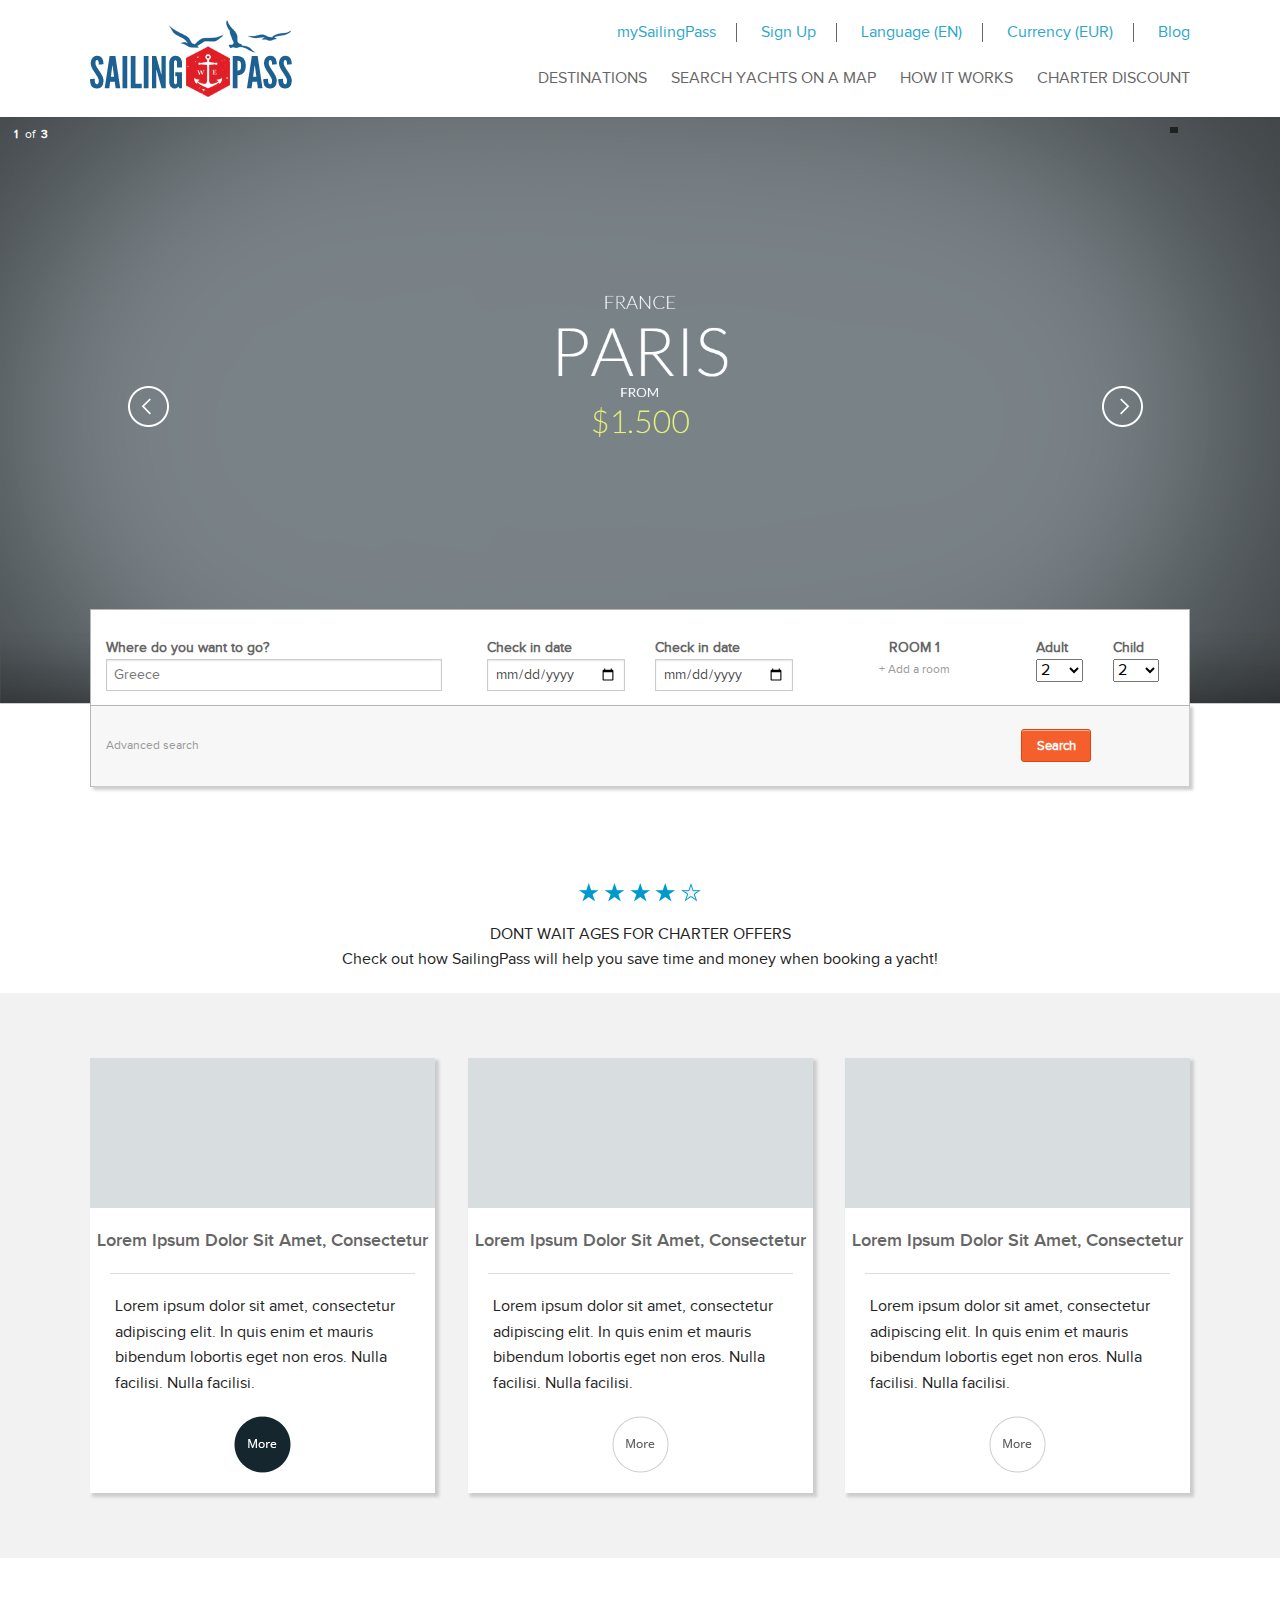
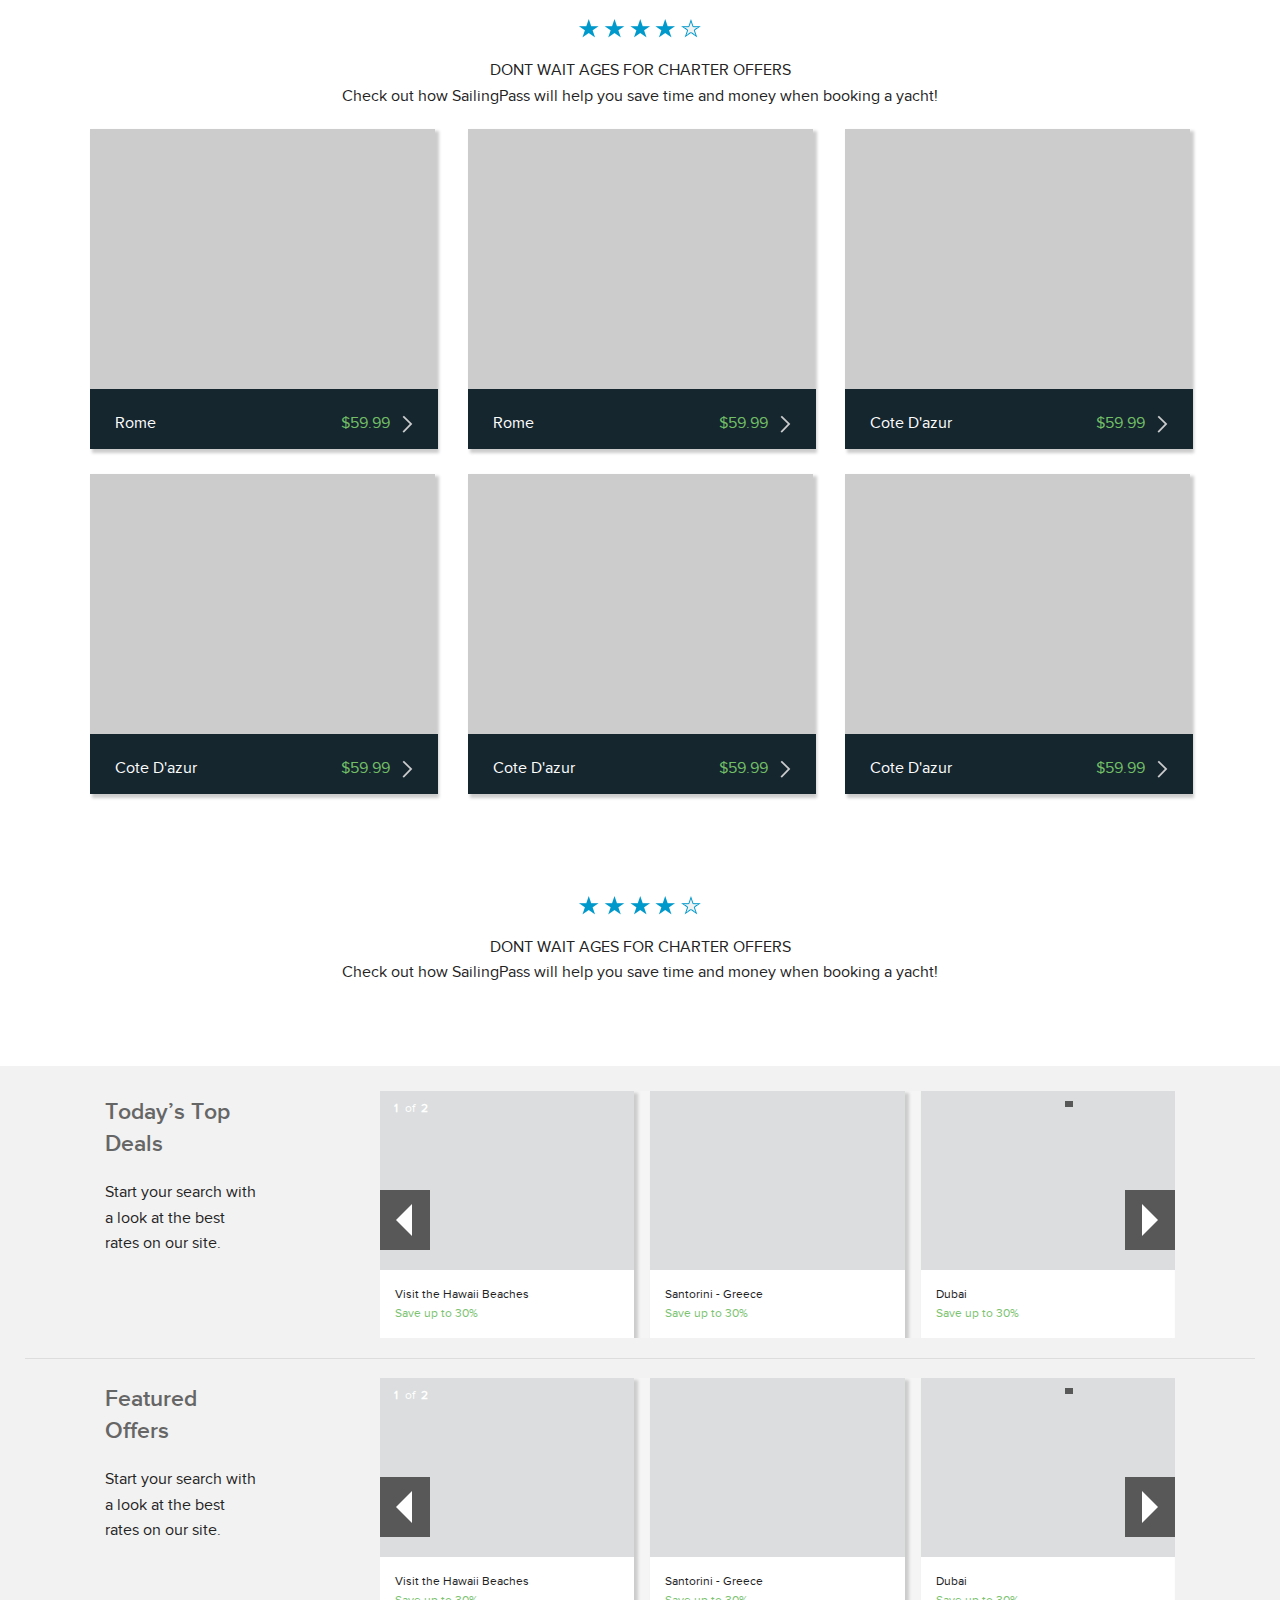
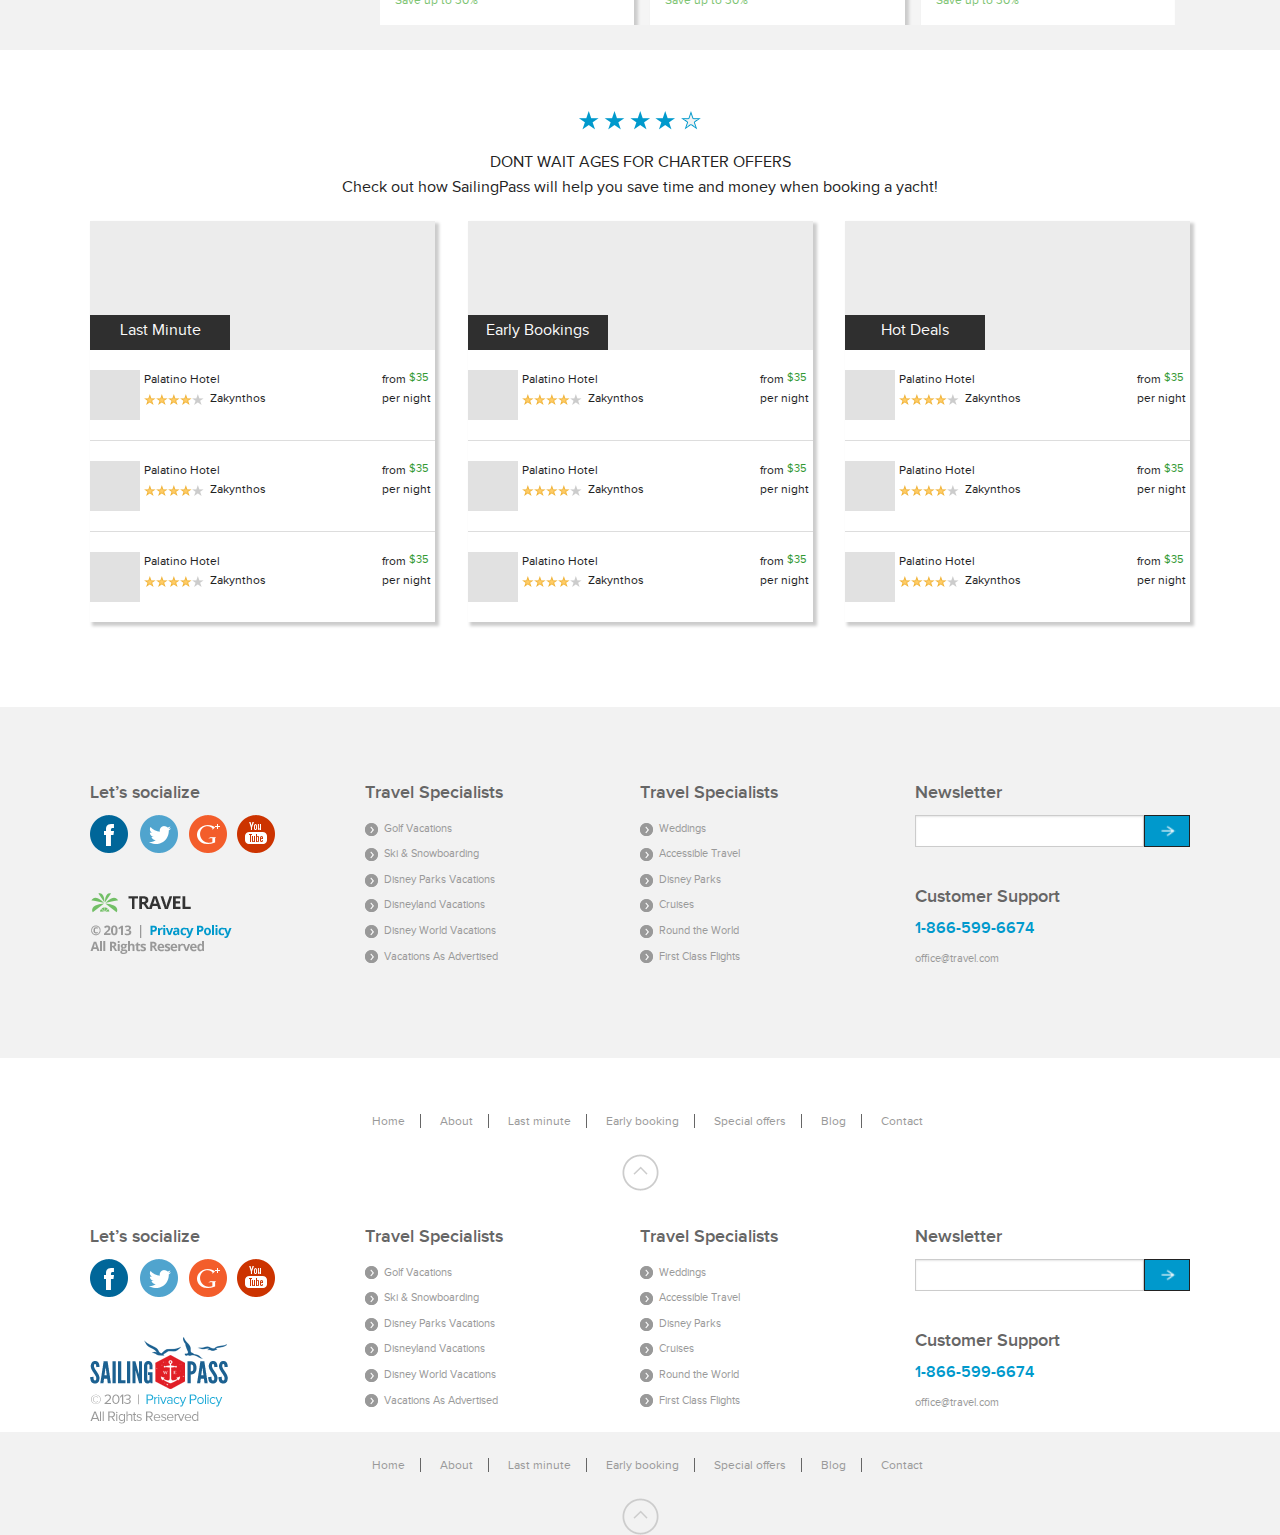
<file: index.html>
<!DOCTYPE html>
<!--[if IE 8]> 				 <html class="no-js lt-ie9" lang="en" > <![endif]-->
<!--[if gt IE 8]><!--> <html class="no-js" lang="en" > <!--<![endif]-->

    <head>
        <meta charset="utf-8">
        <meta name="viewport" content="width=device-width">
        <title>SAILING PASS</title>

        <link rel="stylesheet" href="stylesheets/app.css">

        <script src="javascripts/jquery.min.js"></script>
        <script src="javascripts/vendor/custom.modernizr.js"></script>

    </head>
    <body>
        <!-- Start of Header Section -->
        <header id="header">
            <div class="row collapse">
                <div class="large-4 columns">                    
                    <div class="logo">
                        <a href="#"><img src="img/logo.png" alt="Logo" /></a>                                                
                    </div>
                </div>
                <div class="large-8 columns">    
                    <div class="top-nav">
                        <ul class="nav-top">
                            <li><a href="#"> mySailingPass</a></li>
                            <li><a href="#">Sign Up</a></li>
                            <li><a href="#">Language (EN)</a></li>
                            <li><a href="#">Currency (EUR)</a></li>
                            <li> <a href="#">Blog</a></li>
                        </ul>
                        <ul class="nav-top2">
                            <li><a href="#">DESTINATIONS</a></li>
                            <li><a href="#">SEARCH YACHTS ON A MAP</a></li>
                            <li><a href="#">HOW IT WORKS</a></li>
                            <li><a href="#">CHARTER DISCOUNT</a></li>                            
                        </ul>
                    </div>
                </div>
            </div>    
        </header>
        <!-- End of Header Section -->
        <!-- Start of Slider Section -->
        <section id="Slider">            
            <ul id="slider" data-orbit class="collapse">
                <li>
                    <img src="img/slider1.png" />
                    <!--div class="orbit-caption">...</div-->
                </li>       
                <li>
                    <img src="img/slider1.png" />

                </li>
                <li>
                    <img src="img/slider1.png" />

                </li>
            </ul>            
        </section>
        <!-- End of Slider Section -->
        <!-- Start of Search Section -->
        <section id="search" >
            <div class="row collapse search-section">
                <div class="columns large-12">
                    <div class="row">
                        <div class="large-4 columns">
                            <label> <strong>Where do you want to go?</strong></label>
                            <input type="text" placeholder="Greece">
                        </div>
                        <div class="large-4 columns">
                            <div class="row">
                                <div class="large-6 columns">
                                    <label> <strong>Check in date</strong></label>
                                    <input type="date" >
                                </div>
                                <div class="large-6 columns">
                                    <label> <strong>Check in date</strong></label>
                                    <input type="date" >
                                </div>
                            </div>
                        </div>
                        <div class="large-2 columns">
                            <center>
                                <label> <strong>ROOM 1</strong></label>
                                <a href="#" class="addroom-link">+ Add a room</a>
                            </center>
                        </div>
                        <div class="large-2 columns">
                            <div class="row">
                                <div class="large-6 columns">
                                    <label> <strong>Adult</strong></label>
                                    <select id="customDropdown">
                                        <option value="0" selected>2</option>
                                    </select>
                                </div>
                                <div class="large-6 columns right">
                                    <label> <strong>Child</strong></label>
                                    <select id="customDropdown">
                                        <option value="0" selected>2</option>
                                    </select>
                                </div>
                            </div>
                        </div>
                    </div> 

                    <div class="row search-bottom">
                        <div class="columns large-10">
                            <a href="#" class="addroom-link">Advanced search</a>
                        </div>
                        <div class="columns large-2">
                            <a href="#" class="small search-button button">Search</a>
                        </div>
                    </div>
                </div>
            </div> 
        </section>
        <!-- End of Search Section -->
        <!-- Start of Small Header Section -->
        <section id="small-header">
            <div class="row">
                <div class="columns large-12">
                    <center>
                        <img src="img/stars.png" alt="Stars" />
                        <p>                            
                            DONT WAIT AGES FOR CHARTER OFFERS <br /> Check out how SailingPass will help you save time and money when booking a yacht!

                        </p>
                    </center>
                </div>
            </div>
        </section>
        <!-- End of Small Header Section -->

        <!-- Start of Content Section -->
        <section id="content">
            <div class="row collapse">
                <div class="columns large-12">
                    <div class="content1">
                        <img src="img/content-top.png" />
                        <p>
                        <h5 class="text-center">
                            Lorem Ipsum Dolor Sit Amet,  Consectetur 
                        </h5>
                        </p>
                        <hr style="margin:20px" />
                        <p>Lorem ipsum dolor sit amet, consectetur adipiscing elit. In quis enim et mauris bibendum lobortis eget non eros. 
                            Nulla facilisi. Nulla facilisi.</p> 
                        <p class="text-center">
                            <a href="#"><img src="img/more-black.png" /></a>
                        </p>
                    </div>

                    <div class="content2">
                        <img src="img/content-top.png" />
                        <p>
                        <h5 class="text-center">
                            Lorem Ipsum Dolor Sit Amet,  Consectetur 
                        </h5>
                        </p>
                        <hr style="margin:20px" />
                        <p>Lorem ipsum dolor sit amet, consectetur adipiscing elit. In quis enim et mauris bibendum lobortis eget non eros. 
                            Nulla facilisi. Nulla facilisi.</p>
                        <p class="text-center">
                            <a href="#"><img src="img/more-white.png" /></a>
                        </p>
                    </div>

                    <div class="content3">
                        <img src="img/content-top.png" />
                        <p>
                        <h5 class="text-center">
                            Lorem Ipsum Dolor Sit Amet,  Consectetur 
                        </h5>                            
                        </p>
                        <hr style="margin:20px" />
                        <p>Lorem ipsum dolor sit amet, consectetur adipiscing elit. In quis enim et mauris bibendum lobortis eget non eros. 
                            Nulla facilisi. Nulla facilisi.</p>
                        <p class="text-center">
                            <a href="#"><img src="img/more-white.png" /></a>
                        </p>
                    </div>
                </div>
            </div>
        </section>
        <!-- End of Content Section -->

        <!-- Start of Small Header Section -->
        <section id="top-places">
            <div class="row">
                <div class="columns large-12">
                    <center>
                        <img src="img/stars.png" alt="Stars" />
                        <p>                            
                            DONT WAIT AGES FOR CHARTER OFFERS <br /> Check out how SailingPass will help you save time and money when booking a yacht!

                        </p>
                    </center>
                </div>
            </div>
            <div class="row collapse">
                <div class="columns large-12">
                    <div class="content1">
                        <img src="img/top-content.png" />
                        <div class="top-places-bottom">
                            Rome
                            <span style="float: right;color: #72BF66">
                                $59.99 &nbsp;&nbsp;<img src="img/forward-icon.png" />
                            </span>
                        </div>
                    </div>

                    <div class="content2">
                        <img src="img/top-content.png" />
                        <div class="top-places-bottom">
                            Rome
                            <span style="float: right;color: #72BF66">
                                $59.99 &nbsp;&nbsp;<img src="img/forward-icon.png" />
                            </span>
                        </div>
                    </div>

                    <div class="content3">
                        <img src="img/top-content.png" />
                        <div class="top-places-bottom">
                            Cote D'azur
                            <span style="float: right;color: #72BF66">
                                $59.99 &nbsp;&nbsp;<img src="img/forward-icon.png" />
                            </span>
                        </div>
                    </div>



                    <div class="content1">
                        <img src="img/top-content.png" />
                        <div class="top-places-bottom">
                            Cote D'azur
                            <span style="float: right;color: #72BF66">
                                $59.99 &nbsp;&nbsp;<img src="img/forward-icon.png" />
                            </span>
                        </div>
                    </div>

                    <div class="content2">
                        <img src="img/top-content.png" />
                        <div class="top-places-bottom">
                            Cote D'azur
                            <span style="float: right;color: #72BF66">
                                $59.99 &nbsp;&nbsp;<img src="img/forward-icon.png" />
                            </span>
                        </div>
                    </div>

                    <div class="content3">
                        <img src="img/top-content.png" />
                        <div class="top-places-bottom">
                            Cote D'azur
                            <span style="float: right;color: #72BF66">
                                $59.99 &nbsp;&nbsp;<img src="img/forward-icon.png" />
                            </span>
                        </div>
                    </div>
                </div>
            </div>
            <br /><br /><br /><br />
            <div class="row">
                <div class="columns large-12">
                    <center>
                        <img src="img/stars.png" alt="Stars" />
                        <p>                            
                            DONT WAIT AGES FOR CHARTER OFFERS <br /> Check out how SailingPass will help you save time and money when booking a yacht!

                        </p>
                    </center>
                </div>
            </div>
        </section>
        <!-- End of Small Header Section -->

        <!-- Start of Top Deals Section -->
        <section id="top-deals">
            <div class="row">
                <div class="columns large-2">
                    <h4>Today’s Top Deals</h4>
                    <p class="small">Start your search with a look at the best rates on our site. </p>
                </div>

                <div class="columns large-9 offset-1">
                    <ul data-orbit>
                        <li>
                            <div class="slider-sction1">
                                <img src="img/top-img.png" />
                                <p>Visit the Hawaii Beaches <br />
                                    <span class="save-upto">Save up to 30%</span>
                            </div>
                            <div  class="slider-sction2">
                                <img src="img/top-img.png" />
                                <p >Santorini - Greece <br />
                                    <span class="save-upto">Save up to 30%</span>
                            </div>
                            <div class="slider-sction3">
                                <img src="img/top-img.png" />
                                <p>Dubai <br />
                                    <span class="save-upto">Save up to 30%</span>
                            </div>
                        </li>
                        <li>
                            <div class="slider-sction1">
                                <img src="img/top-img.png" />
                                <p>Visit the Hawaii Beaches <br />
                                    <span class="save-upto">Save up to 30%</span>
                            </div>
                            <div  class="slider-sction2">
                                <img src="img/top-img.png" />
                                <p >Santorini - Greece <br />
                                    <span class="save-upto">Save up to 30%</span>
                            </div>
                            <div class="slider-sction3">
                                <img src="img/top-img.png" />
                                <p>Dubai <br />
                                    <span class="save-upto">Save up to 30%</span>
                            </div>
                        </li>

                    </ul>
                </div>
            </div>
            <hr />
            <div class="row">
                <div class="columns large-2">
                    <h4>Featured Offers</h4>
                    <p class="small">Start your search with a look at the best rates on our site. </p>
                </div>

                <div class="columns large-9 offset-1">
                    <ul data-orbit>
                        <li>
                            <div class="slider-sction1">
                                <img src="img/top-img.png" />
                                <p>Visit the Hawaii Beaches <br />
                                    <span class="save-upto">Save up to 30%</span>
                            </div>
                            <div  class="slider-sction2">
                                <img src="img/top-img.png" />
                                <p >Santorini - Greece <br />
                                    <span class="save-upto">Save up to 30%</span>
                            </div>
                            <div class="slider-sction3">
                                <img src="img/top-img.png" />
                                <p>Dubai <br />
                                    <span class="save-upto">Save up to 30%</span>
                            </div>
                        </li>
                        <li>
                            <div class="slider-sction1">
                                <img src="img/top-img.png" />
                                <p>Visit the Hawaii Beaches <br />
                                    <span class="save-upto">Save up to 30%</span>
                            </div>
                            <div  class="slider-sction2">
                                <img src="img/top-img.png" />
                                <p >Santorini - Greece <br />
                                    <span class="save-upto">Save up to 30%</span>
                            </div>
                            <div class="slider-sction3">
                                <img src="img/top-img.png" />
                                <p>Dubai <br />
                                    <span class="save-upto">Save up to 30%</span>
                            </div>
                        </li>

                    </ul>
                </div>
            </div>
        </section>
        <!-- End of Small Header Section -->

        <!-- Start of Hot Deals Section -->
        <section id="hot-deals">
            <div class="row">
                <div class="columns large-12">
                    <center>
                        <img src="img/stars.png" alt="Stars" />
                        <p>                            
                            DONT WAIT AGES FOR CHARTER OFFERS <br /> Check out how SailingPass will help you save time and money when booking a yacht!

                        </p>
                    </center>
                </div>
            </div>

            <div class="row collapse">
                <div class="large-12 columns">

                    <div class="hot-deals-section1">
                        <img src="img/hotdeals-top.png" />
                        <a href="#" class="last-min-link">Last Minute</a>
                        <p>
                            <img src="img/hotdeals-small.png" />  
                            <span class="hotel-name">
                                Palatino Hotel <br />
                                <img src="img/rating.png" /> &nbsp;Zakynthos
                            </span>
                            <span class="hotel-price">
                                from <span class="green-price">$35</span> <br />
                                per night
                            </span>                        
                        </p>
                        <hr />
                        <p>
                            <img src="img/hotdeals-small.png" />  
                            <span class="hotel-name">
                                Palatino Hotel <br />
                                <img src="img/rating.png" /> &nbsp;Zakynthos
                            </span>
                            <span class="hotel-price">
                                from <span class="green-price">$35</span> <br />
                                per night
                            </span>                        
                        </p>
                        <hr />
                        <p>
                            <img src="img/hotdeals-small.png" />  
                            <span class="hotel-name">
                                Palatino Hotel <br />
                                <img src="img/rating.png" /> &nbsp;Zakynthos
                            </span>
                            <span class="hotel-price">
                                from <span class="green-price">$35</span> <br />
                                per night
                            </span>                        
                        </p>

                    </div>
                    <div class="hot-deals-section2">
                        <img src="img/hotdeals-top.png" />
                        <a href="#" class="last-min-link">Early Bookings</a>
                        <p>
                            <img src="img/hotdeals-small.png" />  
                            <span class="hotel-name">
                                Palatino Hotel <br />
                                <img src="img/rating.png" /> &nbsp;Zakynthos
                            </span>
                            <span class="hotel-price">
                                from <span class="green-price">$35</span> <br />
                                per night
                            </span>                        
                        </p>
                        <hr />
                        <p>
                            <img src="img/hotdeals-small.png" />  
                            <span class="hotel-name">
                                Palatino Hotel <br />
                                <img src="img/rating.png" /> &nbsp;Zakynthos
                            </span>
                            <span class="hotel-price">
                                from <span class="green-price">$35</span> <br />
                                per night
                            </span>                        
                        </p>
                        <hr />
                        <p>
                            <img src="img/hotdeals-small.png" />  
                            <span class="hotel-name">
                                Palatino Hotel <br />
                                <img src="img/rating.png" /> &nbsp;Zakynthos
                            </span>
                            <span class="hotel-price">
                                from <span class="green-price">$35</span> <br />
                                per night
                            </span>                        
                        </p>

                    </div>
                    <div class="hot-deals-section3">
                        <img src="img/hotdeals-top.png" />
                        <a href="#" class="last-min-link">Hot Deals</a>
                        <p>
                            <img src="img/hotdeals-small.png" />  
                            <span class="hotel-name">
                                Palatino Hotel <br />
                                <img src="img/rating.png" /> &nbsp;Zakynthos
                            </span>
                            <span class="hotel-price">
                                from <span class="green-price">$35</span> <br />
                                per night
                            </span>                        
                        </p>
                        <hr />
                        <p>
                            <img src="img/hotdeals-small.png" />  
                            <span class="hotel-name">
                                Palatino Hotel <br />
                                <img src="img/rating.png" /> &nbsp;Zakynthos
                            </span>
                            <span class="hotel-price">
                                from <span class="green-price">$35</span> <br />
                                per night
                            </span>                        
                        </p>
                        <hr />
                        <p>
                            <img src="img/hotdeals-small.png" />  
                            <span class="hotel-name">
                                Palatino Hotel <br />
                                <img src="img/rating.png" /> &nbsp;Zakynthos
                            </span>
                            <span class="hotel-price">
                                from <span class="green-price">$35</span> <br />
                                per night
                            </span>                        
                        </p>

                    </div>
                </div>              
            </div>
        </section>
        <!-- End of Hot Deals Section -->

        <!-- Start of Footer Section -->
        <section id="footer">
            <div class="row collapse">
                <div class="columns large-3">
                    <h5>Let’s socialize</h5>
                    <img src="img/social-icons.png" />
                    <img src="img/travel-logo.png" style="margin-top: 40px" />
                </div>
                <div class="columns large-3">
                    <h5>Travel Specialists</h5>
                    <ul class="footer-list">
                        <li><a href="#" class="footer-link"><img src="img/footerlink-icon.png"/>&nbsp;&nbsp;Golf Vacations</a></li>
                        <li><a href="#" class="footer-link"><img src="img/footerlink-icon.png"/>&nbsp;&nbsp;Ski & Snowboarding</a></li>
                        <li><a href="#" class="footer-link"><img src="img/footerlink-icon.png"/>&nbsp;&nbsp;Disney Parks Vacations</a></li>
                        <li><a href="#" class="footer-link"><img src="img/footerlink-icon.png"/>&nbsp;&nbsp;Disneyland Vacations</a></li>
                        <li><a href="#" class="footer-link"><img src="img/footerlink-icon.png"/>&nbsp;&nbsp;Disney World Vacations</a></li>
                        <li><a href="#" class="footer-link"><img src="img/footerlink-icon.png"/>&nbsp;&nbsp;Vacations As Advertised</a></li>
                    </ul>
                </div>
                <div class="columns large-3">
                    <h5>Travel Specialists</h5>
                    <ul class="footer-list">
                        <li><a href="#" class="footer-link"><img src="img/footerlink-icon.png"/>&nbsp;&nbsp;Weddings</a></li>
                        <li><a href="#" class="footer-link"><img src="img/footerlink-icon.png"/>&nbsp;&nbsp;Accessible Travel</a></li>
                        <li><a href="#" class="footer-link"><img src="img/footerlink-icon.png"/>&nbsp;&nbsp;Disney Parks</a></li>
                        <li><a href="#" class="footer-link"><img src="img/footerlink-icon.png"/>&nbsp;&nbsp;Cruises</a></li>
                        <li><a href="#" class="footer-link"><img src="img/footerlink-icon.png"/>&nbsp;&nbsp;Round the World</a></li>
                        <li><a href="#" class="footer-link"><img src="img/footerlink-icon.png"/>&nbsp;&nbsp;First Class Flights</a></li>
                    </ul>
                </div>
                <div class="columns large-3">
                    <h5>Newsletter</h5>
                    <div class="row collapse">
                        <div class="large-10 columns">
                            <input type="text" placeholder="">
                        </div>
                        <div class="large-2 columns">
                            <img src="img/news-btn.png" class="postfix" />
                        </div>
                    </div>
                    <br />
                    <h5>Customer Support</h5>
                    <h6 style="color: #0099CC">1-866-599-6674</h6>
                    <a href="mailto:office@travel.com" class="footer-link">office@travel.com</a>
                </div>
            </div>
        </section>
        <footer id="footer-menu">
            <ul class="bottom-nav">
                <li><a href="#">Home</a></li>
                <li><a href="#">About</a></li>
                <li><a href="#">Last minute</a></li>
                <li><a href="#">Early booking</a></li>                            
                <li><a href="#">Special offers</a></li>                            
                <li><a href="#">Blog</a></li>                            
                <li><a href="#">Contact</a></li>                            
            </ul> 
            <center><a href="#header"><img src="img/go-top.png" /></a></center>
        </footer>



        <!-- End of Footer Section -->
        <!-- Start Footer 2-->
        <section id="footer2">
            <div class="row collapse">
                <div class="columns large-3">
                    <h5>Let’s socialize</h5>
                    <img src="img/social-icons.png" />
                    <img src="img/logo2.png" style="margin-top: 40px" />
                </div>
                <div class="columns large-3">
                    <h5>Travel Specialists</h5>
                    <ul class="footer-list">
                        <li><a href="#" class="footer-link"><img src="img/footerlink-icon.png"/>&nbsp;&nbsp;Golf Vacations</a></li>
                        <li><a href="#" class="footer-link"><img src="img/footerlink-icon.png"/>&nbsp;&nbsp;Ski & Snowboarding</a></li>
                        <li><a href="#" class="footer-link"><img src="img/footerlink-icon.png"/>&nbsp;&nbsp;Disney Parks Vacations</a></li>
                        <li><a href="#" class="footer-link"><img src="img/footerlink-icon.png"/>&nbsp;&nbsp;Disneyland Vacations</a></li>
                        <li><a href="#" class="footer-link"><img src="img/footerlink-icon.png"/>&nbsp;&nbsp;Disney World Vacations</a></li>
                        <li><a href="#" class="footer-link"><img src="img/footerlink-icon.png"/>&nbsp;&nbsp;Vacations As Advertised</a></li>
                    </ul>
                </div>
                <div class="columns large-3">
                    <h5>Travel Specialists</h5>
                    <ul class="footer-list">
                        <li><a href="#" class="footer-link"><img src="img/footerlink-icon.png"/>&nbsp;&nbsp;Weddings</a></li>
                        <li><a href="#" class="footer-link"><img src="img/footerlink-icon.png"/>&nbsp;&nbsp;Accessible Travel</a></li>
                        <li><a href="#" class="footer-link"><img src="img/footerlink-icon.png"/>&nbsp;&nbsp;Disney Parks</a></li>
                        <li><a href="#" class="footer-link"><img src="img/footerlink-icon.png"/>&nbsp;&nbsp;Cruises</a></li>
                        <li><a href="#" class="footer-link"><img src="img/footerlink-icon.png"/>&nbsp;&nbsp;Round the World</a></li>
                        <li><a href="#" class="footer-link"><img src="img/footerlink-icon.png"/>&nbsp;&nbsp;First Class Flights</a></li>
                    </ul>
                </div>
                <div class="columns large-3">
                    <h5>Newsletter</h5>
                    <div class="row collapse">
                        <div class="large-10 columns">
                            <input type="text" placeholder="">
                        </div>
                        <div class="large-2 columns">
                            <img src="img/news-btn.png" class="postfix" />
                        </div>
                    </div>
                    <br />
                    <h5>Customer Support</h5>
                    <h6 style="color: #0099CC">1-866-599-6674</h6>
                    <a href="mailto:office@travel.com" class="footer-link">office@travel.com</a>
                </div>
            </div>
        </section>
        <footer id="footer-menu2">
            <ul class="bottom-nav">
                <li><a href="#">Home</a></li>
                <li><a href="#">About</a></li>
                <li><a href="#">Last minute</a></li>
                <li><a href="#">Early booking</a></li>                            
                <li><a href="#">Special offers</a></li>                            
                <li><a href="#">Blog</a></li>                            
                <li><a href="#">Contact</a></li>                            
            </ul> 
            <center><a href="#header"><img src="img/go-top.png" /></a></center>
        </footer>

        <script>
            document.write('<script src=' +
                ('__proto__' in {} ? 'javascripts/vendor/zepto' : 'javascripts/vendor/jquery') +
                '.js><\/script>')
        </script>

        <script src="javascripts/foundation/foundation.js"></script>

        <script src="javascripts/foundation/foundation.abide.js"></script>

        <script src="javascripts/foundation/foundation.alerts.js"></script>

        <script src="javascripts/foundation/foundation.clearing.js"></script>

        <script src="javascripts/foundation/foundation.cookie.js"></script>

        <script src="javascripts/foundation/foundation.dropdown.js"></script>

        <script src="javascripts/foundation/foundation.forms.js"></script>

        <script src="javascripts/foundation/foundation.interchange.js"></script>

        <script src="javascripts/foundation/foundation.joyride.js"></script>

        <script src="javascripts/foundation/foundation.magellan.js"></script>

        <script src="javascripts/foundation/foundation.orbit.js"></script>

        <script src="javascripts/foundation/foundation.placeholder.js"></script>

        <script src="javascripts/foundation/foundation.reveal.js"></script>

        <script src="javascripts/foundation/foundation.section.js"></script>

        <script src="javascripts/foundation/foundation.tooltips.js"></script>

        <script src="javascripts/foundation/foundation.topbar.js"></script>

        <script src="javascripts/custom.js"></script>
        <script>
            $(document).foundation();
        </script>
    </body>
</html>
</file>
<file: stylesheets/app.css>
/* normalize.css v2.1.2 | MIT License | git.io/normalize */
/* ==========================================================================
   HTML5 display definitions
   ========================================================================== */
/**
 * Correct `block` display not defined in IE 8/9.
 */
/* line 22, ../sass/_normalize.scss */
article,
aside,
details,
figcaption,
figure,
footer,
header,
hgroup,
main,
nav,
section,
summary {
  display: block;
}

/**
 * Correct `inline-block` display not defined in IE 8/9.
 */
/* line 32, ../sass/_normalize.scss */
audio,
canvas,
video {
  display: inline-block;
}

/**
 * Prevent modern browsers from displaying `audio` without controls.
 * Remove excess height in iOS 5 devices.
 */
/* line 41, ../sass/_normalize.scss */
audio:not([controls]) {
  display: none;
  height: 0;
}

/**
 * Address `[hidden]` styling not present in IE 8/9.
 * Hide the `template` element in IE, Safari, and Firefox < 22.
 */
/* line 52, ../sass/_normalize.scss */
[hidden],
template {
  display: none;
}

/* line 56, ../sass/_normalize.scss */
script {
  display: none !important;
}

/* ==========================================================================
   Base
   ========================================================================== */
/**
 * 1. Set default font family to sans-serif.
 * 2. Prevent iOS text size adjust after orientation change, without disabling
 *    user zoom.
 */
/* line 70, ../sass/_normalize.scss */
html {
  font-family: sans-serif;
  /* 1 */
  -ms-text-size-adjust: 100%;
  /* 2 */
  -webkit-text-size-adjust: 100%;
  /* 2 */
}

/**
 * Remove default margin.
 */
/* line 80, ../sass/_normalize.scss */
body {
  margin: 0;
}

/* ==========================================================================
   Links
   ========================================================================== */
/**
 * Remove the gray background color from active links in IE 10.
 */
/* line 92, ../sass/_normalize.scss */
a {
  background: transparent;
}

/**
 * Address `outline` inconsistency between Chrome and other browsers.
 */
/* line 100, ../sass/_normalize.scss */
a:focus {
  outline: thin dotted;
}

/**
 * Improve readability when focused and also mouse hovered in all browsers.
 */
/* line 109, ../sass/_normalize.scss */
a:active,
a:hover {
  outline: 0;
}

/* ==========================================================================
   Typography
   ========================================================================== */
/**
 * Address variable `h1` font-size and margin within `section` and `article`
 * contexts in Firefox 4+, Safari 5, and Chrome.
 */
/* line 122, ../sass/_normalize.scss */
h1 {
  font-size: 2em;
  margin: 0.67em 0;
}

/**
 * Address styling not present in IE 8/9, Safari 5, and Chrome.
 */
/* line 131, ../sass/_normalize.scss */
abbr[title] {
  border-bottom: 1px dotted;
}

/**
 * Address style set to `bolder` in Firefox 4+, Safari 5, and Chrome.
 */
/* line 140, ../sass/_normalize.scss */
b,
strong {
  font-weight: bold;
}

/**
 * Address styling not present in Safari 5 and Chrome.
 */
/* line 148, ../sass/_normalize.scss */
dfn {
  font-style: italic;
}

/**
 * Address differences between Firefox and other browsers.
 */
/* line 156, ../sass/_normalize.scss */
hr {
  -moz-box-sizing: content-box;
  box-sizing: content-box;
  height: 0;
}

/**
 * Address styling not present in IE 8/9.
 */
/* line 166, ../sass/_normalize.scss */
mark {
  background: #ff0;
  color: #000;
}

/**
 * Correct font family set oddly in Safari 5 and Chrome.
 */
/* line 178, ../sass/_normalize.scss */
code,
kbd,
pre,
samp {
  font-family: monospace, serif;
  font-size: 1em;
}

/**
 * Improve readability of pre-formatted text in all browsers.
 */
/* line 187, ../sass/_normalize.scss */
pre {
  white-space: pre-wrap;
}

/**
 * Set consistent quote types.
 */
/* line 195, ../sass/_normalize.scss */
q {
  quotes: "\201C" "\201D" "\2018" "\2019";
}

/**
 * Address inconsistent and variable font size in all browsers.
 */
/* line 203, ../sass/_normalize.scss */
small {
  font-size: 80%;
}

/**
 * Prevent `sub` and `sup` affecting `line-height` in all browsers.
 */
/* line 212, ../sass/_normalize.scss */
sub,
sup {
  font-size: 75%;
  line-height: 0;
  position: relative;
  vertical-align: baseline;
}

/* line 219, ../sass/_normalize.scss */
sup {
  top: -0.5em;
}

/* line 223, ../sass/_normalize.scss */
sub {
  bottom: -0.25em;
}

/* ==========================================================================
   Embedded content
   ========================================================================== */
/**
 * Remove border when inside `a` element in IE 8/9.
 */
/* line 235, ../sass/_normalize.scss */
img {
  border: 0;
}

/**
 * Correct overflow displayed oddly in IE 9.
 */
/* line 243, ../sass/_normalize.scss */
svg:not(:root) {
  overflow: hidden;
}

/* ==========================================================================
   Figures
   ========================================================================== */
/**
 * Address margin not present in IE 8/9 and Safari 5.
 */
/* line 255, ../sass/_normalize.scss */
figure {
  margin: 0;
}

/* ==========================================================================
   Forms
   ========================================================================== */
/**
 * Define consistent border, margin, and padding.
 */
/* line 267, ../sass/_normalize.scss */
fieldset {
  border: 1px solid #c0c0c0;
  margin: 0 2px;
  padding: 0.35em 0.625em 0.75em;
}

/**
 * 1. Correct `color` not being inherited in IE 8/9.
 * 2. Remove padding so people aren't caught out if they zero out fieldsets.
 */
/* line 278, ../sass/_normalize.scss */
legend {
  border: 0;
  /* 1 */
  padding: 0;
  /* 2 */
}

/**
 * 1. Correct font family not being inherited in all browsers.
 * 2. Correct font size not being inherited in all browsers.
 * 3. Address margins set differently in Firefox 4+, Safari 5, and Chrome.
 */
/* line 292, ../sass/_normalize.scss */
button,
input,
select,
textarea {
  font-family: inherit;
  /* 1 */
  font-size: 100%;
  /* 2 */
  margin: 0;
  /* 3 */
}

/**
 * Address Firefox 4+ setting `line-height` on `input` using `!important` in
 * the UA stylesheet.
 */
/* line 304, ../sass/_normalize.scss */
button,
input {
  line-height: normal;
}

/**
 * Address inconsistent `text-transform` inheritance for `button` and `select`.
 * All other form control elements do not inherit `text-transform` values.
 * Correct `button` style inheritance in Chrome, Safari 5+, and IE 8+.
 * Correct `select` style inheritance in Firefox 4+ and Opera.
 */
/* line 316, ../sass/_normalize.scss */
button,
select {
  text-transform: none;
}

/**
 * 1. Avoid the WebKit bug in Android 4.0.* where (2) destroys native `audio`
 *    and `video` controls.
 * 2. Correct inability to style clickable `input` types in iOS.
 * 3. Improve usability and consistency of cursor style between image-type
 *    `input` and others.
 */
/* line 331, ../sass/_normalize.scss */
button,
html input[type="button"],
input[type="reset"],
input[type="submit"] {
  -webkit-appearance: button;
  /* 2 */
  cursor: pointer;
  /* 3 */
}

/**
 * Re-set default cursor for disabled elements.
 */
/* line 341, ../sass/_normalize.scss */
button[disabled],
html input[disabled] {
  cursor: default;
}

/**
 * 1. Address box sizing set to `content-box` in IE 8/9.
 * 2. Remove excess padding in IE 8/9.
 */
/* line 351, ../sass/_normalize.scss */
input[type="checkbox"],
input[type="radio"] {
  box-sizing: border-box;
  /* 1 */
  padding: 0;
  /* 2 */
}

/**
 * 1. Address `appearance` set to `searchfield` in Safari 5 and Chrome.
 * 2. Address `box-sizing` set to `border-box` in Safari 5 and Chrome
 *    (include `-moz` to future-proof).
 */
/* line 362, ../sass/_normalize.scss */
input[type="search"] {
  -webkit-appearance: textfield;
  /* 1 */
  -moz-box-sizing: content-box;
  -webkit-box-sizing: content-box;
  /* 2 */
  box-sizing: content-box;
}

/**
 * Remove inner padding and search cancel button in Safari 5 and Chrome
 * on OS X.
 */
/* line 375, ../sass/_normalize.scss */
input[type="search"]::-webkit-search-cancel-button,
input[type="search"]::-webkit-search-decoration {
  -webkit-appearance: none;
}

/**
 * Remove inner padding and border in Firefox 4+.
 */
/* line 384, ../sass/_normalize.scss */
button::-moz-focus-inner,
input::-moz-focus-inner {
  border: 0;
  padding: 0;
}

/**
 * 1. Remove default vertical scrollbar in IE 8/9.
 * 2. Improve readability and alignment in all browsers.
 */
/* line 394, ../sass/_normalize.scss */
textarea {
  overflow: auto;
  /* 1 */
  vertical-align: top;
  /* 2 */
}

/* ==========================================================================
   Tables
   ========================================================================== */
/**
 * Remove most spacing between table cells.
 */
/* line 407, ../sass/_normalize.scss */
table {
  border-collapse: collapse;
  border-spacing: 0;
}

/* line 264, ../../../../Ruby200-x64/lib/ruby/gems/2.0.0/gems/zurb-foundation-4.3.2/scss/foundation/components/_global.scss */
meta.foundation-mq-small {
  font-family: "only screen and (min-width: 768px)";
  width: 768px;
}

/* line 269, ../../../../Ruby200-x64/lib/ruby/gems/2.0.0/gems/zurb-foundation-4.3.2/scss/foundation/components/_global.scss */
meta.foundation-mq-medium {
  font-family: "only screen and (min-width:1280px)";
  width: 1280px;
}

/* line 274, ../../../../Ruby200-x64/lib/ruby/gems/2.0.0/gems/zurb-foundation-4.3.2/scss/foundation/components/_global.scss */
meta.foundation-mq-large {
  font-family: "only screen and (min-width:1440px)";
  width: 1440px;
}

/* line 292, ../../../../Ruby200-x64/lib/ruby/gems/2.0.0/gems/zurb-foundation-4.3.2/scss/foundation/components/_global.scss */
*,
*:before,
*:after {
  -moz-box-sizing: border-box;
  -webkit-box-sizing: border-box;
  box-sizing: border-box;
}

/* line 297, ../../../../Ruby200-x64/lib/ruby/gems/2.0.0/gems/zurb-foundation-4.3.2/scss/foundation/components/_global.scss */
html,
body {
  font-size: 100%;
}

/* line 300, ../../../../Ruby200-x64/lib/ruby/gems/2.0.0/gems/zurb-foundation-4.3.2/scss/foundation/components/_global.scss */
body {
  background: white;
  color: #222222;
  padding: 0;
  margin: 0;
  font-family: "Helvetica Neue", "Helvetica", Helvetica, Arial, sans-serif;
  font-weight: normal;
  font-style: normal;
  line-height: 1;
  position: relative;
  cursor: default;
}

/* line 313, ../../../../Ruby200-x64/lib/ruby/gems/2.0.0/gems/zurb-foundation-4.3.2/scss/foundation/components/_global.scss */
a:hover {
  cursor: pointer;
}

/* line 318, ../../../../Ruby200-x64/lib/ruby/gems/2.0.0/gems/zurb-foundation-4.3.2/scss/foundation/components/_global.scss */
img,
object,
embed {
  max-width: 100%;
  height: auto;
}

/* line 321, ../../../../Ruby200-x64/lib/ruby/gems/2.0.0/gems/zurb-foundation-4.3.2/scss/foundation/components/_global.scss */
object,
embed {
  height: 100%;
}

/* line 322, ../../../../Ruby200-x64/lib/ruby/gems/2.0.0/gems/zurb-foundation-4.3.2/scss/foundation/components/_global.scss */
img {
  -ms-interpolation-mode: bicubic;
}

/* line 328, ../../../../Ruby200-x64/lib/ruby/gems/2.0.0/gems/zurb-foundation-4.3.2/scss/foundation/components/_global.scss */
#map_canvas img,
#map_canvas embed,
#map_canvas object,
.map_canvas img,
.map_canvas embed,
.map_canvas object {
  max-width: none !important;
}

/* line 333, ../../../../Ruby200-x64/lib/ruby/gems/2.0.0/gems/zurb-foundation-4.3.2/scss/foundation/components/_global.scss */
.left {
  float: left !important;
}

/* line 334, ../../../../Ruby200-x64/lib/ruby/gems/2.0.0/gems/zurb-foundation-4.3.2/scss/foundation/components/_global.scss */
.right {
  float: right !important;
}

/* line 335, ../../../../Ruby200-x64/lib/ruby/gems/2.0.0/gems/zurb-foundation-4.3.2/scss/foundation/components/_global.scss */
.text-left {
  text-align: left !important;
}

/* line 336, ../../../../Ruby200-x64/lib/ruby/gems/2.0.0/gems/zurb-foundation-4.3.2/scss/foundation/components/_global.scss */
.text-right {
  text-align: right !important;
}

/* line 337, ../../../../Ruby200-x64/lib/ruby/gems/2.0.0/gems/zurb-foundation-4.3.2/scss/foundation/components/_global.scss */
.text-center {
  text-align: center !important;
}

/* line 338, ../../../../Ruby200-x64/lib/ruby/gems/2.0.0/gems/zurb-foundation-4.3.2/scss/foundation/components/_global.scss */
.text-justify {
  text-align: justify !important;
}

/* line 339, ../../../../Ruby200-x64/lib/ruby/gems/2.0.0/gems/zurb-foundation-4.3.2/scss/foundation/components/_global.scss */
.hide {
  display: none;
}

/* line 345, ../../../../Ruby200-x64/lib/ruby/gems/2.0.0/gems/zurb-foundation-4.3.2/scss/foundation/components/_global.scss */
.antialiased {
  -webkit-font-smoothing: antialiased;
}

/* line 348, ../../../../Ruby200-x64/lib/ruby/gems/2.0.0/gems/zurb-foundation-4.3.2/scss/foundation/components/_global.scss */
img {
  display: inline-block;
  vertical-align: middle;
}

/* line 358, ../../../../Ruby200-x64/lib/ruby/gems/2.0.0/gems/zurb-foundation-4.3.2/scss/foundation/components/_global.scss */
textarea {
  height: auto;
  min-height: 50px;
}

/* line 361, ../../../../Ruby200-x64/lib/ruby/gems/2.0.0/gems/zurb-foundation-4.3.2/scss/foundation/components/_global.scss */
select {
  width: 100%;
}

/* Grid HTML Classes */
/* line 116, ../../../../Ruby200-x64/lib/ruby/gems/2.0.0/gems/zurb-foundation-4.3.2/scss/foundation/components/_grid.scss */
.row {
  width: 100%;
  margin-left: auto;
  margin-right: auto;
  margin-top: 0;
  margin-bottom: 0;
  max-width: 68.75em;
  *zoom: 1;
}
/* line 121, ../../../../Ruby200-x64/lib/ruby/gems/2.0.0/gems/zurb-foundation-4.3.2/scss/foundation/components/_global.scss */
.row:before, .row:after {
  content: " ";
  display: table;
}
/* line 122, ../../../../Ruby200-x64/lib/ruby/gems/2.0.0/gems/zurb-foundation-4.3.2/scss/foundation/components/_global.scss */
.row:after {
  clear: both;
}
/* line 121, ../../../../Ruby200-x64/lib/ruby/gems/2.0.0/gems/zurb-foundation-4.3.2/scss/foundation/components/_grid.scss */
.row.collapse > .column,
.row.collapse > .columns {
  position: relative;
  padding-left: 0;
  padding-right: 0;
  float: left;
}
/* line 123, ../../../../Ruby200-x64/lib/ruby/gems/2.0.0/gems/zurb-foundation-4.3.2/scss/foundation/components/_grid.scss */
.row.collapse .row {
  margin-left: 0;
  margin-right: 0;
}
/* line 126, ../../../../Ruby200-x64/lib/ruby/gems/2.0.0/gems/zurb-foundation-4.3.2/scss/foundation/components/_grid.scss */
.row .row {
  width: auto;
  margin-left: -0.9375em;
  margin-right: -0.9375em;
  margin-top: 0;
  margin-bottom: 0;
  max-width: none;
  *zoom: 1;
}
/* line 121, ../../../../Ruby200-x64/lib/ruby/gems/2.0.0/gems/zurb-foundation-4.3.2/scss/foundation/components/_global.scss */
.row .row:before, .row .row:after {
  content: " ";
  display: table;
}
/* line 122, ../../../../Ruby200-x64/lib/ruby/gems/2.0.0/gems/zurb-foundation-4.3.2/scss/foundation/components/_global.scss */
.row .row:after {
  clear: both;
}
/* line 127, ../../../../Ruby200-x64/lib/ruby/gems/2.0.0/gems/zurb-foundation-4.3.2/scss/foundation/components/_grid.scss */
.row .row.collapse {
  width: auto;
  margin: 0;
  max-width: none;
  *zoom: 1;
}
/* line 121, ../../../../Ruby200-x64/lib/ruby/gems/2.0.0/gems/zurb-foundation-4.3.2/scss/foundation/components/_global.scss */
.row .row.collapse:before, .row .row.collapse:after {
  content: " ";
  display: table;
}
/* line 122, ../../../../Ruby200-x64/lib/ruby/gems/2.0.0/gems/zurb-foundation-4.3.2/scss/foundation/components/_global.scss */
.row .row.collapse:after {
  clear: both;
}

/* line 132, ../../../../Ruby200-x64/lib/ruby/gems/2.0.0/gems/zurb-foundation-4.3.2/scss/foundation/components/_grid.scss */
.column,
.columns {
  position: relative;
  padding-left: 0.9375em;
  padding-right: 0.9375em;
  width: 100%;
  float: left;
}

@media only screen {
  /* line 137, ../../../../Ruby200-x64/lib/ruby/gems/2.0.0/gems/zurb-foundation-4.3.2/scss/foundation/components/_grid.scss */
  .column,
  .columns {
    position: relative;
    padding-left: 0.9375em;
    padding-right: 0.9375em;
    float: left;
  }

  /* line 140, ../../../../Ruby200-x64/lib/ruby/gems/2.0.0/gems/zurb-foundation-4.3.2/scss/foundation/components/_grid.scss */
  .small-1 {
    position: relative;
    width: 8.33333%;
  }

  /* line 140, ../../../../Ruby200-x64/lib/ruby/gems/2.0.0/gems/zurb-foundation-4.3.2/scss/foundation/components/_grid.scss */
  .small-2 {
    position: relative;
    width: 16.66667%;
  }

  /* line 140, ../../../../Ruby200-x64/lib/ruby/gems/2.0.0/gems/zurb-foundation-4.3.2/scss/foundation/components/_grid.scss */
  .small-3 {
    position: relative;
    width: 25%;
  }

  /* line 140, ../../../../Ruby200-x64/lib/ruby/gems/2.0.0/gems/zurb-foundation-4.3.2/scss/foundation/components/_grid.scss */
  .small-4 {
    position: relative;
    width: 33.33333%;
  }

  /* line 140, ../../../../Ruby200-x64/lib/ruby/gems/2.0.0/gems/zurb-foundation-4.3.2/scss/foundation/components/_grid.scss */
  .small-5 {
    position: relative;
    width: 41.66667%;
  }

  /* line 140, ../../../../Ruby200-x64/lib/ruby/gems/2.0.0/gems/zurb-foundation-4.3.2/scss/foundation/components/_grid.scss */
  .small-6 {
    position: relative;
    width: 50%;
  }

  /* line 140, ../../../../Ruby200-x64/lib/ruby/gems/2.0.0/gems/zurb-foundation-4.3.2/scss/foundation/components/_grid.scss */
  .small-7 {
    position: relative;
    width: 58.33333%;
  }

  /* line 140, ../../../../Ruby200-x64/lib/ruby/gems/2.0.0/gems/zurb-foundation-4.3.2/scss/foundation/components/_grid.scss */
  .small-8 {
    position: relative;
    width: 66.66667%;
  }

  /* line 140, ../../../../Ruby200-x64/lib/ruby/gems/2.0.0/gems/zurb-foundation-4.3.2/scss/foundation/components/_grid.scss */
  .small-9 {
    position: relative;
    width: 75%;
  }

  /* line 140, ../../../../Ruby200-x64/lib/ruby/gems/2.0.0/gems/zurb-foundation-4.3.2/scss/foundation/components/_grid.scss */
  .small-10 {
    position: relative;
    width: 83.33333%;
  }

  /* line 140, ../../../../Ruby200-x64/lib/ruby/gems/2.0.0/gems/zurb-foundation-4.3.2/scss/foundation/components/_grid.scss */
  .small-11 {
    position: relative;
    width: 91.66667%;
  }

  /* line 140, ../../../../Ruby200-x64/lib/ruby/gems/2.0.0/gems/zurb-foundation-4.3.2/scss/foundation/components/_grid.scss */
  .small-12 {
    position: relative;
    width: 100%;
  }

  /* line 144, ../../../../Ruby200-x64/lib/ruby/gems/2.0.0/gems/zurb-foundation-4.3.2/scss/foundation/components/_grid.scss */
  .small-offset-0 {
    position: relative;
    margin-left: 0%;
  }

  /* line 144, ../../../../Ruby200-x64/lib/ruby/gems/2.0.0/gems/zurb-foundation-4.3.2/scss/foundation/components/_grid.scss */
  .small-offset-1 {
    position: relative;
    margin-left: 8.33333%;
  }

  /* line 144, ../../../../Ruby200-x64/lib/ruby/gems/2.0.0/gems/zurb-foundation-4.3.2/scss/foundation/components/_grid.scss */
  .small-offset-2 {
    position: relative;
    margin-left: 16.66667%;
  }

  /* line 144, ../../../../Ruby200-x64/lib/ruby/gems/2.0.0/gems/zurb-foundation-4.3.2/scss/foundation/components/_grid.scss */
  .small-offset-3 {
    position: relative;
    margin-left: 25%;
  }

  /* line 144, ../../../../Ruby200-x64/lib/ruby/gems/2.0.0/gems/zurb-foundation-4.3.2/scss/foundation/components/_grid.scss */
  .small-offset-4 {
    position: relative;
    margin-left: 33.33333%;
  }

  /* line 144, ../../../../Ruby200-x64/lib/ruby/gems/2.0.0/gems/zurb-foundation-4.3.2/scss/foundation/components/_grid.scss */
  .small-offset-5 {
    position: relative;
    margin-left: 41.66667%;
  }

  /* line 144, ../../../../Ruby200-x64/lib/ruby/gems/2.0.0/gems/zurb-foundation-4.3.2/scss/foundation/components/_grid.scss */
  .small-offset-6 {
    position: relative;
    margin-left: 50%;
  }

  /* line 144, ../../../../Ruby200-x64/lib/ruby/gems/2.0.0/gems/zurb-foundation-4.3.2/scss/foundation/components/_grid.scss */
  .small-offset-7 {
    position: relative;
    margin-left: 58.33333%;
  }

  /* line 144, ../../../../Ruby200-x64/lib/ruby/gems/2.0.0/gems/zurb-foundation-4.3.2/scss/foundation/components/_grid.scss */
  .small-offset-8 {
    position: relative;
    margin-left: 66.66667%;
  }

  /* line 144, ../../../../Ruby200-x64/lib/ruby/gems/2.0.0/gems/zurb-foundation-4.3.2/scss/foundation/components/_grid.scss */
  .small-offset-9 {
    position: relative;
    margin-left: 75%;
  }

  /* line 144, ../../../../Ruby200-x64/lib/ruby/gems/2.0.0/gems/zurb-foundation-4.3.2/scss/foundation/components/_grid.scss */
  .small-offset-10 {
    position: relative;
    margin-left: 83.33333%;
  }

  /* line 147, ../../../../Ruby200-x64/lib/ruby/gems/2.0.0/gems/zurb-foundation-4.3.2/scss/foundation/components/_grid.scss */
  [class*="column"] + [class*="column"]:last-child {
    float: right;
  }

  /* line 148, ../../../../Ruby200-x64/lib/ruby/gems/2.0.0/gems/zurb-foundation-4.3.2/scss/foundation/components/_grid.scss */
  [class*="column"] + [class*="column"].end {
    float: left;
  }

  /* line 151, ../../../../Ruby200-x64/lib/ruby/gems/2.0.0/gems/zurb-foundation-4.3.2/scss/foundation/components/_grid.scss */
  .column.small-centered,
  .columns.small-centered {
    position: relative;
    margin-left: auto;
    margin-right: auto;
    float: none !important;
  }
}
/* Styles for screens that are atleast 768px; */
@media only screen and (min-width: 768px) {
  /* line 158, ../../../../Ruby200-x64/lib/ruby/gems/2.0.0/gems/zurb-foundation-4.3.2/scss/foundation/components/_grid.scss */
  .large-1 {
    position: relative;
    width: 8.33333%;
  }

  /* line 158, ../../../../Ruby200-x64/lib/ruby/gems/2.0.0/gems/zurb-foundation-4.3.2/scss/foundation/components/_grid.scss */
  .large-2 {
    position: relative;
    width: 16.66667%;
  }

  /* line 158, ../../../../Ruby200-x64/lib/ruby/gems/2.0.0/gems/zurb-foundation-4.3.2/scss/foundation/components/_grid.scss */
  .large-3 {
    position: relative;
    width: 25%;
  }

  /* line 158, ../../../../Ruby200-x64/lib/ruby/gems/2.0.0/gems/zurb-foundation-4.3.2/scss/foundation/components/_grid.scss */
  .large-4 {
    position: relative;
    width: 33.33333%;
  }

  /* line 158, ../../../../Ruby200-x64/lib/ruby/gems/2.0.0/gems/zurb-foundation-4.3.2/scss/foundation/components/_grid.scss */
  .large-5 {
    position: relative;
    width: 41.66667%;
  }

  /* line 158, ../../../../Ruby200-x64/lib/ruby/gems/2.0.0/gems/zurb-foundation-4.3.2/scss/foundation/components/_grid.scss */
  .large-6 {
    position: relative;
    width: 50%;
  }

  /* line 158, ../../../../Ruby200-x64/lib/ruby/gems/2.0.0/gems/zurb-foundation-4.3.2/scss/foundation/components/_grid.scss */
  .large-7 {
    position: relative;
    width: 58.33333%;
  }

  /* line 158, ../../../../Ruby200-x64/lib/ruby/gems/2.0.0/gems/zurb-foundation-4.3.2/scss/foundation/components/_grid.scss */
  .large-8 {
    position: relative;
    width: 66.66667%;
  }

  /* line 158, ../../../../Ruby200-x64/lib/ruby/gems/2.0.0/gems/zurb-foundation-4.3.2/scss/foundation/components/_grid.scss */
  .large-9 {
    position: relative;
    width: 75%;
  }

  /* line 158, ../../../../Ruby200-x64/lib/ruby/gems/2.0.0/gems/zurb-foundation-4.3.2/scss/foundation/components/_grid.scss */
  .large-10 {
    position: relative;
    width: 83.33333%;
  }

  /* line 158, ../../../../Ruby200-x64/lib/ruby/gems/2.0.0/gems/zurb-foundation-4.3.2/scss/foundation/components/_grid.scss */
  .large-11 {
    position: relative;
    width: 91.66667%;
  }

  /* line 158, ../../../../Ruby200-x64/lib/ruby/gems/2.0.0/gems/zurb-foundation-4.3.2/scss/foundation/components/_grid.scss */
  .large-12 {
    position: relative;
    width: 100%;
  }

  /* line 162, ../../../../Ruby200-x64/lib/ruby/gems/2.0.0/gems/zurb-foundation-4.3.2/scss/foundation/components/_grid.scss */
  .row .large-offset-0 {
    position: relative;
    margin-left: 0%;
  }

  /* line 162, ../../../../Ruby200-x64/lib/ruby/gems/2.0.0/gems/zurb-foundation-4.3.2/scss/foundation/components/_grid.scss */
  .row .large-offset-1 {
    position: relative;
    margin-left: 8.33333%;
  }

  /* line 162, ../../../../Ruby200-x64/lib/ruby/gems/2.0.0/gems/zurb-foundation-4.3.2/scss/foundation/components/_grid.scss */
  .row .large-offset-2 {
    position: relative;
    margin-left: 16.66667%;
  }

  /* line 162, ../../../../Ruby200-x64/lib/ruby/gems/2.0.0/gems/zurb-foundation-4.3.2/scss/foundation/components/_grid.scss */
  .row .large-offset-3 {
    position: relative;
    margin-left: 25%;
  }

  /* line 162, ../../../../Ruby200-x64/lib/ruby/gems/2.0.0/gems/zurb-foundation-4.3.2/scss/foundation/components/_grid.scss */
  .row .large-offset-4 {
    position: relative;
    margin-left: 33.33333%;
  }

  /* line 162, ../../../../Ruby200-x64/lib/ruby/gems/2.0.0/gems/zurb-foundation-4.3.2/scss/foundation/components/_grid.scss */
  .row .large-offset-5 {
    position: relative;
    margin-left: 41.66667%;
  }

  /* line 162, ../../../../Ruby200-x64/lib/ruby/gems/2.0.0/gems/zurb-foundation-4.3.2/scss/foundation/components/_grid.scss */
  .row .large-offset-6 {
    position: relative;
    margin-left: 50%;
  }

  /* line 162, ../../../../Ruby200-x64/lib/ruby/gems/2.0.0/gems/zurb-foundation-4.3.2/scss/foundation/components/_grid.scss */
  .row .large-offset-7 {
    position: relative;
    margin-left: 58.33333%;
  }

  /* line 162, ../../../../Ruby200-x64/lib/ruby/gems/2.0.0/gems/zurb-foundation-4.3.2/scss/foundation/components/_grid.scss */
  .row .large-offset-8 {
    position: relative;
    margin-left: 66.66667%;
  }

  /* line 162, ../../../../Ruby200-x64/lib/ruby/gems/2.0.0/gems/zurb-foundation-4.3.2/scss/foundation/components/_grid.scss */
  .row .large-offset-9 {
    position: relative;
    margin-left: 75%;
  }

  /* line 162, ../../../../Ruby200-x64/lib/ruby/gems/2.0.0/gems/zurb-foundation-4.3.2/scss/foundation/components/_grid.scss */
  .row .large-offset-10 {
    position: relative;
    margin-left: 83.33333%;
  }

  /* line 162, ../../../../Ruby200-x64/lib/ruby/gems/2.0.0/gems/zurb-foundation-4.3.2/scss/foundation/components/_grid.scss */
  .row .large-offset-11 {
    position: relative;
    margin-left: 91.66667%;
  }

  /* line 166, ../../../../Ruby200-x64/lib/ruby/gems/2.0.0/gems/zurb-foundation-4.3.2/scss/foundation/components/_grid.scss */
  .push-1 {
    position: relative;
    left: 8.33333%;
    right: auto;
  }

  /* line 167, ../../../../Ruby200-x64/lib/ruby/gems/2.0.0/gems/zurb-foundation-4.3.2/scss/foundation/components/_grid.scss */
  .pull-1 {
    position: relative;
    right: 8.33333%;
    left: auto;
  }

  /* line 166, ../../../../Ruby200-x64/lib/ruby/gems/2.0.0/gems/zurb-foundation-4.3.2/scss/foundation/components/_grid.scss */
  .push-2 {
    position: relative;
    left: 16.66667%;
    right: auto;
  }

  /* line 167, ../../../../Ruby200-x64/lib/ruby/gems/2.0.0/gems/zurb-foundation-4.3.2/scss/foundation/components/_grid.scss */
  .pull-2 {
    position: relative;
    right: 16.66667%;
    left: auto;
  }

  /* line 166, ../../../../Ruby200-x64/lib/ruby/gems/2.0.0/gems/zurb-foundation-4.3.2/scss/foundation/components/_grid.scss */
  .push-3 {
    position: relative;
    left: 25%;
    right: auto;
  }

  /* line 167, ../../../../Ruby200-x64/lib/ruby/gems/2.0.0/gems/zurb-foundation-4.3.2/scss/foundation/components/_grid.scss */
  .pull-3 {
    position: relative;
    right: 25%;
    left: auto;
  }

  /* line 166, ../../../../Ruby200-x64/lib/ruby/gems/2.0.0/gems/zurb-foundation-4.3.2/scss/foundation/components/_grid.scss */
  .push-4 {
    position: relative;
    left: 33.33333%;
    right: auto;
  }

  /* line 167, ../../../../Ruby200-x64/lib/ruby/gems/2.0.0/gems/zurb-foundation-4.3.2/scss/foundation/components/_grid.scss */
  .pull-4 {
    position: relative;
    right: 33.33333%;
    left: auto;
  }

  /* line 166, ../../../../Ruby200-x64/lib/ruby/gems/2.0.0/gems/zurb-foundation-4.3.2/scss/foundation/components/_grid.scss */
  .push-5 {
    position: relative;
    left: 41.66667%;
    right: auto;
  }

  /* line 167, ../../../../Ruby200-x64/lib/ruby/gems/2.0.0/gems/zurb-foundation-4.3.2/scss/foundation/components/_grid.scss */
  .pull-5 {
    position: relative;
    right: 41.66667%;
    left: auto;
  }

  /* line 166, ../../../../Ruby200-x64/lib/ruby/gems/2.0.0/gems/zurb-foundation-4.3.2/scss/foundation/components/_grid.scss */
  .push-6 {
    position: relative;
    left: 50%;
    right: auto;
  }

  /* line 167, ../../../../Ruby200-x64/lib/ruby/gems/2.0.0/gems/zurb-foundation-4.3.2/scss/foundation/components/_grid.scss */
  .pull-6 {
    position: relative;
    right: 50%;
    left: auto;
  }

  /* line 166, ../../../../Ruby200-x64/lib/ruby/gems/2.0.0/gems/zurb-foundation-4.3.2/scss/foundation/components/_grid.scss */
  .push-7 {
    position: relative;
    left: 58.33333%;
    right: auto;
  }

  /* line 167, ../../../../Ruby200-x64/lib/ruby/gems/2.0.0/gems/zurb-foundation-4.3.2/scss/foundation/components/_grid.scss */
  .pull-7 {
    position: relative;
    right: 58.33333%;
    left: auto;
  }

  /* line 166, ../../../../Ruby200-x64/lib/ruby/gems/2.0.0/gems/zurb-foundation-4.3.2/scss/foundation/components/_grid.scss */
  .push-8 {
    position: relative;
    left: 66.66667%;
    right: auto;
  }

  /* line 167, ../../../../Ruby200-x64/lib/ruby/gems/2.0.0/gems/zurb-foundation-4.3.2/scss/foundation/components/_grid.scss */
  .pull-8 {
    position: relative;
    right: 66.66667%;
    left: auto;
  }

  /* line 166, ../../../../Ruby200-x64/lib/ruby/gems/2.0.0/gems/zurb-foundation-4.3.2/scss/foundation/components/_grid.scss */
  .push-9 {
    position: relative;
    left: 75%;
    right: auto;
  }

  /* line 167, ../../../../Ruby200-x64/lib/ruby/gems/2.0.0/gems/zurb-foundation-4.3.2/scss/foundation/components/_grid.scss */
  .pull-9 {
    position: relative;
    right: 75%;
    left: auto;
  }

  /* line 166, ../../../../Ruby200-x64/lib/ruby/gems/2.0.0/gems/zurb-foundation-4.3.2/scss/foundation/components/_grid.scss */
  .push-10 {
    position: relative;
    left: 83.33333%;
    right: auto;
  }

  /* line 167, ../../../../Ruby200-x64/lib/ruby/gems/2.0.0/gems/zurb-foundation-4.3.2/scss/foundation/components/_grid.scss */
  .pull-10 {
    position: relative;
    right: 83.33333%;
    left: auto;
  }

  /* line 166, ../../../../Ruby200-x64/lib/ruby/gems/2.0.0/gems/zurb-foundation-4.3.2/scss/foundation/components/_grid.scss */
  .push-11 {
    position: relative;
    left: 91.66667%;
    right: auto;
  }

  /* line 167, ../../../../Ruby200-x64/lib/ruby/gems/2.0.0/gems/zurb-foundation-4.3.2/scss/foundation/components/_grid.scss */
  .pull-11 {
    position: relative;
    right: 91.66667%;
    left: auto;
  }

  /* line 171, ../../../../Ruby200-x64/lib/ruby/gems/2.0.0/gems/zurb-foundation-4.3.2/scss/foundation/components/_grid.scss */
  .column.large-centered,
  .columns.large-centered {
    position: relative;
    margin-left: auto;
    margin-right: auto;
    float: none !important;
  }

  /* line 174, ../../../../Ruby200-x64/lib/ruby/gems/2.0.0/gems/zurb-foundation-4.3.2/scss/foundation/components/_grid.scss */
  .column.large-uncentered,
  .columns.large-uncentered {
    margin-left: 0;
    margin-right: 0;
    float: left !important;
  }

  /* line 181, ../../../../Ruby200-x64/lib/ruby/gems/2.0.0/gems/zurb-foundation-4.3.2/scss/foundation/components/_grid.scss */
  .column.large-uncentered.opposite,
  .columns.large-uncentered.opposite {
    float: right !important;
  }
}
/* Foundation Visibility HTML Classes */
/* line 11, ../../../../Ruby200-x64/lib/ruby/gems/2.0.0/gems/zurb-foundation-4.3.2/scss/foundation/components/_visibility.scss */
.show-for-small,
.show-for-medium-down,
.show-for-large-down {
  display: inherit !important;
}

/* line 17, ../../../../Ruby200-x64/lib/ruby/gems/2.0.0/gems/zurb-foundation-4.3.2/scss/foundation/components/_visibility.scss */
.show-for-medium,
.show-for-medium-up,
.show-for-large,
.show-for-large-up,
.show-for-xlarge {
  display: none !important;
}

/* line 23, ../../../../Ruby200-x64/lib/ruby/gems/2.0.0/gems/zurb-foundation-4.3.2/scss/foundation/components/_visibility.scss */
.hide-for-medium,
.hide-for-medium-up,
.hide-for-large,
.hide-for-large-up,
.hide-for-xlarge {
  display: inherit !important;
}

/* line 27, ../../../../Ruby200-x64/lib/ruby/gems/2.0.0/gems/zurb-foundation-4.3.2/scss/foundation/components/_visibility.scss */
.hide-for-small,
.hide-for-medium-down,
.hide-for-large-down {
  display: none !important;
}

/* Specific visilbity for tables */
/* line 38, ../../../../Ruby200-x64/lib/ruby/gems/2.0.0/gems/zurb-foundation-4.3.2/scss/foundation/components/_visibility.scss */
table.show-for-small, table.show-for-medium-down, table.show-for-large-down, table.hide-for-medium, table.hide-for-medium-up, table.hide-for-large, table.hide-for-large-up, table.hide-for-xlarge {
  display: table;
}

/* line 48, ../../../../Ruby200-x64/lib/ruby/gems/2.0.0/gems/zurb-foundation-4.3.2/scss/foundation/components/_visibility.scss */
thead.show-for-small, thead.show-for-medium-down, thead.show-for-large-down, thead.hide-for-medium, thead.hide-for-medium-up, thead.hide-for-large, thead.hide-for-large-up, thead.hide-for-xlarge {
  display: table-header-group !important;
}

/* line 58, ../../../../Ruby200-x64/lib/ruby/gems/2.0.0/gems/zurb-foundation-4.3.2/scss/foundation/components/_visibility.scss */
tbody.show-for-small, tbody.show-for-medium-down, tbody.show-for-large-down, tbody.hide-for-medium, tbody.hide-for-medium-up, tbody.hide-for-large, tbody.hide-for-large-up, tbody.hide-for-xlarge {
  display: table-row-group !important;
}

/* line 68, ../../../../Ruby200-x64/lib/ruby/gems/2.0.0/gems/zurb-foundation-4.3.2/scss/foundation/components/_visibility.scss */
tr.show-for-small, tr.show-for-medium-down, tr.show-for-large-down, tr.hide-for-medium, tr.hide-for-medium-up, tr.hide-for-large, tr.hide-for-large-up, tr.hide-for-xlarge {
  display: table-row !important;
}

/* line 79, ../../../../Ruby200-x64/lib/ruby/gems/2.0.0/gems/zurb-foundation-4.3.2/scss/foundation/components/_visibility.scss */
td.show-for-small, td.show-for-medium-down, td.show-for-large-down, td.hide-for-medium, td.hide-for-medium-up, td.hide-for-large, td.hide-for-large-up, td.hide-for-xlarge,
th.show-for-small,
th.show-for-medium-down,
th.show-for-large-down,
th.hide-for-medium,
th.hide-for-medium-up,
th.hide-for-large,
th.hide-for-large-up,
th.hide-for-xlarge {
  display: table-cell !important;
}

/* Medium Displays: 768px - 1279px */
@media only screen and (min-width: 768px) {
  /* line 85, ../../../../Ruby200-x64/lib/ruby/gems/2.0.0/gems/zurb-foundation-4.3.2/scss/foundation/components/_visibility.scss */
  .show-for-medium,
  .show-for-medium-up {
    display: inherit !important;
  }

  /* line 87, ../../../../Ruby200-x64/lib/ruby/gems/2.0.0/gems/zurb-foundation-4.3.2/scss/foundation/components/_visibility.scss */
  .show-for-small {
    display: none !important;
  }

  /* line 89, ../../../../Ruby200-x64/lib/ruby/gems/2.0.0/gems/zurb-foundation-4.3.2/scss/foundation/components/_visibility.scss */
  .hide-for-small {
    display: inherit !important;
  }

  /* line 92, ../../../../Ruby200-x64/lib/ruby/gems/2.0.0/gems/zurb-foundation-4.3.2/scss/foundation/components/_visibility.scss */
  .hide-for-medium,
  .hide-for-medium-up {
    display: none !important;
  }

  /* Specific visilbity for tables */
  /* line 98, ../../../../Ruby200-x64/lib/ruby/gems/2.0.0/gems/zurb-foundation-4.3.2/scss/foundation/components/_visibility.scss */
  table.show-for-medium, table.show-for-medium-up, table.hide-for-small {
    display: table;
  }

  /* line 103, ../../../../Ruby200-x64/lib/ruby/gems/2.0.0/gems/zurb-foundation-4.3.2/scss/foundation/components/_visibility.scss */
  thead.show-for-medium, thead.show-for-medium-up, thead.hide-for-small {
    display: table-header-group !important;
  }

  /* line 108, ../../../../Ruby200-x64/lib/ruby/gems/2.0.0/gems/zurb-foundation-4.3.2/scss/foundation/components/_visibility.scss */
  tbody.show-for-medium, tbody.show-for-medium-up, tbody.hide-for-small {
    display: table-row-group !important;
  }

  /* line 113, ../../../../Ruby200-x64/lib/ruby/gems/2.0.0/gems/zurb-foundation-4.3.2/scss/foundation/components/_visibility.scss */
  tr.show-for-medium, tr.show-for-medium-up, tr.hide-for-small {
    display: table-row !important;
  }

  /* line 119, ../../../../Ruby200-x64/lib/ruby/gems/2.0.0/gems/zurb-foundation-4.3.2/scss/foundation/components/_visibility.scss */
  td.show-for-medium, td.show-for-medium-up, td.hide-for-small,
  th.show-for-medium,
  th.show-for-medium-up,
  th.hide-for-small {
    display: table-cell !important;
  }
}
/* Large Displays: 1280px - 1440px */
@media only screen and (min-width: 1280px) {
  /* line 126, ../../../../Ruby200-x64/lib/ruby/gems/2.0.0/gems/zurb-foundation-4.3.2/scss/foundation/components/_visibility.scss */
  .show-for-large,
  .show-for-large-up {
    display: inherit !important;
  }

  /* line 129, ../../../../Ruby200-x64/lib/ruby/gems/2.0.0/gems/zurb-foundation-4.3.2/scss/foundation/components/_visibility.scss */
  .show-for-medium,
  .show-for-medium-down {
    display: none !important;
  }

  /* line 132, ../../../../Ruby200-x64/lib/ruby/gems/2.0.0/gems/zurb-foundation-4.3.2/scss/foundation/components/_visibility.scss */
  .hide-for-medium,
  .hide-for-medium-down {
    display: inherit !important;
  }

  /* line 135, ../../../../Ruby200-x64/lib/ruby/gems/2.0.0/gems/zurb-foundation-4.3.2/scss/foundation/components/_visibility.scss */
  .hide-for-large,
  .hide-for-large-up {
    display: none !important;
  }

  /* Specific visilbity for tables */
  /* line 142, ../../../../Ruby200-x64/lib/ruby/gems/2.0.0/gems/zurb-foundation-4.3.2/scss/foundation/components/_visibility.scss */
  table.show-for-large, table.show-for-large-up, table.hide-for-medium, table.hide-for-medium-down {
    display: table;
  }

  /* line 148, ../../../../Ruby200-x64/lib/ruby/gems/2.0.0/gems/zurb-foundation-4.3.2/scss/foundation/components/_visibility.scss */
  thead.show-for-large, thead.show-for-large-up, thead.hide-for-medium, thead.hide-for-medium-down {
    display: table-header-group !important;
  }

  /* line 154, ../../../../Ruby200-x64/lib/ruby/gems/2.0.0/gems/zurb-foundation-4.3.2/scss/foundation/components/_visibility.scss */
  tbody.show-for-large, tbody.show-for-large-up, tbody.hide-for-medium, tbody.hide-for-medium-down {
    display: table-row-group !important;
  }

  /* line 160, ../../../../Ruby200-x64/lib/ruby/gems/2.0.0/gems/zurb-foundation-4.3.2/scss/foundation/components/_visibility.scss */
  tr.show-for-large, tr.show-for-large-up, tr.hide-for-medium, tr.hide-for-medium-down {
    display: table-row !important;
  }

  /* line 167, ../../../../Ruby200-x64/lib/ruby/gems/2.0.0/gems/zurb-foundation-4.3.2/scss/foundation/components/_visibility.scss */
  td.show-for-large, td.show-for-large-up, td.hide-for-medium, td.hide-for-medium-down,
  th.show-for-large,
  th.show-for-large-up,
  th.hide-for-medium,
  th.hide-for-medium-down {
    display: table-cell !important;
  }
}
/* X-Large Displays: 1400px and up */
@media only screen and (min-width: 1440px) {
  /* line 173, ../../../../Ruby200-x64/lib/ruby/gems/2.0.0/gems/zurb-foundation-4.3.2/scss/foundation/components/_visibility.scss */
  .show-for-xlarge {
    display: inherit !important;
  }

  /* line 176, ../../../../Ruby200-x64/lib/ruby/gems/2.0.0/gems/zurb-foundation-4.3.2/scss/foundation/components/_visibility.scss */
  .show-for-large,
  .show-for-large-down {
    display: none !important;
  }

  /* line 179, ../../../../Ruby200-x64/lib/ruby/gems/2.0.0/gems/zurb-foundation-4.3.2/scss/foundation/components/_visibility.scss */
  .hide-for-large,
  .hide-for-large-down {
    display: inherit !important;
  }

  /* line 181, ../../../../Ruby200-x64/lib/ruby/gems/2.0.0/gems/zurb-foundation-4.3.2/scss/foundation/components/_visibility.scss */
  .hide-for-xlarge {
    display: none !important;
  }

  /* Specific visilbity for tables */
  /* line 187, ../../../../Ruby200-x64/lib/ruby/gems/2.0.0/gems/zurb-foundation-4.3.2/scss/foundation/components/_visibility.scss */
  table.show-for-xlarge, table.hide-for-large, table.hide-for-large-down {
    display: table;
  }

  /* line 192, ../../../../Ruby200-x64/lib/ruby/gems/2.0.0/gems/zurb-foundation-4.3.2/scss/foundation/components/_visibility.scss */
  thead.show-for-xlarge, thead.hide-for-large, thead.hide-for-large-down {
    display: table-header-group !important;
  }

  /* line 197, ../../../../Ruby200-x64/lib/ruby/gems/2.0.0/gems/zurb-foundation-4.3.2/scss/foundation/components/_visibility.scss */
  tbody.show-for-xlarge, tbody.hide-for-large, tbody.hide-for-large-down {
    display: table-row-group !important;
  }

  /* line 202, ../../../../Ruby200-x64/lib/ruby/gems/2.0.0/gems/zurb-foundation-4.3.2/scss/foundation/components/_visibility.scss */
  tr.show-for-xlarge, tr.hide-for-large, tr.hide-for-large-down {
    display: table-row !important;
  }

  /* line 208, ../../../../Ruby200-x64/lib/ruby/gems/2.0.0/gems/zurb-foundation-4.3.2/scss/foundation/components/_visibility.scss */
  td.show-for-xlarge, td.hide-for-large, td.hide-for-large-down,
  th.show-for-xlarge,
  th.hide-for-large,
  th.hide-for-large-down {
    display: table-cell !important;
  }
}
/* Orientation targeting */
/* line 215, ../../../../Ruby200-x64/lib/ruby/gems/2.0.0/gems/zurb-foundation-4.3.2/scss/foundation/components/_visibility.scss */
.show-for-landscape,
.hide-for-portrait {
  display: inherit !important;
}

/* line 217, ../../../../Ruby200-x64/lib/ruby/gems/2.0.0/gems/zurb-foundation-4.3.2/scss/foundation/components/_visibility.scss */
.hide-for-landscape,
.show-for-portrait {
  display: none !important;
}

/* Specific visilbity for tables */
/* line 222, ../../../../Ruby200-x64/lib/ruby/gems/2.0.0/gems/zurb-foundation-4.3.2/scss/foundation/components/_visibility.scss */
table.hide-for-landscape, table.show-for-portrait {
  display: table;
}

/* line 226, ../../../../Ruby200-x64/lib/ruby/gems/2.0.0/gems/zurb-foundation-4.3.2/scss/foundation/components/_visibility.scss */
thead.hide-for-landscape, thead.show-for-portrait {
  display: table-header-group !important;
}

/* line 230, ../../../../Ruby200-x64/lib/ruby/gems/2.0.0/gems/zurb-foundation-4.3.2/scss/foundation/components/_visibility.scss */
tbody.hide-for-landscape, tbody.show-for-portrait {
  display: table-row-group !important;
}

/* line 234, ../../../../Ruby200-x64/lib/ruby/gems/2.0.0/gems/zurb-foundation-4.3.2/scss/foundation/components/_visibility.scss */
tr.hide-for-landscape, tr.show-for-portrait {
  display: table-row !important;
}

/* line 239, ../../../../Ruby200-x64/lib/ruby/gems/2.0.0/gems/zurb-foundation-4.3.2/scss/foundation/components/_visibility.scss */
td.hide-for-landscape, td.show-for-portrait,
th.hide-for-landscape,
th.show-for-portrait {
  display: table-cell !important;
}

@media only screen and (orientation: landscape) {
  /* line 244, ../../../../Ruby200-x64/lib/ruby/gems/2.0.0/gems/zurb-foundation-4.3.2/scss/foundation/components/_visibility.scss */
  .show-for-landscape,
  .hide-for-portrait {
    display: inherit !important;
  }

  /* line 246, ../../../../Ruby200-x64/lib/ruby/gems/2.0.0/gems/zurb-foundation-4.3.2/scss/foundation/components/_visibility.scss */
  .hide-for-landscape,
  .show-for-portrait {
    display: none !important;
  }

  /* Specific visilbity for tables */
  /* line 251, ../../../../Ruby200-x64/lib/ruby/gems/2.0.0/gems/zurb-foundation-4.3.2/scss/foundation/components/_visibility.scss */
  table.show-for-landscape, table.hide-for-portrait {
    display: table;
  }

  /* line 255, ../../../../Ruby200-x64/lib/ruby/gems/2.0.0/gems/zurb-foundation-4.3.2/scss/foundation/components/_visibility.scss */
  thead.show-for-landscape, thead.hide-for-portrait {
    display: table-header-group !important;
  }

  /* line 259, ../../../../Ruby200-x64/lib/ruby/gems/2.0.0/gems/zurb-foundation-4.3.2/scss/foundation/components/_visibility.scss */
  tbody.show-for-landscape, tbody.hide-for-portrait {
    display: table-row-group !important;
  }

  /* line 263, ../../../../Ruby200-x64/lib/ruby/gems/2.0.0/gems/zurb-foundation-4.3.2/scss/foundation/components/_visibility.scss */
  tr.show-for-landscape, tr.hide-for-portrait {
    display: table-row !important;
  }

  /* line 268, ../../../../Ruby200-x64/lib/ruby/gems/2.0.0/gems/zurb-foundation-4.3.2/scss/foundation/components/_visibility.scss */
  td.show-for-landscape, td.hide-for-portrait,
  th.show-for-landscape,
  th.hide-for-portrait {
    display: table-cell !important;
  }
}
@media only screen and (orientation: portrait) {
  /* line 274, ../../../../Ruby200-x64/lib/ruby/gems/2.0.0/gems/zurb-foundation-4.3.2/scss/foundation/components/_visibility.scss */
  .show-for-portrait,
  .hide-for-landscape {
    display: inherit !important;
  }

  /* line 276, ../../../../Ruby200-x64/lib/ruby/gems/2.0.0/gems/zurb-foundation-4.3.2/scss/foundation/components/_visibility.scss */
  .hide-for-portrait,
  .show-for-landscape {
    display: none !important;
  }

  /* Specific visilbity for tables */
  /* line 281, ../../../../Ruby200-x64/lib/ruby/gems/2.0.0/gems/zurb-foundation-4.3.2/scss/foundation/components/_visibility.scss */
  table.show-for-portrait, table.hide-for-landscape {
    display: table;
  }

  /* line 285, ../../../../Ruby200-x64/lib/ruby/gems/2.0.0/gems/zurb-foundation-4.3.2/scss/foundation/components/_visibility.scss */
  thead.show-for-portrait, thead.hide-for-landscape {
    display: table-header-group !important;
  }

  /* line 289, ../../../../Ruby200-x64/lib/ruby/gems/2.0.0/gems/zurb-foundation-4.3.2/scss/foundation/components/_visibility.scss */
  tbody.show-for-portrait, tbody.hide-for-landscape {
    display: table-row-group !important;
  }

  /* line 293, ../../../../Ruby200-x64/lib/ruby/gems/2.0.0/gems/zurb-foundation-4.3.2/scss/foundation/components/_visibility.scss */
  tr.show-for-portrait, tr.hide-for-landscape {
    display: table-row !important;
  }

  /* line 298, ../../../../Ruby200-x64/lib/ruby/gems/2.0.0/gems/zurb-foundation-4.3.2/scss/foundation/components/_visibility.scss */
  td.show-for-portrait, td.hide-for-landscape,
  th.show-for-portrait,
  th.hide-for-landscape {
    display: table-cell !important;
  }
}
/* Touch-enabled device targeting */
/* line 303, ../../../../Ruby200-x64/lib/ruby/gems/2.0.0/gems/zurb-foundation-4.3.2/scss/foundation/components/_visibility.scss */
.show-for-touch {
  display: none !important;
}

/* line 304, ../../../../Ruby200-x64/lib/ruby/gems/2.0.0/gems/zurb-foundation-4.3.2/scss/foundation/components/_visibility.scss */
.hide-for-touch {
  display: inherit !important;
}

/* line 305, ../../../../Ruby200-x64/lib/ruby/gems/2.0.0/gems/zurb-foundation-4.3.2/scss/foundation/components/_visibility.scss */
.touch .show-for-touch {
  display: inherit !important;
}

/* line 306, ../../../../Ruby200-x64/lib/ruby/gems/2.0.0/gems/zurb-foundation-4.3.2/scss/foundation/components/_visibility.scss */
.touch .hide-for-touch {
  display: none !important;
}

/* Specific visilbity for tables */
/* line 309, ../../../../Ruby200-x64/lib/ruby/gems/2.0.0/gems/zurb-foundation-4.3.2/scss/foundation/components/_visibility.scss */
table.hide-for-touch {
  display: table;
}

/* line 310, ../../../../Ruby200-x64/lib/ruby/gems/2.0.0/gems/zurb-foundation-4.3.2/scss/foundation/components/_visibility.scss */
.touch table.show-for-touch {
  display: table;
}

/* line 311, ../../../../Ruby200-x64/lib/ruby/gems/2.0.0/gems/zurb-foundation-4.3.2/scss/foundation/components/_visibility.scss */
thead.hide-for-touch {
  display: table-header-group !important;
}

/* line 312, ../../../../Ruby200-x64/lib/ruby/gems/2.0.0/gems/zurb-foundation-4.3.2/scss/foundation/components/_visibility.scss */
.touch thead.show-for-touch {
  display: table-header-group !important;
}

/* line 313, ../../../../Ruby200-x64/lib/ruby/gems/2.0.0/gems/zurb-foundation-4.3.2/scss/foundation/components/_visibility.scss */
tbody.hide-for-touch {
  display: table-row-group !important;
}

/* line 314, ../../../../Ruby200-x64/lib/ruby/gems/2.0.0/gems/zurb-foundation-4.3.2/scss/foundation/components/_visibility.scss */
.touch tbody.show-for-touch {
  display: table-row-group !important;
}

/* line 315, ../../../../Ruby200-x64/lib/ruby/gems/2.0.0/gems/zurb-foundation-4.3.2/scss/foundation/components/_visibility.scss */
tr.hide-for-touch {
  display: table-row !important;
}

/* line 316, ../../../../Ruby200-x64/lib/ruby/gems/2.0.0/gems/zurb-foundation-4.3.2/scss/foundation/components/_visibility.scss */
.touch tr.show-for-touch {
  display: table-row !important;
}

/* line 317, ../../../../Ruby200-x64/lib/ruby/gems/2.0.0/gems/zurb-foundation-4.3.2/scss/foundation/components/_visibility.scss */
td.hide-for-touch {
  display: table-cell !important;
}

/* line 318, ../../../../Ruby200-x64/lib/ruby/gems/2.0.0/gems/zurb-foundation-4.3.2/scss/foundation/components/_visibility.scss */
.touch td.show-for-touch {
  display: table-cell !important;
}

/* line 319, ../../../../Ruby200-x64/lib/ruby/gems/2.0.0/gems/zurb-foundation-4.3.2/scss/foundation/components/_visibility.scss */
th.hide-for-touch {
  display: table-cell !important;
}

/* line 320, ../../../../Ruby200-x64/lib/ruby/gems/2.0.0/gems/zurb-foundation-4.3.2/scss/foundation/components/_visibility.scss */
.touch th.show-for-touch {
  display: table-cell !important;
}

/* Foundation Block Grids for below small breakpoint */
@media only screen {
  /* line 50, ../../../../Ruby200-x64/lib/ruby/gems/2.0.0/gems/zurb-foundation-4.3.2/scss/foundation/components/_block-grid.scss */
  [class*="block-grid-"] {
    display: block;
    padding: 0;
    margin: 0 -0.625em;
    *zoom: 1;
  }
  /* line 121, ../../../../Ruby200-x64/lib/ruby/gems/2.0.0/gems/zurb-foundation-4.3.2/scss/foundation/components/_global.scss */
  [class*="block-grid-"]:before, [class*="block-grid-"]:after {
    content: " ";
    display: table;
  }
  /* line 122, ../../../../Ruby200-x64/lib/ruby/gems/2.0.0/gems/zurb-foundation-4.3.2/scss/foundation/components/_global.scss */
  [class*="block-grid-"]:after {
    clear: both;
  }
  /* line 27, ../../../../Ruby200-x64/lib/ruby/gems/2.0.0/gems/zurb-foundation-4.3.2/scss/foundation/components/_block-grid.scss */
  [class*="block-grid-"] > li {
    display: inline;
    height: auto;
    float: left;
    padding: 0 0.625em 1.25em;
  }

  /* line 36, ../../../../Ruby200-x64/lib/ruby/gems/2.0.0/gems/zurb-foundation-4.3.2/scss/foundation/components/_block-grid.scss */
  .small-block-grid-1 > li {
    width: 100%;
    padding: 0 0.625em 1.25em;
  }
  /* line 40, ../../../../Ruby200-x64/lib/ruby/gems/2.0.0/gems/zurb-foundation-4.3.2/scss/foundation/components/_block-grid.scss */
  .small-block-grid-1 > li:nth-of-type(n) {
    clear: none;
  }
  /* line 41, ../../../../Ruby200-x64/lib/ruby/gems/2.0.0/gems/zurb-foundation-4.3.2/scss/foundation/components/_block-grid.scss */
  .small-block-grid-1 > li:nth-of-type(1n+1) {
    clear: both;
  }

  /* line 36, ../../../../Ruby200-x64/lib/ruby/gems/2.0.0/gems/zurb-foundation-4.3.2/scss/foundation/components/_block-grid.scss */
  .small-block-grid-2 > li {
    width: 50%;
    padding: 0 0.625em 1.25em;
  }
  /* line 40, ../../../../Ruby200-x64/lib/ruby/gems/2.0.0/gems/zurb-foundation-4.3.2/scss/foundation/components/_block-grid.scss */
  .small-block-grid-2 > li:nth-of-type(n) {
    clear: none;
  }
  /* line 41, ../../../../Ruby200-x64/lib/ruby/gems/2.0.0/gems/zurb-foundation-4.3.2/scss/foundation/components/_block-grid.scss */
  .small-block-grid-2 > li:nth-of-type(2n+1) {
    clear: both;
  }

  /* line 36, ../../../../Ruby200-x64/lib/ruby/gems/2.0.0/gems/zurb-foundation-4.3.2/scss/foundation/components/_block-grid.scss */
  .small-block-grid-3 > li {
    width: 33.33333%;
    padding: 0 0.625em 1.25em;
  }
  /* line 40, ../../../../Ruby200-x64/lib/ruby/gems/2.0.0/gems/zurb-foundation-4.3.2/scss/foundation/components/_block-grid.scss */
  .small-block-grid-3 > li:nth-of-type(n) {
    clear: none;
  }
  /* line 41, ../../../../Ruby200-x64/lib/ruby/gems/2.0.0/gems/zurb-foundation-4.3.2/scss/foundation/components/_block-grid.scss */
  .small-block-grid-3 > li:nth-of-type(3n+1) {
    clear: both;
  }

  /* line 36, ../../../../Ruby200-x64/lib/ruby/gems/2.0.0/gems/zurb-foundation-4.3.2/scss/foundation/components/_block-grid.scss */
  .small-block-grid-4 > li {
    width: 25%;
    padding: 0 0.625em 1.25em;
  }
  /* line 40, ../../../../Ruby200-x64/lib/ruby/gems/2.0.0/gems/zurb-foundation-4.3.2/scss/foundation/components/_block-grid.scss */
  .small-block-grid-4 > li:nth-of-type(n) {
    clear: none;
  }
  /* line 41, ../../../../Ruby200-x64/lib/ruby/gems/2.0.0/gems/zurb-foundation-4.3.2/scss/foundation/components/_block-grid.scss */
  .small-block-grid-4 > li:nth-of-type(4n+1) {
    clear: both;
  }

  /* line 36, ../../../../Ruby200-x64/lib/ruby/gems/2.0.0/gems/zurb-foundation-4.3.2/scss/foundation/components/_block-grid.scss */
  .small-block-grid-5 > li {
    width: 20%;
    padding: 0 0.625em 1.25em;
  }
  /* line 40, ../../../../Ruby200-x64/lib/ruby/gems/2.0.0/gems/zurb-foundation-4.3.2/scss/foundation/components/_block-grid.scss */
  .small-block-grid-5 > li:nth-of-type(n) {
    clear: none;
  }
  /* line 41, ../../../../Ruby200-x64/lib/ruby/gems/2.0.0/gems/zurb-foundation-4.3.2/scss/foundation/components/_block-grid.scss */
  .small-block-grid-5 > li:nth-of-type(5n+1) {
    clear: both;
  }

  /* line 36, ../../../../Ruby200-x64/lib/ruby/gems/2.0.0/gems/zurb-foundation-4.3.2/scss/foundation/components/_block-grid.scss */
  .small-block-grid-6 > li {
    width: 16.66667%;
    padding: 0 0.625em 1.25em;
  }
  /* line 40, ../../../../Ruby200-x64/lib/ruby/gems/2.0.0/gems/zurb-foundation-4.3.2/scss/foundation/components/_block-grid.scss */
  .small-block-grid-6 > li:nth-of-type(n) {
    clear: none;
  }
  /* line 41, ../../../../Ruby200-x64/lib/ruby/gems/2.0.0/gems/zurb-foundation-4.3.2/scss/foundation/components/_block-grid.scss */
  .small-block-grid-6 > li:nth-of-type(6n+1) {
    clear: both;
  }

  /* line 36, ../../../../Ruby200-x64/lib/ruby/gems/2.0.0/gems/zurb-foundation-4.3.2/scss/foundation/components/_block-grid.scss */
  .small-block-grid-7 > li {
    width: 14.28571%;
    padding: 0 0.625em 1.25em;
  }
  /* line 40, ../../../../Ruby200-x64/lib/ruby/gems/2.0.0/gems/zurb-foundation-4.3.2/scss/foundation/components/_block-grid.scss */
  .small-block-grid-7 > li:nth-of-type(n) {
    clear: none;
  }
  /* line 41, ../../../../Ruby200-x64/lib/ruby/gems/2.0.0/gems/zurb-foundation-4.3.2/scss/foundation/components/_block-grid.scss */
  .small-block-grid-7 > li:nth-of-type(7n+1) {
    clear: both;
  }

  /* line 36, ../../../../Ruby200-x64/lib/ruby/gems/2.0.0/gems/zurb-foundation-4.3.2/scss/foundation/components/_block-grid.scss */
  .small-block-grid-8 > li {
    width: 12.5%;
    padding: 0 0.625em 1.25em;
  }
  /* line 40, ../../../../Ruby200-x64/lib/ruby/gems/2.0.0/gems/zurb-foundation-4.3.2/scss/foundation/components/_block-grid.scss */
  .small-block-grid-8 > li:nth-of-type(n) {
    clear: none;
  }
  /* line 41, ../../../../Ruby200-x64/lib/ruby/gems/2.0.0/gems/zurb-foundation-4.3.2/scss/foundation/components/_block-grid.scss */
  .small-block-grid-8 > li:nth-of-type(8n+1) {
    clear: both;
  }

  /* line 36, ../../../../Ruby200-x64/lib/ruby/gems/2.0.0/gems/zurb-foundation-4.3.2/scss/foundation/components/_block-grid.scss */
  .small-block-grid-9 > li {
    width: 11.11111%;
    padding: 0 0.625em 1.25em;
  }
  /* line 40, ../../../../Ruby200-x64/lib/ruby/gems/2.0.0/gems/zurb-foundation-4.3.2/scss/foundation/components/_block-grid.scss */
  .small-block-grid-9 > li:nth-of-type(n) {
    clear: none;
  }
  /* line 41, ../../../../Ruby200-x64/lib/ruby/gems/2.0.0/gems/zurb-foundation-4.3.2/scss/foundation/components/_block-grid.scss */
  .small-block-grid-9 > li:nth-of-type(9n+1) {
    clear: both;
  }

  /* line 36, ../../../../Ruby200-x64/lib/ruby/gems/2.0.0/gems/zurb-foundation-4.3.2/scss/foundation/components/_block-grid.scss */
  .small-block-grid-10 > li {
    width: 10%;
    padding: 0 0.625em 1.25em;
  }
  /* line 40, ../../../../Ruby200-x64/lib/ruby/gems/2.0.0/gems/zurb-foundation-4.3.2/scss/foundation/components/_block-grid.scss */
  .small-block-grid-10 > li:nth-of-type(n) {
    clear: none;
  }
  /* line 41, ../../../../Ruby200-x64/lib/ruby/gems/2.0.0/gems/zurb-foundation-4.3.2/scss/foundation/components/_block-grid.scss */
  .small-block-grid-10 > li:nth-of-type(10n+1) {
    clear: both;
  }

  /* line 36, ../../../../Ruby200-x64/lib/ruby/gems/2.0.0/gems/zurb-foundation-4.3.2/scss/foundation/components/_block-grid.scss */
  .small-block-grid-11 > li {
    width: 9.09091%;
    padding: 0 0.625em 1.25em;
  }
  /* line 40, ../../../../Ruby200-x64/lib/ruby/gems/2.0.0/gems/zurb-foundation-4.3.2/scss/foundation/components/_block-grid.scss */
  .small-block-grid-11 > li:nth-of-type(n) {
    clear: none;
  }
  /* line 41, ../../../../Ruby200-x64/lib/ruby/gems/2.0.0/gems/zurb-foundation-4.3.2/scss/foundation/components/_block-grid.scss */
  .small-block-grid-11 > li:nth-of-type(11n+1) {
    clear: both;
  }

  /* line 36, ../../../../Ruby200-x64/lib/ruby/gems/2.0.0/gems/zurb-foundation-4.3.2/scss/foundation/components/_block-grid.scss */
  .small-block-grid-12 > li {
    width: 8.33333%;
    padding: 0 0.625em 1.25em;
  }
  /* line 40, ../../../../Ruby200-x64/lib/ruby/gems/2.0.0/gems/zurb-foundation-4.3.2/scss/foundation/components/_block-grid.scss */
  .small-block-grid-12 > li:nth-of-type(n) {
    clear: none;
  }
  /* line 41, ../../../../Ruby200-x64/lib/ruby/gems/2.0.0/gems/zurb-foundation-4.3.2/scss/foundation/components/_block-grid.scss */
  .small-block-grid-12 > li:nth-of-type(12n+1) {
    clear: both;
  }
}
/* Foundation Block Grids for above small breakpoint */
@media only screen and (min-width: 768px) {
  /* Remove small grid clearing */
  /* line 63, ../../../../Ruby200-x64/lib/ruby/gems/2.0.0/gems/zurb-foundation-4.3.2/scss/foundation/components/_block-grid.scss */
  .small-block-grid-1 > li:nth-of-type(1n+1) {
    clear: none;
  }

  /* line 63, ../../../../Ruby200-x64/lib/ruby/gems/2.0.0/gems/zurb-foundation-4.3.2/scss/foundation/components/_block-grid.scss */
  .small-block-grid-2 > li:nth-of-type(2n+1) {
    clear: none;
  }

  /* line 63, ../../../../Ruby200-x64/lib/ruby/gems/2.0.0/gems/zurb-foundation-4.3.2/scss/foundation/components/_block-grid.scss */
  .small-block-grid-3 > li:nth-of-type(3n+1) {
    clear: none;
  }

  /* line 63, ../../../../Ruby200-x64/lib/ruby/gems/2.0.0/gems/zurb-foundation-4.3.2/scss/foundation/components/_block-grid.scss */
  .small-block-grid-4 > li:nth-of-type(4n+1) {
    clear: none;
  }

  /* line 63, ../../../../Ruby200-x64/lib/ruby/gems/2.0.0/gems/zurb-foundation-4.3.2/scss/foundation/components/_block-grid.scss */
  .small-block-grid-5 > li:nth-of-type(5n+1) {
    clear: none;
  }

  /* line 63, ../../../../Ruby200-x64/lib/ruby/gems/2.0.0/gems/zurb-foundation-4.3.2/scss/foundation/components/_block-grid.scss */
  .small-block-grid-6 > li:nth-of-type(6n+1) {
    clear: none;
  }

  /* line 63, ../../../../Ruby200-x64/lib/ruby/gems/2.0.0/gems/zurb-foundation-4.3.2/scss/foundation/components/_block-grid.scss */
  .small-block-grid-7 > li:nth-of-type(7n+1) {
    clear: none;
  }

  /* line 63, ../../../../Ruby200-x64/lib/ruby/gems/2.0.0/gems/zurb-foundation-4.3.2/scss/foundation/components/_block-grid.scss */
  .small-block-grid-8 > li:nth-of-type(8n+1) {
    clear: none;
  }

  /* line 63, ../../../../Ruby200-x64/lib/ruby/gems/2.0.0/gems/zurb-foundation-4.3.2/scss/foundation/components/_block-grid.scss */
  .small-block-grid-9 > li:nth-of-type(9n+1) {
    clear: none;
  }

  /* line 63, ../../../../Ruby200-x64/lib/ruby/gems/2.0.0/gems/zurb-foundation-4.3.2/scss/foundation/components/_block-grid.scss */
  .small-block-grid-10 > li:nth-of-type(10n+1) {
    clear: none;
  }

  /* line 63, ../../../../Ruby200-x64/lib/ruby/gems/2.0.0/gems/zurb-foundation-4.3.2/scss/foundation/components/_block-grid.scss */
  .small-block-grid-11 > li:nth-of-type(11n+1) {
    clear: none;
  }

  /* line 63, ../../../../Ruby200-x64/lib/ruby/gems/2.0.0/gems/zurb-foundation-4.3.2/scss/foundation/components/_block-grid.scss */
  .small-block-grid-12 > li:nth-of-type(12n+1) {
    clear: none;
  }

  /* line 36, ../../../../Ruby200-x64/lib/ruby/gems/2.0.0/gems/zurb-foundation-4.3.2/scss/foundation/components/_block-grid.scss */
  .large-block-grid-1 > li {
    width: 100%;
    padding: 0 0.625em 1.25em;
  }
  /* line 40, ../../../../Ruby200-x64/lib/ruby/gems/2.0.0/gems/zurb-foundation-4.3.2/scss/foundation/components/_block-grid.scss */
  .large-block-grid-1 > li:nth-of-type(n) {
    clear: none;
  }
  /* line 41, ../../../../Ruby200-x64/lib/ruby/gems/2.0.0/gems/zurb-foundation-4.3.2/scss/foundation/components/_block-grid.scss */
  .large-block-grid-1 > li:nth-of-type(1n+1) {
    clear: both;
  }

  /* line 36, ../../../../Ruby200-x64/lib/ruby/gems/2.0.0/gems/zurb-foundation-4.3.2/scss/foundation/components/_block-grid.scss */
  .large-block-grid-2 > li {
    width: 50%;
    padding: 0 0.625em 1.25em;
  }
  /* line 40, ../../../../Ruby200-x64/lib/ruby/gems/2.0.0/gems/zurb-foundation-4.3.2/scss/foundation/components/_block-grid.scss */
  .large-block-grid-2 > li:nth-of-type(n) {
    clear: none;
  }
  /* line 41, ../../../../Ruby200-x64/lib/ruby/gems/2.0.0/gems/zurb-foundation-4.3.2/scss/foundation/components/_block-grid.scss */
  .large-block-grid-2 > li:nth-of-type(2n+1) {
    clear: both;
  }

  /* line 36, ../../../../Ruby200-x64/lib/ruby/gems/2.0.0/gems/zurb-foundation-4.3.2/scss/foundation/components/_block-grid.scss */
  .large-block-grid-3 > li {
    width: 33.33333%;
    padding: 0 0.625em 1.25em;
  }
  /* line 40, ../../../../Ruby200-x64/lib/ruby/gems/2.0.0/gems/zurb-foundation-4.3.2/scss/foundation/components/_block-grid.scss */
  .large-block-grid-3 > li:nth-of-type(n) {
    clear: none;
  }
  /* line 41, ../../../../Ruby200-x64/lib/ruby/gems/2.0.0/gems/zurb-foundation-4.3.2/scss/foundation/components/_block-grid.scss */
  .large-block-grid-3 > li:nth-of-type(3n+1) {
    clear: both;
  }

  /* line 36, ../../../../Ruby200-x64/lib/ruby/gems/2.0.0/gems/zurb-foundation-4.3.2/scss/foundation/components/_block-grid.scss */
  .large-block-grid-4 > li {
    width: 25%;
    padding: 0 0.625em 1.25em;
  }
  /* line 40, ../../../../Ruby200-x64/lib/ruby/gems/2.0.0/gems/zurb-foundation-4.3.2/scss/foundation/components/_block-grid.scss */
  .large-block-grid-4 > li:nth-of-type(n) {
    clear: none;
  }
  /* line 41, ../../../../Ruby200-x64/lib/ruby/gems/2.0.0/gems/zurb-foundation-4.3.2/scss/foundation/components/_block-grid.scss */
  .large-block-grid-4 > li:nth-of-type(4n+1) {
    clear: both;
  }

  /* line 36, ../../../../Ruby200-x64/lib/ruby/gems/2.0.0/gems/zurb-foundation-4.3.2/scss/foundation/components/_block-grid.scss */
  .large-block-grid-5 > li {
    width: 20%;
    padding: 0 0.625em 1.25em;
  }
  /* line 40, ../../../../Ruby200-x64/lib/ruby/gems/2.0.0/gems/zurb-foundation-4.3.2/scss/foundation/components/_block-grid.scss */
  .large-block-grid-5 > li:nth-of-type(n) {
    clear: none;
  }
  /* line 41, ../../../../Ruby200-x64/lib/ruby/gems/2.0.0/gems/zurb-foundation-4.3.2/scss/foundation/components/_block-grid.scss */
  .large-block-grid-5 > li:nth-of-type(5n+1) {
    clear: both;
  }

  /* line 36, ../../../../Ruby200-x64/lib/ruby/gems/2.0.0/gems/zurb-foundation-4.3.2/scss/foundation/components/_block-grid.scss */
  .large-block-grid-6 > li {
    width: 16.66667%;
    padding: 0 0.625em 1.25em;
  }
  /* line 40, ../../../../Ruby200-x64/lib/ruby/gems/2.0.0/gems/zurb-foundation-4.3.2/scss/foundation/components/_block-grid.scss */
  .large-block-grid-6 > li:nth-of-type(n) {
    clear: none;
  }
  /* line 41, ../../../../Ruby200-x64/lib/ruby/gems/2.0.0/gems/zurb-foundation-4.3.2/scss/foundation/components/_block-grid.scss */
  .large-block-grid-6 > li:nth-of-type(6n+1) {
    clear: both;
  }

  /* line 36, ../../../../Ruby200-x64/lib/ruby/gems/2.0.0/gems/zurb-foundation-4.3.2/scss/foundation/components/_block-grid.scss */
  .large-block-grid-7 > li {
    width: 14.28571%;
    padding: 0 0.625em 1.25em;
  }
  /* line 40, ../../../../Ruby200-x64/lib/ruby/gems/2.0.0/gems/zurb-foundation-4.3.2/scss/foundation/components/_block-grid.scss */
  .large-block-grid-7 > li:nth-of-type(n) {
    clear: none;
  }
  /* line 41, ../../../../Ruby200-x64/lib/ruby/gems/2.0.0/gems/zurb-foundation-4.3.2/scss/foundation/components/_block-grid.scss */
  .large-block-grid-7 > li:nth-of-type(7n+1) {
    clear: both;
  }

  /* line 36, ../../../../Ruby200-x64/lib/ruby/gems/2.0.0/gems/zurb-foundation-4.3.2/scss/foundation/components/_block-grid.scss */
  .large-block-grid-8 > li {
    width: 12.5%;
    padding: 0 0.625em 1.25em;
  }
  /* line 40, ../../../../Ruby200-x64/lib/ruby/gems/2.0.0/gems/zurb-foundation-4.3.2/scss/foundation/components/_block-grid.scss */
  .large-block-grid-8 > li:nth-of-type(n) {
    clear: none;
  }
  /* line 41, ../../../../Ruby200-x64/lib/ruby/gems/2.0.0/gems/zurb-foundation-4.3.2/scss/foundation/components/_block-grid.scss */
  .large-block-grid-8 > li:nth-of-type(8n+1) {
    clear: both;
  }

  /* line 36, ../../../../Ruby200-x64/lib/ruby/gems/2.0.0/gems/zurb-foundation-4.3.2/scss/foundation/components/_block-grid.scss */
  .large-block-grid-9 > li {
    width: 11.11111%;
    padding: 0 0.625em 1.25em;
  }
  /* line 40, ../../../../Ruby200-x64/lib/ruby/gems/2.0.0/gems/zurb-foundation-4.3.2/scss/foundation/components/_block-grid.scss */
  .large-block-grid-9 > li:nth-of-type(n) {
    clear: none;
  }
  /* line 41, ../../../../Ruby200-x64/lib/ruby/gems/2.0.0/gems/zurb-foundation-4.3.2/scss/foundation/components/_block-grid.scss */
  .large-block-grid-9 > li:nth-of-type(9n+1) {
    clear: both;
  }

  /* line 36, ../../../../Ruby200-x64/lib/ruby/gems/2.0.0/gems/zurb-foundation-4.3.2/scss/foundation/components/_block-grid.scss */
  .large-block-grid-10 > li {
    width: 10%;
    padding: 0 0.625em 1.25em;
  }
  /* line 40, ../../../../Ruby200-x64/lib/ruby/gems/2.0.0/gems/zurb-foundation-4.3.2/scss/foundation/components/_block-grid.scss */
  .large-block-grid-10 > li:nth-of-type(n) {
    clear: none;
  }
  /* line 41, ../../../../Ruby200-x64/lib/ruby/gems/2.0.0/gems/zurb-foundation-4.3.2/scss/foundation/components/_block-grid.scss */
  .large-block-grid-10 > li:nth-of-type(10n+1) {
    clear: both;
  }

  /* line 36, ../../../../Ruby200-x64/lib/ruby/gems/2.0.0/gems/zurb-foundation-4.3.2/scss/foundation/components/_block-grid.scss */
  .large-block-grid-11 > li {
    width: 9.09091%;
    padding: 0 0.625em 1.25em;
  }
  /* line 40, ../../../../Ruby200-x64/lib/ruby/gems/2.0.0/gems/zurb-foundation-4.3.2/scss/foundation/components/_block-grid.scss */
  .large-block-grid-11 > li:nth-of-type(n) {
    clear: none;
  }
  /* line 41, ../../../../Ruby200-x64/lib/ruby/gems/2.0.0/gems/zurb-foundation-4.3.2/scss/foundation/components/_block-grid.scss */
  .large-block-grid-11 > li:nth-of-type(11n+1) {
    clear: both;
  }

  /* line 36, ../../../../Ruby200-x64/lib/ruby/gems/2.0.0/gems/zurb-foundation-4.3.2/scss/foundation/components/_block-grid.scss */
  .large-block-grid-12 > li {
    width: 8.33333%;
    padding: 0 0.625em 1.25em;
  }
  /* line 40, ../../../../Ruby200-x64/lib/ruby/gems/2.0.0/gems/zurb-foundation-4.3.2/scss/foundation/components/_block-grid.scss */
  .large-block-grid-12 > li:nth-of-type(n) {
    clear: none;
  }
  /* line 41, ../../../../Ruby200-x64/lib/ruby/gems/2.0.0/gems/zurb-foundation-4.3.2/scss/foundation/components/_block-grid.scss */
  .large-block-grid-12 > li:nth-of-type(12n+1) {
    clear: both;
  }
}
/* line 111, ../../../../Ruby200-x64/lib/ruby/gems/2.0.0/gems/zurb-foundation-4.3.2/scss/foundation/components/_type.scss */
p.lead {
  font-size: 1.21875em;
  line-height: 1.6;
}

/* line 116, ../../../../Ruby200-x64/lib/ruby/gems/2.0.0/gems/zurb-foundation-4.3.2/scss/foundation/components/_type.scss */
.subheader {
  line-height: 1.4;
  color: #6f6f6f;
  font-weight: 300;
  margin-top: 0.2em;
  margin-bottom: 0.5em;
}

/* Typography resets */
/* line 145, ../../../../Ruby200-x64/lib/ruby/gems/2.0.0/gems/zurb-foundation-4.3.2/scss/foundation/components/_type.scss */
div,
dl,
dt,
dd,
ul,
ol,
li,
h1,
h2,
h3,
h4,
h5,
h6,
pre,
form,
p,
blockquote,
th,
td {
  margin: 0;
  padding: 0;
  direction: ltr;
}

/* Default Link Styles */
/* line 152, ../../../../Ruby200-x64/lib/ruby/gems/2.0.0/gems/zurb-foundation-4.3.2/scss/foundation/components/_type.scss */
a {
  color: #2ba6cb;
  text-decoration: none;
  line-height: inherit;
}
/* line 158, ../../../../Ruby200-x64/lib/ruby/gems/2.0.0/gems/zurb-foundation-4.3.2/scss/foundation/components/_type.scss */
a:hover, a:focus {
  color: #2795b6;
}
/* line 160, ../../../../Ruby200-x64/lib/ruby/gems/2.0.0/gems/zurb-foundation-4.3.2/scss/foundation/components/_type.scss */
a img {
  border: none;
}

/* Default paragraph styles */
/* line 164, ../../../../Ruby200-x64/lib/ruby/gems/2.0.0/gems/zurb-foundation-4.3.2/scss/foundation/components/_type.scss */
p {
  font-family: inherit;
  font-weight: normal;
  font-size: 1em;
  line-height: 1.6;
  margin-bottom: 1.25em;
  text-rendering: optimizeLegibility;
}
/* line 174, ../../../../Ruby200-x64/lib/ruby/gems/2.0.0/gems/zurb-foundation-4.3.2/scss/foundation/components/_type.scss */
p aside {
  font-size: 0.875em;
  line-height: 1.35;
  font-style: italic;
}

/* Default header styles */
/* line 182, ../../../../Ruby200-x64/lib/ruby/gems/2.0.0/gems/zurb-foundation-4.3.2/scss/foundation/components/_type.scss */
h1, h2, h3, h4, h5, h6 {
  font-family: "Helvetica Neue", "Helvetica", Helvetica, Arial, sans-serif;
  font-weight: bold;
  font-style: normal;
  color: #222222;
  text-rendering: optimizeLegibility;
  margin-top: 0.2em;
  margin-bottom: 0.5em;
  line-height: 1.2125em;
}
/* line 192, ../../../../Ruby200-x64/lib/ruby/gems/2.0.0/gems/zurb-foundation-4.3.2/scss/foundation/components/_type.scss */
h1 small, h2 small, h3 small, h4 small, h5 small, h6 small {
  font-size: 60%;
  color: #6f6f6f;
  line-height: 0;
}

/* line 199, ../../../../Ruby200-x64/lib/ruby/gems/2.0.0/gems/zurb-foundation-4.3.2/scss/foundation/components/_type.scss */
h1 {
  font-size: 2.125em;
}

/* line 200, ../../../../Ruby200-x64/lib/ruby/gems/2.0.0/gems/zurb-foundation-4.3.2/scss/foundation/components/_type.scss */
h2 {
  font-size: 1.6875em;
}

/* line 201, ../../../../Ruby200-x64/lib/ruby/gems/2.0.0/gems/zurb-foundation-4.3.2/scss/foundation/components/_type.scss */
h3 {
  font-size: 1.375em;
}

/* line 202, ../../../../Ruby200-x64/lib/ruby/gems/2.0.0/gems/zurb-foundation-4.3.2/scss/foundation/components/_type.scss */
h4 {
  font-size: 1.125em;
}

/* line 203, ../../../../Ruby200-x64/lib/ruby/gems/2.0.0/gems/zurb-foundation-4.3.2/scss/foundation/components/_type.scss */
h5 {
  font-size: 1.125em;
}

/* line 204, ../../../../Ruby200-x64/lib/ruby/gems/2.0.0/gems/zurb-foundation-4.3.2/scss/foundation/components/_type.scss */
h6 {
  font-size: 1em;
}

/* line 208, ../../../../Ruby200-x64/lib/ruby/gems/2.0.0/gems/zurb-foundation-4.3.2/scss/foundation/components/_type.scss */
hr {
  border: solid #dddddd;
  border-width: 1px 0 0;
  clear: both;
  margin: 1.25em 0 1.1875em;
  height: 0;
}

/* Helpful Typography Defaults */
/* line 218, ../../../../Ruby200-x64/lib/ruby/gems/2.0.0/gems/zurb-foundation-4.3.2/scss/foundation/components/_type.scss */
em,
i {
  font-style: italic;
  line-height: inherit;
}

/* line 224, ../../../../Ruby200-x64/lib/ruby/gems/2.0.0/gems/zurb-foundation-4.3.2/scss/foundation/components/_type.scss */
strong,
b {
  font-weight: bold;
  line-height: inherit;
}

/* line 229, ../../../../Ruby200-x64/lib/ruby/gems/2.0.0/gems/zurb-foundation-4.3.2/scss/foundation/components/_type.scss */
small {
  font-size: 60%;
  line-height: inherit;
}

/* line 234, ../../../../Ruby200-x64/lib/ruby/gems/2.0.0/gems/zurb-foundation-4.3.2/scss/foundation/components/_type.scss */
code {
  font-family: Consolas, "Liberation Mono", Courier, monospace;
  font-weight: bold;
  color: #7f0a0c;
}

/* Lists */
/* line 243, ../../../../Ruby200-x64/lib/ruby/gems/2.0.0/gems/zurb-foundation-4.3.2/scss/foundation/components/_type.scss */
ul,
ol,
dl {
  font-size: 1em;
  line-height: 1.6;
  margin-bottom: 1.25em;
  list-style-position: outside;
  font-family: inherit;
}

/* line 251, ../../../../Ruby200-x64/lib/ruby/gems/2.0.0/gems/zurb-foundation-4.3.2/scss/foundation/components/_type.scss */
ul, ol {
  margin-left: 0;
}
/* line 253, ../../../../Ruby200-x64/lib/ruby/gems/2.0.0/gems/zurb-foundation-4.3.2/scss/foundation/components/_type.scss */
ul.no-bullet, ol.no-bullet {
  margin-left: 0;
}

/* Unordered Lists */
/* line 260, ../../../../Ruby200-x64/lib/ruby/gems/2.0.0/gems/zurb-foundation-4.3.2/scss/foundation/components/_type.scss */
ul li ul,
ul li ol {
  margin-left: 1.25em;
  margin-bottom: 0;
  font-size: 1em;
  /* Override nested font-size change */
}
/* line 269, ../../../../Ruby200-x64/lib/ruby/gems/2.0.0/gems/zurb-foundation-4.3.2/scss/foundation/components/_type.scss */
ul.square li ul, ul.circle li ul, ul.disc li ul {
  list-style: inherit;
}
/* line 272, ../../../../Ruby200-x64/lib/ruby/gems/2.0.0/gems/zurb-foundation-4.3.2/scss/foundation/components/_type.scss */
ul.square {
  list-style-type: square;
}
/* line 273, ../../../../Ruby200-x64/lib/ruby/gems/2.0.0/gems/zurb-foundation-4.3.2/scss/foundation/components/_type.scss */
ul.circle {
  list-style-type: circle;
}
/* line 274, ../../../../Ruby200-x64/lib/ruby/gems/2.0.0/gems/zurb-foundation-4.3.2/scss/foundation/components/_type.scss */
ul.disc {
  list-style-type: disc;
}
/* line 275, ../../../../Ruby200-x64/lib/ruby/gems/2.0.0/gems/zurb-foundation-4.3.2/scss/foundation/components/_type.scss */
ul.no-bullet {
  list-style: none;
}

/* Ordered Lists */
/* line 282, ../../../../Ruby200-x64/lib/ruby/gems/2.0.0/gems/zurb-foundation-4.3.2/scss/foundation/components/_type.scss */
ol li ul,
ol li ol {
  margin-left: 1.25em;
  margin-bottom: 0;
}

/* Definition Lists */
/* line 291, ../../../../Ruby200-x64/lib/ruby/gems/2.0.0/gems/zurb-foundation-4.3.2/scss/foundation/components/_type.scss */
dl dt {
  margin-bottom: 0.3em;
  font-weight: bold;
}
/* line 295, ../../../../Ruby200-x64/lib/ruby/gems/2.0.0/gems/zurb-foundation-4.3.2/scss/foundation/components/_type.scss */
dl dd {
  margin-bottom: 0.75em;
}

/* Abbreviations */
/* line 300, ../../../../Ruby200-x64/lib/ruby/gems/2.0.0/gems/zurb-foundation-4.3.2/scss/foundation/components/_type.scss */
abbr,
acronym {
  text-transform: uppercase;
  font-size: 90%;
  color: #222222;
  border-bottom: 1px dotted #dddddd;
  cursor: help;
}

/* line 307, ../../../../Ruby200-x64/lib/ruby/gems/2.0.0/gems/zurb-foundation-4.3.2/scss/foundation/components/_type.scss */
abbr {
  text-transform: none;
}

/* Blockquotes */
/* line 312, ../../../../Ruby200-x64/lib/ruby/gems/2.0.0/gems/zurb-foundation-4.3.2/scss/foundation/components/_type.scss */
blockquote {
  margin: 0 0 1.25em;
  padding: 0.5625em 1.25em 0 1.1875em;
  border-left: 1px solid #dddddd;
}
/* line 317, ../../../../Ruby200-x64/lib/ruby/gems/2.0.0/gems/zurb-foundation-4.3.2/scss/foundation/components/_type.scss */
blockquote cite {
  display: block;
  font-size: 0.8125em;
  color: #555555;
}
/* line 321, ../../../../Ruby200-x64/lib/ruby/gems/2.0.0/gems/zurb-foundation-4.3.2/scss/foundation/components/_type.scss */
blockquote cite:before {
  content: "\2014 \0020";
}
/* line 326, ../../../../Ruby200-x64/lib/ruby/gems/2.0.0/gems/zurb-foundation-4.3.2/scss/foundation/components/_type.scss */
blockquote cite a,
blockquote cite a:visited {
  color: #555555;
}

/* line 332, ../../../../Ruby200-x64/lib/ruby/gems/2.0.0/gems/zurb-foundation-4.3.2/scss/foundation/components/_type.scss */
blockquote,
blockquote p {
  line-height: 1.6;
  color: #6f6f6f;
}

/* Microformats */
/* line 338, ../../../../Ruby200-x64/lib/ruby/gems/2.0.0/gems/zurb-foundation-4.3.2/scss/foundation/components/_type.scss */
.vcard {
  display: inline-block;
  margin: 0 0 1.25em 0;
  border: 1px solid #dddddd;
  padding: 0.625em 0.75em;
}
/* line 344, ../../../../Ruby200-x64/lib/ruby/gems/2.0.0/gems/zurb-foundation-4.3.2/scss/foundation/components/_type.scss */
.vcard li {
  margin: 0;
  display: block;
}
/* line 348, ../../../../Ruby200-x64/lib/ruby/gems/2.0.0/gems/zurb-foundation-4.3.2/scss/foundation/components/_type.scss */
.vcard .fn {
  font-weight: bold;
  font-size: 0.9375em;
}

/* line 355, ../../../../Ruby200-x64/lib/ruby/gems/2.0.0/gems/zurb-foundation-4.3.2/scss/foundation/components/_type.scss */
.vevent .summary {
  font-weight: bold;
}
/* line 357, ../../../../Ruby200-x64/lib/ruby/gems/2.0.0/gems/zurb-foundation-4.3.2/scss/foundation/components/_type.scss */
.vevent abbr {
  cursor: default;
  text-decoration: none;
  font-weight: bold;
  border: none;
  padding: 0 0.0625em;
}

@media only screen and (min-width: 768px) {
  /* line 368, ../../../../Ruby200-x64/lib/ruby/gems/2.0.0/gems/zurb-foundation-4.3.2/scss/foundation/components/_type.scss */
  h1, h2, h3, h4, h5, h6 {
    line-height: 1.4;
  }

  /* line 369, ../../../../Ruby200-x64/lib/ruby/gems/2.0.0/gems/zurb-foundation-4.3.2/scss/foundation/components/_type.scss */
  h1 {
    font-size: 2.75em;
  }

  /* line 370, ../../../../Ruby200-x64/lib/ruby/gems/2.0.0/gems/zurb-foundation-4.3.2/scss/foundation/components/_type.scss */
  h2 {
    font-size: 2.3125em;
  }

  /* line 371, ../../../../Ruby200-x64/lib/ruby/gems/2.0.0/gems/zurb-foundation-4.3.2/scss/foundation/components/_type.scss */
  h3 {
    font-size: 1.6875em;
  }

  /* line 372, ../../../../Ruby200-x64/lib/ruby/gems/2.0.0/gems/zurb-foundation-4.3.2/scss/foundation/components/_type.scss */
  h4 {
    font-size: 1.4375em;
  }
}
/*
 * Print styles.
 *
 * Inlined to avoid required HTTP connection: www.phpied.com/delay-loading-your-print-css/
 * Credit to Paul Irish and HTML5 Boilerplate (html5boilerplate.com)
*/
/* line 383, ../../../../Ruby200-x64/lib/ruby/gems/2.0.0/gems/zurb-foundation-4.3.2/scss/foundation/components/_type.scss */
.print-only {
  display: none !important;
}

@media print {
  /* line 385, ../../../../Ruby200-x64/lib/ruby/gems/2.0.0/gems/zurb-foundation-4.3.2/scss/foundation/components/_type.scss */
  * {
    background: transparent !important;
    color: #000 !important;
    /* Black prints faster: h5bp.com/s */
    box-shadow: none !important;
    text-shadow: none !important;
  }

  /* line 393, ../../../../Ruby200-x64/lib/ruby/gems/2.0.0/gems/zurb-foundation-4.3.2/scss/foundation/components/_type.scss */
  a,
  a:visited {
    text-decoration: underline;
  }

  /* line 394, ../../../../Ruby200-x64/lib/ruby/gems/2.0.0/gems/zurb-foundation-4.3.2/scss/foundation/components/_type.scss */
  a[href]:after {
    content: " (" attr(href) ")";
  }

  /* line 396, ../../../../Ruby200-x64/lib/ruby/gems/2.0.0/gems/zurb-foundation-4.3.2/scss/foundation/components/_type.scss */
  abbr[title]:after {
    content: " (" attr(title) ")";
  }

  /* line 401, ../../../../Ruby200-x64/lib/ruby/gems/2.0.0/gems/zurb-foundation-4.3.2/scss/foundation/components/_type.scss */
  .ir a:after,
  a[href^="javascript:"]:after,
  a[href^="#"]:after {
    content: "";
  }

  /* line 404, ../../../../Ruby200-x64/lib/ruby/gems/2.0.0/gems/zurb-foundation-4.3.2/scss/foundation/components/_type.scss */
  pre,
  blockquote {
    border: 1px solid #999;
    page-break-inside: avoid;
  }

  /* line 409, ../../../../Ruby200-x64/lib/ruby/gems/2.0.0/gems/zurb-foundation-4.3.2/scss/foundation/components/_type.scss */
  thead {
    display: table-header-group;
    /* h5bp.com/t */
  }

  /* line 412, ../../../../Ruby200-x64/lib/ruby/gems/2.0.0/gems/zurb-foundation-4.3.2/scss/foundation/components/_type.scss */
  tr,
  img {
    page-break-inside: avoid;
  }

  /* line 414, ../../../../Ruby200-x64/lib/ruby/gems/2.0.0/gems/zurb-foundation-4.3.2/scss/foundation/components/_type.scss */
  img {
    max-width: 100% !important;
  }

  @page {
    margin: 0.5cm;
}

  /* line 420, ../../../../Ruby200-x64/lib/ruby/gems/2.0.0/gems/zurb-foundation-4.3.2/scss/foundation/components/_type.scss */
  p,
  h2,
  h3 {
    orphans: 3;
    widows: 3;
  }

  /* line 426, ../../../../Ruby200-x64/lib/ruby/gems/2.0.0/gems/zurb-foundation-4.3.2/scss/foundation/components/_type.scss */
  h2,
  h3 {
    page-break-after: avoid;
  }

  /* line 428, ../../../../Ruby200-x64/lib/ruby/gems/2.0.0/gems/zurb-foundation-4.3.2/scss/foundation/components/_type.scss */
  .hide-on-print {
    display: none !important;
  }

  /* line 429, ../../../../Ruby200-x64/lib/ruby/gems/2.0.0/gems/zurb-foundation-4.3.2/scss/foundation/components/_type.scss */
  .print-only {
    display: block !important;
  }

  /* line 430, ../../../../Ruby200-x64/lib/ruby/gems/2.0.0/gems/zurb-foundation-4.3.2/scss/foundation/components/_type.scss */
  .hide-for-print {
    display: none !important;
  }

  /* line 431, ../../../../Ruby200-x64/lib/ruby/gems/2.0.0/gems/zurb-foundation-4.3.2/scss/foundation/components/_type.scss */
  .show-for-print {
    display: inherit !important;
  }
}
/* line 171, ../../../../Ruby200-x64/lib/ruby/gems/2.0.0/gems/zurb-foundation-4.3.2/scss/foundation/components/_buttons.scss */
button, .button {
  border-style: solid;
  border-width: 1px;
  cursor: pointer;
  font-family: inherit;
  font-weight: bold;
  line-height: normal;
  margin: 0 0 1.25em;
  position: relative;
  text-decoration: none;
  text-align: center;
  display: inline-block;
  padding-top: 0.75em;
  padding-right: 1.5em;
  padding-bottom: 0.8125em;
  padding-left: 1.5em;
  font-size: 1em;
  background-color: #2ba6cb;
  border-color: #2284a1;
  color: white;
}
/* line 122, ../../../../Ruby200-x64/lib/ruby/gems/2.0.0/gems/zurb-foundation-4.3.2/scss/foundation/components/_buttons.scss */
button:hover, button:focus, .button:hover, .button:focus {
  background-color: #2284a1;
}
/* line 133, ../../../../Ruby200-x64/lib/ruby/gems/2.0.0/gems/zurb-foundation-4.3.2/scss/foundation/components/_buttons.scss */
button:hover, button:focus, .button:hover, .button:focus {
  color: white;
}
/* line 176, ../../../../Ruby200-x64/lib/ruby/gems/2.0.0/gems/zurb-foundation-4.3.2/scss/foundation/components/_buttons.scss */
button.secondary, .button.secondary {
  background-color: #e9e9e9;
  border-color: #d0d0d0;
  color: #333333;
}
/* line 122, ../../../../Ruby200-x64/lib/ruby/gems/2.0.0/gems/zurb-foundation-4.3.2/scss/foundation/components/_buttons.scss */
button.secondary:hover, button.secondary:focus, .button.secondary:hover, .button.secondary:focus {
  background-color: #d0d0d0;
}
/* line 128, ../../../../Ruby200-x64/lib/ruby/gems/2.0.0/gems/zurb-foundation-4.3.2/scss/foundation/components/_buttons.scss */
button.secondary:hover, button.secondary:focus, .button.secondary:hover, .button.secondary:focus {
  color: #333333;
}
/* line 177, ../../../../Ruby200-x64/lib/ruby/gems/2.0.0/gems/zurb-foundation-4.3.2/scss/foundation/components/_buttons.scss */
button.success, .button.success {
  background-color: #5da423;
  border-color: #457a1a;
  color: white;
}
/* line 122, ../../../../Ruby200-x64/lib/ruby/gems/2.0.0/gems/zurb-foundation-4.3.2/scss/foundation/components/_buttons.scss */
button.success:hover, button.success:focus, .button.success:hover, .button.success:focus {
  background-color: #457a1a;
}
/* line 133, ../../../../Ruby200-x64/lib/ruby/gems/2.0.0/gems/zurb-foundation-4.3.2/scss/foundation/components/_buttons.scss */
button.success:hover, button.success:focus, .button.success:hover, .button.success:focus {
  color: white;
}
/* line 178, ../../../../Ruby200-x64/lib/ruby/gems/2.0.0/gems/zurb-foundation-4.3.2/scss/foundation/components/_buttons.scss */
button.alert, .button.alert {
  background-color: #c60f13;
  border-color: #970b0e;
  color: white;
}
/* line 122, ../../../../Ruby200-x64/lib/ruby/gems/2.0.0/gems/zurb-foundation-4.3.2/scss/foundation/components/_buttons.scss */
button.alert:hover, button.alert:focus, .button.alert:hover, .button.alert:focus {
  background-color: #970b0e;
}
/* line 133, ../../../../Ruby200-x64/lib/ruby/gems/2.0.0/gems/zurb-foundation-4.3.2/scss/foundation/components/_buttons.scss */
button.alert:hover, button.alert:focus, .button.alert:hover, .button.alert:focus {
  color: white;
}
/* line 180, ../../../../Ruby200-x64/lib/ruby/gems/2.0.0/gems/zurb-foundation-4.3.2/scss/foundation/components/_buttons.scss */
button.large, .button.large {
  padding-top: 1em;
  padding-right: 2em;
  padding-bottom: 1.0625em;
  padding-left: 2em;
  font-size: 1.25em;
}
/* line 181, ../../../../Ruby200-x64/lib/ruby/gems/2.0.0/gems/zurb-foundation-4.3.2/scss/foundation/components/_buttons.scss */
button.small, .button.small {
  padding-top: 0.5625em;
  padding-right: 1.125em;
  padding-bottom: 0.625em;
  padding-left: 1.125em;
  font-size: 0.8125em;
}
/* line 182, ../../../../Ruby200-x64/lib/ruby/gems/2.0.0/gems/zurb-foundation-4.3.2/scss/foundation/components/_buttons.scss */
button.tiny, .button.tiny {
  padding-top: 0.4375em;
  padding-right: 0.875em;
  padding-bottom: 0.5em;
  padding-left: 0.875em;
  font-size: 0.6875em;
}
/* line 183, ../../../../Ruby200-x64/lib/ruby/gems/2.0.0/gems/zurb-foundation-4.3.2/scss/foundation/components/_buttons.scss */
button.expand, .button.expand {
  padding-right: 0;
  padding-left: 0;
  width: 100%;
}
/* line 185, ../../../../Ruby200-x64/lib/ruby/gems/2.0.0/gems/zurb-foundation-4.3.2/scss/foundation/components/_buttons.scss */
button.left-align, .button.left-align {
  text-align: left;
  text-indent: 0.75em;
}
/* line 186, ../../../../Ruby200-x64/lib/ruby/gems/2.0.0/gems/zurb-foundation-4.3.2/scss/foundation/components/_buttons.scss */
button.right-align, .button.right-align {
  text-align: right;
  padding-right: 0.75em;
}
/* line 188, ../../../../Ruby200-x64/lib/ruby/gems/2.0.0/gems/zurb-foundation-4.3.2/scss/foundation/components/_buttons.scss */
button.disabled, button[disabled], .button.disabled, .button[disabled] {
  background-color: #2ba6cb;
  border-color: #2284a1;
  color: white;
  cursor: default;
  opacity: 0.6;
  -webkit-box-shadow: none;
  box-shadow: none;
}
/* line 122, ../../../../Ruby200-x64/lib/ruby/gems/2.0.0/gems/zurb-foundation-4.3.2/scss/foundation/components/_buttons.scss */
button.disabled:hover, button.disabled:focus, button[disabled]:hover, button[disabled]:focus, .button.disabled:hover, .button.disabled:focus, .button[disabled]:hover, .button[disabled]:focus {
  background-color: #2284a1;
}
/* line 133, ../../../../Ruby200-x64/lib/ruby/gems/2.0.0/gems/zurb-foundation-4.3.2/scss/foundation/components/_buttons.scss */
button.disabled:hover, button.disabled:focus, button[disabled]:hover, button[disabled]:focus, .button.disabled:hover, .button.disabled:focus, .button[disabled]:hover, .button[disabled]:focus {
  color: white;
}
/* line 146, ../../../../Ruby200-x64/lib/ruby/gems/2.0.0/gems/zurb-foundation-4.3.2/scss/foundation/components/_buttons.scss */
button.disabled:hover, button.disabled:focus, button[disabled]:hover, button[disabled]:focus, .button.disabled:hover, .button.disabled:focus, .button[disabled]:hover, .button[disabled]:focus {
  background-color: #2ba6cb;
}
/* line 189, ../../../../Ruby200-x64/lib/ruby/gems/2.0.0/gems/zurb-foundation-4.3.2/scss/foundation/components/_buttons.scss */
button.disabled.secondary, button[disabled].secondary, .button.disabled.secondary, .button[disabled].secondary {
  background-color: #e9e9e9;
  border-color: #d0d0d0;
  color: #333333;
  cursor: default;
  opacity: 0.6;
  -webkit-box-shadow: none;
  box-shadow: none;
}
/* line 122, ../../../../Ruby200-x64/lib/ruby/gems/2.0.0/gems/zurb-foundation-4.3.2/scss/foundation/components/_buttons.scss */
button.disabled.secondary:hover, button.disabled.secondary:focus, button[disabled].secondary:hover, button[disabled].secondary:focus, .button.disabled.secondary:hover, .button.disabled.secondary:focus, .button[disabled].secondary:hover, .button[disabled].secondary:focus {
  background-color: #d0d0d0;
}
/* line 128, ../../../../Ruby200-x64/lib/ruby/gems/2.0.0/gems/zurb-foundation-4.3.2/scss/foundation/components/_buttons.scss */
button.disabled.secondary:hover, button.disabled.secondary:focus, button[disabled].secondary:hover, button[disabled].secondary:focus, .button.disabled.secondary:hover, .button.disabled.secondary:focus, .button[disabled].secondary:hover, .button[disabled].secondary:focus {
  color: #333333;
}
/* line 146, ../../../../Ruby200-x64/lib/ruby/gems/2.0.0/gems/zurb-foundation-4.3.2/scss/foundation/components/_buttons.scss */
button.disabled.secondary:hover, button.disabled.secondary:focus, button[disabled].secondary:hover, button[disabled].secondary:focus, .button.disabled.secondary:hover, .button.disabled.secondary:focus, .button[disabled].secondary:hover, .button[disabled].secondary:focus {
  background-color: #e9e9e9;
}
/* line 190, ../../../../Ruby200-x64/lib/ruby/gems/2.0.0/gems/zurb-foundation-4.3.2/scss/foundation/components/_buttons.scss */
button.disabled.success, button[disabled].success, .button.disabled.success, .button[disabled].success {
  background-color: #5da423;
  border-color: #457a1a;
  color: white;
  cursor: default;
  opacity: 0.6;
  -webkit-box-shadow: none;
  box-shadow: none;
}
/* line 122, ../../../../Ruby200-x64/lib/ruby/gems/2.0.0/gems/zurb-foundation-4.3.2/scss/foundation/components/_buttons.scss */
button.disabled.success:hover, button.disabled.success:focus, button[disabled].success:hover, button[disabled].success:focus, .button.disabled.success:hover, .button.disabled.success:focus, .button[disabled].success:hover, .button[disabled].success:focus {
  background-color: #457a1a;
}
/* line 133, ../../../../Ruby200-x64/lib/ruby/gems/2.0.0/gems/zurb-foundation-4.3.2/scss/foundation/components/_buttons.scss */
button.disabled.success:hover, button.disabled.success:focus, button[disabled].success:hover, button[disabled].success:focus, .button.disabled.success:hover, .button.disabled.success:focus, .button[disabled].success:hover, .button[disabled].success:focus {
  color: white;
}
/* line 146, ../../../../Ruby200-x64/lib/ruby/gems/2.0.0/gems/zurb-foundation-4.3.2/scss/foundation/components/_buttons.scss */
button.disabled.success:hover, button.disabled.success:focus, button[disabled].success:hover, button[disabled].success:focus, .button.disabled.success:hover, .button.disabled.success:focus, .button[disabled].success:hover, .button[disabled].success:focus {
  background-color: #5da423;
}
/* line 191, ../../../../Ruby200-x64/lib/ruby/gems/2.0.0/gems/zurb-foundation-4.3.2/scss/foundation/components/_buttons.scss */
button.disabled.alert, button[disabled].alert, .button.disabled.alert, .button[disabled].alert {
  background-color: #c60f13;
  border-color: #970b0e;
  color: white;
  cursor: default;
  opacity: 0.6;
  -webkit-box-shadow: none;
  box-shadow: none;
}
/* line 122, ../../../../Ruby200-x64/lib/ruby/gems/2.0.0/gems/zurb-foundation-4.3.2/scss/foundation/components/_buttons.scss */
button.disabled.alert:hover, button.disabled.alert:focus, button[disabled].alert:hover, button[disabled].alert:focus, .button.disabled.alert:hover, .button.disabled.alert:focus, .button[disabled].alert:hover, .button[disabled].alert:focus {
  background-color: #970b0e;
}
/* line 133, ../../../../Ruby200-x64/lib/ruby/gems/2.0.0/gems/zurb-foundation-4.3.2/scss/foundation/components/_buttons.scss */
button.disabled.alert:hover, button.disabled.alert:focus, button[disabled].alert:hover, button[disabled].alert:focus, .button.disabled.alert:hover, .button.disabled.alert:focus, .button[disabled].alert:hover, .button[disabled].alert:focus {
  color: white;
}
/* line 146, ../../../../Ruby200-x64/lib/ruby/gems/2.0.0/gems/zurb-foundation-4.3.2/scss/foundation/components/_buttons.scss */
button.disabled.alert:hover, button.disabled.alert:focus, button[disabled].alert:hover, button[disabled].alert:focus, .button.disabled.alert:hover, .button.disabled.alert:focus, .button[disabled].alert:hover, .button[disabled].alert:focus {
  background-color: #c60f13;
}

/* line 196, ../../../../Ruby200-x64/lib/ruby/gems/2.0.0/gems/zurb-foundation-4.3.2/scss/foundation/components/_buttons.scss */
button, .button {
  padding-top: 0.8125em;
  padding-bottom: 0.75em;
  -webkit-appearance: none;
}
/* line 198, ../../../../Ruby200-x64/lib/ruby/gems/2.0.0/gems/zurb-foundation-4.3.2/scss/foundation/components/_buttons.scss */
button.tiny, .button.tiny {
  padding-top: 0.5em;
  padding-bottom: 0.4375em;
  -webkit-appearance: none;
}
/* line 199, ../../../../Ruby200-x64/lib/ruby/gems/2.0.0/gems/zurb-foundation-4.3.2/scss/foundation/components/_buttons.scss */
button.small, .button.small {
  padding-top: 0.625em;
  padding-bottom: 0.5625em;
  -webkit-appearance: none;
}
/* line 200, ../../../../Ruby200-x64/lib/ruby/gems/2.0.0/gems/zurb-foundation-4.3.2/scss/foundation/components/_buttons.scss */
button.large, .button.large {
  padding-top: 1.03125em;
  padding-bottom: 1.03125em;
  -webkit-appearance: none;
}

@media only screen {
  /* line 206, ../../../../Ruby200-x64/lib/ruby/gems/2.0.0/gems/zurb-foundation-4.3.2/scss/foundation/components/_buttons.scss */
  button, .button {
    -webkit-box-shadow: 0 1px 0 rgba(255, 255, 255, 0.5) inset;
    box-shadow: 0 1px 0 rgba(255, 255, 255, 0.5) inset;
    -webkit-transition: background-color 300ms ease-out;
    -moz-transition: background-color 300ms ease-out;
    transition: background-color 300ms ease-out;
  }
  /* line 68, ../../../../Ruby200-x64/lib/ruby/gems/2.0.0/gems/zurb-foundation-4.3.2/scss/foundation/components/_global.scss */
  button:active, .button:active {
    -webkit-box-shadow: 0 1px 0 rgba(0, 0, 0, 0.2) inset;
    box-shadow: 0 1px 0 rgba(0, 0, 0, 0.2) inset;
  }
  /* line 214, ../../../../Ruby200-x64/lib/ruby/gems/2.0.0/gems/zurb-foundation-4.3.2/scss/foundation/components/_buttons.scss */
  button.radius, .button.radius {
    -webkit-border-radius: 3px;
    border-radius: 3px;
  }
  /* line 215, ../../../../Ruby200-x64/lib/ruby/gems/2.0.0/gems/zurb-foundation-4.3.2/scss/foundation/components/_buttons.scss */
  button.round, .button.round {
    -webkit-border-radius: 1000px;
    border-radius: 1000px;
  }
}
@media only screen and (min-width: 768px) {
  /* line 223, ../../../../Ruby200-x64/lib/ruby/gems/2.0.0/gems/zurb-foundation-4.3.2/scss/foundation/components/_buttons.scss */
  button, .button {
    display: inline-block;
  }
}
/* Standard Forms */
/* line 264, ../../../../Ruby200-x64/lib/ruby/gems/2.0.0/gems/zurb-foundation-4.3.2/scss/foundation/components/_forms.scss */
form {
  margin: 0 0 1em;
}

/* Using forms within rows, we need to set some defaults */
/* line 67, ../../../../Ruby200-x64/lib/ruby/gems/2.0.0/gems/zurb-foundation-4.3.2/scss/foundation/components/_forms.scss */
form .row .row {
  margin: 0 -0.5em;
}
/* line 70, ../../../../Ruby200-x64/lib/ruby/gems/2.0.0/gems/zurb-foundation-4.3.2/scss/foundation/components/_forms.scss */
form .row .row .column,
form .row .row .columns {
  padding: 0 0.5em;
}
/* line 73, ../../../../Ruby200-x64/lib/ruby/gems/2.0.0/gems/zurb-foundation-4.3.2/scss/foundation/components/_forms.scss */
form .row .row.collapse {
  margin: 0;
}
/* line 76, ../../../../Ruby200-x64/lib/ruby/gems/2.0.0/gems/zurb-foundation-4.3.2/scss/foundation/components/_forms.scss */
form .row .row.collapse .column,
form .row .row.collapse .columns {
  padding: 0;
}
/* line 77, ../../../../Ruby200-x64/lib/ruby/gems/2.0.0/gems/zurb-foundation-4.3.2/scss/foundation/components/_forms.scss */
form .row .row.collapse input {
  -moz-border-radius-bottomright: 0;
  -moz-border-radius-topright: 0;
  -webkit-border-bottom-right-radius: 0;
  -webkit-border-top-right-radius: 0;
}
/* line 89, ../../../../Ruby200-x64/lib/ruby/gems/2.0.0/gems/zurb-foundation-4.3.2/scss/foundation/components/_forms.scss */
form .row input.column,
form .row input.columns,
form .row textarea.column,
form .row textarea.columns {
  padding-left: 0.5em;
}

/* Label Styles */
/* line 270, ../../../../Ruby200-x64/lib/ruby/gems/2.0.0/gems/zurb-foundation-4.3.2/scss/foundation/components/_forms.scss */
label {
  font-size: 0.875em;
  color: #4d4d4d;
  cursor: pointer;
  display: block;
  font-weight: 500;
  margin-bottom: 0.1875em;
  /* Styles for required inputs */
}
/* line 271, ../../../../Ruby200-x64/lib/ruby/gems/2.0.0/gems/zurb-foundation-4.3.2/scss/foundation/components/_forms.scss */
label.right {
  float: none;
  text-align: right;
}
/* line 272, ../../../../Ruby200-x64/lib/ruby/gems/2.0.0/gems/zurb-foundation-4.3.2/scss/foundation/components/_forms.scss */
label.inline {
  margin: 0 0 1em 0;
  padding: 0.625em 0;
}
/* line 274, ../../../../Ruby200-x64/lib/ruby/gems/2.0.0/gems/zurb-foundation-4.3.2/scss/foundation/components/_forms.scss */
label small {
  text-transform: capitalize;
  color: #666666;
}

/* Attach elements to the beginning or end of an input */
/* line 282, ../../../../Ruby200-x64/lib/ruby/gems/2.0.0/gems/zurb-foundation-4.3.2/scss/foundation/components/_forms.scss */
.prefix,
.postfix {
  display: block;
  position: relative;
  z-index: 2;
  text-align: center;
  width: 100%;
  padding-top: 0;
  padding-bottom: 0;
  border-style: solid;
  border-width: 1px;
  overflow: hidden;
  font-size: 0.875em;
  height: 2.3125em;
  line-height: 2.3125em;
}

/* Adjust padding, alignment and radius if pre/post element is a button */
/* line 285, ../../../../Ruby200-x64/lib/ruby/gems/2.0.0/gems/zurb-foundation-4.3.2/scss/foundation/components/_forms.scss */
.postfix.button {
  padding-left: 0;
  padding-right: 0;
  padding-top: 0;
  padding-bottom: 0;
  text-align: center;
  line-height: 2.125em;
}

/* line 286, ../../../../Ruby200-x64/lib/ruby/gems/2.0.0/gems/zurb-foundation-4.3.2/scss/foundation/components/_forms.scss */
.prefix.button {
  padding-left: 0;
  padding-right: 0;
  padding-top: 0;
  padding-bottom: 0;
  text-align: center;
  line-height: 2.125em;
}

/* line 288, ../../../../Ruby200-x64/lib/ruby/gems/2.0.0/gems/zurb-foundation-4.3.2/scss/foundation/components/_forms.scss */
.prefix.button.radius {
  -webkit-border-radius: 0;
  border-radius: 0;
  -moz-border-radius-bottomleft: 3px;
  -moz-border-radius-topleft: 3px;
  -webkit-border-bottom-left-radius: 3px;
  -webkit-border-top-left-radius: 3px;
  border-bottom-left-radius: 3px;
  border-top-left-radius: 3px;
}

/* line 289, ../../../../Ruby200-x64/lib/ruby/gems/2.0.0/gems/zurb-foundation-4.3.2/scss/foundation/components/_forms.scss */
.postfix.button.radius {
  -webkit-border-radius: 0;
  border-radius: 0;
  -moz-border-radius-topright: 3px;
  -moz-border-radius-bottomright: 3px;
  -webkit-border-top-right-radius: 3px;
  -webkit-border-bottom-right-radius: 3px;
  border-top-right-radius: 3px;
  border-bottom-right-radius: 3px;
}

/* line 290, ../../../../Ruby200-x64/lib/ruby/gems/2.0.0/gems/zurb-foundation-4.3.2/scss/foundation/components/_forms.scss */
.prefix.button.round {
  -webkit-border-radius: 0;
  border-radius: 0;
  -moz-border-radius-bottomleft: 1000px;
  -moz-border-radius-topleft: 1000px;
  -webkit-border-bottom-left-radius: 1000px;
  -webkit-border-top-left-radius: 1000px;
  border-bottom-left-radius: 1000px;
  border-top-left-radius: 1000px;
}

/* line 291, ../../../../Ruby200-x64/lib/ruby/gems/2.0.0/gems/zurb-foundation-4.3.2/scss/foundation/components/_forms.scss */
.postfix.button.round {
  -webkit-border-radius: 0;
  border-radius: 0;
  -moz-border-radius-topright: 1000px;
  -moz-border-radius-bottomright: 1000px;
  -webkit-border-top-right-radius: 1000px;
  -webkit-border-bottom-right-radius: 1000px;
  border-top-right-radius: 1000px;
  border-bottom-right-radius: 1000px;
}

/* Separate prefix and postfix styles when on span or label so buttons keep their own */
/* line 294, ../../../../Ruby200-x64/lib/ruby/gems/2.0.0/gems/zurb-foundation-4.3.2/scss/foundation/components/_forms.scss */
span.prefix, label.prefix {
  background: #f2f2f2;
  border-color: #d9d9d9;
  border-right: none;
  color: #333333;
}
/* line 295, ../../../../Ruby200-x64/lib/ruby/gems/2.0.0/gems/zurb-foundation-4.3.2/scss/foundation/components/_forms.scss */
span.prefix.radius, label.prefix.radius {
  -webkit-border-radius: 0;
  border-radius: 0;
  -moz-border-radius-bottomleft: 3px;
  -moz-border-radius-topleft: 3px;
  -webkit-border-bottom-left-radius: 3px;
  -webkit-border-top-left-radius: 3px;
  border-bottom-left-radius: 3px;
  border-top-left-radius: 3px;
}

/* line 297, ../../../../Ruby200-x64/lib/ruby/gems/2.0.0/gems/zurb-foundation-4.3.2/scss/foundation/components/_forms.scss */
span.postfix, label.postfix {
  background: #f2f2f2;
  border-color: #cccccc;
  border-left: none;
  color: #333333;
}
/* line 298, ../../../../Ruby200-x64/lib/ruby/gems/2.0.0/gems/zurb-foundation-4.3.2/scss/foundation/components/_forms.scss */
span.postfix.radius, label.postfix.radius {
  -webkit-border-radius: 0;
  border-radius: 0;
  -moz-border-radius-topright: 3px;
  -moz-border-radius-bottomright: 3px;
  -webkit-border-top-right-radius: 3px;
  -webkit-border-bottom-right-radius: 3px;
  border-top-right-radius: 3px;
  border-bottom-right-radius: 3px;
}

/* Input groups will automatically style first and last elements of the group */
/* line 304, ../../../../Ruby200-x64/lib/ruby/gems/2.0.0/gems/zurb-foundation-4.3.2/scss/foundation/components/_forms.scss */
.input-group.radius > *:first-child, .input-group.radius > *:first-child * {
  -moz-border-radius-bottomleft: 3px;
  -moz-border-radius-topleft: 3px;
  -webkit-border-bottom-left-radius: 3px;
  -webkit-border-top-left-radius: 3px;
  border-bottom-left-radius: 3px;
  border-top-left-radius: 3px;
}
/* line 307, ../../../../Ruby200-x64/lib/ruby/gems/2.0.0/gems/zurb-foundation-4.3.2/scss/foundation/components/_forms.scss */
.input-group.radius > *:last-child, .input-group.radius > *:last-child * {
  -moz-border-radius-topright: 3px;
  -moz-border-radius-bottomright: 3px;
  -webkit-border-top-right-radius: 3px;
  -webkit-border-bottom-right-radius: 3px;
  border-top-right-radius: 3px;
  border-bottom-right-radius: 3px;
}
/* line 312, ../../../../Ruby200-x64/lib/ruby/gems/2.0.0/gems/zurb-foundation-4.3.2/scss/foundation/components/_forms.scss */
.input-group.round > *:first-child, .input-group.round > *:first-child * {
  -moz-border-radius-bottomleft: 1000px;
  -moz-border-radius-topleft: 1000px;
  -webkit-border-bottom-left-radius: 1000px;
  -webkit-border-top-left-radius: 1000px;
  border-bottom-left-radius: 1000px;
  border-top-left-radius: 1000px;
}
/* line 315, ../../../../Ruby200-x64/lib/ruby/gems/2.0.0/gems/zurb-foundation-4.3.2/scss/foundation/components/_forms.scss */
.input-group.round > *:last-child, .input-group.round > *:last-child * {
  -moz-border-radius-topright: 1000px;
  -moz-border-radius-bottomright: 1000px;
  -webkit-border-top-right-radius: 1000px;
  -webkit-border-bottom-right-radius: 1000px;
  border-top-right-radius: 1000px;
  border-bottom-right-radius: 1000px;
}

/* We use this to get basic styling on all basic form elements */
/* line 335, ../../../../Ruby200-x64/lib/ruby/gems/2.0.0/gems/zurb-foundation-4.3.2/scss/foundation/components/_forms.scss */
input[type="text"],
input[type="password"],
input[type="date"],
input[type="datetime"],
input[type="datetime-local"],
input[type="month"],
input[type="week"],
input[type="email"],
input[type="number"],
input[type="search"],
input[type="tel"],
input[type="time"],
input[type="url"],
textarea {
  -webkit-appearance: none;
  -webkit-border-radius: 0;
  border-radius: 0;
  background-color: white;
  font-family: inherit;
  border: 1px solid #cccccc;
  -webkit-box-shadow: inset 0 1px 2px rgba(0, 0, 0, 0.1);
  box-shadow: inset 0 1px 2px rgba(0, 0, 0, 0.1);
  color: rgba(0, 0, 0, 0.75);
  display: block;
  font-size: 0.875em;
  margin: 0 0 1em 0;
  padding: 0.5em;
  height: 2.3125em;
  width: 100%;
  -moz-box-sizing: border-box;
  -webkit-box-sizing: border-box;
  box-sizing: border-box;
  -webkit-transition: -webkit-box-shadow 0.45s, border-color 0.45s ease-in-out;
  -moz-transition: -moz-box-shadow 0.45s, border-color 0.45s ease-in-out;
  transition: box-shadow 0.45s, border-color 0.45s ease-in-out;
}
/* line 134, ../../../../Ruby200-x64/lib/ruby/gems/2.0.0/gems/zurb-foundation-4.3.2/scss/foundation/components/_global.scss */
input[type="text"]:focus,
input[type="password"]:focus,
input[type="date"]:focus,
input[type="datetime"]:focus,
input[type="datetime-local"]:focus,
input[type="month"]:focus,
input[type="week"]:focus,
input[type="email"]:focus,
input[type="number"]:focus,
input[type="search"]:focus,
input[type="tel"]:focus,
input[type="time"]:focus,
input[type="url"]:focus,
textarea:focus {
  -webkit-box-shadow: 0 0 5px #999999;
  -moz-box-shadow: 0 0 5px #999999;
  box-shadow: 0 0 5px #999999;
  border-color: #999999;
}
/* line 113, ../../../../Ruby200-x64/lib/ruby/gems/2.0.0/gems/zurb-foundation-4.3.2/scss/foundation/components/_forms.scss */
input[type="text"]:focus,
input[type="password"]:focus,
input[type="date"]:focus,
input[type="datetime"]:focus,
input[type="datetime-local"]:focus,
input[type="month"]:focus,
input[type="week"]:focus,
input[type="email"]:focus,
input[type="number"]:focus,
input[type="search"]:focus,
input[type="tel"]:focus,
input[type="time"]:focus,
input[type="url"]:focus,
textarea:focus {
  background: #fafafa;
  border-color: #999999;
  outline: none;
}
/* line 120, ../../../../Ruby200-x64/lib/ruby/gems/2.0.0/gems/zurb-foundation-4.3.2/scss/foundation/components/_forms.scss */
input[type="text"][disabled],
input[type="password"][disabled],
input[type="date"][disabled],
input[type="datetime"][disabled],
input[type="datetime-local"][disabled],
input[type="month"][disabled],
input[type="week"][disabled],
input[type="email"][disabled],
input[type="number"][disabled],
input[type="search"][disabled],
input[type="tel"][disabled],
input[type="time"][disabled],
input[type="url"][disabled],
textarea[disabled] {
  background-color: #dddddd;
}

/* Adjust margin for form elements below */
/* line 349, ../../../../Ruby200-x64/lib/ruby/gems/2.0.0/gems/zurb-foundation-4.3.2/scss/foundation/components/_forms.scss */
input[type="file"],
input[type="checkbox"],
input[type="radio"],
select {
  margin: 0 0 1em 0;
}

/* Normalize file input width */
/* line 354, ../../../../Ruby200-x64/lib/ruby/gems/2.0.0/gems/zurb-foundation-4.3.2/scss/foundation/components/_forms.scss */
input[type="file"] {
  width: 100%;
}

/* We add basic fieldset styling */
/* line 359, ../../../../Ruby200-x64/lib/ruby/gems/2.0.0/gems/zurb-foundation-4.3.2/scss/foundation/components/_forms.scss */
fieldset {
  border: solid 1px #dddddd;
  padding: 1.25em;
  margin: 1.125em 0;
}
/* line 221, ../../../../Ruby200-x64/lib/ruby/gems/2.0.0/gems/zurb-foundation-4.3.2/scss/foundation/components/_forms.scss */
fieldset legend {
  font-weight: bold;
  background: white;
  padding: 0 0.1875em;
  margin: 0;
  margin-left: -0.1875em;
}

/* Error Handling */
/* line 366, ../../../../Ruby200-x64/lib/ruby/gems/2.0.0/gems/zurb-foundation-4.3.2/scss/foundation/components/_forms.scss */
[data-abide] .error small.error, [data-abide] span.error, [data-abide] small.error {
  display: block;
  padding: 0.375em 0.25em;
  margin-top: 0;
  margin-bottom: 1em;
  font-size: 0.75em;
  font-weight: bold;
  background: #c60f13;
  color: white;
}
/* line 369, ../../../../Ruby200-x64/lib/ruby/gems/2.0.0/gems/zurb-foundation-4.3.2/scss/foundation/components/_forms.scss */
[data-abide] span.error, [data-abide] small.error {
  display: none;
}

/* line 371, ../../../../Ruby200-x64/lib/ruby/gems/2.0.0/gems/zurb-foundation-4.3.2/scss/foundation/components/_forms.scss */
span.error, small.error {
  display: block;
  padding: 0.375em 0.25em;
  margin-top: 0;
  margin-bottom: 1em;
  font-size: 0.75em;
  font-weight: bold;
  background: #c60f13;
  color: white;
}

/* line 377, ../../../../Ruby200-x64/lib/ruby/gems/2.0.0/gems/zurb-foundation-4.3.2/scss/foundation/components/_forms.scss */
.error input,
.error textarea,
.error select {
  border-color: #c60f13;
  background-color: rgba(198, 15, 19, 0.1);
  margin-bottom: 0;
}
/* line 236, ../../../../Ruby200-x64/lib/ruby/gems/2.0.0/gems/zurb-foundation-4.3.2/scss/foundation/components/_forms.scss */
.error input:focus,
.error textarea:focus,
.error select:focus {
  background: #fafafa;
  border-color: #999999;
}
/* line 383, ../../../../Ruby200-x64/lib/ruby/gems/2.0.0/gems/zurb-foundation-4.3.2/scss/foundation/components/_forms.scss */
.error label,
.error label.error {
  color: #c60f13;
}
/* line 388, ../../../../Ruby200-x64/lib/ruby/gems/2.0.0/gems/zurb-foundation-4.3.2/scss/foundation/components/_forms.scss */
.error > small,
.error small.error {
  display: block;
  padding: 0.375em 0.25em;
  margin-top: 0;
  margin-bottom: 1em;
  font-size: 0.75em;
  font-weight: bold;
  background: #c60f13;
  color: white;
}
/* line 392, ../../../../Ruby200-x64/lib/ruby/gems/2.0.0/gems/zurb-foundation-4.3.2/scss/foundation/components/_forms.scss */
.error span.error-message {
  display: block;
}

/* line 398, ../../../../Ruby200-x64/lib/ruby/gems/2.0.0/gems/zurb-foundation-4.3.2/scss/foundation/components/_forms.scss */
input.error,
textarea.error {
  border-color: #c60f13;
  background-color: rgba(198, 15, 19, 0.1);
  margin-bottom: 0;
}
/* line 236, ../../../../Ruby200-x64/lib/ruby/gems/2.0.0/gems/zurb-foundation-4.3.2/scss/foundation/components/_forms.scss */
input.error:focus,
textarea.error:focus {
  background: #fafafa;
  border-color: #999999;
}

/* line 403, ../../../../Ruby200-x64/lib/ruby/gems/2.0.0/gems/zurb-foundation-4.3.2/scss/foundation/components/_forms.scss */
.error select {
  border-color: #c60f13;
  background-color: rgba(198, 15, 19, 0.1);
}
/* line 236, ../../../../Ruby200-x64/lib/ruby/gems/2.0.0/gems/zurb-foundation-4.3.2/scss/foundation/components/_forms.scss */
.error select:focus {
  background: #fafafa;
  border-color: #999999;
}

/* line 407, ../../../../Ruby200-x64/lib/ruby/gems/2.0.0/gems/zurb-foundation-4.3.2/scss/foundation/components/_forms.scss */
label.error {
  color: #c60f13;
}

/* Button Groups */
/* line 72, ../../../../Ruby200-x64/lib/ruby/gems/2.0.0/gems/zurb-foundation-4.3.2/scss/foundation/components/_button-groups.scss */
.button-group {
  list-style: none;
  margin: 0;
  *zoom: 1;
}
/* line 121, ../../../../Ruby200-x64/lib/ruby/gems/2.0.0/gems/zurb-foundation-4.3.2/scss/foundation/components/_global.scss */
.button-group:before, .button-group:after {
  content: " ";
  display: table;
}
/* line 122, ../../../../Ruby200-x64/lib/ruby/gems/2.0.0/gems/zurb-foundation-4.3.2/scss/foundation/components/_global.scss */
.button-group:after {
  clear: both;
}
/* line 74, ../../../../Ruby200-x64/lib/ruby/gems/2.0.0/gems/zurb-foundation-4.3.2/scss/foundation/components/_button-groups.scss */
.button-group > * {
  margin: 0 0 0 -1px;
  float: left;
}
/* line 35, ../../../../Ruby200-x64/lib/ruby/gems/2.0.0/gems/zurb-foundation-4.3.2/scss/foundation/components/_button-groups.scss */
.button-group > *:first-child {
  margin-left: 0;
}
/* line 53, ../../../../Ruby200-x64/lib/ruby/gems/2.0.0/gems/zurb-foundation-4.3.2/scss/foundation/components/_button-groups.scss */
.button-group.radius > *:first-child, .button-group.radius > *:first-child > a, .button-group.radius > *:first-child > button, .button-group.radius > *:first-child > .button {
  -moz-border-radius-bottomleft: 3px;
  -moz-border-radius-topleft: 3px;
  -webkit-border-bottom-left-radius: 3px;
  -webkit-border-top-left-radius: 3px;
  border-bottom-left-radius: 3px;
  border-top-left-radius: 3px;
}
/* line 57, ../../../../Ruby200-x64/lib/ruby/gems/2.0.0/gems/zurb-foundation-4.3.2/scss/foundation/components/_button-groups.scss */
.button-group.radius > *:last-child, .button-group.radius > *:last-child > a, .button-group.radius > *:last-child > button, .button-group.radius > *:last-child > .button {
  -moz-border-radius-topright: 3px;
  -moz-border-radius-bottomright: 3px;
  -webkit-border-top-right-radius: 3px;
  -webkit-border-bottom-right-radius: 3px;
  border-top-right-radius: 3px;
  border-bottom-right-radius: 3px;
}
/* line 53, ../../../../Ruby200-x64/lib/ruby/gems/2.0.0/gems/zurb-foundation-4.3.2/scss/foundation/components/_button-groups.scss */
.button-group.round > *:first-child, .button-group.round > *:first-child > a, .button-group.round > *:first-child > button, .button-group.round > *:first-child > .button {
  -moz-border-radius-bottomleft: 1000px;
  -moz-border-radius-topleft: 1000px;
  -webkit-border-bottom-left-radius: 1000px;
  -webkit-border-top-left-radius: 1000px;
  border-bottom-left-radius: 1000px;
  border-top-left-radius: 1000px;
}
/* line 57, ../../../../Ruby200-x64/lib/ruby/gems/2.0.0/gems/zurb-foundation-4.3.2/scss/foundation/components/_button-groups.scss */
.button-group.round > *:last-child, .button-group.round > *:last-child > a, .button-group.round > *:last-child > button, .button-group.round > *:last-child > .button {
  -moz-border-radius-topright: 1000px;
  -moz-border-radius-bottomright: 1000px;
  -webkit-border-top-right-radius: 1000px;
  -webkit-border-bottom-right-radius: 1000px;
  border-top-right-radius: 1000px;
  border-bottom-right-radius: 1000px;
}
/* line 80, ../../../../Ruby200-x64/lib/ruby/gems/2.0.0/gems/zurb-foundation-4.3.2/scss/foundation/components/_button-groups.scss */
.button-group.even-2 li {
  width: 50%;
}
/* line 63, ../../../../Ruby200-x64/lib/ruby/gems/2.0.0/gems/zurb-foundation-4.3.2/scss/foundation/components/_button-groups.scss */
.button-group.even-2 li button, .button-group.even-2 li .button {
  width: 100%;
}
/* line 80, ../../../../Ruby200-x64/lib/ruby/gems/2.0.0/gems/zurb-foundation-4.3.2/scss/foundation/components/_button-groups.scss */
.button-group.even-3 li {
  width: 33.33333%;
}
/* line 63, ../../../../Ruby200-x64/lib/ruby/gems/2.0.0/gems/zurb-foundation-4.3.2/scss/foundation/components/_button-groups.scss */
.button-group.even-3 li button, .button-group.even-3 li .button {
  width: 100%;
}
/* line 80, ../../../../Ruby200-x64/lib/ruby/gems/2.0.0/gems/zurb-foundation-4.3.2/scss/foundation/components/_button-groups.scss */
.button-group.even-4 li {
  width: 25%;
}
/* line 63, ../../../../Ruby200-x64/lib/ruby/gems/2.0.0/gems/zurb-foundation-4.3.2/scss/foundation/components/_button-groups.scss */
.button-group.even-4 li button, .button-group.even-4 li .button {
  width: 100%;
}
/* line 80, ../../../../Ruby200-x64/lib/ruby/gems/2.0.0/gems/zurb-foundation-4.3.2/scss/foundation/components/_button-groups.scss */
.button-group.even-5 li {
  width: 20%;
}
/* line 63, ../../../../Ruby200-x64/lib/ruby/gems/2.0.0/gems/zurb-foundation-4.3.2/scss/foundation/components/_button-groups.scss */
.button-group.even-5 li button, .button-group.even-5 li .button {
  width: 100%;
}
/* line 80, ../../../../Ruby200-x64/lib/ruby/gems/2.0.0/gems/zurb-foundation-4.3.2/scss/foundation/components/_button-groups.scss */
.button-group.even-6 li {
  width: 16.66667%;
}
/* line 63, ../../../../Ruby200-x64/lib/ruby/gems/2.0.0/gems/zurb-foundation-4.3.2/scss/foundation/components/_button-groups.scss */
.button-group.even-6 li button, .button-group.even-6 li .button {
  width: 100%;
}
/* line 80, ../../../../Ruby200-x64/lib/ruby/gems/2.0.0/gems/zurb-foundation-4.3.2/scss/foundation/components/_button-groups.scss */
.button-group.even-7 li {
  width: 14.28571%;
}
/* line 63, ../../../../Ruby200-x64/lib/ruby/gems/2.0.0/gems/zurb-foundation-4.3.2/scss/foundation/components/_button-groups.scss */
.button-group.even-7 li button, .button-group.even-7 li .button {
  width: 100%;
}
/* line 80, ../../../../Ruby200-x64/lib/ruby/gems/2.0.0/gems/zurb-foundation-4.3.2/scss/foundation/components/_button-groups.scss */
.button-group.even-8 li {
  width: 12.5%;
}
/* line 63, ../../../../Ruby200-x64/lib/ruby/gems/2.0.0/gems/zurb-foundation-4.3.2/scss/foundation/components/_button-groups.scss */
.button-group.even-8 li button, .button-group.even-8 li .button {
  width: 100%;
}

/* line 84, ../../../../Ruby200-x64/lib/ruby/gems/2.0.0/gems/zurb-foundation-4.3.2/scss/foundation/components/_button-groups.scss */
.button-bar {
  *zoom: 1;
}
/* line 121, ../../../../Ruby200-x64/lib/ruby/gems/2.0.0/gems/zurb-foundation-4.3.2/scss/foundation/components/_global.scss */
.button-bar:before, .button-bar:after {
  content: " ";
  display: table;
}
/* line 122, ../../../../Ruby200-x64/lib/ruby/gems/2.0.0/gems/zurb-foundation-4.3.2/scss/foundation/components/_global.scss */
.button-bar:after {
  clear: both;
}
/* line 86, ../../../../Ruby200-x64/lib/ruby/gems/2.0.0/gems/zurb-foundation-4.3.2/scss/foundation/components/_button-groups.scss */
.button-bar .button-group {
  float: left;
  margin-right: 0.625em;
}
/* line 23, ../../../../Ruby200-x64/lib/ruby/gems/2.0.0/gems/zurb-foundation-4.3.2/scss/foundation/components/_button-groups.scss */
.button-bar .button-group div {
  overflow: hidden;
}

/* Dropdown Button */
/* line 108, ../../../../Ruby200-x64/lib/ruby/gems/2.0.0/gems/zurb-foundation-4.3.2/scss/foundation/components/_dropdown-buttons.scss */
.dropdown.button {
  position: relative;
  padding-right: 3.1875em;
}
/* line 46, ../../../../Ruby200-x64/lib/ruby/gems/2.0.0/gems/zurb-foundation-4.3.2/scss/foundation/components/_dropdown-buttons.scss */
.dropdown.button:before {
  position: absolute;
  content: "";
  width: 0;
  height: 0;
  display: block;
  border-style: solid;
  border-color: white transparent transparent transparent;
  top: 50%;
}
/* line 81, ../../../../Ruby200-x64/lib/ruby/gems/2.0.0/gems/zurb-foundation-4.3.2/scss/foundation/components/_dropdown-buttons.scss */
.dropdown.button:before {
  border-width: 0.5625em;
  right: 1.5em;
  margin-top: -0.25em;
}
/* line 100, ../../../../Ruby200-x64/lib/ruby/gems/2.0.0/gems/zurb-foundation-4.3.2/scss/foundation/components/_dropdown-buttons.scss */
.dropdown.button:before {
  border-color: white transparent transparent transparent;
}
/* line 109, ../../../../Ruby200-x64/lib/ruby/gems/2.0.0/gems/zurb-foundation-4.3.2/scss/foundation/components/_dropdown-buttons.scss */
.dropdown.button.tiny {
  padding-right: 2.1875em;
}
/* line 61, ../../../../Ruby200-x64/lib/ruby/gems/2.0.0/gems/zurb-foundation-4.3.2/scss/foundation/components/_dropdown-buttons.scss */
.dropdown.button.tiny:before {
  border-width: 0.4375em;
  right: 0.875em;
  margin-top: -0.15625em;
}
/* line 100, ../../../../Ruby200-x64/lib/ruby/gems/2.0.0/gems/zurb-foundation-4.3.2/scss/foundation/components/_dropdown-buttons.scss */
.dropdown.button.tiny:before {
  border-color: white transparent transparent transparent;
}
/* line 110, ../../../../Ruby200-x64/lib/ruby/gems/2.0.0/gems/zurb-foundation-4.3.2/scss/foundation/components/_dropdown-buttons.scss */
.dropdown.button.small {
  padding-right: 2.8125em;
}
/* line 71, ../../../../Ruby200-x64/lib/ruby/gems/2.0.0/gems/zurb-foundation-4.3.2/scss/foundation/components/_dropdown-buttons.scss */
.dropdown.button.small:before {
  border-width: 0.5625em;
  right: 1.125em;
  margin-top: -0.21875em;
}
/* line 100, ../../../../Ruby200-x64/lib/ruby/gems/2.0.0/gems/zurb-foundation-4.3.2/scss/foundation/components/_dropdown-buttons.scss */
.dropdown.button.small:before {
  border-color: white transparent transparent transparent;
}
/* line 111, ../../../../Ruby200-x64/lib/ruby/gems/2.0.0/gems/zurb-foundation-4.3.2/scss/foundation/components/_dropdown-buttons.scss */
.dropdown.button.large {
  padding-right: 4em;
}
/* line 91, ../../../../Ruby200-x64/lib/ruby/gems/2.0.0/gems/zurb-foundation-4.3.2/scss/foundation/components/_dropdown-buttons.scss */
.dropdown.button.large:before {
  border-width: 0.625em;
  right: 1.75em;
  margin-top: -0.3125em;
}
/* line 100, ../../../../Ruby200-x64/lib/ruby/gems/2.0.0/gems/zurb-foundation-4.3.2/scss/foundation/components/_dropdown-buttons.scss */
.dropdown.button.large:before {
  border-color: white transparent transparent transparent;
}
/* line 112, ../../../../Ruby200-x64/lib/ruby/gems/2.0.0/gems/zurb-foundation-4.3.2/scss/foundation/components/_dropdown-buttons.scss */
.dropdown.button.secondary:before {
  border-color: #333333 transparent transparent transparent;
}

/* Split Buttons */
/* line 150, ../../../../Ruby200-x64/lib/ruby/gems/2.0.0/gems/zurb-foundation-4.3.2/scss/foundation/components/_split-buttons.scss */
.split.button {
  position: relative;
  padding-right: 4.8em;
}
/* line 53, ../../../../Ruby200-x64/lib/ruby/gems/2.0.0/gems/zurb-foundation-4.3.2/scss/foundation/components/_split-buttons.scss */
.split.button span {
  display: block;
  height: 100%;
  position: absolute;
  right: 0;
  top: 0;
  border-left: solid 1px;
}
/* line 62, ../../../../Ruby200-x64/lib/ruby/gems/2.0.0/gems/zurb-foundation-4.3.2/scss/foundation/components/_split-buttons.scss */
.split.button span:before {
  position: absolute;
  content: "";
  width: 0;
  height: 0;
  display: block;
  border-style: inset;
  left: 50%;
}
/* line 73, ../../../../Ruby200-x64/lib/ruby/gems/2.0.0/gems/zurb-foundation-4.3.2/scss/foundation/components/_split-buttons.scss */
.split.button span:active {
  background-color: rgba(0, 0, 0, 0.1);
}
/* line 79, ../../../../Ruby200-x64/lib/ruby/gems/2.0.0/gems/zurb-foundation-4.3.2/scss/foundation/components/_split-buttons.scss */
.split.button span {
  border-left-color: #1e728c;
}
/* line 116, ../../../../Ruby200-x64/lib/ruby/gems/2.0.0/gems/zurb-foundation-4.3.2/scss/foundation/components/_split-buttons.scss */
.split.button span {
  width: 3em;
}
/* line 117, ../../../../Ruby200-x64/lib/ruby/gems/2.0.0/gems/zurb-foundation-4.3.2/scss/foundation/components/_split-buttons.scss */
.split.button span:before {
  border-top-style: solid;
  border-width: 0.5625em;
  top: 1.125em;
  margin-left: -0.5625em;
}
/* line 142, ../../../../Ruby200-x64/lib/ruby/gems/2.0.0/gems/zurb-foundation-4.3.2/scss/foundation/components/_split-buttons.scss */
.split.button span:before {
  border-color: white transparent transparent transparent;
}
/* line 79, ../../../../Ruby200-x64/lib/ruby/gems/2.0.0/gems/zurb-foundation-4.3.2/scss/foundation/components/_split-buttons.scss */
.split.button.secondary span {
  border-left-color: #c3c3c3;
}
/* line 142, ../../../../Ruby200-x64/lib/ruby/gems/2.0.0/gems/zurb-foundation-4.3.2/scss/foundation/components/_split-buttons.scss */
.split.button.secondary span:before {
  border-color: white transparent transparent transparent;
}
/* line 79, ../../../../Ruby200-x64/lib/ruby/gems/2.0.0/gems/zurb-foundation-4.3.2/scss/foundation/components/_split-buttons.scss */
.split.button.alert span {
  border-left-color: #7f0a0c;
}
/* line 79, ../../../../Ruby200-x64/lib/ruby/gems/2.0.0/gems/zurb-foundation-4.3.2/scss/foundation/components/_split-buttons.scss */
.split.button.success span {
  border-left-color: #396516;
}
/* line 156, ../../../../Ruby200-x64/lib/ruby/gems/2.0.0/gems/zurb-foundation-4.3.2/scss/foundation/components/_split-buttons.scss */
.split.button.tiny {
  padding-right: 3.9375em;
}
/* line 88, ../../../../Ruby200-x64/lib/ruby/gems/2.0.0/gems/zurb-foundation-4.3.2/scss/foundation/components/_split-buttons.scss */
.split.button.tiny span {
  width: 2.84375em;
}
/* line 89, ../../../../Ruby200-x64/lib/ruby/gems/2.0.0/gems/zurb-foundation-4.3.2/scss/foundation/components/_split-buttons.scss */
.split.button.tiny span:before {
  border-top-style: solid;
  border-width: 0.4375em;
  top: 0.875em;
  margin-left: -0.3125em;
}
/* line 157, ../../../../Ruby200-x64/lib/ruby/gems/2.0.0/gems/zurb-foundation-4.3.2/scss/foundation/components/_split-buttons.scss */
.split.button.small {
  padding-right: 3.9375em;
}
/* line 102, ../../../../Ruby200-x64/lib/ruby/gems/2.0.0/gems/zurb-foundation-4.3.2/scss/foundation/components/_split-buttons.scss */
.split.button.small span {
  width: 2.8125em;
}
/* line 103, ../../../../Ruby200-x64/lib/ruby/gems/2.0.0/gems/zurb-foundation-4.3.2/scss/foundation/components/_split-buttons.scss */
.split.button.small span:before {
  border-top-style: solid;
  border-width: 0.5625em;
  top: 0.84375em;
  margin-left: -0.5625em;
}
/* line 158, ../../../../Ruby200-x64/lib/ruby/gems/2.0.0/gems/zurb-foundation-4.3.2/scss/foundation/components/_split-buttons.scss */
.split.button.large {
  padding-right: 6em;
}
/* line 130, ../../../../Ruby200-x64/lib/ruby/gems/2.0.0/gems/zurb-foundation-4.3.2/scss/foundation/components/_split-buttons.scss */
.split.button.large span {
  width: 3.75em;
}
/* line 131, ../../../../Ruby200-x64/lib/ruby/gems/2.0.0/gems/zurb-foundation-4.3.2/scss/foundation/components/_split-buttons.scss */
.split.button.large span:before {
  border-top-style: solid;
  border-width: 0.625em;
  top: 1.3125em;
  margin-left: -0.5625em;
}
/* line 159, ../../../../Ruby200-x64/lib/ruby/gems/2.0.0/gems/zurb-foundation-4.3.2/scss/foundation/components/_split-buttons.scss */
.split.button.expand {
  padding-left: 2em;
}
/* line 142, ../../../../Ruby200-x64/lib/ruby/gems/2.0.0/gems/zurb-foundation-4.3.2/scss/foundation/components/_split-buttons.scss */
.split.button.secondary span:before {
  border-color: #333333 transparent transparent transparent;
}
/* line 163, ../../../../Ruby200-x64/lib/ruby/gems/2.0.0/gems/zurb-foundation-4.3.2/scss/foundation/components/_split-buttons.scss */
.split.button.radius span {
  -moz-border-radius-topright: 3px;
  -moz-border-radius-bottomright: 3px;
  -webkit-border-top-right-radius: 3px;
  -webkit-border-bottom-right-radius: 3px;
  border-top-right-radius: 3px;
  border-bottom-right-radius: 3px;
}
/* line 164, ../../../../Ruby200-x64/lib/ruby/gems/2.0.0/gems/zurb-foundation-4.3.2/scss/foundation/components/_split-buttons.scss */
.split.button.round span {
  -moz-border-radius-topright: 1000px;
  -moz-border-radius-bottomright: 1000px;
  -webkit-border-top-right-radius: 1000px;
  -webkit-border-bottom-right-radius: 1000px;
  border-top-right-radius: 1000px;
  border-bottom-right-radius: 1000px;
}

/* Flex Video */
/* line 44, ../../../../Ruby200-x64/lib/ruby/gems/2.0.0/gems/zurb-foundation-4.3.2/scss/foundation/components/_flex-video.scss */
.flex-video {
  position: relative;
  padding-top: 1.5625em;
  padding-bottom: 67.5%;
  height: 0;
  margin-bottom: 1em;
  overflow: hidden;
}
/* line 26, ../../../../Ruby200-x64/lib/ruby/gems/2.0.0/gems/zurb-foundation-4.3.2/scss/foundation/components/_flex-video.scss */
.flex-video.widescreen {
  padding-bottom: 57.25%;
}
/* line 27, ../../../../Ruby200-x64/lib/ruby/gems/2.0.0/gems/zurb-foundation-4.3.2/scss/foundation/components/_flex-video.scss */
.flex-video.vimeo {
  padding-top: 0;
}
/* line 32, ../../../../Ruby200-x64/lib/ruby/gems/2.0.0/gems/zurb-foundation-4.3.2/scss/foundation/components/_flex-video.scss */
.flex-video iframe,
.flex-video object,
.flex-video embed,
.flex-video video {
  position: absolute;
  top: 0;
  left: 0;
  width: 100%;
  height: 100%;
}

/* Sections */
/* line 285, ../../../../Ruby200-x64/lib/ruby/gems/2.0.0/gems/zurb-foundation-4.3.2/scss/foundation/components/_section.scss */
[data-section=''], [data-section='auto'], .section-container.auto,
[data-section='vertical-tabs'], .section-container.vertical-tabs,
[data-section='vertical-nav'], .section-container.vertical-nav,
[data-section='horizontal-nav'], .section-container.horizontal-nav,
[data-section='accordion'], .section-container.accordion {
  width: 100%;
  position: relative;
  display: block;
  margin-bottom: 1.25em;
}
/* line 55, ../../../../Ruby200-x64/lib/ruby/gems/2.0.0/gems/zurb-foundation-4.3.2/scss/foundation/components/_section.scss */
[data-section=''][data-section-small-style], [data-section='auto'][data-section-small-style], .section-container.auto[data-section-small-style],
[data-section='vertical-tabs'][data-section-small-style], .section-container.vertical-tabs[data-section-small-style],
[data-section='vertical-nav'][data-section-small-style], .section-container.vertical-nav[data-section-small-style],
[data-section='horizontal-nav'][data-section-small-style], .section-container.horizontal-nav[data-section-small-style],
[data-section='accordion'][data-section-small-style], .section-container.accordion[data-section-small-style] {
  width: 100% !important;
}
/* line 58, ../../../../Ruby200-x64/lib/ruby/gems/2.0.0/gems/zurb-foundation-4.3.2/scss/foundation/components/_section.scss */
[data-section=''][data-section-small-style] > [data-section-region], [data-section=''][data-section-small-style] > section, [data-section=''][data-section-small-style] > .section, [data-section='auto'][data-section-small-style] > [data-section-region], [data-section='auto'][data-section-small-style] > section, [data-section='auto'][data-section-small-style] > .section, .section-container.auto[data-section-small-style] > [data-section-region], .section-container.auto[data-section-small-style] > section, .section-container.auto[data-section-small-style] > .section,
[data-section='vertical-tabs'][data-section-small-style] > [data-section-region],
[data-section='vertical-tabs'][data-section-small-style] > section,
[data-section='vertical-tabs'][data-section-small-style] > .section, .section-container.vertical-tabs[data-section-small-style] > [data-section-region], .section-container.vertical-tabs[data-section-small-style] > section, .section-container.vertical-tabs[data-section-small-style] > .section,
[data-section='vertical-nav'][data-section-small-style] > [data-section-region],
[data-section='vertical-nav'][data-section-small-style] > section,
[data-section='vertical-nav'][data-section-small-style] > .section, .section-container.vertical-nav[data-section-small-style] > [data-section-region], .section-container.vertical-nav[data-section-small-style] > section, .section-container.vertical-nav[data-section-small-style] > .section,
[data-section='horizontal-nav'][data-section-small-style] > [data-section-region],
[data-section='horizontal-nav'][data-section-small-style] > section,
[data-section='horizontal-nav'][data-section-small-style] > .section, .section-container.horizontal-nav[data-section-small-style] > [data-section-region], .section-container.horizontal-nav[data-section-small-style] > section, .section-container.horizontal-nav[data-section-small-style] > .section,
[data-section='accordion'][data-section-small-style] > [data-section-region],
[data-section='accordion'][data-section-small-style] > section,
[data-section='accordion'][data-section-small-style] > .section, .section-container.accordion[data-section-small-style] > [data-section-region], .section-container.accordion[data-section-small-style] > section, .section-container.accordion[data-section-small-style] > .section {
  padding: 0 !important;
  margin: 0 !important;
}
/* line 61, ../../../../Ruby200-x64/lib/ruby/gems/2.0.0/gems/zurb-foundation-4.3.2/scss/foundation/components/_section.scss */
[data-section=''][data-section-small-style] > [data-section-region] > [data-section-title], [data-section=''][data-section-small-style] > [data-section-region] > .title, [data-section=''][data-section-small-style] > section > [data-section-title], [data-section=''][data-section-small-style] > section > .title, [data-section=''][data-section-small-style] > .section > [data-section-title], [data-section=''][data-section-small-style] > .section > .title, [data-section='auto'][data-section-small-style] > [data-section-region] > [data-section-title], [data-section='auto'][data-section-small-style] > [data-section-region] > .title, [data-section='auto'][data-section-small-style] > section > [data-section-title], [data-section='auto'][data-section-small-style] > section > .title, [data-section='auto'][data-section-small-style] > .section > [data-section-title], [data-section='auto'][data-section-small-style] > .section > .title, .section-container.auto[data-section-small-style] > [data-section-region] > [data-section-title], .section-container.auto[data-section-small-style] > [data-section-region] > .title, .section-container.auto[data-section-small-style] > section > [data-section-title], .section-container.auto[data-section-small-style] > section > .title, .section-container.auto[data-section-small-style] > .section > [data-section-title], .section-container.auto[data-section-small-style] > .section > .title,
[data-section='vertical-tabs'][data-section-small-style] > [data-section-region] > [data-section-title],
[data-section='vertical-tabs'][data-section-small-style] > [data-section-region] > .title,
[data-section='vertical-tabs'][data-section-small-style] > section > [data-section-title],
[data-section='vertical-tabs'][data-section-small-style] > section > .title,
[data-section='vertical-tabs'][data-section-small-style] > .section > [data-section-title],
[data-section='vertical-tabs'][data-section-small-style] > .section > .title, .section-container.vertical-tabs[data-section-small-style] > [data-section-region] > [data-section-title], .section-container.vertical-tabs[data-section-small-style] > [data-section-region] > .title, .section-container.vertical-tabs[data-section-small-style] > section > [data-section-title], .section-container.vertical-tabs[data-section-small-style] > section > .title, .section-container.vertical-tabs[data-section-small-style] > .section > [data-section-title], .section-container.vertical-tabs[data-section-small-style] > .section > .title,
[data-section='vertical-nav'][data-section-small-style] > [data-section-region] > [data-section-title],
[data-section='vertical-nav'][data-section-small-style] > [data-section-region] > .title,
[data-section='vertical-nav'][data-section-small-style] > section > [data-section-title],
[data-section='vertical-nav'][data-section-small-style] > section > .title,
[data-section='vertical-nav'][data-section-small-style] > .section > [data-section-title],
[data-section='vertical-nav'][data-section-small-style] > .section > .title, .section-container.vertical-nav[data-section-small-style] > [data-section-region] > [data-section-title], .section-container.vertical-nav[data-section-small-style] > [data-section-region] > .title, .section-container.vertical-nav[data-section-small-style] > section > [data-section-title], .section-container.vertical-nav[data-section-small-style] > section > .title, .section-container.vertical-nav[data-section-small-style] > .section > [data-section-title], .section-container.vertical-nav[data-section-small-style] > .section > .title,
[data-section='horizontal-nav'][data-section-small-style] > [data-section-region] > [data-section-title],
[data-section='horizontal-nav'][data-section-small-style] > [data-section-region] > .title,
[data-section='horizontal-nav'][data-section-small-style] > section > [data-section-title],
[data-section='horizontal-nav'][data-section-small-style] > section > .title,
[data-section='horizontal-nav'][data-section-small-style] > .section > [data-section-title],
[data-section='horizontal-nav'][data-section-small-style] > .section > .title, .section-container.horizontal-nav[data-section-small-style] > [data-section-region] > [data-section-title], .section-container.horizontal-nav[data-section-small-style] > [data-section-region] > .title, .section-container.horizontal-nav[data-section-small-style] > section > [data-section-title], .section-container.horizontal-nav[data-section-small-style] > section > .title, .section-container.horizontal-nav[data-section-small-style] > .section > [data-section-title], .section-container.horizontal-nav[data-section-small-style] > .section > .title,
[data-section='accordion'][data-section-small-style] > [data-section-region] > [data-section-title],
[data-section='accordion'][data-section-small-style] > [data-section-region] > .title,
[data-section='accordion'][data-section-small-style] > section > [data-section-title],
[data-section='accordion'][data-section-small-style] > section > .title,
[data-section='accordion'][data-section-small-style] > .section > [data-section-title],
[data-section='accordion'][data-section-small-style] > .section > .title, .section-container.accordion[data-section-small-style] > [data-section-region] > [data-section-title], .section-container.accordion[data-section-small-style] > [data-section-region] > .title, .section-container.accordion[data-section-small-style] > section > [data-section-title], .section-container.accordion[data-section-small-style] > section > .title, .section-container.accordion[data-section-small-style] > .section > [data-section-title], .section-container.accordion[data-section-small-style] > .section > .title {
  width: 100% !important;
}
/* line 287, ../../../../Ruby200-x64/lib/ruby/gems/2.0.0/gems/zurb-foundation-4.3.2/scss/foundation/components/_section.scss */
[data-section=''] > section, [data-section=''] > .section, [data-section=''] > [data-section-region], [data-section='auto'] > section, [data-section='auto'] > .section, [data-section='auto'] > [data-section-region], .section-container.auto > section, .section-container.auto > .section, .section-container.auto > [data-section-region],
[data-section='vertical-tabs'] > section,
[data-section='vertical-tabs'] > .section,
[data-section='vertical-tabs'] > [data-section-region], .section-container.vertical-tabs > section, .section-container.vertical-tabs > .section, .section-container.vertical-tabs > [data-section-region],
[data-section='vertical-nav'] > section,
[data-section='vertical-nav'] > .section,
[data-section='vertical-nav'] > [data-section-region], .section-container.vertical-nav > section, .section-container.vertical-nav > .section, .section-container.vertical-nav > [data-section-region],
[data-section='horizontal-nav'] > section,
[data-section='horizontal-nav'] > .section,
[data-section='horizontal-nav'] > [data-section-region], .section-container.horizontal-nav > section, .section-container.horizontal-nav > .section, .section-container.horizontal-nav > [data-section-region],
[data-section='accordion'] > section,
[data-section='accordion'] > .section,
[data-section='accordion'] > [data-section-region], .section-container.accordion > section, .section-container.accordion > .section, .section-container.accordion > [data-section-region] {
  margin: 0;
}
/* line 102, ../../../../Ruby200-x64/lib/ruby/gems/2.0.0/gems/zurb-foundation-4.3.2/scss/foundation/components/_section.scss */
[data-section=''] > section > [data-section-title], [data-section=''] > section > .title, [data-section=''] > .section > [data-section-title], [data-section=''] > .section > .title, [data-section=''] > [data-section-region] > [data-section-title], [data-section=''] > [data-section-region] > .title, [data-section='auto'] > section > [data-section-title], [data-section='auto'] > section > .title, [data-section='auto'] > .section > [data-section-title], [data-section='auto'] > .section > .title, [data-section='auto'] > [data-section-region] > [data-section-title], [data-section='auto'] > [data-section-region] > .title, .section-container.auto > section > [data-section-title], .section-container.auto > section > .title, .section-container.auto > .section > [data-section-title], .section-container.auto > .section > .title, .section-container.auto > [data-section-region] > [data-section-title], .section-container.auto > [data-section-region] > .title,
[data-section='vertical-tabs'] > section > [data-section-title],
[data-section='vertical-tabs'] > section > .title,
[data-section='vertical-tabs'] > .section > [data-section-title],
[data-section='vertical-tabs'] > .section > .title,
[data-section='vertical-tabs'] > [data-section-region] > [data-section-title],
[data-section='vertical-tabs'] > [data-section-region] > .title, .section-container.vertical-tabs > section > [data-section-title], .section-container.vertical-tabs > section > .title, .section-container.vertical-tabs > .section > [data-section-title], .section-container.vertical-tabs > .section > .title, .section-container.vertical-tabs > [data-section-region] > [data-section-title], .section-container.vertical-tabs > [data-section-region] > .title,
[data-section='vertical-nav'] > section > [data-section-title],
[data-section='vertical-nav'] > section > .title,
[data-section='vertical-nav'] > .section > [data-section-title],
[data-section='vertical-nav'] > .section > .title,
[data-section='vertical-nav'] > [data-section-region] > [data-section-title],
[data-section='vertical-nav'] > [data-section-region] > .title, .section-container.vertical-nav > section > [data-section-title], .section-container.vertical-nav > section > .title, .section-container.vertical-nav > .section > [data-section-title], .section-container.vertical-nav > .section > .title, .section-container.vertical-nav > [data-section-region] > [data-section-title], .section-container.vertical-nav > [data-section-region] > .title,
[data-section='horizontal-nav'] > section > [data-section-title],
[data-section='horizontal-nav'] > section > .title,
[data-section='horizontal-nav'] > .section > [data-section-title],
[data-section='horizontal-nav'] > .section > .title,
[data-section='horizontal-nav'] > [data-section-region] > [data-section-title],
[data-section='horizontal-nav'] > [data-section-region] > .title, .section-container.horizontal-nav > section > [data-section-title], .section-container.horizontal-nav > section > .title, .section-container.horizontal-nav > .section > [data-section-title], .section-container.horizontal-nav > .section > .title, .section-container.horizontal-nav > [data-section-region] > [data-section-title], .section-container.horizontal-nav > [data-section-region] > .title,
[data-section='accordion'] > section > [data-section-title],
[data-section='accordion'] > section > .title,
[data-section='accordion'] > .section > [data-section-title],
[data-section='accordion'] > .section > .title,
[data-section='accordion'] > [data-section-region] > [data-section-title],
[data-section='accordion'] > [data-section-region] > .title, .section-container.accordion > section > [data-section-title], .section-container.accordion > section > .title, .section-container.accordion > .section > [data-section-title], .section-container.accordion > .section > .title, .section-container.accordion > [data-section-region] > [data-section-title], .section-container.accordion > [data-section-region] > .title {
  margin-bottom: 0;
}
/* line 104, ../../../../Ruby200-x64/lib/ruby/gems/2.0.0/gems/zurb-foundation-4.3.2/scss/foundation/components/_section.scss */
[data-section=''] > section > [data-section-title] a, [data-section=''] > section > .title a, [data-section=''] > .section > [data-section-title] a, [data-section=''] > .section > .title a, [data-section=''] > [data-section-region] > [data-section-title] a, [data-section=''] > [data-section-region] > .title a, [data-section='auto'] > section > [data-section-title] a, [data-section='auto'] > section > .title a, [data-section='auto'] > .section > [data-section-title] a, [data-section='auto'] > .section > .title a, [data-section='auto'] > [data-section-region] > [data-section-title] a, [data-section='auto'] > [data-section-region] > .title a, .section-container.auto > section > [data-section-title] a, .section-container.auto > section > .title a, .section-container.auto > .section > [data-section-title] a, .section-container.auto > .section > .title a, .section-container.auto > [data-section-region] > [data-section-title] a, .section-container.auto > [data-section-region] > .title a,
[data-section='vertical-tabs'] > section > [data-section-title] a,
[data-section='vertical-tabs'] > section > .title a,
[data-section='vertical-tabs'] > .section > [data-section-title] a,
[data-section='vertical-tabs'] > .section > .title a,
[data-section='vertical-tabs'] > [data-section-region] > [data-section-title] a,
[data-section='vertical-tabs'] > [data-section-region] > .title a, .section-container.vertical-tabs > section > [data-section-title] a, .section-container.vertical-tabs > section > .title a, .section-container.vertical-tabs > .section > [data-section-title] a, .section-container.vertical-tabs > .section > .title a, .section-container.vertical-tabs > [data-section-region] > [data-section-title] a, .section-container.vertical-tabs > [data-section-region] > .title a,
[data-section='vertical-nav'] > section > [data-section-title] a,
[data-section='vertical-nav'] > section > .title a,
[data-section='vertical-nav'] > .section > [data-section-title] a,
[data-section='vertical-nav'] > .section > .title a,
[data-section='vertical-nav'] > [data-section-region] > [data-section-title] a,
[data-section='vertical-nav'] > [data-section-region] > .title a, .section-container.vertical-nav > section > [data-section-title] a, .section-container.vertical-nav > section > .title a, .section-container.vertical-nav > .section > [data-section-title] a, .section-container.vertical-nav > .section > .title a, .section-container.vertical-nav > [data-section-region] > [data-section-title] a, .section-container.vertical-nav > [data-section-region] > .title a,
[data-section='horizontal-nav'] > section > [data-section-title] a,
[data-section='horizontal-nav'] > section > .title a,
[data-section='horizontal-nav'] > .section > [data-section-title] a,
[data-section='horizontal-nav'] > .section > .title a,
[data-section='horizontal-nav'] > [data-section-region] > [data-section-title] a,
[data-section='horizontal-nav'] > [data-section-region] > .title a, .section-container.horizontal-nav > section > [data-section-title] a, .section-container.horizontal-nav > section > .title a, .section-container.horizontal-nav > .section > [data-section-title] a, .section-container.horizontal-nav > .section > .title a, .section-container.horizontal-nav > [data-section-region] > [data-section-title] a, .section-container.horizontal-nav > [data-section-region] > .title a,
[data-section='accordion'] > section > [data-section-title] a,
[data-section='accordion'] > section > .title a,
[data-section='accordion'] > .section > [data-section-title] a,
[data-section='accordion'] > .section > .title a,
[data-section='accordion'] > [data-section-region] > [data-section-title] a,
[data-section='accordion'] > [data-section-region] > .title a, .section-container.accordion > section > [data-section-title] a, .section-container.accordion > section > .title a, .section-container.accordion > .section > [data-section-title] a, .section-container.accordion > .section > .title a, .section-container.accordion > [data-section-region] > [data-section-title] a, .section-container.accordion > [data-section-region] > .title a {
  width: 100%;
  display: inline-block;
  white-space: nowrap;
}
/* line 111, ../../../../Ruby200-x64/lib/ruby/gems/2.0.0/gems/zurb-foundation-4.3.2/scss/foundation/components/_section.scss */
[data-section=''] > section > [data-section-content], [data-section=''] > section > .content, [data-section=''] > .section > [data-section-content], [data-section=''] > .section > .content, [data-section=''] > [data-section-region] > [data-section-content], [data-section=''] > [data-section-region] > .content, [data-section='auto'] > section > [data-section-content], [data-section='auto'] > section > .content, [data-section='auto'] > .section > [data-section-content], [data-section='auto'] > .section > .content, [data-section='auto'] > [data-section-region] > [data-section-content], [data-section='auto'] > [data-section-region] > .content, .section-container.auto > section > [data-section-content], .section-container.auto > section > .content, .section-container.auto > .section > [data-section-content], .section-container.auto > .section > .content, .section-container.auto > [data-section-region] > [data-section-content], .section-container.auto > [data-section-region] > .content,
[data-section='vertical-tabs'] > section > [data-section-content],
[data-section='vertical-tabs'] > section > .content,
[data-section='vertical-tabs'] > .section > [data-section-content],
[data-section='vertical-tabs'] > .section > .content,
[data-section='vertical-tabs'] > [data-section-region] > [data-section-content],
[data-section='vertical-tabs'] > [data-section-region] > .content, .section-container.vertical-tabs > section > [data-section-content], .section-container.vertical-tabs > section > .content, .section-container.vertical-tabs > .section > [data-section-content], .section-container.vertical-tabs > .section > .content, .section-container.vertical-tabs > [data-section-region] > [data-section-content], .section-container.vertical-tabs > [data-section-region] > .content,
[data-section='vertical-nav'] > section > [data-section-content],
[data-section='vertical-nav'] > section > .content,
[data-section='vertical-nav'] > .section > [data-section-content],
[data-section='vertical-nav'] > .section > .content,
[data-section='vertical-nav'] > [data-section-region] > [data-section-content],
[data-section='vertical-nav'] > [data-section-region] > .content, .section-container.vertical-nav > section > [data-section-content], .section-container.vertical-nav > section > .content, .section-container.vertical-nav > .section > [data-section-content], .section-container.vertical-nav > .section > .content, .section-container.vertical-nav > [data-section-region] > [data-section-content], .section-container.vertical-nav > [data-section-region] > .content,
[data-section='horizontal-nav'] > section > [data-section-content],
[data-section='horizontal-nav'] > section > .content,
[data-section='horizontal-nav'] > .section > [data-section-content],
[data-section='horizontal-nav'] > .section > .content,
[data-section='horizontal-nav'] > [data-section-region] > [data-section-content],
[data-section='horizontal-nav'] > [data-section-region] > .content, .section-container.horizontal-nav > section > [data-section-content], .section-container.horizontal-nav > section > .content, .section-container.horizontal-nav > .section > [data-section-content], .section-container.horizontal-nav > .section > .content, .section-container.horizontal-nav > [data-section-region] > [data-section-content], .section-container.horizontal-nav > [data-section-region] > .content,
[data-section='accordion'] > section > [data-section-content],
[data-section='accordion'] > section > .content,
[data-section='accordion'] > .section > [data-section-content],
[data-section='accordion'] > .section > .content,
[data-section='accordion'] > [data-section-region] > [data-section-content],
[data-section='accordion'] > [data-section-region] > .content, .section-container.accordion > section > [data-section-content], .section-container.accordion > section > .content, .section-container.accordion > .section > [data-section-content], .section-container.accordion > .section > .content, .section-container.accordion > [data-section-region] > [data-section-content], .section-container.accordion > [data-section-region] > .content {
  display: none;
}
/* line 116, ../../../../Ruby200-x64/lib/ruby/gems/2.0.0/gems/zurb-foundation-4.3.2/scss/foundation/components/_section.scss */
[data-section=''] > section.active > [data-section-content], [data-section=''] > section.active > .content, [data-section=''] > .section.active > [data-section-content], [data-section=''] > .section.active > .content, [data-section=''] > [data-section-region].active > [data-section-content], [data-section=''] > [data-section-region].active > .content, [data-section='auto'] > section.active > [data-section-content], [data-section='auto'] > section.active > .content, [data-section='auto'] > .section.active > [data-section-content], [data-section='auto'] > .section.active > .content, [data-section='auto'] > [data-section-region].active > [data-section-content], [data-section='auto'] > [data-section-region].active > .content, .section-container.auto > section.active > [data-section-content], .section-container.auto > section.active > .content, .section-container.auto > .section.active > [data-section-content], .section-container.auto > .section.active > .content, .section-container.auto > [data-section-region].active > [data-section-content], .section-container.auto > [data-section-region].active > .content,
[data-section='vertical-tabs'] > section.active > [data-section-content],
[data-section='vertical-tabs'] > section.active > .content,
[data-section='vertical-tabs'] > .section.active > [data-section-content],
[data-section='vertical-tabs'] > .section.active > .content,
[data-section='vertical-tabs'] > [data-section-region].active > [data-section-content],
[data-section='vertical-tabs'] > [data-section-region].active > .content, .section-container.vertical-tabs > section.active > [data-section-content], .section-container.vertical-tabs > section.active > .content, .section-container.vertical-tabs > .section.active > [data-section-content], .section-container.vertical-tabs > .section.active > .content, .section-container.vertical-tabs > [data-section-region].active > [data-section-content], .section-container.vertical-tabs > [data-section-region].active > .content,
[data-section='vertical-nav'] > section.active > [data-section-content],
[data-section='vertical-nav'] > section.active > .content,
[data-section='vertical-nav'] > .section.active > [data-section-content],
[data-section='vertical-nav'] > .section.active > .content,
[data-section='vertical-nav'] > [data-section-region].active > [data-section-content],
[data-section='vertical-nav'] > [data-section-region].active > .content, .section-container.vertical-nav > section.active > [data-section-content], .section-container.vertical-nav > section.active > .content, .section-container.vertical-nav > .section.active > [data-section-content], .section-container.vertical-nav > .section.active > .content, .section-container.vertical-nav > [data-section-region].active > [data-section-content], .section-container.vertical-nav > [data-section-region].active > .content,
[data-section='horizontal-nav'] > section.active > [data-section-content],
[data-section='horizontal-nav'] > section.active > .content,
[data-section='horizontal-nav'] > .section.active > [data-section-content],
[data-section='horizontal-nav'] > .section.active > .content,
[data-section='horizontal-nav'] > [data-section-region].active > [data-section-content],
[data-section='horizontal-nav'] > [data-section-region].active > .content, .section-container.horizontal-nav > section.active > [data-section-content], .section-container.horizontal-nav > section.active > .content, .section-container.horizontal-nav > .section.active > [data-section-content], .section-container.horizontal-nav > .section.active > .content, .section-container.horizontal-nav > [data-section-region].active > [data-section-content], .section-container.horizontal-nav > [data-section-region].active > .content,
[data-section='accordion'] > section.active > [data-section-content],
[data-section='accordion'] > section.active > .content,
[data-section='accordion'] > .section.active > [data-section-content],
[data-section='accordion'] > .section.active > .content,
[data-section='accordion'] > [data-section-region].active > [data-section-content],
[data-section='accordion'] > [data-section-region].active > .content, .section-container.accordion > section.active > [data-section-content], .section-container.accordion > section.active > .content, .section-container.accordion > .section.active > [data-section-content], .section-container.accordion > .section.active > .content, .section-container.accordion > [data-section-region].active > [data-section-content], .section-container.accordion > [data-section-region].active > .content {
  display: block;
}
/* line 119, ../../../../Ruby200-x64/lib/ruby/gems/2.0.0/gems/zurb-foundation-4.3.2/scss/foundation/components/_section.scss */
[data-section=''] > section:not(.active), [data-section=''] > .section:not(.active), [data-section=''] > [data-section-region]:not(.active), [data-section='auto'] > section:not(.active), [data-section='auto'] > .section:not(.active), [data-section='auto'] > [data-section-region]:not(.active), .section-container.auto > section:not(.active), .section-container.auto > .section:not(.active), .section-container.auto > [data-section-region]:not(.active),
[data-section='vertical-tabs'] > section:not(.active),
[data-section='vertical-tabs'] > .section:not(.active),
[data-section='vertical-tabs'] > [data-section-region]:not(.active), .section-container.vertical-tabs > section:not(.active), .section-container.vertical-tabs > .section:not(.active), .section-container.vertical-tabs > [data-section-region]:not(.active),
[data-section='vertical-nav'] > section:not(.active),
[data-section='vertical-nav'] > .section:not(.active),
[data-section='vertical-nav'] > [data-section-region]:not(.active), .section-container.vertical-nav > section:not(.active), .section-container.vertical-nav > .section:not(.active), .section-container.vertical-nav > [data-section-region]:not(.active),
[data-section='horizontal-nav'] > section:not(.active),
[data-section='horizontal-nav'] > .section:not(.active),
[data-section='horizontal-nav'] > [data-section-region]:not(.active), .section-container.horizontal-nav > section:not(.active), .section-container.horizontal-nav > .section:not(.active), .section-container.horizontal-nav > [data-section-region]:not(.active),
[data-section='accordion'] > section:not(.active),
[data-section='accordion'] > .section:not(.active),
[data-section='accordion'] > [data-section-region]:not(.active), .section-container.accordion > section:not(.active), .section-container.accordion > .section:not(.active), .section-container.accordion > [data-section-region]:not(.active) {
  padding: 0 !important;
}
/* line 126, ../../../../Ruby200-x64/lib/ruby/gems/2.0.0/gems/zurb-foundation-4.3.2/scss/foundation/components/_section.scss */
[data-section=''] > section > [data-section-title], [data-section=''] > section > .title, [data-section=''] > .section > [data-section-title], [data-section=''] > .section > .title, [data-section=''] > [data-section-region] > [data-section-title], [data-section=''] > [data-section-region] > .title, [data-section='auto'] > section > [data-section-title], [data-section='auto'] > section > .title, [data-section='auto'] > .section > [data-section-title], [data-section='auto'] > .section > .title, [data-section='auto'] > [data-section-region] > [data-section-title], [data-section='auto'] > [data-section-region] > .title, .section-container.auto > section > [data-section-title], .section-container.auto > section > .title, .section-container.auto > .section > [data-section-title], .section-container.auto > .section > .title, .section-container.auto > [data-section-region] > [data-section-title], .section-container.auto > [data-section-region] > .title,
[data-section='vertical-tabs'] > section > [data-section-title],
[data-section='vertical-tabs'] > section > .title,
[data-section='vertical-tabs'] > .section > [data-section-title],
[data-section='vertical-tabs'] > .section > .title,
[data-section='vertical-tabs'] > [data-section-region] > [data-section-title],
[data-section='vertical-tabs'] > [data-section-region] > .title, .section-container.vertical-tabs > section > [data-section-title], .section-container.vertical-tabs > section > .title, .section-container.vertical-tabs > .section > [data-section-title], .section-container.vertical-tabs > .section > .title, .section-container.vertical-tabs > [data-section-region] > [data-section-title], .section-container.vertical-tabs > [data-section-region] > .title,
[data-section='vertical-nav'] > section > [data-section-title],
[data-section='vertical-nav'] > section > .title,
[data-section='vertical-nav'] > .section > [data-section-title],
[data-section='vertical-nav'] > .section > .title,
[data-section='vertical-nav'] > [data-section-region] > [data-section-title],
[data-section='vertical-nav'] > [data-section-region] > .title, .section-container.vertical-nav > section > [data-section-title], .section-container.vertical-nav > section > .title, .section-container.vertical-nav > .section > [data-section-title], .section-container.vertical-nav > .section > .title, .section-container.vertical-nav > [data-section-region] > [data-section-title], .section-container.vertical-nav > [data-section-region] > .title,
[data-section='horizontal-nav'] > section > [data-section-title],
[data-section='horizontal-nav'] > section > .title,
[data-section='horizontal-nav'] > .section > [data-section-title],
[data-section='horizontal-nav'] > .section > .title,
[data-section='horizontal-nav'] > [data-section-region] > [data-section-title],
[data-section='horizontal-nav'] > [data-section-region] > .title, .section-container.horizontal-nav > section > [data-section-title], .section-container.horizontal-nav > section > .title, .section-container.horizontal-nav > .section > [data-section-title], .section-container.horizontal-nav > .section > .title, .section-container.horizontal-nav > [data-section-region] > [data-section-title], .section-container.horizontal-nav > [data-section-region] > .title,
[data-section='accordion'] > section > [data-section-title],
[data-section='accordion'] > section > .title,
[data-section='accordion'] > .section > [data-section-title],
[data-section='accordion'] > .section > .title,
[data-section='accordion'] > [data-section-region] > [data-section-title],
[data-section='accordion'] > [data-section-region] > .title, .section-container.accordion > section > [data-section-title], .section-container.accordion > section > .title, .section-container.accordion > .section > [data-section-title], .section-container.accordion > .section > .title, .section-container.accordion > [data-section-region] > [data-section-title], .section-container.accordion > [data-section-region] > .title {
  width: 100%;
}

/* line 296, ../../../../Ruby200-x64/lib/ruby/gems/2.0.0/gems/zurb-foundation-4.3.2/scss/foundation/components/_section.scss */
.section-container.auto,
.section-container.vertical-tabs,
.section-container.vertical-nav,
.section-container.horizontal-nav,
.section-container.accordion {
  border-top: 1px solid #cccccc;
}
/* line 207, ../../../../Ruby200-x64/lib/ruby/gems/2.0.0/gems/zurb-foundation-4.3.2/scss/foundation/components/_section.scss */
.section-container.auto > section > .title, .section-container.auto > .section > .title,
.section-container.vertical-tabs > section > .title,
.section-container.vertical-tabs > .section > .title,
.section-container.vertical-nav > section > .title,
.section-container.vertical-nav > .section > .title,
.section-container.horizontal-nav > section > .title,
.section-container.horizontal-nav > .section > .title,
.section-container.accordion > section > .title,
.section-container.accordion > .section > .title {
  background-color: #efefef;
  cursor: pointer;
  border: solid 1px #cccccc;
}
/* line 211, ../../../../Ruby200-x64/lib/ruby/gems/2.0.0/gems/zurb-foundation-4.3.2/scss/foundation/components/_section.scss */
.section-container.auto > section > .title a, .section-container.auto > .section > .title a,
.section-container.vertical-tabs > section > .title a,
.section-container.vertical-tabs > .section > .title a,
.section-container.vertical-nav > section > .title a,
.section-container.vertical-nav > .section > .title a,
.section-container.horizontal-nav > section > .title a,
.section-container.horizontal-nav > .section > .title a,
.section-container.accordion > section > .title a,
.section-container.accordion > .section > .title a {
  padding: 0.9375em;
  color: #333333;
  font-size: 0.875em;
  background: none;
}
/* line 217, ../../../../Ruby200-x64/lib/ruby/gems/2.0.0/gems/zurb-foundation-4.3.2/scss/foundation/components/_section.scss */
.section-container.auto > section > .title:hover, .section-container.auto > .section > .title:hover,
.section-container.vertical-tabs > section > .title:hover,
.section-container.vertical-tabs > .section > .title:hover,
.section-container.vertical-nav > section > .title:hover,
.section-container.vertical-nav > .section > .title:hover,
.section-container.horizontal-nav > section > .title:hover,
.section-container.horizontal-nav > .section > .title:hover,
.section-container.accordion > section > .title:hover,
.section-container.accordion > .section > .title:hover {
  background-color: #e2e2e2;
}
/* line 220, ../../../../Ruby200-x64/lib/ruby/gems/2.0.0/gems/zurb-foundation-4.3.2/scss/foundation/components/_section.scss */
.section-container.auto > section > .content, .section-container.auto > .section > .content,
.section-container.vertical-tabs > section > .content,
.section-container.vertical-tabs > .section > .content,
.section-container.vertical-nav > section > .content,
.section-container.vertical-nav > .section > .content,
.section-container.horizontal-nav > section > .content,
.section-container.horizontal-nav > .section > .content,
.section-container.accordion > section > .content,
.section-container.accordion > .section > .content {
  padding: 0.9375em;
  background-color: white;
  border: solid 1px #cccccc;
}
/* line 225, ../../../../Ruby200-x64/lib/ruby/gems/2.0.0/gems/zurb-foundation-4.3.2/scss/foundation/components/_section.scss */
.section-container.auto > section > .content > *:last-child, .section-container.auto > .section > .content > *:last-child,
.section-container.vertical-tabs > section > .content > *:last-child,
.section-container.vertical-tabs > .section > .content > *:last-child,
.section-container.vertical-nav > section > .content > *:last-child,
.section-container.vertical-nav > .section > .content > *:last-child,
.section-container.horizontal-nav > section > .content > *:last-child,
.section-container.horizontal-nav > .section > .content > *:last-child,
.section-container.accordion > section > .content > *:last-child,
.section-container.accordion > .section > .content > *:last-child {
  margin-bottom: 0;
}
/* line 226, ../../../../Ruby200-x64/lib/ruby/gems/2.0.0/gems/zurb-foundation-4.3.2/scss/foundation/components/_section.scss */
.section-container.auto > section > .content > *:first-child, .section-container.auto > .section > .content > *:first-child,
.section-container.vertical-tabs > section > .content > *:first-child,
.section-container.vertical-tabs > .section > .content > *:first-child,
.section-container.vertical-nav > section > .content > *:first-child,
.section-container.vertical-nav > .section > .content > *:first-child,
.section-container.horizontal-nav > section > .content > *:first-child,
.section-container.horizontal-nav > .section > .content > *:first-child,
.section-container.accordion > section > .content > *:first-child,
.section-container.accordion > .section > .content > *:first-child {
  padding-top: 0;
}
/* line 227, ../../../../Ruby200-x64/lib/ruby/gems/2.0.0/gems/zurb-foundation-4.3.2/scss/foundation/components/_section.scss */
.section-container.auto > section > .content > *:last-child:not(.flex-video), .section-container.auto > .section > .content > *:last-child:not(.flex-video),
.section-container.vertical-tabs > section > .content > *:last-child:not(.flex-video),
.section-container.vertical-tabs > .section > .content > *:last-child:not(.flex-video),
.section-container.vertical-nav > section > .content > *:last-child:not(.flex-video),
.section-container.vertical-nav > .section > .content > *:last-child:not(.flex-video),
.section-container.horizontal-nav > section > .content > *:last-child:not(.flex-video),
.section-container.horizontal-nav > .section > .content > *:last-child:not(.flex-video),
.section-container.accordion > section > .content > *:last-child:not(.flex-video),
.section-container.accordion > .section > .content > *:last-child:not(.flex-video) {
  padding-bottom: 0;
}
/* line 231, ../../../../Ruby200-x64/lib/ruby/gems/2.0.0/gems/zurb-foundation-4.3.2/scss/foundation/components/_section.scss */
.section-container.auto > section.active > .title, .section-container.auto > .section.active > .title,
.section-container.vertical-tabs > section.active > .title,
.section-container.vertical-tabs > .section.active > .title,
.section-container.vertical-nav > section.active > .title,
.section-container.vertical-nav > .section.active > .title,
.section-container.horizontal-nav > section.active > .title,
.section-container.horizontal-nav > .section.active > .title,
.section-container.accordion > section.active > .title,
.section-container.accordion > .section.active > .title {
  background: #d5d5d5;
}
/* line 233, ../../../../Ruby200-x64/lib/ruby/gems/2.0.0/gems/zurb-foundation-4.3.2/scss/foundation/components/_section.scss */
.section-container.auto > section.active > .title a, .section-container.auto > .section.active > .title a,
.section-container.vertical-tabs > section.active > .title a,
.section-container.vertical-tabs > .section.active > .title a,
.section-container.vertical-nav > section.active > .title a,
.section-container.vertical-nav > .section.active > .title a,
.section-container.horizontal-nav > section.active > .title a,
.section-container.horizontal-nav > .section.active > .title a,
.section-container.accordion > section.active > .title a,
.section-container.accordion > .section.active > .title a {
  color: #333333;
}
/* line 237, ../../../../Ruby200-x64/lib/ruby/gems/2.0.0/gems/zurb-foundation-4.3.2/scss/foundation/components/_section.scss */
.section-container.auto > section:not(.active), .section-container.auto > .section:not(.active),
.section-container.vertical-tabs > section:not(.active),
.section-container.vertical-tabs > .section:not(.active),
.section-container.vertical-nav > section:not(.active),
.section-container.vertical-nav > .section:not(.active),
.section-container.horizontal-nav > section:not(.active),
.section-container.horizontal-nav > .section:not(.active),
.section-container.accordion > section:not(.active),
.section-container.accordion > .section:not(.active) {
  padding: 0 !important;
}
/* line 243, ../../../../Ruby200-x64/lib/ruby/gems/2.0.0/gems/zurb-foundation-4.3.2/scss/foundation/components/_section.scss */
.section-container.auto > section > .title, .section-container.auto > .section > .title,
.section-container.vertical-tabs > section > .title,
.section-container.vertical-tabs > .section > .title,
.section-container.vertical-nav > section > .title,
.section-container.vertical-nav > .section > .title,
.section-container.horizontal-nav > section > .title,
.section-container.horizontal-nav > .section > .title,
.section-container.accordion > section > .title,
.section-container.accordion > .section > .title {
  border-top: none;
}

/* line 303, ../../../../Ruby200-x64/lib/ruby/gems/2.0.0/gems/zurb-foundation-4.3.2/scss/foundation/components/_section.scss */
[data-section='tabs'], .section-container.tabs {
  width: 100%;
  position: relative;
  display: block;
  margin-bottom: 1.25em;
}
/* line 49, ../../../../Ruby200-x64/lib/ruby/gems/2.0.0/gems/zurb-foundation-4.3.2/scss/foundation/components/_section.scss */
[data-section='tabs']:not([data-section-resized]):not([data-section-small-style]), .section-container.tabs:not([data-section-resized]):not([data-section-small-style]) {
  visibility: hidden;
}
/* line 102, ../../../../Ruby200-x64/lib/ruby/gems/2.0.0/gems/zurb-foundation-4.3.2/scss/foundation/components/_section.scss */
[data-section='tabs'] > section > [data-section-title], [data-section='tabs'] > section > .title, [data-section='tabs'] > .section > [data-section-title], [data-section='tabs'] > .section > .title, [data-section='tabs'] > [data-section-region] > [data-section-title], [data-section='tabs'] > [data-section-region] > .title, .section-container.tabs > section > [data-section-title], .section-container.tabs > section > .title, .section-container.tabs > .section > [data-section-title], .section-container.tabs > .section > .title, .section-container.tabs > [data-section-region] > [data-section-title], .section-container.tabs > [data-section-region] > .title {
  margin-bottom: 0;
}
/* line 104, ../../../../Ruby200-x64/lib/ruby/gems/2.0.0/gems/zurb-foundation-4.3.2/scss/foundation/components/_section.scss */
[data-section='tabs'] > section > [data-section-title] a, [data-section='tabs'] > section > .title a, [data-section='tabs'] > .section > [data-section-title] a, [data-section='tabs'] > .section > .title a, [data-section='tabs'] > [data-section-region] > [data-section-title] a, [data-section='tabs'] > [data-section-region] > .title a, .section-container.tabs > section > [data-section-title] a, .section-container.tabs > section > .title a, .section-container.tabs > .section > [data-section-title] a, .section-container.tabs > .section > .title a, .section-container.tabs > [data-section-region] > [data-section-title] a, .section-container.tabs > [data-section-region] > .title a {
  width: 100%;
  display: inline-block;
  white-space: nowrap;
}
/* line 111, ../../../../Ruby200-x64/lib/ruby/gems/2.0.0/gems/zurb-foundation-4.3.2/scss/foundation/components/_section.scss */
[data-section='tabs'] > section > [data-section-content], [data-section='tabs'] > section > .content, [data-section='tabs'] > .section > [data-section-content], [data-section='tabs'] > .section > .content, [data-section='tabs'] > [data-section-region] > [data-section-content], [data-section='tabs'] > [data-section-region] > .content, .section-container.tabs > section > [data-section-content], .section-container.tabs > section > .content, .section-container.tabs > .section > [data-section-content], .section-container.tabs > .section > .content, .section-container.tabs > [data-section-region] > [data-section-content], .section-container.tabs > [data-section-region] > .content {
  display: none;
}
/* line 116, ../../../../Ruby200-x64/lib/ruby/gems/2.0.0/gems/zurb-foundation-4.3.2/scss/foundation/components/_section.scss */
[data-section='tabs'] > section.active > [data-section-content], [data-section='tabs'] > section.active > .content, [data-section='tabs'] > .section.active > [data-section-content], [data-section='tabs'] > .section.active > .content, [data-section='tabs'] > [data-section-region].active > [data-section-content], [data-section='tabs'] > [data-section-region].active > .content, .section-container.tabs > section.active > [data-section-content], .section-container.tabs > section.active > .content, .section-container.tabs > .section.active > [data-section-content], .section-container.tabs > .section.active > .content, .section-container.tabs > [data-section-region].active > [data-section-content], .section-container.tabs > [data-section-region].active > .content {
  display: block;
}
/* line 119, ../../../../Ruby200-x64/lib/ruby/gems/2.0.0/gems/zurb-foundation-4.3.2/scss/foundation/components/_section.scss */
[data-section='tabs'] > section:not(.active), [data-section='tabs'] > .section:not(.active), [data-section='tabs'] > [data-section-region]:not(.active), .section-container.tabs > section:not(.active), .section-container.tabs > .section:not(.active), .section-container.tabs > [data-section-region]:not(.active) {
  padding: 0 !important;
}
/* line 132, ../../../../Ruby200-x64/lib/ruby/gems/2.0.0/gems/zurb-foundation-4.3.2/scss/foundation/components/_section.scss */
[data-section='tabs'] > section > [data-section-title], [data-section='tabs'] > section > .title, [data-section='tabs'] > .section > [data-section-title], [data-section='tabs'] > .section > .title, [data-section='tabs'] > [data-section-region] > [data-section-title], [data-section='tabs'] > [data-section-region] > .title, .section-container.tabs > section > [data-section-title], .section-container.tabs > section > .title, .section-container.tabs > .section > [data-section-title], .section-container.tabs > .section > .title, .section-container.tabs > [data-section-region] > [data-section-title], .section-container.tabs > [data-section-region] > .title {
  width: auto;
  position: absolute;
  top: 0;
  left: 0;
}

/* line 310, ../../../../Ruby200-x64/lib/ruby/gems/2.0.0/gems/zurb-foundation-4.3.2/scss/foundation/components/_section.scss */
.section-container.tabs {
  border: none;
}
/* line 207, ../../../../Ruby200-x64/lib/ruby/gems/2.0.0/gems/zurb-foundation-4.3.2/scss/foundation/components/_section.scss */
.section-container.tabs > section > .title, .section-container.tabs > .section > .title {
  background-color: #efefef;
  cursor: pointer;
  border: solid 1px #cccccc;
}
/* line 211, ../../../../Ruby200-x64/lib/ruby/gems/2.0.0/gems/zurb-foundation-4.3.2/scss/foundation/components/_section.scss */
.section-container.tabs > section > .title a, .section-container.tabs > .section > .title a {
  padding: 0.9375em;
  color: #333333;
  font-size: 0.875em;
  background: none;
}
/* line 217, ../../../../Ruby200-x64/lib/ruby/gems/2.0.0/gems/zurb-foundation-4.3.2/scss/foundation/components/_section.scss */
.section-container.tabs > section > .title:hover, .section-container.tabs > .section > .title:hover {
  background-color: #e2e2e2;
}
/* line 220, ../../../../Ruby200-x64/lib/ruby/gems/2.0.0/gems/zurb-foundation-4.3.2/scss/foundation/components/_section.scss */
.section-container.tabs > section > .content, .section-container.tabs > .section > .content {
  padding: 0.9375em;
  background-color: white;
  border: solid 1px #cccccc;
}
/* line 225, ../../../../Ruby200-x64/lib/ruby/gems/2.0.0/gems/zurb-foundation-4.3.2/scss/foundation/components/_section.scss */
.section-container.tabs > section > .content > *:last-child, .section-container.tabs > .section > .content > *:last-child {
  margin-bottom: 0;
}
/* line 226, ../../../../Ruby200-x64/lib/ruby/gems/2.0.0/gems/zurb-foundation-4.3.2/scss/foundation/components/_section.scss */
.section-container.tabs > section > .content > *:first-child, .section-container.tabs > .section > .content > *:first-child {
  padding-top: 0;
}
/* line 227, ../../../../Ruby200-x64/lib/ruby/gems/2.0.0/gems/zurb-foundation-4.3.2/scss/foundation/components/_section.scss */
.section-container.tabs > section > .content > *:last-child:not(.flex-video), .section-container.tabs > .section > .content > *:last-child:not(.flex-video) {
  padding-bottom: 0;
}
/* line 231, ../../../../Ruby200-x64/lib/ruby/gems/2.0.0/gems/zurb-foundation-4.3.2/scss/foundation/components/_section.scss */
.section-container.tabs > section.active > .title, .section-container.tabs > .section.active > .title {
  background: white;
}
/* line 233, ../../../../Ruby200-x64/lib/ruby/gems/2.0.0/gems/zurb-foundation-4.3.2/scss/foundation/components/_section.scss */
.section-container.tabs > section.active > .title a, .section-container.tabs > .section.active > .title a {
  color: #333333;
}
/* line 237, ../../../../Ruby200-x64/lib/ruby/gems/2.0.0/gems/zurb-foundation-4.3.2/scss/foundation/components/_section.scss */
.section-container.tabs > section:not(.active), .section-container.tabs > .section:not(.active) {
  padding: 0 !important;
}
/* line 249, ../../../../Ruby200-x64/lib/ruby/gems/2.0.0/gems/zurb-foundation-4.3.2/scss/foundation/components/_section.scss */
.section-container.tabs > section.active > .title, .section-container.tabs > .section.active > .title {
  border-bottom: 0;
}

@media only screen and (min-width: 768px) {
  /* line 319, ../../../../Ruby200-x64/lib/ruby/gems/2.0.0/gems/zurb-foundation-4.3.2/scss/foundation/components/_section.scss */
  [data-section=''], [data-section='auto'], .section-container.auto {
    width: 100%;
    position: relative;
    display: block;
    margin-bottom: 1.25em;
  }
  /* line 49, ../../../../Ruby200-x64/lib/ruby/gems/2.0.0/gems/zurb-foundation-4.3.2/scss/foundation/components/_section.scss */
  [data-section='']:not([data-section-resized]):not([data-section-small-style]), [data-section='auto']:not([data-section-resized]):not([data-section-small-style]), .section-container.auto:not([data-section-resized]):not([data-section-small-style]) {
    visibility: hidden;
  }
  /* line 102, ../../../../Ruby200-x64/lib/ruby/gems/2.0.0/gems/zurb-foundation-4.3.2/scss/foundation/components/_section.scss */
  [data-section=''] > section > [data-section-title], [data-section=''] > section > .title, [data-section=''] > .section > [data-section-title], [data-section=''] > .section > .title, [data-section=''] > [data-section-region] > [data-section-title], [data-section=''] > [data-section-region] > .title, [data-section='auto'] > section > [data-section-title], [data-section='auto'] > section > .title, [data-section='auto'] > .section > [data-section-title], [data-section='auto'] > .section > .title, [data-section='auto'] > [data-section-region] > [data-section-title], [data-section='auto'] > [data-section-region] > .title, .section-container.auto > section > [data-section-title], .section-container.auto > section > .title, .section-container.auto > .section > [data-section-title], .section-container.auto > .section > .title, .section-container.auto > [data-section-region] > [data-section-title], .section-container.auto > [data-section-region] > .title {
    margin-bottom: 0;
  }
  /* line 104, ../../../../Ruby200-x64/lib/ruby/gems/2.0.0/gems/zurb-foundation-4.3.2/scss/foundation/components/_section.scss */
  [data-section=''] > section > [data-section-title] a, [data-section=''] > section > .title a, [data-section=''] > .section > [data-section-title] a, [data-section=''] > .section > .title a, [data-section=''] > [data-section-region] > [data-section-title] a, [data-section=''] > [data-section-region] > .title a, [data-section='auto'] > section > [data-section-title] a, [data-section='auto'] > section > .title a, [data-section='auto'] > .section > [data-section-title] a, [data-section='auto'] > .section > .title a, [data-section='auto'] > [data-section-region] > [data-section-title] a, [data-section='auto'] > [data-section-region] > .title a, .section-container.auto > section > [data-section-title] a, .section-container.auto > section > .title a, .section-container.auto > .section > [data-section-title] a, .section-container.auto > .section > .title a, .section-container.auto > [data-section-region] > [data-section-title] a, .section-container.auto > [data-section-region] > .title a {
    width: 100%;
    display: inline-block;
    white-space: nowrap;
  }
  /* line 111, ../../../../Ruby200-x64/lib/ruby/gems/2.0.0/gems/zurb-foundation-4.3.2/scss/foundation/components/_section.scss */
  [data-section=''] > section > [data-section-content], [data-section=''] > section > .content, [data-section=''] > .section > [data-section-content], [data-section=''] > .section > .content, [data-section=''] > [data-section-region] > [data-section-content], [data-section=''] > [data-section-region] > .content, [data-section='auto'] > section > [data-section-content], [data-section='auto'] > section > .content, [data-section='auto'] > .section > [data-section-content], [data-section='auto'] > .section > .content, [data-section='auto'] > [data-section-region] > [data-section-content], [data-section='auto'] > [data-section-region] > .content, .section-container.auto > section > [data-section-content], .section-container.auto > section > .content, .section-container.auto > .section > [data-section-content], .section-container.auto > .section > .content, .section-container.auto > [data-section-region] > [data-section-content], .section-container.auto > [data-section-region] > .content {
    display: none;
  }
  /* line 116, ../../../../Ruby200-x64/lib/ruby/gems/2.0.0/gems/zurb-foundation-4.3.2/scss/foundation/components/_section.scss */
  [data-section=''] > section.active > [data-section-content], [data-section=''] > section.active > .content, [data-section=''] > .section.active > [data-section-content], [data-section=''] > .section.active > .content, [data-section=''] > [data-section-region].active > [data-section-content], [data-section=''] > [data-section-region].active > .content, [data-section='auto'] > section.active > [data-section-content], [data-section='auto'] > section.active > .content, [data-section='auto'] > .section.active > [data-section-content], [data-section='auto'] > .section.active > .content, [data-section='auto'] > [data-section-region].active > [data-section-content], [data-section='auto'] > [data-section-region].active > .content, .section-container.auto > section.active > [data-section-content], .section-container.auto > section.active > .content, .section-container.auto > .section.active > [data-section-content], .section-container.auto > .section.active > .content, .section-container.auto > [data-section-region].active > [data-section-content], .section-container.auto > [data-section-region].active > .content {
    display: block;
  }
  /* line 119, ../../../../Ruby200-x64/lib/ruby/gems/2.0.0/gems/zurb-foundation-4.3.2/scss/foundation/components/_section.scss */
  [data-section=''] > section:not(.active), [data-section=''] > .section:not(.active), [data-section=''] > [data-section-region]:not(.active), [data-section='auto'] > section:not(.active), [data-section='auto'] > .section:not(.active), [data-section='auto'] > [data-section-region]:not(.active), .section-container.auto > section:not(.active), .section-container.auto > .section:not(.active), .section-container.auto > [data-section-region]:not(.active) {
    padding: 0 !important;
  }
  /* line 132, ../../../../Ruby200-x64/lib/ruby/gems/2.0.0/gems/zurb-foundation-4.3.2/scss/foundation/components/_section.scss */
  [data-section=''] > section > [data-section-title], [data-section=''] > section > .title, [data-section=''] > .section > [data-section-title], [data-section=''] > .section > .title, [data-section=''] > [data-section-region] > [data-section-title], [data-section=''] > [data-section-region] > .title, [data-section='auto'] > section > [data-section-title], [data-section='auto'] > section > .title, [data-section='auto'] > .section > [data-section-title], [data-section='auto'] > .section > .title, [data-section='auto'] > [data-section-region] > [data-section-title], [data-section='auto'] > [data-section-region] > .title, .section-container.auto > section > [data-section-title], .section-container.auto > section > .title, .section-container.auto > .section > [data-section-title], .section-container.auto > .section > .title, .section-container.auto > [data-section-region] > [data-section-title], .section-container.auto > [data-section-region] > .title {
    width: auto;
    position: absolute;
    top: 0;
    left: 0;
  }

  /* line 326, ../../../../Ruby200-x64/lib/ruby/gems/2.0.0/gems/zurb-foundation-4.3.2/scss/foundation/components/_section.scss */
  .section-container.auto {
    border: none;
  }
  /* line 207, ../../../../Ruby200-x64/lib/ruby/gems/2.0.0/gems/zurb-foundation-4.3.2/scss/foundation/components/_section.scss */
  .section-container.auto > section > .title, .section-container.auto > .section > .title {
    background-color: #efefef;
    cursor: pointer;
    border: solid 1px #cccccc;
  }
  /* line 211, ../../../../Ruby200-x64/lib/ruby/gems/2.0.0/gems/zurb-foundation-4.3.2/scss/foundation/components/_section.scss */
  .section-container.auto > section > .title a, .section-container.auto > .section > .title a {
    padding: 0.9375em;
    color: #333333;
    font-size: 0.875em;
    background: none;
  }
  /* line 217, ../../../../Ruby200-x64/lib/ruby/gems/2.0.0/gems/zurb-foundation-4.3.2/scss/foundation/components/_section.scss */
  .section-container.auto > section > .title:hover, .section-container.auto > .section > .title:hover {
    background-color: #e2e2e2;
  }
  /* line 220, ../../../../Ruby200-x64/lib/ruby/gems/2.0.0/gems/zurb-foundation-4.3.2/scss/foundation/components/_section.scss */
  .section-container.auto > section > .content, .section-container.auto > .section > .content {
    padding: 0.9375em;
    background-color: white;
    border: solid 1px #cccccc;
  }
  /* line 225, ../../../../Ruby200-x64/lib/ruby/gems/2.0.0/gems/zurb-foundation-4.3.2/scss/foundation/components/_section.scss */
  .section-container.auto > section > .content > *:last-child, .section-container.auto > .section > .content > *:last-child {
    margin-bottom: 0;
  }
  /* line 226, ../../../../Ruby200-x64/lib/ruby/gems/2.0.0/gems/zurb-foundation-4.3.2/scss/foundation/components/_section.scss */
  .section-container.auto > section > .content > *:first-child, .section-container.auto > .section > .content > *:first-child {
    padding-top: 0;
  }
  /* line 227, ../../../../Ruby200-x64/lib/ruby/gems/2.0.0/gems/zurb-foundation-4.3.2/scss/foundation/components/_section.scss */
  .section-container.auto > section > .content > *:last-child:not(.flex-video), .section-container.auto > .section > .content > *:last-child:not(.flex-video) {
    padding-bottom: 0;
  }
  /* line 231, ../../../../Ruby200-x64/lib/ruby/gems/2.0.0/gems/zurb-foundation-4.3.2/scss/foundation/components/_section.scss */
  .section-container.auto > section.active > .title, .section-container.auto > .section.active > .title {
    background: white;
  }
  /* line 233, ../../../../Ruby200-x64/lib/ruby/gems/2.0.0/gems/zurb-foundation-4.3.2/scss/foundation/components/_section.scss */
  .section-container.auto > section.active > .title a, .section-container.auto > .section.active > .title a {
    color: #333333;
  }
  /* line 237, ../../../../Ruby200-x64/lib/ruby/gems/2.0.0/gems/zurb-foundation-4.3.2/scss/foundation/components/_section.scss */
  .section-container.auto > section:not(.active), .section-container.auto > .section:not(.active) {
    padding: 0 !important;
  }
  /* line 249, ../../../../Ruby200-x64/lib/ruby/gems/2.0.0/gems/zurb-foundation-4.3.2/scss/foundation/components/_section.scss */
  .section-container.auto > section.active > .title, .section-container.auto > .section.active > .title {
    border-bottom: 0;
  }

  /* line 333, ../../../../Ruby200-x64/lib/ruby/gems/2.0.0/gems/zurb-foundation-4.3.2/scss/foundation/components/_section.scss */
  [data-section='vertical-tabs'], .section-container.vertical-tabs {
    width: 100%;
    position: relative;
    display: block;
    margin-bottom: 1.25em;
  }
  /* line 49, ../../../../Ruby200-x64/lib/ruby/gems/2.0.0/gems/zurb-foundation-4.3.2/scss/foundation/components/_section.scss */
  [data-section='vertical-tabs']:not([data-section-resized]):not([data-section-small-style]), .section-container.vertical-tabs:not([data-section-resized]):not([data-section-small-style]) {
    visibility: hidden;
  }
  /* line 55, ../../../../Ruby200-x64/lib/ruby/gems/2.0.0/gems/zurb-foundation-4.3.2/scss/foundation/components/_section.scss */
  [data-section='vertical-tabs'][data-section-small-style], .section-container.vertical-tabs[data-section-small-style] {
    width: 100% !important;
  }
  /* line 58, ../../../../Ruby200-x64/lib/ruby/gems/2.0.0/gems/zurb-foundation-4.3.2/scss/foundation/components/_section.scss */
  [data-section='vertical-tabs'][data-section-small-style] > [data-section-region], [data-section='vertical-tabs'][data-section-small-style] > section, [data-section='vertical-tabs'][data-section-small-style] > .section, .section-container.vertical-tabs[data-section-small-style] > [data-section-region], .section-container.vertical-tabs[data-section-small-style] > section, .section-container.vertical-tabs[data-section-small-style] > .section {
    padding: 0 !important;
    margin: 0 !important;
  }
  /* line 61, ../../../../Ruby200-x64/lib/ruby/gems/2.0.0/gems/zurb-foundation-4.3.2/scss/foundation/components/_section.scss */
  [data-section='vertical-tabs'][data-section-small-style] > [data-section-region] > [data-section-title], [data-section='vertical-tabs'][data-section-small-style] > [data-section-region] > .title, [data-section='vertical-tabs'][data-section-small-style] > section > [data-section-title], [data-section='vertical-tabs'][data-section-small-style] > section > .title, [data-section='vertical-tabs'][data-section-small-style] > .section > [data-section-title], [data-section='vertical-tabs'][data-section-small-style] > .section > .title, .section-container.vertical-tabs[data-section-small-style] > [data-section-region] > [data-section-title], .section-container.vertical-tabs[data-section-small-style] > [data-section-region] > .title, .section-container.vertical-tabs[data-section-small-style] > section > [data-section-title], .section-container.vertical-tabs[data-section-small-style] > section > .title, .section-container.vertical-tabs[data-section-small-style] > .section > [data-section-title], .section-container.vertical-tabs[data-section-small-style] > .section > .title {
    width: 100% !important;
  }
  /* line 102, ../../../../Ruby200-x64/lib/ruby/gems/2.0.0/gems/zurb-foundation-4.3.2/scss/foundation/components/_section.scss */
  [data-section='vertical-tabs'] > section > [data-section-title], [data-section='vertical-tabs'] > section > .title, [data-section='vertical-tabs'] > .section > [data-section-title], [data-section='vertical-tabs'] > .section > .title, [data-section='vertical-tabs'] > [data-section-region] > [data-section-title], [data-section='vertical-tabs'] > [data-section-region] > .title, .section-container.vertical-tabs > section > [data-section-title], .section-container.vertical-tabs > section > .title, .section-container.vertical-tabs > .section > [data-section-title], .section-container.vertical-tabs > .section > .title, .section-container.vertical-tabs > [data-section-region] > [data-section-title], .section-container.vertical-tabs > [data-section-region] > .title {
    margin-bottom: 0;
  }
  /* line 104, ../../../../Ruby200-x64/lib/ruby/gems/2.0.0/gems/zurb-foundation-4.3.2/scss/foundation/components/_section.scss */
  [data-section='vertical-tabs'] > section > [data-section-title] a, [data-section='vertical-tabs'] > section > .title a, [data-section='vertical-tabs'] > .section > [data-section-title] a, [data-section='vertical-tabs'] > .section > .title a, [data-section='vertical-tabs'] > [data-section-region] > [data-section-title] a, [data-section='vertical-tabs'] > [data-section-region] > .title a, .section-container.vertical-tabs > section > [data-section-title] a, .section-container.vertical-tabs > section > .title a, .section-container.vertical-tabs > .section > [data-section-title] a, .section-container.vertical-tabs > .section > .title a, .section-container.vertical-tabs > [data-section-region] > [data-section-title] a, .section-container.vertical-tabs > [data-section-region] > .title a {
    width: 100%;
    display: inline-block;
    white-space: nowrap;
  }
  /* line 111, ../../../../Ruby200-x64/lib/ruby/gems/2.0.0/gems/zurb-foundation-4.3.2/scss/foundation/components/_section.scss */
  [data-section='vertical-tabs'] > section > [data-section-content], [data-section='vertical-tabs'] > section > .content, [data-section='vertical-tabs'] > .section > [data-section-content], [data-section='vertical-tabs'] > .section > .content, [data-section='vertical-tabs'] > [data-section-region] > [data-section-content], [data-section='vertical-tabs'] > [data-section-region] > .content, .section-container.vertical-tabs > section > [data-section-content], .section-container.vertical-tabs > section > .content, .section-container.vertical-tabs > .section > [data-section-content], .section-container.vertical-tabs > .section > .content, .section-container.vertical-tabs > [data-section-region] > [data-section-content], .section-container.vertical-tabs > [data-section-region] > .content {
    display: none;
  }
  /* line 116, ../../../../Ruby200-x64/lib/ruby/gems/2.0.0/gems/zurb-foundation-4.3.2/scss/foundation/components/_section.scss */
  [data-section='vertical-tabs'] > section.active > [data-section-content], [data-section='vertical-tabs'] > section.active > .content, [data-section='vertical-tabs'] > .section.active > [data-section-content], [data-section='vertical-tabs'] > .section.active > .content, [data-section='vertical-tabs'] > [data-section-region].active > [data-section-content], [data-section='vertical-tabs'] > [data-section-region].active > .content, .section-container.vertical-tabs > section.active > [data-section-content], .section-container.vertical-tabs > section.active > .content, .section-container.vertical-tabs > .section.active > [data-section-content], .section-container.vertical-tabs > .section.active > .content, .section-container.vertical-tabs > [data-section-region].active > [data-section-content], .section-container.vertical-tabs > [data-section-region].active > .content {
    display: block;
  }
  /* line 119, ../../../../Ruby200-x64/lib/ruby/gems/2.0.0/gems/zurb-foundation-4.3.2/scss/foundation/components/_section.scss */
  [data-section='vertical-tabs'] > section:not(.active), [data-section='vertical-tabs'] > .section:not(.active), [data-section='vertical-tabs'] > [data-section-region]:not(.active), .section-container.vertical-tabs > section:not(.active), .section-container.vertical-tabs > .section:not(.active), .section-container.vertical-tabs > [data-section-region]:not(.active) {
    padding: 0 !important;
  }
  /* line 143, ../../../../Ruby200-x64/lib/ruby/gems/2.0.0/gems/zurb-foundation-4.3.2/scss/foundation/components/_section.scss */
  [data-section='vertical-tabs'] > section > [data-section-title], [data-section='vertical-tabs'] > section > .title, [data-section='vertical-tabs'] > .section > [data-section-title], [data-section='vertical-tabs'] > .section > .title, [data-section='vertical-tabs'] > [data-section-region] > [data-section-title], [data-section='vertical-tabs'] > [data-section-region] > .title, .section-container.vertical-tabs > section > [data-section-title], .section-container.vertical-tabs > section > .title, .section-container.vertical-tabs > .section > [data-section-title], .section-container.vertical-tabs > .section > .title, .section-container.vertical-tabs > [data-section-region] > [data-section-title], .section-container.vertical-tabs > [data-section-region] > .title {
    position: absolute;
    top: 0;
    left: 0;
    width: 12.5em;
  }
  /* line 150, ../../../../Ruby200-x64/lib/ruby/gems/2.0.0/gems/zurb-foundation-4.3.2/scss/foundation/components/_section.scss */
  [data-section='vertical-tabs'] > section.active, [data-section='vertical-tabs'] > .section.active, [data-section='vertical-tabs'] > [data-section-region].active, .section-container.vertical-tabs > section.active, .section-container.vertical-tabs > .section.active, .section-container.vertical-tabs > [data-section-region].active {
    padding-left: 12.5em;
  }
  /* line 153, ../../../../Ruby200-x64/lib/ruby/gems/2.0.0/gems/zurb-foundation-4.3.2/scss/foundation/components/_section.scss */
  [data-section='vertical-tabs'] > section.active > [data-section-title], [data-section='vertical-tabs'] > section.active > .title, [data-section='vertical-tabs'] > .section.active > [data-section-title], [data-section='vertical-tabs'] > .section.active > .title, [data-section='vertical-tabs'] > [data-section-region].active > [data-section-title], [data-section='vertical-tabs'] > [data-section-region].active > .title, .section-container.vertical-tabs > section.active > [data-section-title], .section-container.vertical-tabs > section.active > .title, .section-container.vertical-tabs > .section.active > [data-section-title], .section-container.vertical-tabs > .section.active > .title, .section-container.vertical-tabs > [data-section-region].active > [data-section-title], .section-container.vertical-tabs > [data-section-region].active > .title {
    width: 12.5em;
  }

  /* line 340, ../../../../Ruby200-x64/lib/ruby/gems/2.0.0/gems/zurb-foundation-4.3.2/scss/foundation/components/_section.scss */
  .section-container.vertical-tabs {
    border: none;
  }
  /* line 207, ../../../../Ruby200-x64/lib/ruby/gems/2.0.0/gems/zurb-foundation-4.3.2/scss/foundation/components/_section.scss */
  .section-container.vertical-tabs > section > .title, .section-container.vertical-tabs > .section > .title {
    background-color: #efefef;
    cursor: pointer;
    border: solid 1px #cccccc;
  }
  /* line 211, ../../../../Ruby200-x64/lib/ruby/gems/2.0.0/gems/zurb-foundation-4.3.2/scss/foundation/components/_section.scss */
  .section-container.vertical-tabs > section > .title a, .section-container.vertical-tabs > .section > .title a {
    padding: 0.9375em;
    color: #333333;
    font-size: 0.875em;
    background: none;
  }
  /* line 217, ../../../../Ruby200-x64/lib/ruby/gems/2.0.0/gems/zurb-foundation-4.3.2/scss/foundation/components/_section.scss */
  .section-container.vertical-tabs > section > .title:hover, .section-container.vertical-tabs > .section > .title:hover {
    background-color: #e2e2e2;
  }
  /* line 220, ../../../../Ruby200-x64/lib/ruby/gems/2.0.0/gems/zurb-foundation-4.3.2/scss/foundation/components/_section.scss */
  .section-container.vertical-tabs > section > .content, .section-container.vertical-tabs > .section > .content {
    padding: 0.9375em;
    background-color: white;
    border: solid 1px #cccccc;
  }
  /* line 225, ../../../../Ruby200-x64/lib/ruby/gems/2.0.0/gems/zurb-foundation-4.3.2/scss/foundation/components/_section.scss */
  .section-container.vertical-tabs > section > .content > *:last-child, .section-container.vertical-tabs > .section > .content > *:last-child {
    margin-bottom: 0;
  }
  /* line 226, ../../../../Ruby200-x64/lib/ruby/gems/2.0.0/gems/zurb-foundation-4.3.2/scss/foundation/components/_section.scss */
  .section-container.vertical-tabs > section > .content > *:first-child, .section-container.vertical-tabs > .section > .content > *:first-child {
    padding-top: 0;
  }
  /* line 227, ../../../../Ruby200-x64/lib/ruby/gems/2.0.0/gems/zurb-foundation-4.3.2/scss/foundation/components/_section.scss */
  .section-container.vertical-tabs > section > .content > *:last-child:not(.flex-video), .section-container.vertical-tabs > .section > .content > *:last-child:not(.flex-video) {
    padding-bottom: 0;
  }
  /* line 231, ../../../../Ruby200-x64/lib/ruby/gems/2.0.0/gems/zurb-foundation-4.3.2/scss/foundation/components/_section.scss */
  .section-container.vertical-tabs > section.active > .title, .section-container.vertical-tabs > .section.active > .title {
    background: #d5d5d5;
  }
  /* line 233, ../../../../Ruby200-x64/lib/ruby/gems/2.0.0/gems/zurb-foundation-4.3.2/scss/foundation/components/_section.scss */
  .section-container.vertical-tabs > section.active > .title a, .section-container.vertical-tabs > .section.active > .title a {
    color: #333333;
  }
  /* line 237, ../../../../Ruby200-x64/lib/ruby/gems/2.0.0/gems/zurb-foundation-4.3.2/scss/foundation/components/_section.scss */
  .section-container.vertical-tabs > section:not(.active), .section-container.vertical-tabs > .section:not(.active) {
    padding: 0 !important;
  }
  /* line 257, ../../../../Ruby200-x64/lib/ruby/gems/2.0.0/gems/zurb-foundation-4.3.2/scss/foundation/components/_section.scss */
  .section-container.vertical-tabs > section.active, .section-container.vertical-tabs > .section.active {
    padding-left: 12.4375em;
  }
  /* line 260, ../../../../Ruby200-x64/lib/ruby/gems/2.0.0/gems/zurb-foundation-4.3.2/scss/foundation/components/_section.scss */
  .section-container.vertical-tabs > section.active > .title, .section-container.vertical-tabs > .section.active > .title {
    background-color: #d5d5d5;
  }

  /* line 347, ../../../../Ruby200-x64/lib/ruby/gems/2.0.0/gems/zurb-foundation-4.3.2/scss/foundation/components/_section.scss */
  [data-section='vertical-nav'], .section-container.vertical-nav {
    width: 100%;
    position: relative;
    display: block;
    margin-bottom: 1.25em;
  }
  /* line 49, ../../../../Ruby200-x64/lib/ruby/gems/2.0.0/gems/zurb-foundation-4.3.2/scss/foundation/components/_section.scss */
  [data-section='vertical-nav']:not([data-section-resized]):not([data-section-small-style]), .section-container.vertical-nav:not([data-section-resized]):not([data-section-small-style]) {
    visibility: hidden;
  }
  /* line 55, ../../../../Ruby200-x64/lib/ruby/gems/2.0.0/gems/zurb-foundation-4.3.2/scss/foundation/components/_section.scss */
  [data-section='vertical-nav'][data-section-small-style], .section-container.vertical-nav[data-section-small-style] {
    width: 100% !important;
  }
  /* line 58, ../../../../Ruby200-x64/lib/ruby/gems/2.0.0/gems/zurb-foundation-4.3.2/scss/foundation/components/_section.scss */
  [data-section='vertical-nav'][data-section-small-style] > [data-section-region], [data-section='vertical-nav'][data-section-small-style] > section, [data-section='vertical-nav'][data-section-small-style] > .section, .section-container.vertical-nav[data-section-small-style] > [data-section-region], .section-container.vertical-nav[data-section-small-style] > section, .section-container.vertical-nav[data-section-small-style] > .section {
    padding: 0 !important;
    margin: 0 !important;
  }
  /* line 61, ../../../../Ruby200-x64/lib/ruby/gems/2.0.0/gems/zurb-foundation-4.3.2/scss/foundation/components/_section.scss */
  [data-section='vertical-nav'][data-section-small-style] > [data-section-region] > [data-section-title], [data-section='vertical-nav'][data-section-small-style] > [data-section-region] > .title, [data-section='vertical-nav'][data-section-small-style] > section > [data-section-title], [data-section='vertical-nav'][data-section-small-style] > section > .title, [data-section='vertical-nav'][data-section-small-style] > .section > [data-section-title], [data-section='vertical-nav'][data-section-small-style] > .section > .title, .section-container.vertical-nav[data-section-small-style] > [data-section-region] > [data-section-title], .section-container.vertical-nav[data-section-small-style] > [data-section-region] > .title, .section-container.vertical-nav[data-section-small-style] > section > [data-section-title], .section-container.vertical-nav[data-section-small-style] > section > .title, .section-container.vertical-nav[data-section-small-style] > .section > [data-section-title], .section-container.vertical-nav[data-section-small-style] > .section > .title {
    width: 100% !important;
  }
  /* line 349, ../../../../Ruby200-x64/lib/ruby/gems/2.0.0/gems/zurb-foundation-4.3.2/scss/foundation/components/_section.scss */
  [data-section='vertical-nav'] > section, [data-section='vertical-nav'] > .section, [data-section='vertical-nav'] > [data-section-region], .section-container.vertical-nav > section, .section-container.vertical-nav > .section, .section-container.vertical-nav > [data-section-region] {
    position: relative;
    display: inline-block;
  }
  /* line 102, ../../../../Ruby200-x64/lib/ruby/gems/2.0.0/gems/zurb-foundation-4.3.2/scss/foundation/components/_section.scss */
  [data-section='vertical-nav'] > section > [data-section-title], [data-section='vertical-nav'] > section > .title, [data-section='vertical-nav'] > .section > [data-section-title], [data-section='vertical-nav'] > .section > .title, [data-section='vertical-nav'] > [data-section-region] > [data-section-title], [data-section='vertical-nav'] > [data-section-region] > .title, .section-container.vertical-nav > section > [data-section-title], .section-container.vertical-nav > section > .title, .section-container.vertical-nav > .section > [data-section-title], .section-container.vertical-nav > .section > .title, .section-container.vertical-nav > [data-section-region] > [data-section-title], .section-container.vertical-nav > [data-section-region] > .title {
    margin-bottom: 0;
  }
  /* line 104, ../../../../Ruby200-x64/lib/ruby/gems/2.0.0/gems/zurb-foundation-4.3.2/scss/foundation/components/_section.scss */
  [data-section='vertical-nav'] > section > [data-section-title] a, [data-section='vertical-nav'] > section > .title a, [data-section='vertical-nav'] > .section > [data-section-title] a, [data-section='vertical-nav'] > .section > .title a, [data-section='vertical-nav'] > [data-section-region] > [data-section-title] a, [data-section='vertical-nav'] > [data-section-region] > .title a, .section-container.vertical-nav > section > [data-section-title] a, .section-container.vertical-nav > section > .title a, .section-container.vertical-nav > .section > [data-section-title] a, .section-container.vertical-nav > .section > .title a, .section-container.vertical-nav > [data-section-region] > [data-section-title] a, .section-container.vertical-nav > [data-section-region] > .title a {
    width: 100%;
    display: inline-block;
    white-space: nowrap;
  }
  /* line 111, ../../../../Ruby200-x64/lib/ruby/gems/2.0.0/gems/zurb-foundation-4.3.2/scss/foundation/components/_section.scss */
  [data-section='vertical-nav'] > section > [data-section-content], [data-section='vertical-nav'] > section > .content, [data-section='vertical-nav'] > .section > [data-section-content], [data-section='vertical-nav'] > .section > .content, [data-section='vertical-nav'] > [data-section-region] > [data-section-content], [data-section='vertical-nav'] > [data-section-region] > .content, .section-container.vertical-nav > section > [data-section-content], .section-container.vertical-nav > section > .content, .section-container.vertical-nav > .section > [data-section-content], .section-container.vertical-nav > .section > .content, .section-container.vertical-nav > [data-section-region] > [data-section-content], .section-container.vertical-nav > [data-section-region] > .content {
    display: none;
  }
  /* line 116, ../../../../Ruby200-x64/lib/ruby/gems/2.0.0/gems/zurb-foundation-4.3.2/scss/foundation/components/_section.scss */
  [data-section='vertical-nav'] > section.active > [data-section-content], [data-section='vertical-nav'] > section.active > .content, [data-section='vertical-nav'] > .section.active > [data-section-content], [data-section='vertical-nav'] > .section.active > .content, [data-section='vertical-nav'] > [data-section-region].active > [data-section-content], [data-section='vertical-nav'] > [data-section-region].active > .content, .section-container.vertical-nav > section.active > [data-section-content], .section-container.vertical-nav > section.active > .content, .section-container.vertical-nav > .section.active > [data-section-content], .section-container.vertical-nav > .section.active > .content, .section-container.vertical-nav > [data-section-region].active > [data-section-content], .section-container.vertical-nav > [data-section-region].active > .content {
    display: block;
  }
  /* line 119, ../../../../Ruby200-x64/lib/ruby/gems/2.0.0/gems/zurb-foundation-4.3.2/scss/foundation/components/_section.scss */
  [data-section='vertical-nav'] > section:not(.active), [data-section='vertical-nav'] > .section:not(.active), [data-section='vertical-nav'] > [data-section-region]:not(.active), .section-container.vertical-nav > section:not(.active), .section-container.vertical-nav > .section:not(.active), .section-container.vertical-nav > [data-section-region]:not(.active) {
    padding: 0 !important;
  }
  /* line 165, ../../../../Ruby200-x64/lib/ruby/gems/2.0.0/gems/zurb-foundation-4.3.2/scss/foundation/components/_section.scss */
  [data-section='vertical-nav'] > section > [data-section-title], [data-section='vertical-nav'] > section > .title, [data-section='vertical-nav'] > .section > [data-section-title], [data-section='vertical-nav'] > .section > .title, [data-section='vertical-nav'] > [data-section-region] > [data-section-title], [data-section='vertical-nav'] > [data-section-region] > .title, .section-container.vertical-nav > section > [data-section-title], .section-container.vertical-nav > section > .title, .section-container.vertical-nav > .section > [data-section-title], .section-container.vertical-nav > .section > .title, .section-container.vertical-nav > [data-section-region] > [data-section-title], .section-container.vertical-nav > [data-section-region] > .title {
    position: static;
    width: auto;
  }
  /* line 168, ../../../../Ruby200-x64/lib/ruby/gems/2.0.0/gems/zurb-foundation-4.3.2/scss/foundation/components/_section.scss */
  [data-section='vertical-nav'] > section > [data-section-title] a, [data-section='vertical-nav'] > section > .title a, [data-section='vertical-nav'] > .section > [data-section-title] a, [data-section='vertical-nav'] > .section > .title a, [data-section='vertical-nav'] > [data-section-region] > [data-section-title] a, [data-section='vertical-nav'] > [data-section-region] > .title a, .section-container.vertical-nav > section > [data-section-title] a, .section-container.vertical-nav > section > .title a, .section-container.vertical-nav > .section > [data-section-title] a, .section-container.vertical-nav > .section > .title a, .section-container.vertical-nav > [data-section-region] > [data-section-title] a, .section-container.vertical-nav > [data-section-region] > .title a {
    display: block;
  }
  /* line 171, ../../../../Ruby200-x64/lib/ruby/gems/2.0.0/gems/zurb-foundation-4.3.2/scss/foundation/components/_section.scss */
  [data-section='vertical-nav'] > section > [data-section-content], [data-section='vertical-nav'] > section > .content, [data-section='vertical-nav'] > .section > [data-section-content], [data-section='vertical-nav'] > .section > .content, [data-section='vertical-nav'] > [data-section-region] > [data-section-content], [data-section='vertical-nav'] > [data-section-region] > .content, .section-container.vertical-nav > section > [data-section-content], .section-container.vertical-nav > section > .content, .section-container.vertical-nav > .section > [data-section-content], .section-container.vertical-nav > .section > .content, .section-container.vertical-nav > [data-section-region] > [data-section-content], .section-container.vertical-nav > [data-section-region] > .content {
    position: absolute;
    top: 0;
    left: 0;
    z-index: 999;
    min-width: 12.5em;
  }

  /* line 354, ../../../../Ruby200-x64/lib/ruby/gems/2.0.0/gems/zurb-foundation-4.3.2/scss/foundation/components/_section.scss */
  .section-container.vertical-nav {
    border: none;
  }
  /* line 207, ../../../../Ruby200-x64/lib/ruby/gems/2.0.0/gems/zurb-foundation-4.3.2/scss/foundation/components/_section.scss */
  .section-container.vertical-nav > section > .title, .section-container.vertical-nav > .section > .title {
    background-color: #efefef;
    cursor: pointer;
    border: solid 1px #cccccc;
  }
  /* line 211, ../../../../Ruby200-x64/lib/ruby/gems/2.0.0/gems/zurb-foundation-4.3.2/scss/foundation/components/_section.scss */
  .section-container.vertical-nav > section > .title a, .section-container.vertical-nav > .section > .title a {
    padding: 0.9375em;
    color: #333333;
    font-size: 0.875em;
    background: none;
  }
  /* line 217, ../../../../Ruby200-x64/lib/ruby/gems/2.0.0/gems/zurb-foundation-4.3.2/scss/foundation/components/_section.scss */
  .section-container.vertical-nav > section > .title:hover, .section-container.vertical-nav > .section > .title:hover {
    background-color: #e2e2e2;
  }
  /* line 220, ../../../../Ruby200-x64/lib/ruby/gems/2.0.0/gems/zurb-foundation-4.3.2/scss/foundation/components/_section.scss */
  .section-container.vertical-nav > section > .content, .section-container.vertical-nav > .section > .content {
    padding: 0.9375em;
    background-color: white;
    border: solid 1px #cccccc;
  }
  /* line 225, ../../../../Ruby200-x64/lib/ruby/gems/2.0.0/gems/zurb-foundation-4.3.2/scss/foundation/components/_section.scss */
  .section-container.vertical-nav > section > .content > *:last-child, .section-container.vertical-nav > .section > .content > *:last-child {
    margin-bottom: 0;
  }
  /* line 226, ../../../../Ruby200-x64/lib/ruby/gems/2.0.0/gems/zurb-foundation-4.3.2/scss/foundation/components/_section.scss */
  .section-container.vertical-nav > section > .content > *:first-child, .section-container.vertical-nav > .section > .content > *:first-child {
    padding-top: 0;
  }
  /* line 227, ../../../../Ruby200-x64/lib/ruby/gems/2.0.0/gems/zurb-foundation-4.3.2/scss/foundation/components/_section.scss */
  .section-container.vertical-nav > section > .content > *:last-child:not(.flex-video), .section-container.vertical-nav > .section > .content > *:last-child:not(.flex-video) {
    padding-bottom: 0;
  }
  /* line 231, ../../../../Ruby200-x64/lib/ruby/gems/2.0.0/gems/zurb-foundation-4.3.2/scss/foundation/components/_section.scss */
  .section-container.vertical-nav > section.active > .title, .section-container.vertical-nav > .section.active > .title {
    background: #d5d5d5;
  }
  /* line 233, ../../../../Ruby200-x64/lib/ruby/gems/2.0.0/gems/zurb-foundation-4.3.2/scss/foundation/components/_section.scss */
  .section-container.vertical-nav > section.active > .title a, .section-container.vertical-nav > .section.active > .title a {
    color: #333333;
  }
  /* line 237, ../../../../Ruby200-x64/lib/ruby/gems/2.0.0/gems/zurb-foundation-4.3.2/scss/foundation/components/_section.scss */
  .section-container.vertical-nav > section:not(.active), .section-container.vertical-nav > .section:not(.active) {
    padding: 0 !important;
  }

  /* line 361, ../../../../Ruby200-x64/lib/ruby/gems/2.0.0/gems/zurb-foundation-4.3.2/scss/foundation/components/_section.scss */
  [data-section='horizontal-nav'], .section-container.horizontal-nav {
    width: 100%;
    position: relative;
    display: block;
    margin-bottom: 1.25em;
  }
  /* line 49, ../../../../Ruby200-x64/lib/ruby/gems/2.0.0/gems/zurb-foundation-4.3.2/scss/foundation/components/_section.scss */
  [data-section='horizontal-nav']:not([data-section-resized]):not([data-section-small-style]), .section-container.horizontal-nav:not([data-section-resized]):not([data-section-small-style]) {
    visibility: hidden;
  }
  /* line 55, ../../../../Ruby200-x64/lib/ruby/gems/2.0.0/gems/zurb-foundation-4.3.2/scss/foundation/components/_section.scss */
  [data-section='horizontal-nav'][data-section-small-style], .section-container.horizontal-nav[data-section-small-style] {
    width: 100% !important;
  }
  /* line 58, ../../../../Ruby200-x64/lib/ruby/gems/2.0.0/gems/zurb-foundation-4.3.2/scss/foundation/components/_section.scss */
  [data-section='horizontal-nav'][data-section-small-style] > [data-section-region], [data-section='horizontal-nav'][data-section-small-style] > section, [data-section='horizontal-nav'][data-section-small-style] > .section, .section-container.horizontal-nav[data-section-small-style] > [data-section-region], .section-container.horizontal-nav[data-section-small-style] > section, .section-container.horizontal-nav[data-section-small-style] > .section {
    padding: 0 !important;
    margin: 0 !important;
  }
  /* line 61, ../../../../Ruby200-x64/lib/ruby/gems/2.0.0/gems/zurb-foundation-4.3.2/scss/foundation/components/_section.scss */
  [data-section='horizontal-nav'][data-section-small-style] > [data-section-region] > [data-section-title], [data-section='horizontal-nav'][data-section-small-style] > [data-section-region] > .title, [data-section='horizontal-nav'][data-section-small-style] > section > [data-section-title], [data-section='horizontal-nav'][data-section-small-style] > section > .title, [data-section='horizontal-nav'][data-section-small-style] > .section > [data-section-title], [data-section='horizontal-nav'][data-section-small-style] > .section > .title, .section-container.horizontal-nav[data-section-small-style] > [data-section-region] > [data-section-title], .section-container.horizontal-nav[data-section-small-style] > [data-section-region] > .title, .section-container.horizontal-nav[data-section-small-style] > section > [data-section-title], .section-container.horizontal-nav[data-section-small-style] > section > .title, .section-container.horizontal-nav[data-section-small-style] > .section > [data-section-title], .section-container.horizontal-nav[data-section-small-style] > .section > .title {
    width: 100% !important;
  }
  /* line 363, ../../../../Ruby200-x64/lib/ruby/gems/2.0.0/gems/zurb-foundation-4.3.2/scss/foundation/components/_section.scss */
  [data-section='horizontal-nav'] > section, [data-section='horizontal-nav'] > .section, [data-section='horizontal-nav'] > [data-section-region], .section-container.horizontal-nav > section, .section-container.horizontal-nav > .section, .section-container.horizontal-nav > [data-section-region] {
    position: relative;
    float: left;
  }
  /* line 102, ../../../../Ruby200-x64/lib/ruby/gems/2.0.0/gems/zurb-foundation-4.3.2/scss/foundation/components/_section.scss */
  [data-section='horizontal-nav'] > section > [data-section-title], [data-section='horizontal-nav'] > section > .title, [data-section='horizontal-nav'] > .section > [data-section-title], [data-section='horizontal-nav'] > .section > .title, [data-section='horizontal-nav'] > [data-section-region] > [data-section-title], [data-section='horizontal-nav'] > [data-section-region] > .title, .section-container.horizontal-nav > section > [data-section-title], .section-container.horizontal-nav > section > .title, .section-container.horizontal-nav > .section > [data-section-title], .section-container.horizontal-nav > .section > .title, .section-container.horizontal-nav > [data-section-region] > [data-section-title], .section-container.horizontal-nav > [data-section-region] > .title {
    margin-bottom: 0;
  }
  /* line 104, ../../../../Ruby200-x64/lib/ruby/gems/2.0.0/gems/zurb-foundation-4.3.2/scss/foundation/components/_section.scss */
  [data-section='horizontal-nav'] > section > [data-section-title] a, [data-section='horizontal-nav'] > section > .title a, [data-section='horizontal-nav'] > .section > [data-section-title] a, [data-section='horizontal-nav'] > .section > .title a, [data-section='horizontal-nav'] > [data-section-region] > [data-section-title] a, [data-section='horizontal-nav'] > [data-section-region] > .title a, .section-container.horizontal-nav > section > [data-section-title] a, .section-container.horizontal-nav > section > .title a, .section-container.horizontal-nav > .section > [data-section-title] a, .section-container.horizontal-nav > .section > .title a, .section-container.horizontal-nav > [data-section-region] > [data-section-title] a, .section-container.horizontal-nav > [data-section-region] > .title a {
    width: 100%;
    display: inline-block;
    white-space: nowrap;
  }
  /* line 111, ../../../../Ruby200-x64/lib/ruby/gems/2.0.0/gems/zurb-foundation-4.3.2/scss/foundation/components/_section.scss */
  [data-section='horizontal-nav'] > section > [data-section-content], [data-section='horizontal-nav'] > section > .content, [data-section='horizontal-nav'] > .section > [data-section-content], [data-section='horizontal-nav'] > .section > .content, [data-section='horizontal-nav'] > [data-section-region] > [data-section-content], [data-section='horizontal-nav'] > [data-section-region] > .content, .section-container.horizontal-nav > section > [data-section-content], .section-container.horizontal-nav > section > .content, .section-container.horizontal-nav > .section > [data-section-content], .section-container.horizontal-nav > .section > .content, .section-container.horizontal-nav > [data-section-region] > [data-section-content], .section-container.horizontal-nav > [data-section-region] > .content {
    display: none;
  }
  /* line 116, ../../../../Ruby200-x64/lib/ruby/gems/2.0.0/gems/zurb-foundation-4.3.2/scss/foundation/components/_section.scss */
  [data-section='horizontal-nav'] > section.active > [data-section-content], [data-section='horizontal-nav'] > section.active > .content, [data-section='horizontal-nav'] > .section.active > [data-section-content], [data-section='horizontal-nav'] > .section.active > .content, [data-section='horizontal-nav'] > [data-section-region].active > [data-section-content], [data-section='horizontal-nav'] > [data-section-region].active > .content, .section-container.horizontal-nav > section.active > [data-section-content], .section-container.horizontal-nav > section.active > .content, .section-container.horizontal-nav > .section.active > [data-section-content], .section-container.horizontal-nav > .section.active > .content, .section-container.horizontal-nav > [data-section-region].active > [data-section-content], .section-container.horizontal-nav > [data-section-region].active > .content {
    display: block;
  }
  /* line 119, ../../../../Ruby200-x64/lib/ruby/gems/2.0.0/gems/zurb-foundation-4.3.2/scss/foundation/components/_section.scss */
  [data-section='horizontal-nav'] > section:not(.active), [data-section='horizontal-nav'] > .section:not(.active), [data-section='horizontal-nav'] > [data-section-region]:not(.active), .section-container.horizontal-nav > section:not(.active), .section-container.horizontal-nav > .section:not(.active), .section-container.horizontal-nav > [data-section-region]:not(.active) {
    padding: 0 !important;
  }
  /* line 186, ../../../../Ruby200-x64/lib/ruby/gems/2.0.0/gems/zurb-foundation-4.3.2/scss/foundation/components/_section.scss */
  [data-section='horizontal-nav'] > section > [data-section-title], [data-section='horizontal-nav'] > section > .title, [data-section='horizontal-nav'] > .section > [data-section-title], [data-section='horizontal-nav'] > .section > .title, [data-section='horizontal-nav'] > [data-section-region] > [data-section-title], [data-section='horizontal-nav'] > [data-section-region] > .title, .section-container.horizontal-nav > section > [data-section-title], .section-container.horizontal-nav > section > .title, .section-container.horizontal-nav > .section > [data-section-title], .section-container.horizontal-nav > .section > .title, .section-container.horizontal-nav > [data-section-region] > [data-section-title], .section-container.horizontal-nav > [data-section-region] > .title {
    position: static;
    width: auto;
  }
  /* line 189, ../../../../Ruby200-x64/lib/ruby/gems/2.0.0/gems/zurb-foundation-4.3.2/scss/foundation/components/_section.scss */
  [data-section='horizontal-nav'] > section > [data-section-title] a, [data-section='horizontal-nav'] > section > .title a, [data-section='horizontal-nav'] > .section > [data-section-title] a, [data-section='horizontal-nav'] > .section > .title a, [data-section='horizontal-nav'] > [data-section-region] > [data-section-title] a, [data-section='horizontal-nav'] > [data-section-region] > .title a, .section-container.horizontal-nav > section > [data-section-title] a, .section-container.horizontal-nav > section > .title a, .section-container.horizontal-nav > .section > [data-section-title] a, .section-container.horizontal-nav > .section > .title a, .section-container.horizontal-nav > [data-section-region] > [data-section-title] a, .section-container.horizontal-nav > [data-section-region] > .title a {
    display: block;
  }
  /* line 192, ../../../../Ruby200-x64/lib/ruby/gems/2.0.0/gems/zurb-foundation-4.3.2/scss/foundation/components/_section.scss */
  [data-section='horizontal-nav'] > section > [data-section-content], [data-section='horizontal-nav'] > section > .content, [data-section='horizontal-nav'] > .section > [data-section-content], [data-section='horizontal-nav'] > .section > .content, [data-section='horizontal-nav'] > [data-section-region] > [data-section-content], [data-section='horizontal-nav'] > [data-section-region] > .content, .section-container.horizontal-nav > section > [data-section-content], .section-container.horizontal-nav > section > .content, .section-container.horizontal-nav > .section > [data-section-content], .section-container.horizontal-nav > .section > .content, .section-container.horizontal-nav > [data-section-region] > [data-section-content], .section-container.horizontal-nav > [data-section-region] > .content {
    width: auto;
    position: absolute;
    top: 0;
    left: 0;
    z-index: 999;
    min-width: 12.5em;
  }

  /* line 368, ../../../../Ruby200-x64/lib/ruby/gems/2.0.0/gems/zurb-foundation-4.3.2/scss/foundation/components/_section.scss */
  .section-container.horizontal-nav {
    background: #efefef;
    border: 1px solid #cccccc;
  }
  /* line 207, ../../../../Ruby200-x64/lib/ruby/gems/2.0.0/gems/zurb-foundation-4.3.2/scss/foundation/components/_section.scss */
  .section-container.horizontal-nav > section > .title, .section-container.horizontal-nav > .section > .title {
    background-color: #efefef;
    cursor: pointer;
    border: solid 1px #cccccc;
  }
  /* line 211, ../../../../Ruby200-x64/lib/ruby/gems/2.0.0/gems/zurb-foundation-4.3.2/scss/foundation/components/_section.scss */
  .section-container.horizontal-nav > section > .title a, .section-container.horizontal-nav > .section > .title a {
    padding: 0.9375em;
    color: #333333;
    font-size: 0.875em;
    background: none;
  }
  /* line 217, ../../../../Ruby200-x64/lib/ruby/gems/2.0.0/gems/zurb-foundation-4.3.2/scss/foundation/components/_section.scss */
  .section-container.horizontal-nav > section > .title:hover, .section-container.horizontal-nav > .section > .title:hover {
    background-color: #e2e2e2;
  }
  /* line 220, ../../../../Ruby200-x64/lib/ruby/gems/2.0.0/gems/zurb-foundation-4.3.2/scss/foundation/components/_section.scss */
  .section-container.horizontal-nav > section > .content, .section-container.horizontal-nav > .section > .content {
    padding: 0.9375em;
    background-color: white;
    border: solid 1px #cccccc;
  }
  /* line 225, ../../../../Ruby200-x64/lib/ruby/gems/2.0.0/gems/zurb-foundation-4.3.2/scss/foundation/components/_section.scss */
  .section-container.horizontal-nav > section > .content > *:last-child, .section-container.horizontal-nav > .section > .content > *:last-child {
    margin-bottom: 0;
  }
  /* line 226, ../../../../Ruby200-x64/lib/ruby/gems/2.0.0/gems/zurb-foundation-4.3.2/scss/foundation/components/_section.scss */
  .section-container.horizontal-nav > section > .content > *:first-child, .section-container.horizontal-nav > .section > .content > *:first-child {
    padding-top: 0;
  }
  /* line 227, ../../../../Ruby200-x64/lib/ruby/gems/2.0.0/gems/zurb-foundation-4.3.2/scss/foundation/components/_section.scss */
  .section-container.horizontal-nav > section > .content > *:last-child:not(.flex-video), .section-container.horizontal-nav > .section > .content > *:last-child:not(.flex-video) {
    padding-bottom: 0;
  }
  /* line 231, ../../../../Ruby200-x64/lib/ruby/gems/2.0.0/gems/zurb-foundation-4.3.2/scss/foundation/components/_section.scss */
  .section-container.horizontal-nav > section.active > .title, .section-container.horizontal-nav > .section.active > .title {
    background: #d5d5d5;
  }
  /* line 233, ../../../../Ruby200-x64/lib/ruby/gems/2.0.0/gems/zurb-foundation-4.3.2/scss/foundation/components/_section.scss */
  .section-container.horizontal-nav > section.active > .title a, .section-container.horizontal-nav > .section.active > .title a {
    color: #333333;
  }
  /* line 237, ../../../../Ruby200-x64/lib/ruby/gems/2.0.0/gems/zurb-foundation-4.3.2/scss/foundation/components/_section.scss */
  .section-container.horizontal-nav > section:not(.active), .section-container.horizontal-nav > .section:not(.active) {
    padding: 0 !important;
  }
}
/* line 378, ../../../../Ruby200-x64/lib/ruby/gems/2.0.0/gems/zurb-foundation-4.3.2/scss/foundation/components/_section.scss */
.no-js [data-section], .no-js .section-container {
  width: 100%;
  position: relative;
  display: block;
  margin-bottom: 1.25em;
}
/* line 55, ../../../../Ruby200-x64/lib/ruby/gems/2.0.0/gems/zurb-foundation-4.3.2/scss/foundation/components/_section.scss */
.no-js [data-section][data-section-small-style], .no-js .section-container[data-section-small-style] {
  width: 100% !important;
}
/* line 58, ../../../../Ruby200-x64/lib/ruby/gems/2.0.0/gems/zurb-foundation-4.3.2/scss/foundation/components/_section.scss */
.no-js [data-section][data-section-small-style] > [data-section-region], .no-js [data-section][data-section-small-style] > section, .no-js [data-section][data-section-small-style] > .section, .no-js .section-container[data-section-small-style] > [data-section-region], .no-js .section-container[data-section-small-style] > section, .no-js .section-container[data-section-small-style] > .section {
  padding: 0 !important;
  margin: 0 !important;
}
/* line 61, ../../../../Ruby200-x64/lib/ruby/gems/2.0.0/gems/zurb-foundation-4.3.2/scss/foundation/components/_section.scss */
.no-js [data-section][data-section-small-style] > [data-section-region] > [data-section-title], .no-js [data-section][data-section-small-style] > [data-section-region] > .title, .no-js [data-section][data-section-small-style] > section > [data-section-title], .no-js [data-section][data-section-small-style] > section > .title, .no-js [data-section][data-section-small-style] > .section > [data-section-title], .no-js [data-section][data-section-small-style] > .section > .title, .no-js .section-container[data-section-small-style] > [data-section-region] > [data-section-title], .no-js .section-container[data-section-small-style] > [data-section-region] > .title, .no-js .section-container[data-section-small-style] > section > [data-section-title], .no-js .section-container[data-section-small-style] > section > .title, .no-js .section-container[data-section-small-style] > .section > [data-section-title], .no-js .section-container[data-section-small-style] > .section > .title {
  width: 100% !important;
}
/* line 380, ../../../../Ruby200-x64/lib/ruby/gems/2.0.0/gems/zurb-foundation-4.3.2/scss/foundation/components/_section.scss */
.no-js [data-section] > section, .no-js [data-section] > .section, .no-js [data-section] > [data-section-region], .no-js .section-container > section, .no-js .section-container > .section, .no-js .section-container > [data-section-region] {
  margin: 0;
}
/* line 102, ../../../../Ruby200-x64/lib/ruby/gems/2.0.0/gems/zurb-foundation-4.3.2/scss/foundation/components/_section.scss */
.no-js [data-section] > section > [data-section-title], .no-js [data-section] > section > .title, .no-js [data-section] > .section > [data-section-title], .no-js [data-section] > .section > .title, .no-js [data-section] > [data-section-region] > [data-section-title], .no-js [data-section] > [data-section-region] > .title, .no-js .section-container > section > [data-section-title], .no-js .section-container > section > .title, .no-js .section-container > .section > [data-section-title], .no-js .section-container > .section > .title, .no-js .section-container > [data-section-region] > [data-section-title], .no-js .section-container > [data-section-region] > .title {
  margin-bottom: 0;
}
/* line 104, ../../../../Ruby200-x64/lib/ruby/gems/2.0.0/gems/zurb-foundation-4.3.2/scss/foundation/components/_section.scss */
.no-js [data-section] > section > [data-section-title] a, .no-js [data-section] > section > .title a, .no-js [data-section] > .section > [data-section-title] a, .no-js [data-section] > .section > .title a, .no-js [data-section] > [data-section-region] > [data-section-title] a, .no-js [data-section] > [data-section-region] > .title a, .no-js .section-container > section > [data-section-title] a, .no-js .section-container > section > .title a, .no-js .section-container > .section > [data-section-title] a, .no-js .section-container > .section > .title a, .no-js .section-container > [data-section-region] > [data-section-title] a, .no-js .section-container > [data-section-region] > .title a {
  width: 100%;
  display: inline-block;
  white-space: nowrap;
}
/* line 111, ../../../../Ruby200-x64/lib/ruby/gems/2.0.0/gems/zurb-foundation-4.3.2/scss/foundation/components/_section.scss */
.no-js [data-section] > section > [data-section-content], .no-js [data-section] > section > .content, .no-js [data-section] > .section > [data-section-content], .no-js [data-section] > .section > .content, .no-js [data-section] > [data-section-region] > [data-section-content], .no-js [data-section] > [data-section-region] > .content, .no-js .section-container > section > [data-section-content], .no-js .section-container > section > .content, .no-js .section-container > .section > [data-section-content], .no-js .section-container > .section > .content, .no-js .section-container > [data-section-region] > [data-section-content], .no-js .section-container > [data-section-region] > .content {
  display: none;
}
/* line 116, ../../../../Ruby200-x64/lib/ruby/gems/2.0.0/gems/zurb-foundation-4.3.2/scss/foundation/components/_section.scss */
.no-js [data-section] > section.active > [data-section-content], .no-js [data-section] > section.active > .content, .no-js [data-section] > .section.active > [data-section-content], .no-js [data-section] > .section.active > .content, .no-js [data-section] > [data-section-region].active > [data-section-content], .no-js [data-section] > [data-section-region].active > .content, .no-js .section-container > section.active > [data-section-content], .no-js .section-container > section.active > .content, .no-js .section-container > .section.active > [data-section-content], .no-js .section-container > .section.active > .content, .no-js .section-container > [data-section-region].active > [data-section-content], .no-js .section-container > [data-section-region].active > .content {
  display: block;
}
/* line 119, ../../../../Ruby200-x64/lib/ruby/gems/2.0.0/gems/zurb-foundation-4.3.2/scss/foundation/components/_section.scss */
.no-js [data-section] > section:not(.active), .no-js [data-section] > .section:not(.active), .no-js [data-section] > [data-section-region]:not(.active), .no-js .section-container > section:not(.active), .no-js .section-container > .section:not(.active), .no-js .section-container > [data-section-region]:not(.active) {
  padding: 0 !important;
}
/* line 126, ../../../../Ruby200-x64/lib/ruby/gems/2.0.0/gems/zurb-foundation-4.3.2/scss/foundation/components/_section.scss */
.no-js [data-section] > section > [data-section-title], .no-js [data-section] > section > .title, .no-js [data-section] > .section > [data-section-title], .no-js [data-section] > .section > .title, .no-js [data-section] > [data-section-region] > [data-section-title], .no-js [data-section] > [data-section-region] > .title, .no-js .section-container > section > [data-section-title], .no-js .section-container > section > .title, .no-js .section-container > .section > [data-section-title], .no-js .section-container > .section > .title, .no-js .section-container > [data-section-region] > [data-section-title], .no-js .section-container > [data-section-region] > .title {
  width: 100%;
}
/* line 384, ../../../../Ruby200-x64/lib/ruby/gems/2.0.0/gems/zurb-foundation-4.3.2/scss/foundation/components/_section.scss */
.no-js .section-container {
  border-top: 1px solid #cccccc;
}
/* line 207, ../../../../Ruby200-x64/lib/ruby/gems/2.0.0/gems/zurb-foundation-4.3.2/scss/foundation/components/_section.scss */
.no-js .section-container > section > .title, .no-js .section-container > .section > .title {
  background-color: #efefef;
  cursor: pointer;
  border: solid 1px #cccccc;
}
/* line 211, ../../../../Ruby200-x64/lib/ruby/gems/2.0.0/gems/zurb-foundation-4.3.2/scss/foundation/components/_section.scss */
.no-js .section-container > section > .title a, .no-js .section-container > .section > .title a {
  padding: 0.9375em;
  color: #333333;
  font-size: 0.875em;
  background: none;
}
/* line 217, ../../../../Ruby200-x64/lib/ruby/gems/2.0.0/gems/zurb-foundation-4.3.2/scss/foundation/components/_section.scss */
.no-js .section-container > section > .title:hover, .no-js .section-container > .section > .title:hover {
  background-color: #e2e2e2;
}
/* line 220, ../../../../Ruby200-x64/lib/ruby/gems/2.0.0/gems/zurb-foundation-4.3.2/scss/foundation/components/_section.scss */
.no-js .section-container > section > .content, .no-js .section-container > .section > .content {
  padding: 0.9375em;
  background-color: white;
  border: solid 1px #cccccc;
}
/* line 225, ../../../../Ruby200-x64/lib/ruby/gems/2.0.0/gems/zurb-foundation-4.3.2/scss/foundation/components/_section.scss */
.no-js .section-container > section > .content > *:last-child, .no-js .section-container > .section > .content > *:last-child {
  margin-bottom: 0;
}
/* line 226, ../../../../Ruby200-x64/lib/ruby/gems/2.0.0/gems/zurb-foundation-4.3.2/scss/foundation/components/_section.scss */
.no-js .section-container > section > .content > *:first-child, .no-js .section-container > .section > .content > *:first-child {
  padding-top: 0;
}
/* line 227, ../../../../Ruby200-x64/lib/ruby/gems/2.0.0/gems/zurb-foundation-4.3.2/scss/foundation/components/_section.scss */
.no-js .section-container > section > .content > *:last-child:not(.flex-video), .no-js .section-container > .section > .content > *:last-child:not(.flex-video) {
  padding-bottom: 0;
}
/* line 231, ../../../../Ruby200-x64/lib/ruby/gems/2.0.0/gems/zurb-foundation-4.3.2/scss/foundation/components/_section.scss */
.no-js .section-container > section.active > .title, .no-js .section-container > .section.active > .title {
  background: #d5d5d5;
}
/* line 233, ../../../../Ruby200-x64/lib/ruby/gems/2.0.0/gems/zurb-foundation-4.3.2/scss/foundation/components/_section.scss */
.no-js .section-container > section.active > .title a, .no-js .section-container > .section.active > .title a {
  color: #333333;
}
/* line 237, ../../../../Ruby200-x64/lib/ruby/gems/2.0.0/gems/zurb-foundation-4.3.2/scss/foundation/components/_section.scss */
.no-js .section-container > section:not(.active), .no-js .section-container > .section:not(.active) {
  padding: 0 !important;
}
/* line 243, ../../../../Ruby200-x64/lib/ruby/gems/2.0.0/gems/zurb-foundation-4.3.2/scss/foundation/components/_section.scss */
.no-js .section-container > section > .title, .no-js .section-container > .section > .title {
  border-top: none;
}

/* Wrapped around .top-bar to contain to grid width */
/* line 72, ../../../../Ruby200-x64/lib/ruby/gems/2.0.0/gems/zurb-foundation-4.3.2/scss/foundation/components/_top-bar.scss */
.contain-to-grid {
  width: 100%;
  background: #111111;
}
/* line 76, ../../../../Ruby200-x64/lib/ruby/gems/2.0.0/gems/zurb-foundation-4.3.2/scss/foundation/components/_top-bar.scss */
.contain-to-grid .top-bar {
  margin-bottom: 0;
}

/* line 80, ../../../../Ruby200-x64/lib/ruby/gems/2.0.0/gems/zurb-foundation-4.3.2/scss/foundation/components/_top-bar.scss */
.fixed {
  width: 100%;
  left: 0;
  position: fixed;
  top: 0;
  z-index: 99;
}
/* line 87, ../../../../Ruby200-x64/lib/ruby/gems/2.0.0/gems/zurb-foundation-4.3.2/scss/foundation/components/_top-bar.scss */
.fixed.expanded:not(.top-bar) {
  overflow-y: auto;
  height: auto;
  width: 100%;
  max-height: 100%;
}
/* line 93, ../../../../Ruby200-x64/lib/ruby/gems/2.0.0/gems/zurb-foundation-4.3.2/scss/foundation/components/_top-bar.scss */
.fixed.expanded:not(.top-bar) .title-area {
  position: fixed;
  width: 100%;
  z-index: 99;
}
/* line 99, ../../../../Ruby200-x64/lib/ruby/gems/2.0.0/gems/zurb-foundation-4.3.2/scss/foundation/components/_top-bar.scss */
.fixed.expanded:not(.top-bar) .top-bar-section {
  z-index: 98;
  margin-top: 45px;
}

/* line 106, ../../../../Ruby200-x64/lib/ruby/gems/2.0.0/gems/zurb-foundation-4.3.2/scss/foundation/components/_top-bar.scss */
.top-bar {
  overflow: hidden;
  height: 45px;
  line-height: 45px;
  position: relative;
  background: #111111;
  margin-bottom: 0;
}
/* line 115, ../../../../Ruby200-x64/lib/ruby/gems/2.0.0/gems/zurb-foundation-4.3.2/scss/foundation/components/_top-bar.scss */
.top-bar ul {
  margin-bottom: 0;
  list-style: none;
}
/* line 120, ../../../../Ruby200-x64/lib/ruby/gems/2.0.0/gems/zurb-foundation-4.3.2/scss/foundation/components/_top-bar.scss */
.top-bar .row {
  max-width: none;
}
/* line 123, ../../../../Ruby200-x64/lib/ruby/gems/2.0.0/gems/zurb-foundation-4.3.2/scss/foundation/components/_top-bar.scss */
.top-bar form,
.top-bar input {
  margin-bottom: 0;
}
/* line 125, ../../../../Ruby200-x64/lib/ruby/gems/2.0.0/gems/zurb-foundation-4.3.2/scss/foundation/components/_top-bar.scss */
.top-bar input {
  height: 2.45em;
}
/* line 127, ../../../../Ruby200-x64/lib/ruby/gems/2.0.0/gems/zurb-foundation-4.3.2/scss/foundation/components/_top-bar.scss */
.top-bar .button {
  padding-top: .5em;
  padding-bottom: .5em;
  margin-bottom: 0;
}
/* line 130, ../../../../Ruby200-x64/lib/ruby/gems/2.0.0/gems/zurb-foundation-4.3.2/scss/foundation/components/_top-bar.scss */
.top-bar .title-area {
  position: relative;
  margin: 0;
}
/* line 135, ../../../../Ruby200-x64/lib/ruby/gems/2.0.0/gems/zurb-foundation-4.3.2/scss/foundation/components/_top-bar.scss */
.top-bar .name {
  height: 45px;
  margin: 0;
  font-size: 16px;
}
/* line 140, ../../../../Ruby200-x64/lib/ruby/gems/2.0.0/gems/zurb-foundation-4.3.2/scss/foundation/components/_top-bar.scss */
.top-bar .name h1 {
  line-height: 45px;
  font-size: 1.0625em;
  margin: 0;
}
/* line 144, ../../../../Ruby200-x64/lib/ruby/gems/2.0.0/gems/zurb-foundation-4.3.2/scss/foundation/components/_top-bar.scss */
.top-bar .name h1 a {
  font-weight: bold;
  color: white;
  width: 50%;
  display: block;
  padding: 0 15px;
}
/* line 155, ../../../../Ruby200-x64/lib/ruby/gems/2.0.0/gems/zurb-foundation-4.3.2/scss/foundation/components/_top-bar.scss */
.top-bar .toggle-topbar {
  position: absolute;
  right: 0;
  top: 0;
}
/* line 160, ../../../../Ruby200-x64/lib/ruby/gems/2.0.0/gems/zurb-foundation-4.3.2/scss/foundation/components/_top-bar.scss */
.top-bar .toggle-topbar a {
  color: white;
  text-transform: uppercase;
  font-size: 0.8125em;
  font-weight: bold;
  position: relative;
  display: block;
  padding: 0 15px;
  height: 45px;
  line-height: 45px;
}
/* line 173, ../../../../Ruby200-x64/lib/ruby/gems/2.0.0/gems/zurb-foundation-4.3.2/scss/foundation/components/_top-bar.scss */
.top-bar .toggle-topbar.menu-icon {
  right: 15px;
  top: 50%;
  margin-top: -16px;
  padding-left: 40px;
}
/* line 179, ../../../../Ruby200-x64/lib/ruby/gems/2.0.0/gems/zurb-foundation-4.3.2/scss/foundation/components/_top-bar.scss */
.top-bar .toggle-topbar.menu-icon a {
  text-indent: -48px;
  width: 34px;
  height: 34px;
  line-height: 33px;
  padding: 0;
  color: white;
}
/* line 187, ../../../../Ruby200-x64/lib/ruby/gems/2.0.0/gems/zurb-foundation-4.3.2/scss/foundation/components/_top-bar.scss */
.top-bar .toggle-topbar.menu-icon a span {
  position: absolute;
  right: 0;
  display: block;
  width: 16px;
  height: 0;
  -webkit-box-shadow: 0 10px 0 1px white, 0 16px 0 1px white, 0 22px 0 1px white;
  box-shadow: 0 10px 0 1px white, 0 16px 0 1px white, 0 22px 0 1px white;
}
/* line 208, ../../../../Ruby200-x64/lib/ruby/gems/2.0.0/gems/zurb-foundation-4.3.2/scss/foundation/components/_top-bar.scss */
.top-bar.expanded {
  height: auto;
  background: transparent;
}
/* line 212, ../../../../Ruby200-x64/lib/ruby/gems/2.0.0/gems/zurb-foundation-4.3.2/scss/foundation/components/_top-bar.scss */
.top-bar.expanded .title-area {
  background: #111111;
}
/* line 215, ../../../../Ruby200-x64/lib/ruby/gems/2.0.0/gems/zurb-foundation-4.3.2/scss/foundation/components/_top-bar.scss */
.top-bar.expanded .toggle-topbar a {
  color: #888888;
}
/* line 216, ../../../../Ruby200-x64/lib/ruby/gems/2.0.0/gems/zurb-foundation-4.3.2/scss/foundation/components/_top-bar.scss */
.top-bar.expanded .toggle-topbar a span {
  -webkit-box-shadow: 0 10px 0 1px #888888, 0 16px 0 1px #888888, 0 22px 0 1px #888888;
  box-shadow: 0 10px 0 1px #888888, 0 16px 0 1px #888888, 0 22px 0 1px #888888;
}

/* line 234, ../../../../Ruby200-x64/lib/ruby/gems/2.0.0/gems/zurb-foundation-4.3.2/scss/foundation/components/_top-bar.scss */
.top-bar-section {
  left: 0;
  position: relative;
  width: auto;
  -webkit-transition: left 300ms ease-out;
  -moz-transition: left 300ms ease-out;
  transition: left 300ms ease-out;
}
/* line 240, ../../../../Ruby200-x64/lib/ruby/gems/2.0.0/gems/zurb-foundation-4.3.2/scss/foundation/components/_top-bar.scss */
.top-bar-section ul {
  width: 100%;
  height: auto;
  display: block;
  background: #222222;
  font-size: 16px;
  margin: 0;
}
/* line 250, ../../../../Ruby200-x64/lib/ruby/gems/2.0.0/gems/zurb-foundation-4.3.2/scss/foundation/components/_top-bar.scss */
.top-bar-section .divider,
.top-bar-section [role="separator"] {
  border-bottom: solid 1px #2b2b2b;
  border-top: solid 1px black;
  clear: both;
  height: 1px;
  width: 100%;
}
/* line 259, ../../../../Ruby200-x64/lib/ruby/gems/2.0.0/gems/zurb-foundation-4.3.2/scss/foundation/components/_top-bar.scss */
.top-bar-section ul li > a {
  display: block;
  width: 100%;
  color: white;
  padding: 12px 0 12px 0;
  padding-left: 15px;
  font-size: 0.8125em;
  font-weight: bold;
  background: #222222;
}
/* line 269, ../../../../Ruby200-x64/lib/ruby/gems/2.0.0/gems/zurb-foundation-4.3.2/scss/foundation/components/_top-bar.scss */
.top-bar-section ul li > a.button {
  background: #2ba6cb;
  font-size: 0.8125em;
  padding-right: 15px;
  padding-left: 15px;
}
/* line 274, ../../../../Ruby200-x64/lib/ruby/gems/2.0.0/gems/zurb-foundation-4.3.2/scss/foundation/components/_top-bar.scss */
.top-bar-section ul li > a.button:hover {
  background: #2284a1;
}
/* line 278, ../../../../Ruby200-x64/lib/ruby/gems/2.0.0/gems/zurb-foundation-4.3.2/scss/foundation/components/_top-bar.scss */
.top-bar-section ul li > a.button.secondary {
  background: #e9e9e9;
}
/* line 280, ../../../../Ruby200-x64/lib/ruby/gems/2.0.0/gems/zurb-foundation-4.3.2/scss/foundation/components/_top-bar.scss */
.top-bar-section ul li > a.button.secondary:hover {
  background: #d0d0d0;
}
/* line 284, ../../../../Ruby200-x64/lib/ruby/gems/2.0.0/gems/zurb-foundation-4.3.2/scss/foundation/components/_top-bar.scss */
.top-bar-section ul li > a.button.success {
  background: #5da423;
}
/* line 286, ../../../../Ruby200-x64/lib/ruby/gems/2.0.0/gems/zurb-foundation-4.3.2/scss/foundation/components/_top-bar.scss */
.top-bar-section ul li > a.button.success:hover {
  background: #457a1a;
}
/* line 290, ../../../../Ruby200-x64/lib/ruby/gems/2.0.0/gems/zurb-foundation-4.3.2/scss/foundation/components/_top-bar.scss */
.top-bar-section ul li > a.button.alert {
  background: #c60f13;
}
/* line 292, ../../../../Ruby200-x64/lib/ruby/gems/2.0.0/gems/zurb-foundation-4.3.2/scss/foundation/components/_top-bar.scss */
.top-bar-section ul li > a.button.alert:hover {
  background: #970b0e;
}
/* line 300, ../../../../Ruby200-x64/lib/ruby/gems/2.0.0/gems/zurb-foundation-4.3.2/scss/foundation/components/_top-bar.scss */
.top-bar-section ul li:hover > a {
  background: black;
  color: white;
}
/* line 306, ../../../../Ruby200-x64/lib/ruby/gems/2.0.0/gems/zurb-foundation-4.3.2/scss/foundation/components/_top-bar.scss */
.top-bar-section ul li.active > a {
  background: #090909;
  color: white;
}
/* line 313, ../../../../Ruby200-x64/lib/ruby/gems/2.0.0/gems/zurb-foundation-4.3.2/scss/foundation/components/_top-bar.scss */
.top-bar-section .has-form {
  padding: 15px;
}
/* line 316, ../../../../Ruby200-x64/lib/ruby/gems/2.0.0/gems/zurb-foundation-4.3.2/scss/foundation/components/_top-bar.scss */
.top-bar-section .has-dropdown {
  position: relative;
}
/* line 320, ../../../../Ruby200-x64/lib/ruby/gems/2.0.0/gems/zurb-foundation-4.3.2/scss/foundation/components/_top-bar.scss */
.top-bar-section .has-dropdown > a:after {
  content: "";
  display: block;
  width: 0;
  height: 0;
  border: inset 5px;
  border-color: transparent transparent transparent rgba(255, 255, 255, 0.5);
  border-left-style: solid;
  margin-right: 15px;
  margin-top: -4.5px;
  position: absolute;
  top: 50%;
  right: 0;
}
/* line 332, ../../../../Ruby200-x64/lib/ruby/gems/2.0.0/gems/zurb-foundation-4.3.2/scss/foundation/components/_top-bar.scss */
.top-bar-section .has-dropdown.moved {
  position: static;
}
/* line 333, ../../../../Ruby200-x64/lib/ruby/gems/2.0.0/gems/zurb-foundation-4.3.2/scss/foundation/components/_top-bar.scss */
.top-bar-section .has-dropdown.moved > .dropdown {
  display: block;
}
/* line 340, ../../../../Ruby200-x64/lib/ruby/gems/2.0.0/gems/zurb-foundation-4.3.2/scss/foundation/components/_top-bar.scss */
.top-bar-section .dropdown {
  position: absolute;
  left: 100%;
  top: 0;
  display: none;
  z-index: 99;
}
/* line 347, ../../../../Ruby200-x64/lib/ruby/gems/2.0.0/gems/zurb-foundation-4.3.2/scss/foundation/components/_top-bar.scss */
.top-bar-section .dropdown li {
  width: 100%;
  height: auto;
}
/* line 351, ../../../../Ruby200-x64/lib/ruby/gems/2.0.0/gems/zurb-foundation-4.3.2/scss/foundation/components/_top-bar.scss */
.top-bar-section .dropdown li a {
  font-weight: normal;
  padding: 8px 15px;
}
/* line 354, ../../../../Ruby200-x64/lib/ruby/gems/2.0.0/gems/zurb-foundation-4.3.2/scss/foundation/components/_top-bar.scss */
.top-bar-section .dropdown li a.parent-link {
  font-weight: bold;
}
/* line 359, ../../../../Ruby200-x64/lib/ruby/gems/2.0.0/gems/zurb-foundation-4.3.2/scss/foundation/components/_top-bar.scss */
.top-bar-section .dropdown li.title h5 {
  margin-bottom: 0;
}
/* line 360, ../../../../Ruby200-x64/lib/ruby/gems/2.0.0/gems/zurb-foundation-4.3.2/scss/foundation/components/_top-bar.scss */
.top-bar-section .dropdown li.title h5 a {
  color: white;
  line-height: 22.5px;
  display: block;
}
/* line 368, ../../../../Ruby200-x64/lib/ruby/gems/2.0.0/gems/zurb-foundation-4.3.2/scss/foundation/components/_top-bar.scss */
.top-bar-section .dropdown label {
  padding: 8px 15px 2px;
  margin-bottom: 0;
  text-transform: uppercase;
  color: #555555;
  font-weight: bold;
  font-size: 0.625em;
}

/* line 380, ../../../../Ruby200-x64/lib/ruby/gems/2.0.0/gems/zurb-foundation-4.3.2/scss/foundation/components/_top-bar.scss */
.top-bar-js-breakpoint {
  width: 940px !important;
  visibility: hidden;
}

/* line 384, ../../../../Ruby200-x64/lib/ruby/gems/2.0.0/gems/zurb-foundation-4.3.2/scss/foundation/components/_top-bar.scss */
.js-generated {
  display: block;
}

@media only screen and (min-width: 940px) {
  /* line 389, ../../../../Ruby200-x64/lib/ruby/gems/2.0.0/gems/zurb-foundation-4.3.2/scss/foundation/components/_top-bar.scss */
  .top-bar {
    background: #111111;
    *zoom: 1;
    overflow: visible;
  }
  /* line 121, ../../../../Ruby200-x64/lib/ruby/gems/2.0.0/gems/zurb-foundation-4.3.2/scss/foundation/components/_global.scss */
  .top-bar:before, .top-bar:after {
    content: " ";
    display: table;
  }
  /* line 122, ../../../../Ruby200-x64/lib/ruby/gems/2.0.0/gems/zurb-foundation-4.3.2/scss/foundation/components/_global.scss */
  .top-bar:after {
    clear: both;
  }
  /* line 394, ../../../../Ruby200-x64/lib/ruby/gems/2.0.0/gems/zurb-foundation-4.3.2/scss/foundation/components/_top-bar.scss */
  .top-bar .toggle-topbar {
    display: none;
  }
  /* line 396, ../../../../Ruby200-x64/lib/ruby/gems/2.0.0/gems/zurb-foundation-4.3.2/scss/foundation/components/_top-bar.scss */
  .top-bar .title-area {
    float: left;
  }
  /* line 397, ../../../../Ruby200-x64/lib/ruby/gems/2.0.0/gems/zurb-foundation-4.3.2/scss/foundation/components/_top-bar.scss */
  .top-bar .name h1 a {
    width: auto;
  }
  /* line 400, ../../../../Ruby200-x64/lib/ruby/gems/2.0.0/gems/zurb-foundation-4.3.2/scss/foundation/components/_top-bar.scss */
  .top-bar input,
  .top-bar .button {
    line-height: 2em;
    font-size: 0.875em;
    height: 2em;
    padding: 0 10px;
    position: relative;
    top: 8px;
  }
  /* line 409, ../../../../Ruby200-x64/lib/ruby/gems/2.0.0/gems/zurb-foundation-4.3.2/scss/foundation/components/_top-bar.scss */
  .top-bar.expanded {
    background: #111111;
  }

  /* line 412, ../../../../Ruby200-x64/lib/ruby/gems/2.0.0/gems/zurb-foundation-4.3.2/scss/foundation/components/_top-bar.scss */
  .contain-to-grid .top-bar {
    max-width: 68.75em;
    margin: 0 auto;
    margin-bottom: 0;
  }

  /* line 418, ../../../../Ruby200-x64/lib/ruby/gems/2.0.0/gems/zurb-foundation-4.3.2/scss/foundation/components/_top-bar.scss */
  .top-bar-section {
    -webkit-transition: none 0 0;
    -moz-transition: none 0 0;
    transition: none 0 0;
    left: 0 !important;
  }
  /* line 422, ../../../../Ruby200-x64/lib/ruby/gems/2.0.0/gems/zurb-foundation-4.3.2/scss/foundation/components/_top-bar.scss */
  .top-bar-section ul {
    width: auto;
    height: auto !important;
    display: inline;
  }
  /* line 427, ../../../../Ruby200-x64/lib/ruby/gems/2.0.0/gems/zurb-foundation-4.3.2/scss/foundation/components/_top-bar.scss */
  .top-bar-section ul li {
    float: left;
  }
  /* line 429, ../../../../Ruby200-x64/lib/ruby/gems/2.0.0/gems/zurb-foundation-4.3.2/scss/foundation/components/_top-bar.scss */
  .top-bar-section ul li .js-generated {
    display: none;
  }
  /* line 435, ../../../../Ruby200-x64/lib/ruby/gems/2.0.0/gems/zurb-foundation-4.3.2/scss/foundation/components/_top-bar.scss */
  .top-bar-section li.hover > a:not(.button) {
    background: black;
    color: white;
  }
  /* line 440, ../../../../Ruby200-x64/lib/ruby/gems/2.0.0/gems/zurb-foundation-4.3.2/scss/foundation/components/_top-bar.scss */
  .top-bar-section li a:not(.button) {
    padding: 0 15px;
    line-height: 45px;
    background: #111111;
  }
  /* line 444, ../../../../Ruby200-x64/lib/ruby/gems/2.0.0/gems/zurb-foundation-4.3.2/scss/foundation/components/_top-bar.scss */
  .top-bar-section li a:not(.button):hover {
    background: black;
  }
  /* line 452, ../../../../Ruby200-x64/lib/ruby/gems/2.0.0/gems/zurb-foundation-4.3.2/scss/foundation/components/_top-bar.scss */
  .top-bar-section .has-dropdown > a {
    padding-right: 35px !important;
  }
  /* line 454, ../../../../Ruby200-x64/lib/ruby/gems/2.0.0/gems/zurb-foundation-4.3.2/scss/foundation/components/_top-bar.scss */
  .top-bar-section .has-dropdown > a:after {
    content: "";
    display: block;
    width: 0;
    height: 0;
    border: inset 5px;
    border-color: rgba(255, 255, 255, 0.5) transparent transparent transparent;
    border-top-style: solid;
    margin-top: -2.5px;
    top: 22.5px;
  }
  /* line 463, ../../../../Ruby200-x64/lib/ruby/gems/2.0.0/gems/zurb-foundation-4.3.2/scss/foundation/components/_top-bar.scss */
  .top-bar-section .has-dropdown.moved {
    position: relative;
  }
  /* line 464, ../../../../Ruby200-x64/lib/ruby/gems/2.0.0/gems/zurb-foundation-4.3.2/scss/foundation/components/_top-bar.scss */
  .top-bar-section .has-dropdown.moved > .dropdown {
    display: none;
  }
  /* line 468, ../../../../Ruby200-x64/lib/ruby/gems/2.0.0/gems/zurb-foundation-4.3.2/scss/foundation/components/_top-bar.scss */
  .top-bar-section .has-dropdown.hover > .dropdown, .top-bar-section .has-dropdown.not-click:hover > .dropdown {
    display: block;
  }
  /* line 475, ../../../../Ruby200-x64/lib/ruby/gems/2.0.0/gems/zurb-foundation-4.3.2/scss/foundation/components/_top-bar.scss */
  .top-bar-section .has-dropdown .dropdown li.has-dropdown > a:after {
    border: none;
    content: "\00bb";
    top: 1em;
    margin-top: -7px;
    right: 5px;
  }
  /* line 487, ../../../../Ruby200-x64/lib/ruby/gems/2.0.0/gems/zurb-foundation-4.3.2/scss/foundation/components/_top-bar.scss */
  .top-bar-section .dropdown {
    left: 0;
    top: auto;
    background: transparent;
    min-width: 100%;
  }
  /* line 494, ../../../../Ruby200-x64/lib/ruby/gems/2.0.0/gems/zurb-foundation-4.3.2/scss/foundation/components/_top-bar.scss */
  .top-bar-section .dropdown li a {
    color: white;
    line-height: 1;
    white-space: nowrap;
    padding: 7px 15px;
    background: #1e1e1e;
  }
  /* line 502, ../../../../Ruby200-x64/lib/ruby/gems/2.0.0/gems/zurb-foundation-4.3.2/scss/foundation/components/_top-bar.scss */
  .top-bar-section .dropdown li label {
    white-space: nowrap;
    background: #1e1e1e;
  }
  /* line 508, ../../../../Ruby200-x64/lib/ruby/gems/2.0.0/gems/zurb-foundation-4.3.2/scss/foundation/components/_top-bar.scss */
  .top-bar-section .dropdown li .dropdown {
    left: 100%;
    top: 0;
  }
  /* line 516, ../../../../Ruby200-x64/lib/ruby/gems/2.0.0/gems/zurb-foundation-4.3.2/scss/foundation/components/_top-bar.scss */
  .top-bar-section > ul > .divider, .top-bar-section > ul > [role="separator"] {
    border-bottom: none;
    border-top: none;
    border-right: solid 1px #2b2b2b;
    border-left: solid 1px black;
    clear: none;
    height: 45px;
    width: 0;
  }
  /* line 526, ../../../../Ruby200-x64/lib/ruby/gems/2.0.0/gems/zurb-foundation-4.3.2/scss/foundation/components/_top-bar.scss */
  .top-bar-section .has-form {
    background: #111111;
    padding: 0 15px;
    height: 45px;
  }
  /* line 534, ../../../../Ruby200-x64/lib/ruby/gems/2.0.0/gems/zurb-foundation-4.3.2/scss/foundation/components/_top-bar.scss */
  .top-bar-section ul.right li .dropdown {
    left: auto;
    right: 0;
  }
  /* line 538, ../../../../Ruby200-x64/lib/ruby/gems/2.0.0/gems/zurb-foundation-4.3.2/scss/foundation/components/_top-bar.scss */
  .top-bar-section ul.right li .dropdown li .dropdown {
    right: 100%;
  }

  /* line 548, ../../../../Ruby200-x64/lib/ruby/gems/2.0.0/gems/zurb-foundation-4.3.2/scss/foundation/components/_top-bar.scss */
  .no-js .top-bar-section ul li:hover > a {
    background: black;
    color: white;
  }
  /* line 554, ../../../../Ruby200-x64/lib/ruby/gems/2.0.0/gems/zurb-foundation-4.3.2/scss/foundation/components/_top-bar.scss */
  .no-js .top-bar-section ul li:active > a {
    background: #090909;
    color: white;
  }
  /* line 562, ../../../../Ruby200-x64/lib/ruby/gems/2.0.0/gems/zurb-foundation-4.3.2/scss/foundation/components/_top-bar.scss */
  .no-js .top-bar-section .has-dropdown:hover > .dropdown {
    display: block;
  }
}
@-webkit-keyframes rotate {
  /* line 43, ../../../../Ruby200-x64/lib/ruby/gems/2.0.0/gems/zurb-foundation-4.3.2/scss/foundation/components/_orbit.scss */
  from {
    -webkit-transform: rotate(0deg);
  }

  /* line 44, ../../../../Ruby200-x64/lib/ruby/gems/2.0.0/gems/zurb-foundation-4.3.2/scss/foundation/components/_orbit.scss */
  to {
    -webkit-transform: rotate(360deg);
  }
}

@-moz-keyframes rotate {
  /* line 47, ../../../../Ruby200-x64/lib/ruby/gems/2.0.0/gems/zurb-foundation-4.3.2/scss/foundation/components/_orbit.scss */
  from {
    -moz-transform: rotate(0deg);
  }

  /* line 48, ../../../../Ruby200-x64/lib/ruby/gems/2.0.0/gems/zurb-foundation-4.3.2/scss/foundation/components/_orbit.scss */
  to {
    -moz-transform: rotate(360deg);
  }
}

@-o-keyframes rotate {
  /* line 51, ../../../../Ruby200-x64/lib/ruby/gems/2.0.0/gems/zurb-foundation-4.3.2/scss/foundation/components/_orbit.scss */
  from {
    -o-transform: rotate(0deg);
  }

  /* line 52, ../../../../Ruby200-x64/lib/ruby/gems/2.0.0/gems/zurb-foundation-4.3.2/scss/foundation/components/_orbit.scss */
  to {
    -o-transform: rotate(360deg);
  }
}

@keyframes rotate {
  /* line 56, ../../../../Ruby200-x64/lib/ruby/gems/2.0.0/gems/zurb-foundation-4.3.2/scss/foundation/components/_orbit.scss */
  from {
    transform: rotate(0deg);
  }

  /* line 57, ../../../../Ruby200-x64/lib/ruby/gems/2.0.0/gems/zurb-foundation-4.3.2/scss/foundation/components/_orbit.scss */
  to {
    transform: rotate(360deg);
  }
}

/* Orbit Graceful Loading */
/* line 61, ../../../../Ruby200-x64/lib/ruby/gems/2.0.0/gems/zurb-foundation-4.3.2/scss/foundation/components/_orbit.scss */
.slideshow-wrapper {
  position: relative;
}
/* line 64, ../../../../Ruby200-x64/lib/ruby/gems/2.0.0/gems/zurb-foundation-4.3.2/scss/foundation/components/_orbit.scss */
.slideshow-wrapper ul {
  list-style-type: none;
  margin: 0;
}
/* line 71, ../../../../Ruby200-x64/lib/ruby/gems/2.0.0/gems/zurb-foundation-4.3.2/scss/foundation/components/_orbit.scss */
.slideshow-wrapper ul li,
.slideshow-wrapper ul li .orbit-caption {
  display: none;
}
/* line 74, ../../../../Ruby200-x64/lib/ruby/gems/2.0.0/gems/zurb-foundation-4.3.2/scss/foundation/components/_orbit.scss */
.slideshow-wrapper ul li:first-child {
  display: block;
}
/* line 77, ../../../../Ruby200-x64/lib/ruby/gems/2.0.0/gems/zurb-foundation-4.3.2/scss/foundation/components/_orbit.scss */
.slideshow-wrapper .orbit-container {
  background-color: transparent;
}
/* line 80, ../../../../Ruby200-x64/lib/ruby/gems/2.0.0/gems/zurb-foundation-4.3.2/scss/foundation/components/_orbit.scss */
.slideshow-wrapper .orbit-container li {
  display: block;
}
/* line 82, ../../../../Ruby200-x64/lib/ruby/gems/2.0.0/gems/zurb-foundation-4.3.2/scss/foundation/components/_orbit.scss */
.slideshow-wrapper .orbit-container li .orbit-caption {
  display: block;
}

/* line 88, ../../../../Ruby200-x64/lib/ruby/gems/2.0.0/gems/zurb-foundation-4.3.2/scss/foundation/components/_orbit.scss */
.preloader {
  display: block;
  width: 40px;
  height: 40px;
  position: absolute;
  top: 50%;
  left: 50%;
  margin-top: -20px;
  margin-left: -20px;
  border: solid 3px;
  border-color: #555 #fff;
  -webkit-border-radius: 1000px;
  border-radius: 1000px;
  -webkit-animation-name: rotate;
  -webkit-animation-duration: 1.5s;
  -webkit-animation-iteration-count: infinite;
  -webkit-animation-timing-function: linear;
  -moz-animation-name: rotate;
  -moz-animation-duration: 1.5s;
  -moz-animation-iteration-count: infinite;
  -moz-animation-timing-function: linear;
  -o-animation-name: rotate;
  -o-animation-duration: 1.5s;
  -o-animation-iteration-count: infinite;
  -o-animation-timing-function: linear;
  animation-name: rotate;
  animation-duration: 1.5s;
  animation-iteration-count: infinite;
  animation-timing-function: linear;
}

/* line 120, ../../../../Ruby200-x64/lib/ruby/gems/2.0.0/gems/zurb-foundation-4.3.2/scss/foundation/components/_orbit.scss */
.orbit-container {
  overflow: hidden;
  width: 100%;
  position: relative;
  background: whitesmoke;
}
/* line 126, ../../../../Ruby200-x64/lib/ruby/gems/2.0.0/gems/zurb-foundation-4.3.2/scss/foundation/components/_orbit.scss */
.orbit-container .orbit-slides-container {
  list-style: none;
  margin: 0;
  padding: 0;
  position: relative;
}
/* line 132, ../../../../Ruby200-x64/lib/ruby/gems/2.0.0/gems/zurb-foundation-4.3.2/scss/foundation/components/_orbit.scss */
.orbit-container .orbit-slides-container img {
  display: block;
  max-width: 100%;
}
/* line 134, ../../../../Ruby200-x64/lib/ruby/gems/2.0.0/gems/zurb-foundation-4.3.2/scss/foundation/components/_orbit.scss */
.orbit-container .orbit-slides-container > * {
  position: absolute;
  top: 0;
  width: 100%;
  margin-left: 100%;
}
/* line 145, ../../../../Ruby200-x64/lib/ruby/gems/2.0.0/gems/zurb-foundation-4.3.2/scss/foundation/components/_orbit.scss */
.orbit-container .orbit-slides-container > *:first-child {
  margin-left: 0%;
}
/* line 154, ../../../../Ruby200-x64/lib/ruby/gems/2.0.0/gems/zurb-foundation-4.3.2/scss/foundation/components/_orbit.scss */
.orbit-container .orbit-slides-container > * .orbit-caption {
  position: absolute;
  bottom: 0;
  background-color: rgba(0, 0, 0, 0.6);
  color: white;
  width: 100%;
  padding: 10px 14px;
  font-size: 0.875em;
}
/* line 171, ../../../../Ruby200-x64/lib/ruby/gems/2.0.0/gems/zurb-foundation-4.3.2/scss/foundation/components/_orbit.scss */
.orbit-container .orbit-slide-number {
  position: absolute;
  top: 10px;
  left: 10px;
  font-size: 12px;
  color: white;
  background: rgba(0, 0, 0, 0);
  z-index: 10;
}
/* line 176, ../../../../Ruby200-x64/lib/ruby/gems/2.0.0/gems/zurb-foundation-4.3.2/scss/foundation/components/_orbit.scss */
.orbit-container .orbit-slide-number span {
  font-weight: 700;
  padding: 0.3125em;
}
/* line 182, ../../../../Ruby200-x64/lib/ruby/gems/2.0.0/gems/zurb-foundation-4.3.2/scss/foundation/components/_orbit.scss */
.orbit-container .orbit-timer {
  position: absolute;
  top: 10px;
  right: 10px;
  height: 6px;
  width: 100px;
  z-index: 10;
}
/* line 189, ../../../../Ruby200-x64/lib/ruby/gems/2.0.0/gems/zurb-foundation-4.3.2/scss/foundation/components/_orbit.scss */
.orbit-container .orbit-timer .orbit-progress {
  height: 100%;
  background-color: rgba(0, 0, 0, 0.6);
  display: block;
  width: 0%;
}
/* line 199, ../../../../Ruby200-x64/lib/ruby/gems/2.0.0/gems/zurb-foundation-4.3.2/scss/foundation/components/_orbit.scss */
.orbit-container .orbit-timer > span {
  display: none;
  position: absolute;
  top: 10px;
  right: 0;
  width: 11px;
  height: 14px;
  border: solid 4px #000;
  border-top: none;
  border-bottom: none;
}
/* line 213, ../../../../Ruby200-x64/lib/ruby/gems/2.0.0/gems/zurb-foundation-4.3.2/scss/foundation/components/_orbit.scss */
.orbit-container .orbit-timer.paused > span {
  right: -6px;
  top: 9px;
  width: 11px;
  height: 14px;
  border: inset 8px;
  border-right-style: solid;
  border-color: transparent transparent transparent #000;
}
/* line 225, ../../../../Ruby200-x64/lib/ruby/gems/2.0.0/gems/zurb-foundation-4.3.2/scss/foundation/components/_orbit.scss */
.orbit-container:hover .orbit-timer > span {
  display: block;
}
/* line 229, ../../../../Ruby200-x64/lib/ruby/gems/2.0.0/gems/zurb-foundation-4.3.2/scss/foundation/components/_orbit.scss */
.orbit-container .orbit-prev,
.orbit-container .orbit-next {
  position: absolute;
  top: 50%;
  margin-top: -25px;
  background-color: rgba(0, 0, 0, 0.6);
  width: 50px;
  height: 60px;
  line-height: 50px;
  color: white;
  text-indent: -9999px !important;
  z-index: 10;
}
/* line 241, ../../../../Ruby200-x64/lib/ruby/gems/2.0.0/gems/zurb-foundation-4.3.2/scss/foundation/components/_orbit.scss */
.orbit-container .orbit-prev:hover,
.orbit-container .orbit-next:hover {
  background-color: rgba(0, 0, 0, 0.6);
}
/* line 245, ../../../../Ruby200-x64/lib/ruby/gems/2.0.0/gems/zurb-foundation-4.3.2/scss/foundation/components/_orbit.scss */
.orbit-container .orbit-prev > span,
.orbit-container .orbit-next > span {
  position: absolute;
  top: 50%;
  margin-top: -16px;
  display: block;
  width: 0;
  height: 0;
  border: inset 16px;
}
/* line 255, ../../../../Ruby200-x64/lib/ruby/gems/2.0.0/gems/zurb-foundation-4.3.2/scss/foundation/components/_orbit.scss */
.orbit-container .orbit-prev {
  left: 0;
}
/* line 256, ../../../../Ruby200-x64/lib/ruby/gems/2.0.0/gems/zurb-foundation-4.3.2/scss/foundation/components/_orbit.scss */
.orbit-container .orbit-prev > span {
  border-right-style: solid;
  border-color: transparent;
  border-right-color: white;
}
/* line 261, ../../../../Ruby200-x64/lib/ruby/gems/2.0.0/gems/zurb-foundation-4.3.2/scss/foundation/components/_orbit.scss */
.orbit-container .orbit-prev:hover > span {
  border-right-color: #cccccc;
}
/* line 265, ../../../../Ruby200-x64/lib/ruby/gems/2.0.0/gems/zurb-foundation-4.3.2/scss/foundation/components/_orbit.scss */
.orbit-container .orbit-next {
  right: 0;
}
/* line 266, ../../../../Ruby200-x64/lib/ruby/gems/2.0.0/gems/zurb-foundation-4.3.2/scss/foundation/components/_orbit.scss */
.orbit-container .orbit-next > span {
  border-color: transparent;
  border-left-style: solid;
  border-left-color: white;
  left: 50%;
  margin-left: -8px;
}
/* line 273, ../../../../Ruby200-x64/lib/ruby/gems/2.0.0/gems/zurb-foundation-4.3.2/scss/foundation/components/_orbit.scss */
.orbit-container .orbit-next:hover > span {
  border-left-color: #cccccc;
}

/* line 279, ../../../../Ruby200-x64/lib/ruby/gems/2.0.0/gems/zurb-foundation-4.3.2/scss/foundation/components/_orbit.scss */
.orbit-bullets {
  margin: 0 auto 30px auto;
  overflow: hidden;
  position: relative;
  top: 10px;
}
/* line 285, ../../../../Ruby200-x64/lib/ruby/gems/2.0.0/gems/zurb-foundation-4.3.2/scss/foundation/components/_orbit.scss */
.orbit-bullets li {
  display: block;
  width: 0.75em;
  height: 0.75em;
  background: #999999;
  float: left;
  margin-right: 6px;
  border: solid 1px #555555;
  -webkit-border-radius: 1000px;
  border-radius: 1000px;
}
/* line 295, ../../../../Ruby200-x64/lib/ruby/gems/2.0.0/gems/zurb-foundation-4.3.2/scss/foundation/components/_orbit.scss */
.orbit-bullets li.active {
  background: #555555;
}
/* line 299, ../../../../Ruby200-x64/lib/ruby/gems/2.0.0/gems/zurb-foundation-4.3.2/scss/foundation/components/_orbit.scss */
.orbit-bullets li:last-child {
  margin-right: 0;
}

/* line 306, ../../../../Ruby200-x64/lib/ruby/gems/2.0.0/gems/zurb-foundation-4.3.2/scss/foundation/components/_orbit.scss */
.touch .orbit-container .orbit-prev,
.touch .orbit-container .orbit-next {
  display: none;
}
/* line 309, ../../../../Ruby200-x64/lib/ruby/gems/2.0.0/gems/zurb-foundation-4.3.2/scss/foundation/components/_orbit.scss */
.touch .orbit-bullets {
  display: none;
}

@media only screen and (min-width: 768px) {
  /* line 318, ../../../../Ruby200-x64/lib/ruby/gems/2.0.0/gems/zurb-foundation-4.3.2/scss/foundation/components/_orbit.scss */
  .touch .orbit-container .orbit-prev,
  .touch .orbit-container .orbit-next {
    display: inherit;
  }
  /* line 321, ../../../../Ruby200-x64/lib/ruby/gems/2.0.0/gems/zurb-foundation-4.3.2/scss/foundation/components/_orbit.scss */
  .touch .orbit-bullets {
    display: block;
  }
}
@media only screen and (max-width: 768px) {
  /* line 328, ../../../../Ruby200-x64/lib/ruby/gems/2.0.0/gems/zurb-foundation-4.3.2/scss/foundation/components/_orbit.scss */
  .orbit-stack-on-small .orbit-slides-container {
    height: auto !important;
  }
  /* line 329, ../../../../Ruby200-x64/lib/ruby/gems/2.0.0/gems/zurb-foundation-4.3.2/scss/foundation/components/_orbit.scss */
  .orbit-stack-on-small .orbit-slides-container > * {
    position: relative;
    margin-left: 0% !important;
  }
  /* line 336, ../../../../Ruby200-x64/lib/ruby/gems/2.0.0/gems/zurb-foundation-4.3.2/scss/foundation/components/_orbit.scss */
  .orbit-stack-on-small .orbit-timer,
  .orbit-stack-on-small .orbit-next,
  .orbit-stack-on-small .orbit-prev,
  .orbit-stack-on-small .orbit-bullets {
    display: none;
  }
}
/* line 109, ../../../../Ruby200-x64/lib/ruby/gems/2.0.0/gems/zurb-foundation-4.3.2/scss/foundation/components/_reveal.scss */
.reveal-modal-bg {
  position: fixed;
  height: 100%;
  width: 100%;
  background: black;
  background: rgba(0, 0, 0, 0.45);
  z-index: 98;
  display: none;
  top: 0;
  left: 0;
}

/* line 111, ../../../../Ruby200-x64/lib/ruby/gems/2.0.0/gems/zurb-foundation-4.3.2/scss/foundation/components/_reveal.scss */
.reveal-modal {
  visibility: hidden;
  display: none;
  position: absolute;
  left: 50%;
  z-index: 99;
  height: auto;
  margin-left: -40%;
  width: 80%;
  background-color: white;
  padding: 1.25em;
  border: solid 1px #666666;
  -webkit-box-shadow: 0 0 10px rgba(0, 0, 0, 0.4);
  box-shadow: 0 0 10px rgba(0, 0, 0, 0.4);
  top: 50px;
}
/* line 62, ../../../../Ruby200-x64/lib/ruby/gems/2.0.0/gems/zurb-foundation-4.3.2/scss/foundation/components/_reveal.scss */
.reveal-modal .column,
.reveal-modal .columns {
  min-width: 0;
}
/* line 65, ../../../../Ruby200-x64/lib/ruby/gems/2.0.0/gems/zurb-foundation-4.3.2/scss/foundation/components/_reveal.scss */
.reveal-modal > :first-child {
  margin-top: 0;
}
/* line 66, ../../../../Ruby200-x64/lib/ruby/gems/2.0.0/gems/zurb-foundation-4.3.2/scss/foundation/components/_reveal.scss */
.reveal-modal > :last-child {
  margin-bottom: 0;
}
/* line 115, ../../../../Ruby200-x64/lib/ruby/gems/2.0.0/gems/zurb-foundation-4.3.2/scss/foundation/components/_reveal.scss */
.reveal-modal .close-reveal-modal {
  font-size: 1.375em;
  line-height: 1;
  position: absolute;
  top: 0.5em;
  right: 0.6875em;
  color: #aaaaaa;
  font-weight: bold;
  cursor: pointer;
}

@media only screen and (min-width: 768px) {
  /* line 121, ../../../../Ruby200-x64/lib/ruby/gems/2.0.0/gems/zurb-foundation-4.3.2/scss/foundation/components/_reveal.scss */
  .reveal-modal {
    padding: 1.875em;
    top: 6.25em;
  }
  /* line 124, ../../../../Ruby200-x64/lib/ruby/gems/2.0.0/gems/zurb-foundation-4.3.2/scss/foundation/components/_reveal.scss */
  .reveal-modal.tiny {
    margin-left: -15%;
    width: 30%;
  }
  /* line 125, ../../../../Ruby200-x64/lib/ruby/gems/2.0.0/gems/zurb-foundation-4.3.2/scss/foundation/components/_reveal.scss */
  .reveal-modal.small {
    margin-left: -20%;
    width: 40%;
  }
  /* line 126, ../../../../Ruby200-x64/lib/ruby/gems/2.0.0/gems/zurb-foundation-4.3.2/scss/foundation/components/_reveal.scss */
  .reveal-modal.medium {
    margin-left: -30%;
    width: 60%;
  }
  /* line 127, ../../../../Ruby200-x64/lib/ruby/gems/2.0.0/gems/zurb-foundation-4.3.2/scss/foundation/components/_reveal.scss */
  .reveal-modal.large {
    margin-left: -35%;
    width: 70%;
  }
  /* line 128, ../../../../Ruby200-x64/lib/ruby/gems/2.0.0/gems/zurb-foundation-4.3.2/scss/foundation/components/_reveal.scss */
  .reveal-modal.xlarge {
    margin-left: -47.5%;
    width: 95%;
  }
}
@media print {
  /* line 134, ../../../../Ruby200-x64/lib/ruby/gems/2.0.0/gems/zurb-foundation-4.3.2/scss/foundation/components/_reveal.scss */
  .reveal-modal {
    background: #fff !important;
  }
}
/* Foundation Joyride */
/* line 41, ../../../../Ruby200-x64/lib/ruby/gems/2.0.0/gems/zurb-foundation-4.3.2/scss/foundation/components/_joyride.scss */
.joyride-list {
  display: none;
}

/* Default styles for the container */
/* line 44, ../../../../Ruby200-x64/lib/ruby/gems/2.0.0/gems/zurb-foundation-4.3.2/scss/foundation/components/_joyride.scss */
.joyride-tip-guide {
  display: none;
  position: absolute;
  background: black;
  color: white;
  z-index: 101;
  top: 0;
  left: 2.5%;
  font-family: inherit;
  font-weight: normal;
  width: 95%;
}

/* line 57, ../../../../Ruby200-x64/lib/ruby/gems/2.0.0/gems/zurb-foundation-4.3.2/scss/foundation/components/_joyride.scss */
.lt-ie9 .joyride-tip-guide {
  max-width: 800px;
  left: 50%;
  margin-left: -400px;
}

/* line 63, ../../../../Ruby200-x64/lib/ruby/gems/2.0.0/gems/zurb-foundation-4.3.2/scss/foundation/components/_joyride.scss */
.joyride-content-wrapper {
  width: 100%;
  padding: 1.125em 1.25em 1.5em;
}
/* line 68, ../../../../Ruby200-x64/lib/ruby/gems/2.0.0/gems/zurb-foundation-4.3.2/scss/foundation/components/_joyride.scss */
.joyride-content-wrapper .button {
  margin-bottom: 0 !important;
}

/* Add a little css triangle pip, older browser just miss out on the fanciness of it */
/* line 73, ../../../../Ruby200-x64/lib/ruby/gems/2.0.0/gems/zurb-foundation-4.3.2/scss/foundation/components/_joyride.scss */
.joyride-tip-guide .joyride-nub {
  display: block;
  position: absolute;
  left: 22px;
  width: 0;
  height: 0;
  border: inset 14px;
}
/* line 81, ../../../../Ruby200-x64/lib/ruby/gems/2.0.0/gems/zurb-foundation-4.3.2/scss/foundation/components/_joyride.scss */
.joyride-tip-guide .joyride-nub.top {
  border-top-style: solid;
  border-color: black;
  border-top-color: transparent !important;
  border-left-color: transparent !important;
  border-right-color: transparent !important;
  top: -28px;
}
/* line 89, ../../../../Ruby200-x64/lib/ruby/gems/2.0.0/gems/zurb-foundation-4.3.2/scss/foundation/components/_joyride.scss */
.joyride-tip-guide .joyride-nub.bottom {
  border-bottom-style: solid;
  border-color: black !important;
  border-bottom-color: transparent !important;
  border-left-color: transparent !important;
  border-right-color: transparent !important;
  bottom: -28px;
}
/* line 98, ../../../../Ruby200-x64/lib/ruby/gems/2.0.0/gems/zurb-foundation-4.3.2/scss/foundation/components/_joyride.scss */
.joyride-tip-guide .joyride-nub.right {
  right: -28px;
}
/* line 99, ../../../../Ruby200-x64/lib/ruby/gems/2.0.0/gems/zurb-foundation-4.3.2/scss/foundation/components/_joyride.scss */
.joyride-tip-guide .joyride-nub.left {
  left: -28px;
}

/* Typography */
/* line 109, ../../../../Ruby200-x64/lib/ruby/gems/2.0.0/gems/zurb-foundation-4.3.2/scss/foundation/components/_joyride.scss */
.joyride-tip-guide h1,
.joyride-tip-guide h2,
.joyride-tip-guide h3,
.joyride-tip-guide h4,
.joyride-tip-guide h5,
.joyride-tip-guide h6 {
  line-height: 1.25;
  margin: 0;
  font-weight: bold;
  color: white;
}

/* line 115, ../../../../Ruby200-x64/lib/ruby/gems/2.0.0/gems/zurb-foundation-4.3.2/scss/foundation/components/_joyride.scss */
.joyride-tip-guide p {
  margin: 0 0 1.125em 0;
  font-size: 0.875em;
  line-height: 1.3;
}

/* line 121, ../../../../Ruby200-x64/lib/ruby/gems/2.0.0/gems/zurb-foundation-4.3.2/scss/foundation/components/_joyride.scss */
.joyride-timer-indicator-wrap {
  width: 50px;
  height: 3px;
  border: solid 1px #555555;
  position: absolute;
  right: 1.0625em;
  bottom: 1em;
}

/* line 129, ../../../../Ruby200-x64/lib/ruby/gems/2.0.0/gems/zurb-foundation-4.3.2/scss/foundation/components/_joyride.scss */
.joyride-timer-indicator {
  display: block;
  width: 0;
  height: inherit;
  background: #666666;
}

/* line 136, ../../../../Ruby200-x64/lib/ruby/gems/2.0.0/gems/zurb-foundation-4.3.2/scss/foundation/components/_joyride.scss */
.joyride-close-tip {
  position: absolute;
  right: 12px;
  top: 10px;
  color: #777777 !important;
  text-decoration: none;
  font-size: 30px;
  font-weight: normal;
  line-height: .5 !important;
}
/* line 147, ../../../../Ruby200-x64/lib/ruby/gems/2.0.0/gems/zurb-foundation-4.3.2/scss/foundation/components/_joyride.scss */
.joyride-close-tip:hover, .joyride-close-tip:focus {
  color: #eee !important;
}

/* line 150, ../../../../Ruby200-x64/lib/ruby/gems/2.0.0/gems/zurb-foundation-4.3.2/scss/foundation/components/_joyride.scss */
.joyride-modal-bg {
  position: fixed;
  height: 100%;
  width: 100%;
  background: transparent;
  background: rgba(0, 0, 0, 0.5);
  z-index: 100;
  display: none;
  top: 0;
  left: 0;
  cursor: pointer;
}

/* line 163, ../../../../Ruby200-x64/lib/ruby/gems/2.0.0/gems/zurb-foundation-4.3.2/scss/foundation/components/_joyride.scss */
.joyride-expose-wrapper {
  background-color: #ffffff;
  position: absolute;
  border-radius: 3px;
  z-index: 102;
  -moz-box-shadow: 0 0 30px #ffffff;
  -webkit-box-shadow: 0 0 15px #ffffff;
  box-shadow: 0 0 15px #ffffff;
}

/* line 175, ../../../../Ruby200-x64/lib/ruby/gems/2.0.0/gems/zurb-foundation-4.3.2/scss/foundation/components/_joyride.scss */
.joyride-expose-cover {
  background: transparent;
  border-radius: 3px;
  position: absolute;
  z-index: 9999;
  top: 0;
  left: 0;
}

/* Styles for screens that are atleast 768px; */
@media only screen and (min-width: 768px) {
  /* line 187, ../../../../Ruby200-x64/lib/ruby/gems/2.0.0/gems/zurb-foundation-4.3.2/scss/foundation/components/_joyride.scss */
  .joyride-tip-guide {
    width: 300px;
    left: inherit;
  }
  /* line 189, ../../../../Ruby200-x64/lib/ruby/gems/2.0.0/gems/zurb-foundation-4.3.2/scss/foundation/components/_joyride.scss */
  .joyride-tip-guide .joyride-nub.bottom {
    border-color: black !important;
    border-bottom-color: transparent !important;
    border-left-color: transparent !important;
    border-right-color: transparent !important;
    bottom: -28px;
  }
  /* line 196, ../../../../Ruby200-x64/lib/ruby/gems/2.0.0/gems/zurb-foundation-4.3.2/scss/foundation/components/_joyride.scss */
  .joyride-tip-guide .joyride-nub.right {
    border-color: black !important;
    border-top-color: transparent !important;
    border-right-color: transparent !important;
    border-bottom-color: transparent !important;
    top: 22px;
    left: auto;
    right: -28px;
  }
  /* line 204, ../../../../Ruby200-x64/lib/ruby/gems/2.0.0/gems/zurb-foundation-4.3.2/scss/foundation/components/_joyride.scss */
  .joyride-tip-guide .joyride-nub.left {
    border-color: black !important;
    border-top-color: transparent !important;
    border-left-color: transparent !important;
    border-bottom-color: transparent !important;
    top: 22px;
    left: -28px;
    right: auto;
  }
}
/* Clearing Styles */
/* line 36, ../../../../Ruby200-x64/lib/ruby/gems/2.0.0/gems/zurb-foundation-4.3.2/scss/foundation/components/_clearing.scss */
[data-clearing] {
  *zoom: 1;
  margin-bottom: 0;
  margin-left: 0;
  list-style: none;
}
/* line 121, ../../../../Ruby200-x64/lib/ruby/gems/2.0.0/gems/zurb-foundation-4.3.2/scss/foundation/components/_global.scss */
[data-clearing]:before, [data-clearing]:after {
  content: " ";
  display: table;
}
/* line 122, ../../../../Ruby200-x64/lib/ruby/gems/2.0.0/gems/zurb-foundation-4.3.2/scss/foundation/components/_global.scss */
[data-clearing]:after {
  clear: both;
}
/* line 42, ../../../../Ruby200-x64/lib/ruby/gems/2.0.0/gems/zurb-foundation-4.3.2/scss/foundation/components/_clearing.scss */
[data-clearing] li {
  float: left;
  margin-right: 10px;
}

/* line 48, ../../../../Ruby200-x64/lib/ruby/gems/2.0.0/gems/zurb-foundation-4.3.2/scss/foundation/components/_clearing.scss */
.clearing-blackout {
  background: #111111;
  position: fixed;
  width: 100%;
  height: 100%;
  top: 0;
  left: 0;
  z-index: 998;
}
/* line 57, ../../../../Ruby200-x64/lib/ruby/gems/2.0.0/gems/zurb-foundation-4.3.2/scss/foundation/components/_clearing.scss */
.clearing-blackout .clearing-close {
  display: block;
}

/* line 60, ../../../../Ruby200-x64/lib/ruby/gems/2.0.0/gems/zurb-foundation-4.3.2/scss/foundation/components/_clearing.scss */
.clearing-container {
  position: relative;
  z-index: 998;
  height: 100%;
  overflow: hidden;
  margin: 0;
}

/* line 68, ../../../../Ruby200-x64/lib/ruby/gems/2.0.0/gems/zurb-foundation-4.3.2/scss/foundation/components/_clearing.scss */
.visible-img {
  height: 95%;
  position: relative;
}
/* line 72, ../../../../Ruby200-x64/lib/ruby/gems/2.0.0/gems/zurb-foundation-4.3.2/scss/foundation/components/_clearing.scss */
.visible-img img {
  position: absolute;
  left: 50%;
  top: 50%;
  margin-left: -50%;
  max-height: 100%;
  max-width: 100%;
}

/* line 82, ../../../../Ruby200-x64/lib/ruby/gems/2.0.0/gems/zurb-foundation-4.3.2/scss/foundation/components/_clearing.scss */
.clearing-caption {
  color: white;
  line-height: 1.3;
  margin-bottom: 0;
  text-align: center;
  bottom: 0;
  background: #111111;
  width: 100%;
  padding: 10px 30px;
  position: absolute;
  left: 0;
}

/* line 95, ../../../../Ruby200-x64/lib/ruby/gems/2.0.0/gems/zurb-foundation-4.3.2/scss/foundation/components/_clearing.scss */
.clearing-close {
  z-index: 999;
  padding-left: 20px;
  padding-top: 10px;
  font-size: 40px;
  line-height: 1;
  color: white;
  display: none;
}
/* line 105, ../../../../Ruby200-x64/lib/ruby/gems/2.0.0/gems/zurb-foundation-4.3.2/scss/foundation/components/_clearing.scss */
.clearing-close:hover, .clearing-close:focus {
  color: #ccc;
}

/* line 108, ../../../../Ruby200-x64/lib/ruby/gems/2.0.0/gems/zurb-foundation-4.3.2/scss/foundation/components/_clearing.scss */
.clearing-assembled .clearing-container {
  height: 100%;
}
/* line 109, ../../../../Ruby200-x64/lib/ruby/gems/2.0.0/gems/zurb-foundation-4.3.2/scss/foundation/components/_clearing.scss */
.clearing-assembled .clearing-container .carousel > ul {
  display: none;
}

/* line 113, ../../../../Ruby200-x64/lib/ruby/gems/2.0.0/gems/zurb-foundation-4.3.2/scss/foundation/components/_clearing.scss */
.clearing-feature li {
  display: none;
}
/* line 115, ../../../../Ruby200-x64/lib/ruby/gems/2.0.0/gems/zurb-foundation-4.3.2/scss/foundation/components/_clearing.scss */
.clearing-feature li.clearing-featured-img {
  display: block;
}

@media only screen and (min-width: 768px) {
  /* line 123, ../../../../Ruby200-x64/lib/ruby/gems/2.0.0/gems/zurb-foundation-4.3.2/scss/foundation/components/_clearing.scss */
  .clearing-main-prev,
  .clearing-main-next {
    position: absolute;
    height: 100%;
    width: 40px;
    top: 0;
  }
  /* line 128, ../../../../Ruby200-x64/lib/ruby/gems/2.0.0/gems/zurb-foundation-4.3.2/scss/foundation/components/_clearing.scss */
  .clearing-main-prev > span,
  .clearing-main-next > span {
    position: absolute;
    top: 50%;
    display: block;
    width: 0;
    height: 0;
    border: solid 16px;
  }

  /* line 137, ../../../../Ruby200-x64/lib/ruby/gems/2.0.0/gems/zurb-foundation-4.3.2/scss/foundation/components/_clearing.scss */
  .clearing-main-prev {
    left: 0;
  }
  /* line 139, ../../../../Ruby200-x64/lib/ruby/gems/2.0.0/gems/zurb-foundation-4.3.2/scss/foundation/components/_clearing.scss */
  .clearing-main-prev > span {
    left: 5px;
    border-color: transparent;
    border-right-color: white;
  }

  /* line 145, ../../../../Ruby200-x64/lib/ruby/gems/2.0.0/gems/zurb-foundation-4.3.2/scss/foundation/components/_clearing.scss */
  .clearing-main-next {
    right: 0;
  }
  /* line 147, ../../../../Ruby200-x64/lib/ruby/gems/2.0.0/gems/zurb-foundation-4.3.2/scss/foundation/components/_clearing.scss */
  .clearing-main-next > span {
    border-color: transparent;
    border-left-color: white;
  }

  /* line 154, ../../../../Ruby200-x64/lib/ruby/gems/2.0.0/gems/zurb-foundation-4.3.2/scss/foundation/components/_clearing.scss */
  .clearing-main-prev.disabled,
  .clearing-main-next.disabled {
    opacity: 0.5;
  }

  /* line 158, ../../../../Ruby200-x64/lib/ruby/gems/2.0.0/gems/zurb-foundation-4.3.2/scss/foundation/components/_clearing.scss */
  .clearing-assembled .clearing-container .carousel {
    background: #111111;
    height: 150px;
    margin-top: 5px;
  }
  /* line 163, ../../../../Ruby200-x64/lib/ruby/gems/2.0.0/gems/zurb-foundation-4.3.2/scss/foundation/components/_clearing.scss */
  .clearing-assembled .clearing-container .carousel > ul {
    display: block;
    z-index: 999;
    width: 200%;
    height: 100%;
    margin-left: 0;
    position: relative;
    left: 0;
  }
  /* line 172, ../../../../Ruby200-x64/lib/ruby/gems/2.0.0/gems/zurb-foundation-4.3.2/scss/foundation/components/_clearing.scss */
  .clearing-assembled .clearing-container .carousel > ul li {
    display: block;
    width: 175px;
    height: inherit;
    padding: 0;
    float: left;
    overflow: hidden;
    margin-right: 1px;
    position: relative;
    cursor: pointer;
    opacity: 0.4;
  }
  /* line 185, ../../../../Ruby200-x64/lib/ruby/gems/2.0.0/gems/zurb-foundation-4.3.2/scss/foundation/components/_clearing.scss */
  .clearing-assembled .clearing-container .carousel > ul li.fix-height img {
    min-height: 100%;
    height: 100%;
    max-width: none;
  }
  /* line 192, ../../../../Ruby200-x64/lib/ruby/gems/2.0.0/gems/zurb-foundation-4.3.2/scss/foundation/components/_clearing.scss */
  .clearing-assembled .clearing-container .carousel > ul li a.th {
    border: none;
    -webkit-box-shadow: none;
    box-shadow: none;
    display: block;
  }
  /* line 201, ../../../../Ruby200-x64/lib/ruby/gems/2.0.0/gems/zurb-foundation-4.3.2/scss/foundation/components/_clearing.scss */
  .clearing-assembled .clearing-container .carousel > ul li img {
    cursor: pointer !important;
    min-width: 100% !important;
  }
  /* line 206, ../../../../Ruby200-x64/lib/ruby/gems/2.0.0/gems/zurb-foundation-4.3.2/scss/foundation/components/_clearing.scss */
  .clearing-assembled .clearing-container .carousel > ul li.visible {
    opacity: 1;
  }
  /* line 211, ../../../../Ruby200-x64/lib/ruby/gems/2.0.0/gems/zurb-foundation-4.3.2/scss/foundation/components/_clearing.scss */
  .clearing-assembled .clearing-container .visible-img {
    background: #111111;
    overflow: hidden;
    height: 75%;
  }

  /* line 218, ../../../../Ruby200-x64/lib/ruby/gems/2.0.0/gems/zurb-foundation-4.3.2/scss/foundation/components/_clearing.scss */
  .clearing-close {
    position: absolute;
    top: 10px;
    right: 20px;
    padding-left: 0;
    padding-top: 0;
  }
}
/* Foundation Alerts */
/* line 94, ../../../../Ruby200-x64/lib/ruby/gems/2.0.0/gems/zurb-foundation-4.3.2/scss/foundation/components/_alert-boxes.scss */
.alert-box {
  border-style: solid;
  border-width: 1px;
  display: block;
  font-weight: bold;
  margin-bottom: 1.25em;
  position: relative;
  padding: 0.6875em 1.3125em 0.75em 0.6875em;
  font-size: 0.875em;
  background-color: #2ba6cb;
  border-color: #2284a1;
  color: white;
}
/* line 97, ../../../../Ruby200-x64/lib/ruby/gems/2.0.0/gems/zurb-foundation-4.3.2/scss/foundation/components/_alert-boxes.scss */
.alert-box .close {
  font-size: 1.375em;
  padding: 5px 4px 4px;
  line-height: 0;
  position: absolute;
  top: 0.4375em;
  right: 0.3125em;
  color: #333333;
  opacity: 0.3;
}
/* line 81, ../../../../Ruby200-x64/lib/ruby/gems/2.0.0/gems/zurb-foundation-4.3.2/scss/foundation/components/_alert-boxes.scss */
.alert-box .close:hover, .alert-box .close:focus {
  opacity: 0.5;
}
/* line 99, ../../../../Ruby200-x64/lib/ruby/gems/2.0.0/gems/zurb-foundation-4.3.2/scss/foundation/components/_alert-boxes.scss */
.alert-box.radius {
  -webkit-border-radius: 3px;
  border-radius: 3px;
}
/* line 100, ../../../../Ruby200-x64/lib/ruby/gems/2.0.0/gems/zurb-foundation-4.3.2/scss/foundation/components/_alert-boxes.scss */
.alert-box.round {
  -webkit-border-radius: 1000px;
  border-radius: 1000px;
}
/* line 102, ../../../../Ruby200-x64/lib/ruby/gems/2.0.0/gems/zurb-foundation-4.3.2/scss/foundation/components/_alert-boxes.scss */
.alert-box.success {
  background-color: #5da423;
  border-color: #457a1a;
  color: white;
}
/* line 103, ../../../../Ruby200-x64/lib/ruby/gems/2.0.0/gems/zurb-foundation-4.3.2/scss/foundation/components/_alert-boxes.scss */
.alert-box.alert {
  background-color: #c60f13;
  border-color: #970b0e;
  color: white;
}
/* line 104, ../../../../Ruby200-x64/lib/ruby/gems/2.0.0/gems/zurb-foundation-4.3.2/scss/foundation/components/_alert-boxes.scss */
.alert-box.secondary {
  background-color: #e9e9e9;
  border-color: #d0d0d0;
  color: #505050;
}

/* Breadcrumbs */
/* line 115, ../../../../Ruby200-x64/lib/ruby/gems/2.0.0/gems/zurb-foundation-4.3.2/scss/foundation/components/_breadcrumbs.scss */
.breadcrumbs {
  display: block;
  padding: 0.5625em 0.875em 0.5625em;
  overflow: hidden;
  margin-left: 0;
  list-style: none;
  border-style: solid;
  border-width: 1px;
  background-color: #f6f6f6;
  border-color: gainsboro;
  -webkit-border-radius: 3px;
  border-radius: 3px;
}
/* line 119, ../../../../Ruby200-x64/lib/ruby/gems/2.0.0/gems/zurb-foundation-4.3.2/scss/foundation/components/_breadcrumbs.scss */
.breadcrumbs > * {
  margin: 0;
  float: left;
  font-size: 0.6875em;
  text-transform: uppercase;
}
/* line 60, ../../../../Ruby200-x64/lib/ruby/gems/2.0.0/gems/zurb-foundation-4.3.2/scss/foundation/components/_breadcrumbs.scss */
.breadcrumbs > *:hover a, .breadcrumbs > *:focus a {
  text-decoration: underline;
}
/* line 63, ../../../../Ruby200-x64/lib/ruby/gems/2.0.0/gems/zurb-foundation-4.3.2/scss/foundation/components/_breadcrumbs.scss */
.breadcrumbs > * a,
.breadcrumbs > * span {
  text-transform: uppercase;
  color: #2ba6cb;
}
/* line 69, ../../../../Ruby200-x64/lib/ruby/gems/2.0.0/gems/zurb-foundation-4.3.2/scss/foundation/components/_breadcrumbs.scss */
.breadcrumbs > *.current {
  cursor: default;
  color: #333333;
}
/* line 72, ../../../../Ruby200-x64/lib/ruby/gems/2.0.0/gems/zurb-foundation-4.3.2/scss/foundation/components/_breadcrumbs.scss */
.breadcrumbs > *.current a {
  cursor: default;
  color: #333333;
}
/* line 78, ../../../../Ruby200-x64/lib/ruby/gems/2.0.0/gems/zurb-foundation-4.3.2/scss/foundation/components/_breadcrumbs.scss */
.breadcrumbs > *.current:hover, .breadcrumbs > *.current:hover a, .breadcrumbs > *.current:focus, .breadcrumbs > *.current:focus a {
  text-decoration: none;
}
/* line 82, ../../../../Ruby200-x64/lib/ruby/gems/2.0.0/gems/zurb-foundation-4.3.2/scss/foundation/components/_breadcrumbs.scss */
.breadcrumbs > *.unavailable {
  color: #999999;
}
/* line 84, ../../../../Ruby200-x64/lib/ruby/gems/2.0.0/gems/zurb-foundation-4.3.2/scss/foundation/components/_breadcrumbs.scss */
.breadcrumbs > *.unavailable a {
  color: #999999;
}
/* line 89, ../../../../Ruby200-x64/lib/ruby/gems/2.0.0/gems/zurb-foundation-4.3.2/scss/foundation/components/_breadcrumbs.scss */
.breadcrumbs > *.unavailable:hover, .breadcrumbs > *.unavailable:hover a, .breadcrumbs > *.unavailable:focus,
.breadcrumbs > *.unavailable a:focus {
  text-decoration: none;
  color: #999999;
  cursor: default;
}
/* line 96, ../../../../Ruby200-x64/lib/ruby/gems/2.0.0/gems/zurb-foundation-4.3.2/scss/foundation/components/_breadcrumbs.scss */
.breadcrumbs > *:before {
  content: "/";
  color: #aaaaaa;
  margin: 0 0.75em;
  position: relative;
  top: 1px;
}
/* line 104, ../../../../Ruby200-x64/lib/ruby/gems/2.0.0/gems/zurb-foundation-4.3.2/scss/foundation/components/_breadcrumbs.scss */
.breadcrumbs > *:first-child:before {
  content: " ";
  margin: 0;
}

/* Custom Checkbox and Radio Inputs */
/* line 67, ../../../../Ruby200-x64/lib/ruby/gems/2.0.0/gems/zurb-foundation-4.3.2/scss/foundation/components/_custom-forms.scss */
form.custom .hidden-field {
  margin-left: -99999px;
  position: absolute;
  visibility: hidden;
}
/* line 73, ../../../../Ruby200-x64/lib/ruby/gems/2.0.0/gems/zurb-foundation-4.3.2/scss/foundation/components/_custom-forms.scss */
form.custom .custom {
  display: inline-block;
  width: 16px;
  height: 16px;
  position: relative;
  top: -1px;
  /* fix centering issue */
  vertical-align: middle;
  border: solid 1px #cccccc;
  background: white;
}
/* line 83, ../../../../Ruby200-x64/lib/ruby/gems/2.0.0/gems/zurb-foundation-4.3.2/scss/foundation/components/_custom-forms.scss */
form.custom .custom.checkbox {
  -webkit-border-radius: 0;
  border-radius: 0;
  padding: 0;
}
/* line 87, ../../../../Ruby200-x64/lib/ruby/gems/2.0.0/gems/zurb-foundation-4.3.2/scss/foundation/components/_custom-forms.scss */
form.custom .custom.radio {
  -webkit-border-radius: 1000px;
  border-radius: 1000px;
  padding: 3px;
}
/* line 92, ../../../../Ruby200-x64/lib/ruby/gems/2.0.0/gems/zurb-foundation-4.3.2/scss/foundation/components/_custom-forms.scss */
form.custom .custom.checkbox:before {
  content: "";
  display: block;
  font-size: 16px;
  color: white;
}
/* line 101, ../../../../Ruby200-x64/lib/ruby/gems/2.0.0/gems/zurb-foundation-4.3.2/scss/foundation/components/_custom-forms.scss */
form.custom .custom.radio.checked:before {
  content: "";
  display: block;
  width: 8px;
  height: 8px;
  -webkit-border-radius: 1000px;
  border-radius: 1000px;
  background: #222222;
  position: relative;
}
/* line 113, ../../../../Ruby200-x64/lib/ruby/gems/2.0.0/gems/zurb-foundation-4.3.2/scss/foundation/components/_custom-forms.scss */
form.custom .custom.checkbox.checked:before {
  content: "\00d7";
  color: #222222;
  position: absolute;
  top: -50%;
  left: 50%;
  margin-top: 4px;
  margin-left: -5px;
}

/* Custom Select Options and Dropdowns */
/* line 127, ../../../../Ruby200-x64/lib/ruby/gems/2.0.0/gems/zurb-foundation-4.3.2/scss/foundation/components/_custom-forms.scss */
form.custom {
  /* Custom input, disabled */
}
/* line 128, ../../../../Ruby200-x64/lib/ruby/gems/2.0.0/gems/zurb-foundation-4.3.2/scss/foundation/components/_custom-forms.scss */
form.custom .custom.dropdown {
  display: block;
  position: relative;
  top: 0;
  height: 2.3125em;
  margin-bottom: 1.25em;
  margin-top: 0;
  padding: 0;
  width: 100%;
  background: white;
  background: -moz-linear-gradient(top, white 0%, #f3f3f3 100%);
  background: -webkit-linear-gradient(top, white 0%, #f3f3f3 100%);
  -webkit-box-shadow: none;
  background: linear-gradient(to bottom, #ffffff 0%, #f3f3f3 100%);
  box-shadow: none;
  font-size: 0.875em;
  vertical-align: top;
}
/* line 148, ../../../../Ruby200-x64/lib/ruby/gems/2.0.0/gems/zurb-foundation-4.3.2/scss/foundation/components/_custom-forms.scss */
form.custom .custom.dropdown ul {
  overflow-y: auto;
  max-height: 200px;
}
/* line 153, ../../../../Ruby200-x64/lib/ruby/gems/2.0.0/gems/zurb-foundation-4.3.2/scss/foundation/components/_custom-forms.scss */
form.custom .custom.dropdown .current {
  cursor: default;
  white-space: nowrap;
  line-height: 2.25em;
  color: rgba(0, 0, 0, 0.75);
  text-decoration: none;
  overflow: hidden;
  display: block;
  margin-left: 0.5em;
  margin-right: 2.3125em;
}
/* line 165, ../../../../Ruby200-x64/lib/ruby/gems/2.0.0/gems/zurb-foundation-4.3.2/scss/foundation/components/_custom-forms.scss */
form.custom .custom.dropdown .selector {
  cursor: default;
  position: absolute;
  width: 2.5em;
  height: 2.3125em;
  display: block;
  right: 0;
  top: 0;
}
/* line 173, ../../../../Ruby200-x64/lib/ruby/gems/2.0.0/gems/zurb-foundation-4.3.2/scss/foundation/components/_custom-forms.scss */
form.custom .custom.dropdown .selector:after {
  content: "";
  display: block;
  content: "";
  display: block;
  width: 0;
  height: 0;
  border: inset 5px;
  border-color: #aaaaaa transparent transparent transparent;
  border-top-style: solid;
  position: absolute;
  left: 0.9375em;
  top: 50%;
  margin-top: -3px;
}
/* line 186, ../../../../Ruby200-x64/lib/ruby/gems/2.0.0/gems/zurb-foundation-4.3.2/scss/foundation/components/_custom-forms.scss */
form.custom .custom.dropdown:hover a.selector:after, form.custom .custom.dropdown.open a.selector:after {
  content: "";
  display: block;
  width: 0;
  height: 0;
  border: inset 5px;
  border-color: #222222 transparent transparent transparent;
  border-top-style: solid;
}
/* line 190, ../../../../Ruby200-x64/lib/ruby/gems/2.0.0/gems/zurb-foundation-4.3.2/scss/foundation/components/_custom-forms.scss */
form.custom .custom.dropdown .disabled {
  color: #888888;
}
/* line 192, ../../../../Ruby200-x64/lib/ruby/gems/2.0.0/gems/zurb-foundation-4.3.2/scss/foundation/components/_custom-forms.scss */
form.custom .custom.dropdown .disabled:hover {
  background: transparent;
  color: #888888;
}
/* line 195, ../../../../Ruby200-x64/lib/ruby/gems/2.0.0/gems/zurb-foundation-4.3.2/scss/foundation/components/_custom-forms.scss */
form.custom .custom.dropdown .disabled:hover:after {
  display: none;
}
/* line 199, ../../../../Ruby200-x64/lib/ruby/gems/2.0.0/gems/zurb-foundation-4.3.2/scss/foundation/components/_custom-forms.scss */
form.custom .custom.dropdown.open ul {
  display: block;
  z-index: 10;
  min-width: 100%;
  -moz-box-sizing: content-box;
  -webkit-box-sizing: content-box;
  box-sizing: content-box;
}
/* line 206, ../../../../Ruby200-x64/lib/ruby/gems/2.0.0/gems/zurb-foundation-4.3.2/scss/foundation/components/_custom-forms.scss */
form.custom .custom.dropdown.small {
  max-width: 134px;
}
/* line 207, ../../../../Ruby200-x64/lib/ruby/gems/2.0.0/gems/zurb-foundation-4.3.2/scss/foundation/components/_custom-forms.scss */
form.custom .custom.dropdown.medium {
  max-width: 254px;
}
/* line 208, ../../../../Ruby200-x64/lib/ruby/gems/2.0.0/gems/zurb-foundation-4.3.2/scss/foundation/components/_custom-forms.scss */
form.custom .custom.dropdown.large {
  max-width: 434px;
}
/* line 209, ../../../../Ruby200-x64/lib/ruby/gems/2.0.0/gems/zurb-foundation-4.3.2/scss/foundation/components/_custom-forms.scss */
form.custom .custom.dropdown.expand {
  width: 100% !important;
}
/* line 211, ../../../../Ruby200-x64/lib/ruby/gems/2.0.0/gems/zurb-foundation-4.3.2/scss/foundation/components/_custom-forms.scss */
form.custom .custom.dropdown.open.small ul {
  min-width: 134px;
  -moz-box-sizing: border-box;
  -webkit-box-sizing: border-box;
  box-sizing: border-box;
}
/* line 212, ../../../../Ruby200-x64/lib/ruby/gems/2.0.0/gems/zurb-foundation-4.3.2/scss/foundation/components/_custom-forms.scss */
form.custom .custom.dropdown.open.medium ul {
  min-width: 254px;
  -moz-box-sizing: border-box;
  -webkit-box-sizing: border-box;
  box-sizing: border-box;
}
/* line 213, ../../../../Ruby200-x64/lib/ruby/gems/2.0.0/gems/zurb-foundation-4.3.2/scss/foundation/components/_custom-forms.scss */
form.custom .custom.dropdown.open.large ul {
  min-width: 434px;
  -moz-box-sizing: border-box;
  -webkit-box-sizing: border-box;
  box-sizing: border-box;
}
/* line 216, ../../../../Ruby200-x64/lib/ruby/gems/2.0.0/gems/zurb-foundation-4.3.2/scss/foundation/components/_custom-forms.scss */
form.custom .error .custom.dropdown {
  border-color: #c60f13;
  background-color: rgba(198, 15, 19, 0.1);
  background: rgba(198, 15, 19, 0.1);
  margin-bottom: 0;
}
/* line 236, ../../../../Ruby200-x64/lib/ruby/gems/2.0.0/gems/zurb-foundation-4.3.2/scss/foundation/components/_forms.scss */
form.custom .error .custom.dropdown:focus {
  background: #fafafa;
  border-color: #999999;
}
/* line 222, ../../../../Ruby200-x64/lib/ruby/gems/2.0.0/gems/zurb-foundation-4.3.2/scss/foundation/components/_custom-forms.scss */
form.custom .error .custom.dropdown + small.error {
  margin-top: 0;
}
/* line 226, ../../../../Ruby200-x64/lib/ruby/gems/2.0.0/gems/zurb-foundation-4.3.2/scss/foundation/components/_custom-forms.scss */
form.custom .custom.dropdown ul {
  position: absolute;
  width: auto;
  display: none;
  margin: 0;
  left: -1px;
  top: auto;
  -webkit-box-shadow: 0 2px 2px 0 rgba(0, 0, 0, 0.1);
  box-shadow: 0 2px 2px 0 rgba(0, 0, 0, 0.1);
  margin: 0;
  padding: 0;
  background: white;
  border: solid 1px #cccccc;
  font-size: 16px;
}
/* line 243, ../../../../Ruby200-x64/lib/ruby/gems/2.0.0/gems/zurb-foundation-4.3.2/scss/foundation/components/_custom-forms.scss */
form.custom .custom.dropdown ul li {
  color: #555555;
  font-size: 0.875em;
  cursor: default;
  padding-top: 0.25em;
  padding-bottom: 0.25em;
  padding-left: 0.375em;
  padding-right: 2.375em;
  min-height: 1.5em;
  line-height: 1.5em;
  margin: 0;
  white-space: nowrap;
  list-style: none;
}
/* line 257, ../../../../Ruby200-x64/lib/ruby/gems/2.0.0/gems/zurb-foundation-4.3.2/scss/foundation/components/_custom-forms.scss */
form.custom .custom.dropdown ul li.selected {
  background: #eeeeee;
  color: black;
}
/* line 261, ../../../../Ruby200-x64/lib/ruby/gems/2.0.0/gems/zurb-foundation-4.3.2/scss/foundation/components/_custom-forms.scss */
form.custom .custom.dropdown ul li:hover {
  background-color: #e4e4e4;
  color: black;
}
/* line 265, ../../../../Ruby200-x64/lib/ruby/gems/2.0.0/gems/zurb-foundation-4.3.2/scss/foundation/components/_custom-forms.scss */
form.custom .custom.dropdown ul li.selected:hover {
  background: #eeeeee;
  cursor: default;
  color: black;
}
/* line 272, ../../../../Ruby200-x64/lib/ruby/gems/2.0.0/gems/zurb-foundation-4.3.2/scss/foundation/components/_custom-forms.scss */
form.custom .custom.dropdown ul.show {
  display: block;
}
/* line 276, ../../../../Ruby200-x64/lib/ruby/gems/2.0.0/gems/zurb-foundation-4.3.2/scss/foundation/components/_custom-forms.scss */
form.custom .custom.disabled {
  background: #dddddd;
}

/* Keystroke Characters */
/* line 52, ../../../../Ruby200-x64/lib/ruby/gems/2.0.0/gems/zurb-foundation-4.3.2/scss/foundation/components/_keystrokes.scss */
.keystroke,
kbd {
  background-color: #ededed;
  border-color: #dbdbdb;
  color: #222222;
  border-style: solid;
  border-width: 1px;
  margin: 0;
  font-family: "Consolas", "Menlo", "Courier", monospace;
  font-size: 0.875em;
  padding: 0.125em 0.25em 0;
  -webkit-border-radius: 3px;
  border-radius: 3px;
}

/* Labels */
/* line 71, ../../../../Ruby200-x64/lib/ruby/gems/2.0.0/gems/zurb-foundation-4.3.2/scss/foundation/components/_labels.scss */
.label {
  font-weight: bold;
  text-align: center;
  text-decoration: none;
  line-height: 1;
  white-space: nowrap;
  display: inline-block;
  position: relative;
  padding: 0.1875em 0.625em 0.25em;
  font-size: 0.875em;
  background-color: #2ba6cb;
  color: white;
}
/* line 77, ../../../../Ruby200-x64/lib/ruby/gems/2.0.0/gems/zurb-foundation-4.3.2/scss/foundation/components/_labels.scss */
.label.radius {
  -webkit-border-radius: 3px;
  border-radius: 3px;
}
/* line 78, ../../../../Ruby200-x64/lib/ruby/gems/2.0.0/gems/zurb-foundation-4.3.2/scss/foundation/components/_labels.scss */
.label.round {
  -webkit-border-radius: 1000px;
  border-radius: 1000px;
}
/* line 80, ../../../../Ruby200-x64/lib/ruby/gems/2.0.0/gems/zurb-foundation-4.3.2/scss/foundation/components/_labels.scss */
.label.alert {
  background-color: #c60f13;
  color: white;
}
/* line 81, ../../../../Ruby200-x64/lib/ruby/gems/2.0.0/gems/zurb-foundation-4.3.2/scss/foundation/components/_labels.scss */
.label.success {
  background-color: #5da423;
  color: white;
}
/* line 82, ../../../../Ruby200-x64/lib/ruby/gems/2.0.0/gems/zurb-foundation-4.3.2/scss/foundation/components/_labels.scss */
.label.secondary {
  background-color: #e9e9e9;
  color: #333333;
}

/* Inline Lists */
/* line 49, ../../../../Ruby200-x64/lib/ruby/gems/2.0.0/gems/zurb-foundation-4.3.2/scss/foundation/components/_inline-lists.scss */
.inline-list {
  margin: 0 auto 1.0625em auto;
  margin-left: -1.375em;
  margin-right: 0;
  padding: 0;
  list-style: none;
  overflow: hidden;
}
/* line 36, ../../../../Ruby200-x64/lib/ruby/gems/2.0.0/gems/zurb-foundation-4.3.2/scss/foundation/components/_inline-lists.scss */
.inline-list > li {
  list-style: none;
  float: left;
  margin-left: 1.375em;
  display: block;
}
/* line 41, ../../../../Ruby200-x64/lib/ruby/gems/2.0.0/gems/zurb-foundation-4.3.2/scss/foundation/components/_inline-lists.scss */
.inline-list > li > * {
  display: block;
}

/* Default Pagination */
/* line 128, ../../../../Ruby200-x64/lib/ruby/gems/2.0.0/gems/zurb-foundation-4.3.2/scss/foundation/components/_pagination.scss */
ul.pagination {
  display: block;
  height: 1.5em;
  margin-left: -0.3125em;
}
/* line 87, ../../../../Ruby200-x64/lib/ruby/gems/2.0.0/gems/zurb-foundation-4.3.2/scss/foundation/components/_pagination.scss */
ul.pagination li {
  height: 1.5em;
  color: #222222;
  font-size: 0.875em;
  margin-left: 0.3125em;
}
/* line 93, ../../../../Ruby200-x64/lib/ruby/gems/2.0.0/gems/zurb-foundation-4.3.2/scss/foundation/components/_pagination.scss */
ul.pagination li a {
  display: block;
  padding: 0.0625em 0.4375em 0.0625em;
  color: #999999;
}
/* line 100, ../../../../Ruby200-x64/lib/ruby/gems/2.0.0/gems/zurb-foundation-4.3.2/scss/foundation/components/_pagination.scss */
ul.pagination li:hover a,
ul.pagination li a:focus {
  background: #e6e6e6;
}
/* line 45, ../../../../Ruby200-x64/lib/ruby/gems/2.0.0/gems/zurb-foundation-4.3.2/scss/foundation/components/_pagination.scss */
ul.pagination li.unavailable a {
  cursor: default;
  color: #999999;
}
/* line 50, ../../../../Ruby200-x64/lib/ruby/gems/2.0.0/gems/zurb-foundation-4.3.2/scss/foundation/components/_pagination.scss */
ul.pagination li.unavailable:hover a, ul.pagination li.unavailable a:focus {
  background: transparent;
}
/* line 57, ../../../../Ruby200-x64/lib/ruby/gems/2.0.0/gems/zurb-foundation-4.3.2/scss/foundation/components/_pagination.scss */
ul.pagination li.current a {
  background: #2ba6cb;
  color: white;
  font-weight: bold;
  cursor: default;
}
/* line 64, ../../../../Ruby200-x64/lib/ruby/gems/2.0.0/gems/zurb-foundation-4.3.2/scss/foundation/components/_pagination.scss */
ul.pagination li.current a:hover, ul.pagination li.current a:focus {
  background: #2ba6cb;
}
/* line 110, ../../../../Ruby200-x64/lib/ruby/gems/2.0.0/gems/zurb-foundation-4.3.2/scss/foundation/components/_pagination.scss */
ul.pagination li {
  float: left;
  display: block;
}

/* Pagination centred wrapper */
/* line 133, ../../../../Ruby200-x64/lib/ruby/gems/2.0.0/gems/zurb-foundation-4.3.2/scss/foundation/components/_pagination.scss */
.pagination-centered {
  text-align: center;
}
/* line 110, ../../../../Ruby200-x64/lib/ruby/gems/2.0.0/gems/zurb-foundation-4.3.2/scss/foundation/components/_pagination.scss */
.pagination-centered ul.pagination li {
  float: none;
  display: inline-block;
}

/* Panels */
/* line 66, ../../../../Ruby200-x64/lib/ruby/gems/2.0.0/gems/zurb-foundation-4.3.2/scss/foundation/components/_panels.scss */
.panel {
  border-style: solid;
  border-width: 1px;
  border-color: #d9d9d9;
  margin-bottom: 1.25em;
  padding: 1.25em;
  background: #f2f2f2;
}
/* line 44, ../../../../Ruby200-x64/lib/ruby/gems/2.0.0/gems/zurb-foundation-4.3.2/scss/foundation/components/_panels.scss */
.panel > :first-child {
  margin-top: 0;
}
/* line 45, ../../../../Ruby200-x64/lib/ruby/gems/2.0.0/gems/zurb-foundation-4.3.2/scss/foundation/components/_panels.scss */
.panel > :last-child {
  margin-bottom: 0;
}
/* line 50, ../../../../Ruby200-x64/lib/ruby/gems/2.0.0/gems/zurb-foundation-4.3.2/scss/foundation/components/_panels.scss */
.panel h1, .panel h2, .panel h3, .panel h4, .panel h5, .panel h6, .panel p {
  color: #333333;
}
/* line 54, ../../../../Ruby200-x64/lib/ruby/gems/2.0.0/gems/zurb-foundation-4.3.2/scss/foundation/components/_panels.scss */
.panel h1, .panel h2, .panel h3, .panel h4, .panel h5, .panel h6 {
  line-height: 1;
  margin-bottom: 0.625em;
}
/* line 56, ../../../../Ruby200-x64/lib/ruby/gems/2.0.0/gems/zurb-foundation-4.3.2/scss/foundation/components/_panels.scss */
.panel h1.subheader, .panel h2.subheader, .panel h3.subheader, .panel h4.subheader, .panel h5.subheader, .panel h6.subheader {
  line-height: 1.4;
}
/* line 68, ../../../../Ruby200-x64/lib/ruby/gems/2.0.0/gems/zurb-foundation-4.3.2/scss/foundation/components/_panels.scss */
.panel.callout {
  border-style: solid;
  border-width: 1px;
  border-color: #2284a1;
  margin-bottom: 1.25em;
  padding: 1.25em;
  background: #2ba6cb;
  -webkit-box-shadow: 0 1px 0 rgba(255, 255, 255, 0.5) inset;
  box-shadow: 0 1px 0 rgba(255, 255, 255, 0.5) inset;
}
/* line 44, ../../../../Ruby200-x64/lib/ruby/gems/2.0.0/gems/zurb-foundation-4.3.2/scss/foundation/components/_panels.scss */
.panel.callout > :first-child {
  margin-top: 0;
}
/* line 45, ../../../../Ruby200-x64/lib/ruby/gems/2.0.0/gems/zurb-foundation-4.3.2/scss/foundation/components/_panels.scss */
.panel.callout > :last-child {
  margin-bottom: 0;
}
/* line 51, ../../../../Ruby200-x64/lib/ruby/gems/2.0.0/gems/zurb-foundation-4.3.2/scss/foundation/components/_panels.scss */
.panel.callout h1, .panel.callout h2, .panel.callout h3, .panel.callout h4, .panel.callout h5, .panel.callout h6, .panel.callout p {
  color: white;
}
/* line 54, ../../../../Ruby200-x64/lib/ruby/gems/2.0.0/gems/zurb-foundation-4.3.2/scss/foundation/components/_panels.scss */
.panel.callout h1, .panel.callout h2, .panel.callout h3, .panel.callout h4, .panel.callout h5, .panel.callout h6 {
  line-height: 1;
  margin-bottom: 0.625em;
}
/* line 56, ../../../../Ruby200-x64/lib/ruby/gems/2.0.0/gems/zurb-foundation-4.3.2/scss/foundation/components/_panels.scss */
.panel.callout h1.subheader, .panel.callout h2.subheader, .panel.callout h3.subheader, .panel.callout h4.subheader, .panel.callout h5.subheader, .panel.callout h6.subheader {
  line-height: 1.4;
}
/* line 71, ../../../../Ruby200-x64/lib/ruby/gems/2.0.0/gems/zurb-foundation-4.3.2/scss/foundation/components/_panels.scss */
.panel.callout a {
  color: white;
}
/* line 76, ../../../../Ruby200-x64/lib/ruby/gems/2.0.0/gems/zurb-foundation-4.3.2/scss/foundation/components/_panels.scss */
.panel.radius {
  -webkit-border-radius: 3px;
  border-radius: 3px;
}

/* Pricing Tables */
/* line 121, ../../../../Ruby200-x64/lib/ruby/gems/2.0.0/gems/zurb-foundation-4.3.2/scss/foundation/components/_pricing-tables.scss */
.pricing-table {
  border: solid 1px #dddddd;
  margin-left: 0;
  margin-bottom: 1.25em;
}
/* line 61, ../../../../Ruby200-x64/lib/ruby/gems/2.0.0/gems/zurb-foundation-4.3.2/scss/foundation/components/_pricing-tables.scss */
.pricing-table * {
  list-style: none;
  line-height: 1;
}
/* line 124, ../../../../Ruby200-x64/lib/ruby/gems/2.0.0/gems/zurb-foundation-4.3.2/scss/foundation/components/_pricing-tables.scss */
.pricing-table .title {
  background-color: #dddddd;
  padding: 0.9375em 1.25em;
  text-align: center;
  color: #333333;
  font-weight: bold;
  font-size: 1em;
}
/* line 125, ../../../../Ruby200-x64/lib/ruby/gems/2.0.0/gems/zurb-foundation-4.3.2/scss/foundation/components/_pricing-tables.scss */
.pricing-table .price {
  background-color: #eeeeee;
  padding: 0.9375em 1.25em;
  text-align: center;
  color: #333333;
  font-weight: normal;
  font-size: 1.25em;
}
/* line 126, ../../../../Ruby200-x64/lib/ruby/gems/2.0.0/gems/zurb-foundation-4.3.2/scss/foundation/components/_pricing-tables.scss */
.pricing-table .description {
  background-color: white;
  padding: 0.9375em;
  text-align: center;
  color: #777777;
  font-size: 0.75em;
  font-weight: normal;
  line-height: 1.4;
  border-bottom: dotted 1px #dddddd;
}
/* line 127, ../../../../Ruby200-x64/lib/ruby/gems/2.0.0/gems/zurb-foundation-4.3.2/scss/foundation/components/_pricing-tables.scss */
.pricing-table .bullet-item {
  background-color: white;
  padding: 0.9375em;
  text-align: center;
  color: #333333;
  font-size: 0.875em;
  font-weight: normal;
  border-bottom: dotted 1px #dddddd;
}
/* line 128, ../../../../Ruby200-x64/lib/ruby/gems/2.0.0/gems/zurb-foundation-4.3.2/scss/foundation/components/_pricing-tables.scss */
.pricing-table .cta-button {
  background-color: whitesmoke;
  text-align: center;
  padding: 1.25em 1.25em 0;
}

/* Progress Bar */
/* line 50, ../../../../Ruby200-x64/lib/ruby/gems/2.0.0/gems/zurb-foundation-4.3.2/scss/foundation/components/_progress-bars.scss */
.progress {
  background-color: transparent;
  height: 1.5625em;
  border: 1px solid #cccccc;
  padding: 0.125em;
  margin-bottom: 0.625em;
}
/* line 54, ../../../../Ruby200-x64/lib/ruby/gems/2.0.0/gems/zurb-foundation-4.3.2/scss/foundation/components/_progress-bars.scss */
.progress .meter {
  background: #2ba6cb;
  height: 100%;
  display: block;
}
/* line 57, ../../../../Ruby200-x64/lib/ruby/gems/2.0.0/gems/zurb-foundation-4.3.2/scss/foundation/components/_progress-bars.scss */
.progress.secondary .meter {
  background: #e9e9e9;
  height: 100%;
  display: block;
}
/* line 58, ../../../../Ruby200-x64/lib/ruby/gems/2.0.0/gems/zurb-foundation-4.3.2/scss/foundation/components/_progress-bars.scss */
.progress.success .meter {
  background: #5da423;
  height: 100%;
  display: block;
}
/* line 59, ../../../../Ruby200-x64/lib/ruby/gems/2.0.0/gems/zurb-foundation-4.3.2/scss/foundation/components/_progress-bars.scss */
.progress.alert .meter {
  background: #c60f13;
  height: 100%;
  display: block;
}
/* line 61, ../../../../Ruby200-x64/lib/ruby/gems/2.0.0/gems/zurb-foundation-4.3.2/scss/foundation/components/_progress-bars.scss */
.progress.radius {
  -webkit-border-radius: 3px;
  border-radius: 3px;
}
/* line 62, ../../../../Ruby200-x64/lib/ruby/gems/2.0.0/gems/zurb-foundation-4.3.2/scss/foundation/components/_progress-bars.scss */
.progress.radius .meter {
  -webkit-border-radius: 2px;
  border-radius: 2px;
}
/* line 65, ../../../../Ruby200-x64/lib/ruby/gems/2.0.0/gems/zurb-foundation-4.3.2/scss/foundation/components/_progress-bars.scss */
.progress.round {
  -webkit-border-radius: 1000px;
  border-radius: 1000px;
}
/* line 66, ../../../../Ruby200-x64/lib/ruby/gems/2.0.0/gems/zurb-foundation-4.3.2/scss/foundation/components/_progress-bars.scss */
.progress.round .meter {
  -webkit-border-radius: 999px;
  border-radius: 999px;
}

/* Side Nav */
/* line 67, ../../../../Ruby200-x64/lib/ruby/gems/2.0.0/gems/zurb-foundation-4.3.2/scss/foundation/components/_side-nav.scss */
.side-nav {
  display: block;
  margin: 0;
  padding: 0.875em 0;
  list-style-type: none;
  list-style-position: inside;
}
/* line 39, ../../../../Ruby200-x64/lib/ruby/gems/2.0.0/gems/zurb-foundation-4.3.2/scss/foundation/components/_side-nav.scss */
.side-nav li {
  margin: 0 0 0.4375em 0;
  font-size: 0.875em;
}
/* line 43, ../../../../Ruby200-x64/lib/ruby/gems/2.0.0/gems/zurb-foundation-4.3.2/scss/foundation/components/_side-nav.scss */
.side-nav li a {
  display: block;
  color: #2ba6cb;
}
/* line 48, ../../../../Ruby200-x64/lib/ruby/gems/2.0.0/gems/zurb-foundation-4.3.2/scss/foundation/components/_side-nav.scss */
.side-nav li.active > a:first-child {
  color: #4d4d4d;
  font-weight: bold;
}
/* line 53, ../../../../Ruby200-x64/lib/ruby/gems/2.0.0/gems/zurb-foundation-4.3.2/scss/foundation/components/_side-nav.scss */
.side-nav li.divider {
  border-top: 1px solid;
  height: 0;
  padding: 0;
  list-style: none;
  border-top-color: #e6e6e6;
}

/* Side Nav */
/* line 82, ../../../../Ruby200-x64/lib/ruby/gems/2.0.0/gems/zurb-foundation-4.3.2/scss/foundation/components/_sub-nav.scss */
.sub-nav {
  display: block;
  width: auto;
  overflow: hidden;
  margin: -0.25em 0 1.125em;
  padding-top: 0.25em;
  margin-right: 0;
  margin-left: -0.5625em;
}
/* line 42, ../../../../Ruby200-x64/lib/ruby/gems/2.0.0/gems/zurb-foundation-4.3.2/scss/foundation/components/_sub-nav.scss */
.sub-nav dt,
.sub-nav dd,
.sub-nav li {
  float: left;
  display: inline;
  margin-left: 0.5625em;
  margin-bottom: 0.625em;
  font-weight: normal;
  font-size: 0.875em;
}
/* line 50, ../../../../Ruby200-x64/lib/ruby/gems/2.0.0/gems/zurb-foundation-4.3.2/scss/foundation/components/_sub-nav.scss */
.sub-nav dt a,
.sub-nav dd a,
.sub-nav li a {
  color: #999999;
  text-decoration: none;
}
/* line 54, ../../../../Ruby200-x64/lib/ruby/gems/2.0.0/gems/zurb-foundation-4.3.2/scss/foundation/components/_sub-nav.scss */
.sub-nav dt.active a,
.sub-nav dd.active a,
.sub-nav li.active a {
  -webkit-border-radius: 1000px;
  border-radius: 1000px;
  font-weight: bold;
  background: #2ba6cb;
  padding: 0.1875em 0.5625em;
  cursor: default;
  color: white;
}

/* Foundation Switches */
@media only screen {
  /* line 239, ../../../../Ruby200-x64/lib/ruby/gems/2.0.0/gems/zurb-foundation-4.3.2/scss/foundation/components/_switch.scss */
  div.switch {
    position: relative;
    padding: 0;
    display: block;
    overflow: hidden;
    border-style: solid;
    border-width: 1px;
    margin-bottom: 1.25em;
    height: 2.25em;
    background: white;
    border-color: #cccccc;
  }
  /* line 58, ../../../../Ruby200-x64/lib/ruby/gems/2.0.0/gems/zurb-foundation-4.3.2/scss/foundation/components/_switch.scss */
  div.switch label {
    position: relative;
    left: 0;
    z-index: 2;
    float: left;
    width: 50%;
    height: 100%;
    margin: 0;
    font-weight: bold;
    text-align: left;
    -webkit-transition: all 0.1s ease-out;
    -moz-transition: all 0.1s ease-out;
    transition: all 0.1s ease-out;
  }
  /* line 75, ../../../../Ruby200-x64/lib/ruby/gems/2.0.0/gems/zurb-foundation-4.3.2/scss/foundation/components/_switch.scss */
  div.switch input {
    position: absolute;
    z-index: 3;
    opacity: 0;
    width: 100%;
    height: 100%;
    -moz-appearance: none;
  }
  /* line 85, ../../../../Ruby200-x64/lib/ruby/gems/2.0.0/gems/zurb-foundation-4.3.2/scss/foundation/components/_switch.scss */
  div.switch input:hover, div.switch input:focus {
    cursor: pointer;
  }
  /* line 91, ../../../../Ruby200-x64/lib/ruby/gems/2.0.0/gems/zurb-foundation-4.3.2/scss/foundation/components/_switch.scss */
  div.switch span:last-child {
    position: absolute;
    top: -1px;
    left: -1px;
    z-index: 1;
    display: block;
    padding: 0;
    border-width: 1px;
    border-style: solid;
    -webkit-transition: all 0.1s ease-out;
    -moz-transition: all 0.1s ease-out;
    transition: all 0.1s ease-out;
  }
  /* line 106, ../../../../Ruby200-x64/lib/ruby/gems/2.0.0/gems/zurb-foundation-4.3.2/scss/foundation/components/_switch.scss */
  div.switch input:not(:checked) + label {
    opacity: 0;
  }
  /* line 109, ../../../../Ruby200-x64/lib/ruby/gems/2.0.0/gems/zurb-foundation-4.3.2/scss/foundation/components/_switch.scss */
  div.switch input:checked {
    display: none !important;
  }
  /* line 110, ../../../../Ruby200-x64/lib/ruby/gems/2.0.0/gems/zurb-foundation-4.3.2/scss/foundation/components/_switch.scss */
  div.switch input {
    left: 0;
    display: block !important;
  }
  /* line 114, ../../../../Ruby200-x64/lib/ruby/gems/2.0.0/gems/zurb-foundation-4.3.2/scss/foundation/components/_switch.scss */
  div.switch input:first-of-type + label,
  div.switch input:first-of-type + span + label {
    left: -50%;
  }
  /* line 116, ../../../../Ruby200-x64/lib/ruby/gems/2.0.0/gems/zurb-foundation-4.3.2/scss/foundation/components/_switch.scss */
  div.switch input:first-of-type:checked + label,
  div.switch input:first-of-type:checked + span + label {
    left: 0%;
  }
  /* line 120, ../../../../Ruby200-x64/lib/ruby/gems/2.0.0/gems/zurb-foundation-4.3.2/scss/foundation/components/_switch.scss */
  div.switch input:last-of-type + label,
  div.switch input:last-of-type + span + label {
    right: -50%;
    left: auto;
    text-align: right;
  }
  /* line 122, ../../../../Ruby200-x64/lib/ruby/gems/2.0.0/gems/zurb-foundation-4.3.2/scss/foundation/components/_switch.scss */
  div.switch input:last-of-type:checked + label,
  div.switch input:last-of-type:checked + span + label {
    right: 0%;
    left: auto;
  }
  /* line 125, ../../../../Ruby200-x64/lib/ruby/gems/2.0.0/gems/zurb-foundation-4.3.2/scss/foundation/components/_switch.scss */
  div.switch span.custom {
    display: none !important;
  }
  /* line 137, ../../../../Ruby200-x64/lib/ruby/gems/2.0.0/gems/zurb-foundation-4.3.2/scss/foundation/components/_switch.scss */
  form.custom div.switch .hidden-field {
    margin-left: auto;
    position: absolute;
    visibility: visible;
  }
  /* line 149, ../../../../Ruby200-x64/lib/ruby/gems/2.0.0/gems/zurb-foundation-4.3.2/scss/foundation/components/_switch.scss */
  div.switch label {
    padding: 0;
    line-height: 2.3em;
    font-size: 0.875em;
  }
  /* line 157, ../../../../Ruby200-x64/lib/ruby/gems/2.0.0/gems/zurb-foundation-4.3.2/scss/foundation/components/_switch.scss */
  div.switch input:first-of-type:checked ~ span:last-child {
    left: 100%;
    margin-left: -2.1875em;
  }
  /* line 163, ../../../../Ruby200-x64/lib/ruby/gems/2.0.0/gems/zurb-foundation-4.3.2/scss/foundation/components/_switch.scss */
  div.switch span:last-child {
    width: 2.25em;
    height: 2.25em;
  }
  /* line 177, ../../../../Ruby200-x64/lib/ruby/gems/2.0.0/gems/zurb-foundation-4.3.2/scss/foundation/components/_switch.scss */
  div.switch span:last-child {
    border-color: #b3b3b3;
    background: white;
    background: -moz-linear-gradient(top, white 0%, #f2f2f2 100%);
    background: -webkit-linear-gradient(top, white 0%, #f2f2f2 100%);
    background: linear-gradient(to bottom, #ffffff 0%, #f2f2f2 100%);
    -webkit-box-shadow: 2px 0 10px 0 rgba(0, 0, 0, 0.07), 1000px 0 0 1000px #e1f5d1, -2px 0 10px 0 rgba(0, 0, 0, 0.07), -1000px 0 0 1000px whitesmoke;
    box-shadow: 2px 0 10px 0 rgba(0, 0, 0, 0.07), 1000px 0 0 980px #e1f5d1, -2px 0 10px 0 rgba(0, 0, 0, 0.07), -1000px 0 0 1000px whitesmoke;
  }
  /* line 201, ../../../../Ruby200-x64/lib/ruby/gems/2.0.0/gems/zurb-foundation-4.3.2/scss/foundation/components/_switch.scss */
  div.switch:hover span:last-child, div.switch:focus span:last-child {
    background: white;
    background: -moz-linear-gradient(top, white 0%, #e6e6e6 100%);
    background: -webkit-linear-gradient(top, white 0%, #e6e6e6 100%);
    background: linear-gradient(to bottom, #ffffff 0%, #e6e6e6 100%);
  }
  /* line 211, ../../../../Ruby200-x64/lib/ruby/gems/2.0.0/gems/zurb-foundation-4.3.2/scss/foundation/components/_switch.scss */
  div.switch:active {
    background: transparent;
  }
  /* line 243, ../../../../Ruby200-x64/lib/ruby/gems/2.0.0/gems/zurb-foundation-4.3.2/scss/foundation/components/_switch.scss */
  div.switch.large {
    height: 2.75em;
  }
  /* line 149, ../../../../Ruby200-x64/lib/ruby/gems/2.0.0/gems/zurb-foundation-4.3.2/scss/foundation/components/_switch.scss */
  div.switch.large label {
    padding: 0;
    line-height: 2.3em;
    font-size: 1.0625em;
  }
  /* line 157, ../../../../Ruby200-x64/lib/ruby/gems/2.0.0/gems/zurb-foundation-4.3.2/scss/foundation/components/_switch.scss */
  div.switch.large input:first-of-type:checked ~ span:last-child {
    left: 100%;
    margin-left: -2.6875em;
  }
  /* line 163, ../../../../Ruby200-x64/lib/ruby/gems/2.0.0/gems/zurb-foundation-4.3.2/scss/foundation/components/_switch.scss */
  div.switch.large span:last-child {
    width: 2.75em;
    height: 2.75em;
  }
  /* line 246, ../../../../Ruby200-x64/lib/ruby/gems/2.0.0/gems/zurb-foundation-4.3.2/scss/foundation/components/_switch.scss */
  div.switch.small {
    height: 1.75em;
  }
  /* line 149, ../../../../Ruby200-x64/lib/ruby/gems/2.0.0/gems/zurb-foundation-4.3.2/scss/foundation/components/_switch.scss */
  div.switch.small label {
    padding: 0;
    line-height: 2.1em;
    font-size: 0.75em;
  }
  /* line 157, ../../../../Ruby200-x64/lib/ruby/gems/2.0.0/gems/zurb-foundation-4.3.2/scss/foundation/components/_switch.scss */
  div.switch.small input:first-of-type:checked ~ span:last-child {
    left: 100%;
    margin-left: -1.6875em;
  }
  /* line 163, ../../../../Ruby200-x64/lib/ruby/gems/2.0.0/gems/zurb-foundation-4.3.2/scss/foundation/components/_switch.scss */
  div.switch.small span:last-child {
    width: 1.75em;
    height: 1.75em;
  }
  /* line 249, ../../../../Ruby200-x64/lib/ruby/gems/2.0.0/gems/zurb-foundation-4.3.2/scss/foundation/components/_switch.scss */
  div.switch.tiny {
    height: 1.375em;
  }
  /* line 149, ../../../../Ruby200-x64/lib/ruby/gems/2.0.0/gems/zurb-foundation-4.3.2/scss/foundation/components/_switch.scss */
  div.switch.tiny label {
    padding: 0;
    line-height: 1.9em;
    font-size: 0.6875em;
  }
  /* line 157, ../../../../Ruby200-x64/lib/ruby/gems/2.0.0/gems/zurb-foundation-4.3.2/scss/foundation/components/_switch.scss */
  div.switch.tiny input:first-of-type:checked ~ span:last-child {
    left: 100%;
    margin-left: -1.3125em;
  }
  /* line 163, ../../../../Ruby200-x64/lib/ruby/gems/2.0.0/gems/zurb-foundation-4.3.2/scss/foundation/components/_switch.scss */
  div.switch.tiny span:last-child {
    width: 1.375em;
    height: 1.375em;
  }
  /* line 252, ../../../../Ruby200-x64/lib/ruby/gems/2.0.0/gems/zurb-foundation-4.3.2/scss/foundation/components/_switch.scss */
  div.switch.radius {
    -webkit-border-radius: 4px;
    border-radius: 4px;
  }
  /* line 253, ../../../../Ruby200-x64/lib/ruby/gems/2.0.0/gems/zurb-foundation-4.3.2/scss/foundation/components/_switch.scss */
  div.switch.radius span:last-child {
    -webkit-border-radius: 3px;
    border-radius: 3px;
  }
  /* line 257, ../../../../Ruby200-x64/lib/ruby/gems/2.0.0/gems/zurb-foundation-4.3.2/scss/foundation/components/_switch.scss */
  div.switch.round {
    -webkit-border-radius: 1000px;
    border-radius: 1000px;
  }
  /* line 258, ../../../../Ruby200-x64/lib/ruby/gems/2.0.0/gems/zurb-foundation-4.3.2/scss/foundation/components/_switch.scss */
  div.switch.round span:last-child {
    -webkit-border-radius: 999px;
    border-radius: 999px;
  }
  /* line 259, ../../../../Ruby200-x64/lib/ruby/gems/2.0.0/gems/zurb-foundation-4.3.2/scss/foundation/components/_switch.scss */
  div.switch.round label {
    padding: 0 0.5625em;
  }

  @-webkit-keyframes webkitSiblingBugfix {
    /* line 264, ../../../../Ruby200-x64/lib/ruby/gems/2.0.0/gems/zurb-foundation-4.3.2/scss/foundation/components/_switch.scss */
    from {
      position: relative;
    }

    /* line 264, ../../../../Ruby200-x64/lib/ruby/gems/2.0.0/gems/zurb-foundation-4.3.2/scss/foundation/components/_switch.scss */
    to {
      position: relative;
    }
}
}
@media only screen and (-webkit-min-device-pixel-ratio: 0) and (max-device-width: 480px) {
  /* line 239, ../../../../Ruby200-x64/lib/ruby/gems/2.0.0/gems/zurb-foundation-4.3.2/scss/foundation/components/_switch.scss */
  div.switch {
    -webkit-animation: webkitSiblingBugfix infinite 1s;
  }
}
@media only screen and (-webkit-min-device-pixel-ratio: 1.5) {
  /* line 239, ../../../../Ruby200-x64/lib/ruby/gems/2.0.0/gems/zurb-foundation-4.3.2/scss/foundation/components/_switch.scss */
  div.switch {
    -webkit-animation: none 0;
  }
}
/* line 11, ../../../../Ruby200-x64/lib/ruby/gems/2.0.0/gems/zurb-foundation-4.3.2/scss/foundation/components/_magellan.scss */
[data-magellan-expedition] {
  background: white;
  z-index: 50;
  min-width: 100%;
  padding: 10px;
}
/* line 17, ../../../../Ruby200-x64/lib/ruby/gems/2.0.0/gems/zurb-foundation-4.3.2/scss/foundation/components/_magellan.scss */
[data-magellan-expedition] .sub-nav {
  margin-bottom: 0;
}
/* line 19, ../../../../Ruby200-x64/lib/ruby/gems/2.0.0/gems/zurb-foundation-4.3.2/scss/foundation/components/_magellan.scss */
[data-magellan-expedition] .sub-nav dd {
  margin-bottom: 0;
}

/* Tables */
/* line 80, ../../../../Ruby200-x64/lib/ruby/gems/2.0.0/gems/zurb-foundation-4.3.2/scss/foundation/components/_tables.scss */
table {
  background: white;
  margin-bottom: 1.25em;
  border: solid 1px #dddddd;
}
/* line 42, ../../../../Ruby200-x64/lib/ruby/gems/2.0.0/gems/zurb-foundation-4.3.2/scss/foundation/components/_tables.scss */
table thead,
table tfoot {
  background: whitesmoke;
  font-weight: bold;
}
/* line 48, ../../../../Ruby200-x64/lib/ruby/gems/2.0.0/gems/zurb-foundation-4.3.2/scss/foundation/components/_tables.scss */
table thead tr th,
table thead tr td,
table tfoot tr th,
table tfoot tr td {
  padding: 0.5em 0.625em 0.625em;
  font-size: 0.875em;
  color: #222222;
  text-align: left;
}
/* line 59, ../../../../Ruby200-x64/lib/ruby/gems/2.0.0/gems/zurb-foundation-4.3.2/scss/foundation/components/_tables.scss */
table tr th,
table tr td {
  padding: 0.5625em 0.625em;
  font-size: 0.875em;
  color: #222222;
}
/* line 67, ../../../../Ruby200-x64/lib/ruby/gems/2.0.0/gems/zurb-foundation-4.3.2/scss/foundation/components/_tables.scss */
table tr.even, table tr.alt, table tr:nth-of-type(even) {
  background: #f9f9f9;
}
/* line 74, ../../../../Ruby200-x64/lib/ruby/gems/2.0.0/gems/zurb-foundation-4.3.2/scss/foundation/components/_tables.scss */
table thead tr th,
table tfoot tr th,
table tbody tr td,
table tr td,
table tfoot tr td {
  display: table-cell;
  line-height: 1.125em;
}

/* Image Thumbnails */
/* line 45, ../../../../Ruby200-x64/lib/ruby/gems/2.0.0/gems/zurb-foundation-4.3.2/scss/foundation/components/_thumbs.scss */
.th {
  line-height: 0;
  display: inline-block;
  border: solid 4px white;
  -webkit-box-shadow: 0 0 0 1px rgba(0, 0, 0, 0.2);
  box-shadow: 0 0 0 1px rgba(0, 0, 0, 0.2);
  -webkit-transition: all 200ms ease-out;
  -moz-transition: all 200ms ease-out;
  transition: all 200ms ease-out;
}
/* line 32, ../../../../Ruby200-x64/lib/ruby/gems/2.0.0/gems/zurb-foundation-4.3.2/scss/foundation/components/_thumbs.scss */
.th:hover, .th:focus {
  -webkit-box-shadow: 0 0 6px 1px rgba(43, 166, 203, 0.5);
  box-shadow: 0 0 6px 1px rgba(43, 166, 203, 0.5);
}
/* line 49, ../../../../Ruby200-x64/lib/ruby/gems/2.0.0/gems/zurb-foundation-4.3.2/scss/foundation/components/_thumbs.scss */
.th.radius {
  -webkit-border-radius: 3px;
  border-radius: 3px;
}

/* line 51, ../../../../Ruby200-x64/lib/ruby/gems/2.0.0/gems/zurb-foundation-4.3.2/scss/foundation/components/_thumbs.scss */
a.th {
  display: inline-block;
  max-width: 100%;
}

/* Tooltips */
/* line 29, ../../../../Ruby200-x64/lib/ruby/gems/2.0.0/gems/zurb-foundation-4.3.2/scss/foundation/components/_tooltips.scss */
.has-tip {
  border-bottom: dotted 1px #cccccc;
  cursor: help;
  font-weight: bold;
  color: #333333;
}
/* line 36, ../../../../Ruby200-x64/lib/ruby/gems/2.0.0/gems/zurb-foundation-4.3.2/scss/foundation/components/_tooltips.scss */
.has-tip:hover, .has-tip:focus {
  border-bottom: dotted 1px #196177;
  color: #2ba6cb;
}
/* line 42, ../../../../Ruby200-x64/lib/ruby/gems/2.0.0/gems/zurb-foundation-4.3.2/scss/foundation/components/_tooltips.scss */
.has-tip.tip-left, .has-tip.tip-right {
  float: none !important;
}

/* line 45, ../../../../Ruby200-x64/lib/ruby/gems/2.0.0/gems/zurb-foundation-4.3.2/scss/foundation/components/_tooltips.scss */
.tooltip {
  display: none;
  position: absolute;
  z-index: 999;
  font-weight: bold;
  font-size: 0.9375em;
  line-height: 1.3;
  padding: 0.5em;
  max-width: 85%;
  left: 50%;
  width: 100%;
  color: white;
  background: black;
  -webkit-border-radius: 3px;
  border-radius: 3px;
}
/* line 60, ../../../../Ruby200-x64/lib/ruby/gems/2.0.0/gems/zurb-foundation-4.3.2/scss/foundation/components/_tooltips.scss */
.tooltip > .nub {
  display: block;
  left: 5px;
  position: absolute;
  width: 0;
  height: 0;
  border: solid 5px;
  border-color: transparent transparent black transparent;
  top: -10px;
}
/* line 71, ../../../../Ruby200-x64/lib/ruby/gems/2.0.0/gems/zurb-foundation-4.3.2/scss/foundation/components/_tooltips.scss */
.tooltip.opened {
  color: #2ba6cb !important;
  border-bottom: dotted 1px #196177 !important;
}

/* line 77, ../../../../Ruby200-x64/lib/ruby/gems/2.0.0/gems/zurb-foundation-4.3.2/scss/foundation/components/_tooltips.scss */
.tap-to-close {
  display: block;
  font-size: 0.625em;
  color: #888888;
  font-weight: normal;
}

@media only screen and (min-width: 768px) {
  /* line 86, ../../../../Ruby200-x64/lib/ruby/gems/2.0.0/gems/zurb-foundation-4.3.2/scss/foundation/components/_tooltips.scss */
  .tooltip > .nub {
    border-color: transparent transparent black transparent;
    top: -10px;
  }
  /* line 90, ../../../../Ruby200-x64/lib/ruby/gems/2.0.0/gems/zurb-foundation-4.3.2/scss/foundation/components/_tooltips.scss */
  .tooltip.tip-top > .nub {
    border-color: black transparent transparent transparent;
    top: auto;
    bottom: -10px;
  }
  /* line 97, ../../../../Ruby200-x64/lib/ruby/gems/2.0.0/gems/zurb-foundation-4.3.2/scss/foundation/components/_tooltips.scss */
  .tooltip.tip-left, .tooltip.tip-right {
    float: none !important;
  }
  /* line 99, ../../../../Ruby200-x64/lib/ruby/gems/2.0.0/gems/zurb-foundation-4.3.2/scss/foundation/components/_tooltips.scss */
  .tooltip.tip-left > .nub {
    border-color: transparent transparent transparent black;
    right: -10px;
    left: auto;
    top: 50%;
    margin-top: -5px;
  }
  /* line 106, ../../../../Ruby200-x64/lib/ruby/gems/2.0.0/gems/zurb-foundation-4.3.2/scss/foundation/components/_tooltips.scss */
  .tooltip.tip-right > .nub {
    border-color: transparent black transparent transparent;
    right: auto;
    left: -10px;
    top: 50%;
    margin-top: -5px;
  }
}
@media only screen and (max-width: 767px) {
  /* line 128, ../../../../Ruby200-x64/lib/ruby/gems/2.0.0/gems/zurb-foundation-4.3.2/scss/foundation/components/_dropdown.scss */
  .f-dropdown {
    max-width: 100%;
    left: 0;
  }
}
/* Foundation Dropdowns */
/* line 135, ../../../../Ruby200-x64/lib/ruby/gems/2.0.0/gems/zurb-foundation-4.3.2/scss/foundation/components/_dropdown.scss */
.f-dropdown {
  position: absolute;
  top: -9999px;
  list-style: none;
  margin-left: 0;
  width: 100%;
  max-height: none;
  height: auto;
  background: white;
  border: solid 1px #cccccc;
  font-size: 16px;
  z-index: 99;
  margin-top: 2px;
  max-width: 200px;
}
/* line 50, ../../../../Ruby200-x64/lib/ruby/gems/2.0.0/gems/zurb-foundation-4.3.2/scss/foundation/components/_dropdown.scss */
.f-dropdown > *:first-child {
  margin-top: 0;
}
/* line 51, ../../../../Ruby200-x64/lib/ruby/gems/2.0.0/gems/zurb-foundation-4.3.2/scss/foundation/components/_dropdown.scss */
.f-dropdown > *:last-child {
  margin-bottom: 0;
}
/* line 76, ../../../../Ruby200-x64/lib/ruby/gems/2.0.0/gems/zurb-foundation-4.3.2/scss/foundation/components/_dropdown.scss */
.f-dropdown:before {
  content: "";
  display: block;
  width: 0;
  height: 0;
  border: inset 6px;
  border-color: transparent transparent white transparent;
  border-bottom-style: solid;
  position: absolute;
  top: -12px;
  left: 10px;
  z-index: 99;
}
/* line 83, ../../../../Ruby200-x64/lib/ruby/gems/2.0.0/gems/zurb-foundation-4.3.2/scss/foundation/components/_dropdown.scss */
.f-dropdown:after {
  content: "";
  display: block;
  width: 0;
  height: 0;
  border: inset 7px;
  border-color: transparent transparent #cccccc transparent;
  border-bottom-style: solid;
  position: absolute;
  top: -14px;
  left: 9px;
  z-index: 98;
}
/* line 91, ../../../../Ruby200-x64/lib/ruby/gems/2.0.0/gems/zurb-foundation-4.3.2/scss/foundation/components/_dropdown.scss */
.f-dropdown.right:before {
  left: auto;
  right: 10px;
}
/* line 95, ../../../../Ruby200-x64/lib/ruby/gems/2.0.0/gems/zurb-foundation-4.3.2/scss/foundation/components/_dropdown.scss */
.f-dropdown.right:after {
  left: auto;
  right: 9px;
}
/* line 139, ../../../../Ruby200-x64/lib/ruby/gems/2.0.0/gems/zurb-foundation-4.3.2/scss/foundation/components/_dropdown.scss */
.f-dropdown li {
  font-size: 0.875em;
  cursor: pointer;
  line-height: 1.125em;
  margin: 0;
}
/* line 115, ../../../../Ruby200-x64/lib/ruby/gems/2.0.0/gems/zurb-foundation-4.3.2/scss/foundation/components/_dropdown.scss */
.f-dropdown li:hover, .f-dropdown li:focus {
  background: #eeeeee;
}
/* line 117, ../../../../Ruby200-x64/lib/ruby/gems/2.0.0/gems/zurb-foundation-4.3.2/scss/foundation/components/_dropdown.scss */
.f-dropdown li a {
  display: block;
  padding: 0.5em;
  color: #555555;
}
/* line 142, ../../../../Ruby200-x64/lib/ruby/gems/2.0.0/gems/zurb-foundation-4.3.2/scss/foundation/components/_dropdown.scss */
.f-dropdown.content {
  position: absolute;
  top: -9999px;
  list-style: none;
  margin-left: 0;
  padding: 1.25em;
  width: 100%;
  height: auto;
  max-height: none;
  background: white;
  border: solid 1px #cccccc;
  font-size: 16px;
  z-index: 99;
  max-width: 200px;
}
/* line 50, ../../../../Ruby200-x64/lib/ruby/gems/2.0.0/gems/zurb-foundation-4.3.2/scss/foundation/components/_dropdown.scss */
.f-dropdown.content > *:first-child {
  margin-top: 0;
}
/* line 51, ../../../../Ruby200-x64/lib/ruby/gems/2.0.0/gems/zurb-foundation-4.3.2/scss/foundation/components/_dropdown.scss */
.f-dropdown.content > *:last-child {
  margin-bottom: 0;
}
/* line 145, ../../../../Ruby200-x64/lib/ruby/gems/2.0.0/gems/zurb-foundation-4.3.2/scss/foundation/components/_dropdown.scss */
.f-dropdown.tiny {
  max-width: 200px;
}
/* line 146, ../../../../Ruby200-x64/lib/ruby/gems/2.0.0/gems/zurb-foundation-4.3.2/scss/foundation/components/_dropdown.scss */
.f-dropdown.small {
  max-width: 300px;
}
/* line 147, ../../../../Ruby200-x64/lib/ruby/gems/2.0.0/gems/zurb-foundation-4.3.2/scss/foundation/components/_dropdown.scss */
.f-dropdown.medium {
  max-width: 500px;
}
/* line 148, ../../../../Ruby200-x64/lib/ruby/gems/2.0.0/gems/zurb-foundation-4.3.2/scss/foundation/components/_dropdown.scss */
.f-dropdown.large {
  max-width: 800px;
}

@font-face {
  font-family: 'proxima_nova_regular';
  src: url("../fonts/proximanova-regular-webfont.eot");
  src: url("../fonts/proximanova-regular-webfont.eot?#iefix") format("embedded-opentype"), url("../fonts/proximanova-regular-webfont.woff") format("woff"), url("../fonts/proximanova-regular-webfont.ttf") format("truetype"), url("../fonts/proximanova-regular-webfont.svg#proxima_nova_rgregular") format("svg");
  font-weight: normal;
  font-style: normal;
}

@font-face {
  font-family: 'proxima_novasemibold';
  src: url("../fonts/proximanova-semibold-webfont.eot");
  src: url("../fonts/proximanova-semibold-webfont.eot?#iefix") format("embedded-opentype"), url("../fonts/proximanova-semibold-webfont.woff") format("woff"), url("../fonts/proximanova-semibold-webfont.ttf") format("truetype"), url("../fonts/proximanova-semibold-webfont.svg#proxima_novasemibold") format("svg");
  font-weight: normal;
  font-style: normal;
}

/* line 81, ../sass/app.scss */
body, html {
  height: 100%;
  margin: 0;
  padding: 0;
}

/* line 86, ../sass/app.scss */
body {
  font-family: 'proxima_nova_regular', arial;
  font-style: normal;
  font-weight: 200;
  line-height: normal;
}

/* line 92, ../sass/app.scss */
h1, h2, h3, h4, h5, h6 {
  font-family: 'proxima_novasemibold', arial;
  color: #666666;
}

/* line 96, ../sass/app.scss */
label {
  color: #666666;
}

/* line 99, ../sass/app.scss */
p {
  margin-top: 1.25em;
}

/* line 102, ../sass/app.scss */
#section-top {
  max-width: 1100px;
  margin: 0 auto;
}

/* line 106, ../sass/app.scss */
.logo {
  text-align: left;
  padding: 1.25em;
  padding-left: 0;
}

/* line 111, ../sass/app.scss */
.top-nav {
  width: 100%;
}

/* line 114, ../sass/app.scss */
.top-nav ul {
  display: block;
  width: 100%;
  margin: 0;
  padding: 0;
  list-style-type: none;
  text-align: right;
}

/* line 125, ../sass/app.scss */
.top-nav ul li {
  display: inline-block;
  padding-top: 1.25em;
}

/* line 130, ../sass/app.scss */
.top-nav ul li a {
  padding-right: 1.25em;
  padding-left: 1.25em;
  border-right: solid 1px #666666;
}

/* line 135, ../sass/app.scss */
.top-nav ul li:last-child a {
  border: none;
  padding-right: 0;
}

/* line 139, ../sass/app.scss */
.top-nav ul.nav-top2 li a {
  padding-right: 1.25em;
  padding-left: 0;
  border: none;
  color: #666666;
}

/* line 145, ../sass/app.scss */
.top-nav ul.nav-top2 li:last-child a {
  padding-right: 0;
}

/* line 148, ../sass/app.scss */
.orbit-bullets {
  display: none;
}

/* line 151, ../sass/app.scss */
#Slider .orbit-container .orbit-prev {
  left: 10%;
  background: url("../img/slider-right.png") no-repeat;
  -webkit-background-size: contain;
  -moz-background-size: contain;
  -o-background-size: contain;
  background-size: contain;
  height: 41px;
}

/* line 160, ../sass/app.scss */
#Slider .orbit-container .orbit-next {
  right: 10%;
  background: url("../img/slider-left.png") no-repeat;
  -webkit-background-size: contain;
  -moz-background-size: contain;
  -o-background-size: contain;
  background-size: contain;
  height: 41px;
}

/* line 170, ../sass/app.scss */
#Slider .orbit-container .orbit-prev:hover, #Slider .orbit-container .orbit-next:hover {
  background-color: transparent;
}

/* line 173, ../sass/app.scss */
#Slider .orbit-container .orbit-prev > span, #Slider .orbit-container .orbit-next > span {
  border: none;
}

/* line 176, ../sass/app.scss */
#Slider .orbit-container .orbit-slides-container img {
  height: 100%;
}

/* line 179, ../sass/app.scss */
.zeropadding {
  padding: 0;
}

/* line 182, ../sass/app.scss */
#search {
  display: block;
  position: relative;
  top: -5.9375em;
  z-index: 100;
}

/* line 188, ../sass/app.scss */
.search-section {
  border: solid 1px #B5B5B5;
  background-color: #FFFFFF;
  padding-top: 30px;
}

/* line 193, ../sass/app.scss */
.search-bottom {
  border-top: solid 1px #B5B5B5;
  background-color: #F7F7F7;
  line-height: 5;
  vertical-align: middle;
  -moz-box-shadow: 3px 3px 3px 1px #ccc;
  -webkit-box-shadow: 3px 3px 3px 1px #ccc;
  box-shadow: 3px 3px 3px 1px #ccc;
}

/* line 203, ../sass/app.scss */
.search-button {
  border-style: solid;
  border-width: 1px;
  cursor: pointer;
  font-family: inherit;
  font-weight: bold;
  line-height: normal;
  margin: 0 0 1.25em;
  position: relative;
  text-decoration: none;
  text-align: center;
  display: inline-block;
  padding-top: 0.75em;
  padding-right: 1.5em;
  padding-bottom: 0.8125em;
  padding-left: 1.5em;
  font-size: 1em;
  background-color: #f55f2c;
  border-color: #e3420b;
  color: white;
  -webkit-border-radius: 3px;
  border-radius: 3px;
  -webkit-transition: all 300ms ease-out;
  -moz-transition: all 300ms ease-out;
  transition: all 300ms ease-out;
  -webkit-box-shadow: 0 1px 0 rgba(255, 255, 255, 0.5) inset;
  box-shadow: 0 1px 0 rgba(255, 255, 255, 0.5) inset;
}
/* line 122, ../../../../Ruby200-x64/lib/ruby/gems/2.0.0/gems/zurb-foundation-4.3.2/scss/foundation/components/_buttons.scss */
.search-button:hover, .search-button:focus {
  background-color: #e3420b;
}
/* line 133, ../../../../Ruby200-x64/lib/ruby/gems/2.0.0/gems/zurb-foundation-4.3.2/scss/foundation/components/_buttons.scss */
.search-button:hover, .search-button:focus {
  color: white;
}
/* line 68, ../../../../Ruby200-x64/lib/ruby/gems/2.0.0/gems/zurb-foundation-4.3.2/scss/foundation/components/_global.scss */
.search-button:active {
  -webkit-box-shadow: 0 1px 0 rgba(0, 0, 0, 0.2) inset;
  box-shadow: 0 1px 0 rgba(0, 0, 0, 0.2) inset;
}

/* line 213, ../sass/app.scss */
.addroom-link {
  line-height: 1.8;
  vertical-align: middle;
  color: #999999;
  font-size: 0.75em;
}

/* line 220, ../sass/app.scss */
#content {
  background-color: #F2F2F2;
  padding: 4.0625em;
}

/* line 224, ../sass/app.scss */
.content1, .content2, .content3 {
  background-color: #FFFFFF;
  width: 21.5625em;
  -moz-box-shadow: 3px 3px 3px 1px #ccc;
  -webkit-box-shadow: 3px 3px 3px 1px #ccc;
  box-shadow: 3px 3px 3px 1px #ccc;
  float: left;
  margin-right: 2.03125em;
}

/* line 233, ../sass/app.scss */
.content3 {
  float: right;
  margin-right: 0;
}

/* line 239, ../sass/app.scss */
.content1 p, .content2 p, .content3 p {
  padding-left: 1.5625em;
  padding-right: 1.5625em;
}

/* line 244, ../sass/app.scss */
#top-places {
  padding-top: 3.75em;
  padding-bottom: 3.75em;
}

/* line 249, ../sass/app.scss */
#top-places .content1, #top-places .content2, #top-places .content3 {
  background-color: #CCCCCC;
  width: 21.5625em;
  -moz-box-shadow: 3px 3px 3px 1px #ccc;
  -webkit-box-shadow: 3px 3px 3px 1px #ccc;
  box-shadow: 3px 3px 3px 1px #ccc;
  float: left;
  margin-right: 2.03125em;
  margin-bottom: 1.5625em;
}

/* line 260, ../sass/app.scss */
#top-places .content3 {
  float: right;
  margin-right: 0;
}

/* line 265, ../sass/app.scss */
.top-places-bottom {
  width: 21.75em;
  height: 3.75em;
  background-color: #15262F;
  overflow: hidden;
  padding: 1.5625em;
  color: #FFFFFF;
}

/* line 273, ../sass/app.scss */
#top-deals {
  padding: 1.5625em;
  background-color: #F2F2F2;
}

/* line 277, ../sass/app.scss */
.slider-sction1 p, .slider-sction2 p, .slider-sction3 p {
  padding-left: 1.25em;
}

/* line 280, ../sass/app.scss */
.slider-sction1, .slider-sction2, .slider-sction3 {
  width: 32%;
  float: left;
  margin-right: 2%;
  font-size: 12px;
  -moz-box-shadow: 3px 3px 3px 1px #ccc;
  -webkit-box-shadow: 3px 3px 3px 1px #ccc;
  box-shadow: 3px 3px 3px 1px #ccc;
  background-color: #FFF;
}

/* line 290, ../sass/app.scss */
.slider-sction3 {
  margin-right: 0%;
  float: right;
}

/* line 294, ../sass/app.scss */
.save-upto {
  color: #7BC370;
}

/* line 297, ../sass/app.scss */
#hot-deals {
  padding-top: 3.75em;
  padding-bottom: 3.75em;
}

/* line 301, ../sass/app.scss */
.hot-deals-section1, .hot-deals-section2, .hot-deals-section3 {
  position: relative;
  width: 21.5625em;
  -moz-box-shadow: 3px 3px 3px 1px #ccc;
  -webkit-box-shadow: 3px 3px 3px 1px #ccc;
  box-shadow: 3px 3px 3px 1px #ccc;
  float: left;
  margin-right: 2.03125em;
  margin-bottom: 1.5625em;
}

/* line 312, ../sass/app.scss */
.hot-deals-section3 {
  margin-right: 0;
  float: right;
}

/* line 316, ../sass/app.scss */
.last-min-link {
  display: block;
  width: 8.75em;
  height: 2.1875em;
  background-color: #000;
  opacity: 0.8;
  position: absolute;
  top: 5.875em;
  color: #FFFFFF;
  line-height: 2;
  vertical-align: middle;
  text-align: center;
}

/* line 329, ../sass/app.scss */
.hotel-name {
  font-size: 0.75em;
  display: inline-table;
  vertical-align: top;
}

/* line 334, ../sass/app.scss */
.hotel-price {
  float: right;
  font-size: 0.75em;
  display: inline-table;
  vertical-align: top;
  padding-right: 0.3125em;
}

/* line 341, ../sass/app.scss */
.green-price {
  font-size: 0.875em;
  vertical-align: top;
  color: #339933;
}

/* line 346, ../sass/app.scss */
#footer {
  background-color: #F2F2F2;
  padding: 4.375em;
}

/* line 350, ../sass/app.scss */
.footer-list {
  list-style: none;
}

/* line 353, ../sass/app.scss */
.footer-link {
  font-size: 0.6875em;
  color: #999999;
}

/* line 358, ../sass/app.scss */
#footer-menu {
  padding: 1.875em;
}

/* line 361, ../sass/app.scss */
.bottom-nav {
  display: block;
  width: 100%;
  margin: 0;
  padding: 0;
  list-style-type: none;
  text-align: center;
}

/* line 369, ../sass/app.scss */
.bottom-nav li {
  display: inline-block;
  padding-top: 1.25em;
  padding-bottom: 1.25em;
}

/* line 375, ../sass/app.scss */
.bottom-nav li a {
  color: #999999;
  font-size: 0.75em;
  padding-right: 1.25em;
  padding-left: 1.25em;
  border-right: solid 1px #666666;
}

/* line 382, ../sass/app.scss */
.bottom-nav li:last-child a {
  border: none;
  padding-right: 0;
}

/* line 387, ../sass/app.scss */
#footer-menu2 {
  background-color: #F2F2F2;
}

/**
Page 2 Css
**/
/* line 393, ../sass/app.scss */
#main-content {
  background: url("../img/bg1.png") no-repeat;
  height: auto;
  width: 100%;
}

/* line 399, ../sass/app.scss */
#breadcrumb {
  padding-top: 0.9375em;
}

/* line 403, ../sass/app.scss */
#search-results {
  padding: 1.875em;
  height: auto;
}

/* line 407, ../sass/app.scss */
.search-options {
  background-color: #F2F2F2;
  -moz-box-shadow: 3px 3px 3px 1px #ccc;
  -webkit-box-shadow: 3px 3px 3px 1px #ccc;
  box-shadow: 3px 3px 3px 1px #ccc;
  height: auto;
}

/* line 414, ../sass/app.scss */
.search-options-top {
  background: url("../img/search-top-bg.png") no-repeat;
  width: 100%;
  height: 110px;
  padding-top: 1.25em;
  color: #FFFFFF;
  text-align: center;
  line-height: 1.3;
}

/* line 423, ../sass/app.scss */
.search-options-content {
  padding: 1.25em;
  line-height: 2;
}

/* line 427, ../sass/app.scss */
#rating-icon, #price-icon, #accomodation-icon, #hotel-icon {
  cursor: pointer;
}

/* line 430, ../sass/app.scss */
.search-results {
  background-color: #FFFFFF;
  padding-top: 2.1875em;
  padding-bottom: 2.1875em;
}

/* line 435, ../sass/app.scss */
.search-results-section {
  background-color: #F2F2F2;
}

/* line 438, ../sass/app.scss */
.search-results-text {
  padding-left: 20px;
  padding-top: 15px;
  padding-bottom: 5px;
}

/* line 443, ../sass/app.scss */
.lightgraytext {
  color: #D1D1D1;
}

/* line 446, ../sass/app.scss */
.green-price2 {
  color: #8CC982;
  margin-bottom: 0;
}

/* line 450, ../sass/app.scss */
.gray-text {
  color: #B1B1B1;
}

/* line 453, ../sass/app.scss */
.search-results-gray-row {
  background-color: #F2F2F2;
  padding-right: 20px;
  border: solid 1px #E8E8E8;
}

/* line 459, ../sass/app.scss */
.search-results-row {
  padding-right: 20px;
  border: solid 1px #E8E8E8;
}

/* line 463, ../sass/app.scss */
.search-results-row-column2 {
  border-right: solid 1px #E8E8E8;
}

/* line 466, ../sass/app.scss */
.hotel-title {
  font-size: 12px;
  font-weight: 700;
}

/* line 470, ../sass/app.scss */
.hotel-description {
  font-size: 12px;
  padding-right: 10px;
}

/* line 474, ../sass/app.scss */
.small-text {
  font-size: 12px;
}

/* line 478, ../sass/app.scss */
.travel-nav {
  width: 100%;
}

/* line 481, ../sass/app.scss */
.travel-nav ul {
  display: block;
  width: 100%;
  margin: 0;
  padding: 0;
  list-style-type: none;
  text-align: left;
}

/* line 489, ../sass/app.scss */
.travel-nav ul li {
  display: inline-block;
  padding-top: 1.25em;
  padding-bottom: 1.25em;
}

/* line 495, ../sass/app.scss */
.travel-nav ul li a {
  color: #999999;
  font-size: 0.875em;
  padding-right: 1.5625em;
}

/* line 500, ../sass/app.scss */
.travel-nav ul li:last-child a {
  padding-right: 0;
}

/* line 504, ../sass/app.scss */
.travel-nav ul > li.active a {
  color: #0099CC;
}

/* line 507, ../sass/app.scss */
.travel-nav ul > li:hover a {
  color: #0099CC;
}

/* line 510, ../sass/app.scss */
#main {
  padding: 1.875em;
}

/* line 513, ../sass/app.scss */
.orange-text {
  color: #FF8644;
}

/* line 516, ../sass/app.scss */
#payment-step2, #payment-step3 {
  padding-top: 5em;
}

/* line 519, ../sass/app.scss */
#payment-step4 {
  padding-top: 3.125em;
}

/* line 522, ../sass/app.scss */
.active-link {
  display: inline-block;
  padding: 15px;
  background-color: #EBEBEB;
}

/* line 527, ../sass/app.scss */
.html {
  position: relative;
}

/* line 530, ../sass/app.scss */
.highlight {
  background-color: #eee;
  border: 1px solid #cccccc;
  font-family: "Consolas", "Liberation Mono", Courier, monospace;
  color: #666666;
  padding: 0.8em 0 0.8em 0.8em;
  margin-bottom: 1.3em;
  overflow: auto;
}

/* line 539, ../sass/app.scss */
.payment-form, .payment-form-right {
  width: 100%;
  background-color: #FFFFFF;
  padding: 25px;
}

/* line 545, ../sass/app.scss */
.payment-form-right {
  width: 92%;
  margin-left: 1.875em;
}

/* line 549, ../sass/app.scss */
.red-price {
  color: #FF5A00;
  font-weight: bold;
}

/* line 553, ../sass/app.scss */
.phone-number {
  color: #0099CC;
  font-size: 1.125em;
}

/* line 557, ../sass/app.scss */
.remember-me {
  display: inline-block;
  line-height: 1;
  vertical-align: middle;
}

/* line 563, ../sass/app.scss */
.remember-me a {
  text-decoration: underline;
}

/* line 566, ../sass/app.scss */
.product-details {
  width: 100%;
  background-color: #FFFFFF;
}

/* line 570, ../sass/app.scss */
.paymen-detail-main-slider .orbit-prev, .paymen-detail-main-slider .orbit-next, .paymen-detail-main-slider .orbit-progress, .paymen-detail-main-slider .orbit-timer, .paymen-detail-main-slider .orbit-slide-number {
  display: none;
}

/* line 573, ../sass/app.scss */
.product-thumbnail {
  list-style: none;
  display: block;
  margin-left: 0px;
  background-color: #FFF;
}

/* line 583, ../sass/app.scss */
.product-thumbnail li {
  padding: 25px;
}

/* line 587, ../sass/app.scss */
.product-slider-thumbnail .orbit-progress, .product-slider-thumbnail .orbit-timer, .product-slider-thumbnail .orbit-slide-number {
  display: none;
}

/* line 590, ../sass/app.scss */
.product-slider-thumbnail .orbit-container .orbit-prev {
  background: url("../img/smallslider-prev2.png") no-repeat;
  height: 119px;
  width: 42px;
  top: 15%;
}

/* line 596, ../sass/app.scss */
.product-slider-thumbnail .orbit-container .orbit-next {
  background: url("../img/smallslider-next2.png") no-repeat;
  height: 119px;
  width: 42px;
  top: 15%;
  right: 5%;
}

/* line 604, ../sass/app.scss */
.product-slider-thumbnail .orbit-container .orbit-prev:hover, #Slider .orbit-container .orbit-next:hover {
  background-color: transparent;
}

/* line 607, ../sass/app.scss */
.product-slider-thumbnail .orbit-container .orbit-prev > span, #Slider .orbit-container .orbit-next > span {
  border: none;
}

/* line 610, ../sass/app.scss */
.product-slider-thumbnail .orbit-container .orbit-prev > span, .product-slider-thumbnail .orbit-container .orbit-next > span {
  border: none;
}

/* line 614, ../sass/app.scss */
.product-thumbnail li a {
  display: inline-block;
  padding-right: 25px;
}

/* line 618, ../sass/app.scss */
.text-underline {
  text-decoration: underline;
}

/* line 621, ../sass/app.scss */
.tabs {
  background-color: #FFFFFF;
}

/* line 624, ../sass/app.scss */
.tabs .title {
  margin-top: 0;
  background-color: #0099CC !important;
  color: #FFFFFF;
}

/* line 630, ../sass/app.scss */
.tabs .active .title {
  background-color: #FFFFFF !important;
}

/* line 636, ../sass/app.scss */
.tabs a {
  font-family: 'proxima_novasemibold', arial;
  font-weight: bold;
  color: #FFFFFF !important;
}

/* line 641, ../sass/app.scss */
.tabs .active a {
  color: #000000 !important;
}

/* line 644, ../sass/app.scss */
.section-list {
  list-style: none;
}

/* line 647, ../sass/app.scss */
.hotel-facilities {
  list-style: none;
  display: block;
}

/* line 651, ../sass/app.scss */
.hotel-facilities li {
  line-height: 3;
  font-size: 0.75em;
}

/* line 655, ../sass/app.scss */
.progress-bar {
  margin-top: 0.9375em;
  background-color: transparent;
  height: 1.5625em;
  border: 1px solid #cccccc;
  padding: 0.125em;
  margin-bottom: 0.625em;
}
/* line 658, ../sass/app.scss */
.progress-bar > span {
  background: #9ad491;
  height: 100%;
  display: block;
}

/* line 661, ../sass/app.scss */
.progress-bar span {
  padding-left: 0.625em;
}

/* line 665, ../sass/app.scss */
.white-text {
  color: #FFFFFF;
}

/* line 668, ../sass/app.scss */
.darkgray-text {
  color: #666666;
}

/* line 672, ../sass/app.scss */
.light-black {
  color: #15262F;
}

/* line 675, ../sass/app.scss */
.light-sky {
  color: #0099CC;
}

/* line 679, ../sass/app.scss */
.rating-bg {
  background: url("../img/rating-bg.png") no-repeat;
  height: auto;
  width: 62px;
  height: 65px;
  display: inline-block;
  color: #666666;
  font-weight: bold;
  line-height: 3.5;
  verticle-align: middle;
  padding-left: 0.625em;
}

/* line 691, ../sass/app.scss */
.right-border {
  border-right: solid 1px #E7E7E7;
}

/* line 695, ../sass/app.scss */
.reviwer-img {
  background: url("../img/revivewer-img.png") no-repeat;
  width: 61px;
  height: 52px;
  display: inline-block;
  color: #666666;
  line-height: 2.2;
  verticle-align: middle;
  font-size: 0.75em;
  margin-top: 0.9375em;
  text-align: right;
  padding-top: 2.1875em;
  padding-right: 0.625em;
  color: #FFF;
}

/* line 712, ../sass/app.scss */
.individual-rating {
  background: url("../img/all-ratings-icon.png") no-repeat;
  width: 27px;
  height: 27px;
  display: inline-block;
  color: #666666;
  line-height: 2.2;
  verticle-align: middle;
  font-size: 0.75em;
  margin-top: 0.9375em;
  text-align: center;
}
</file>
